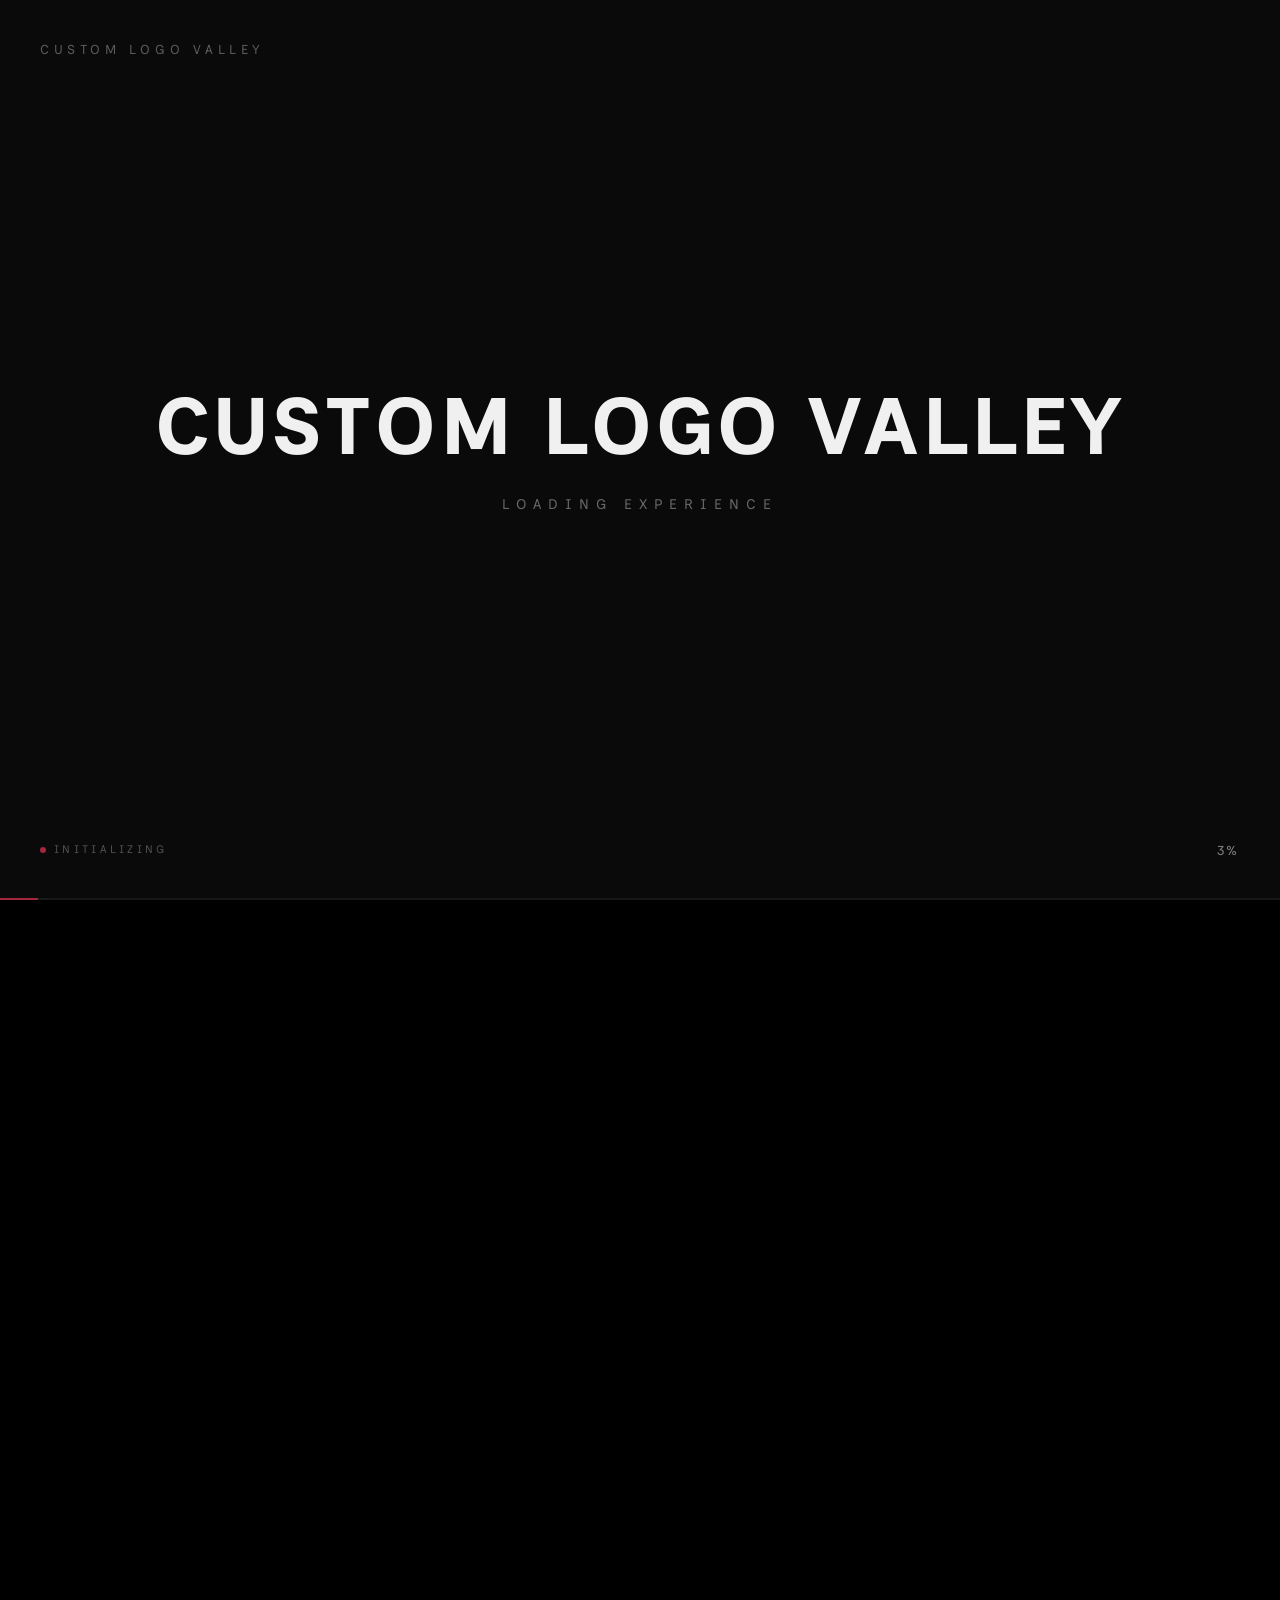
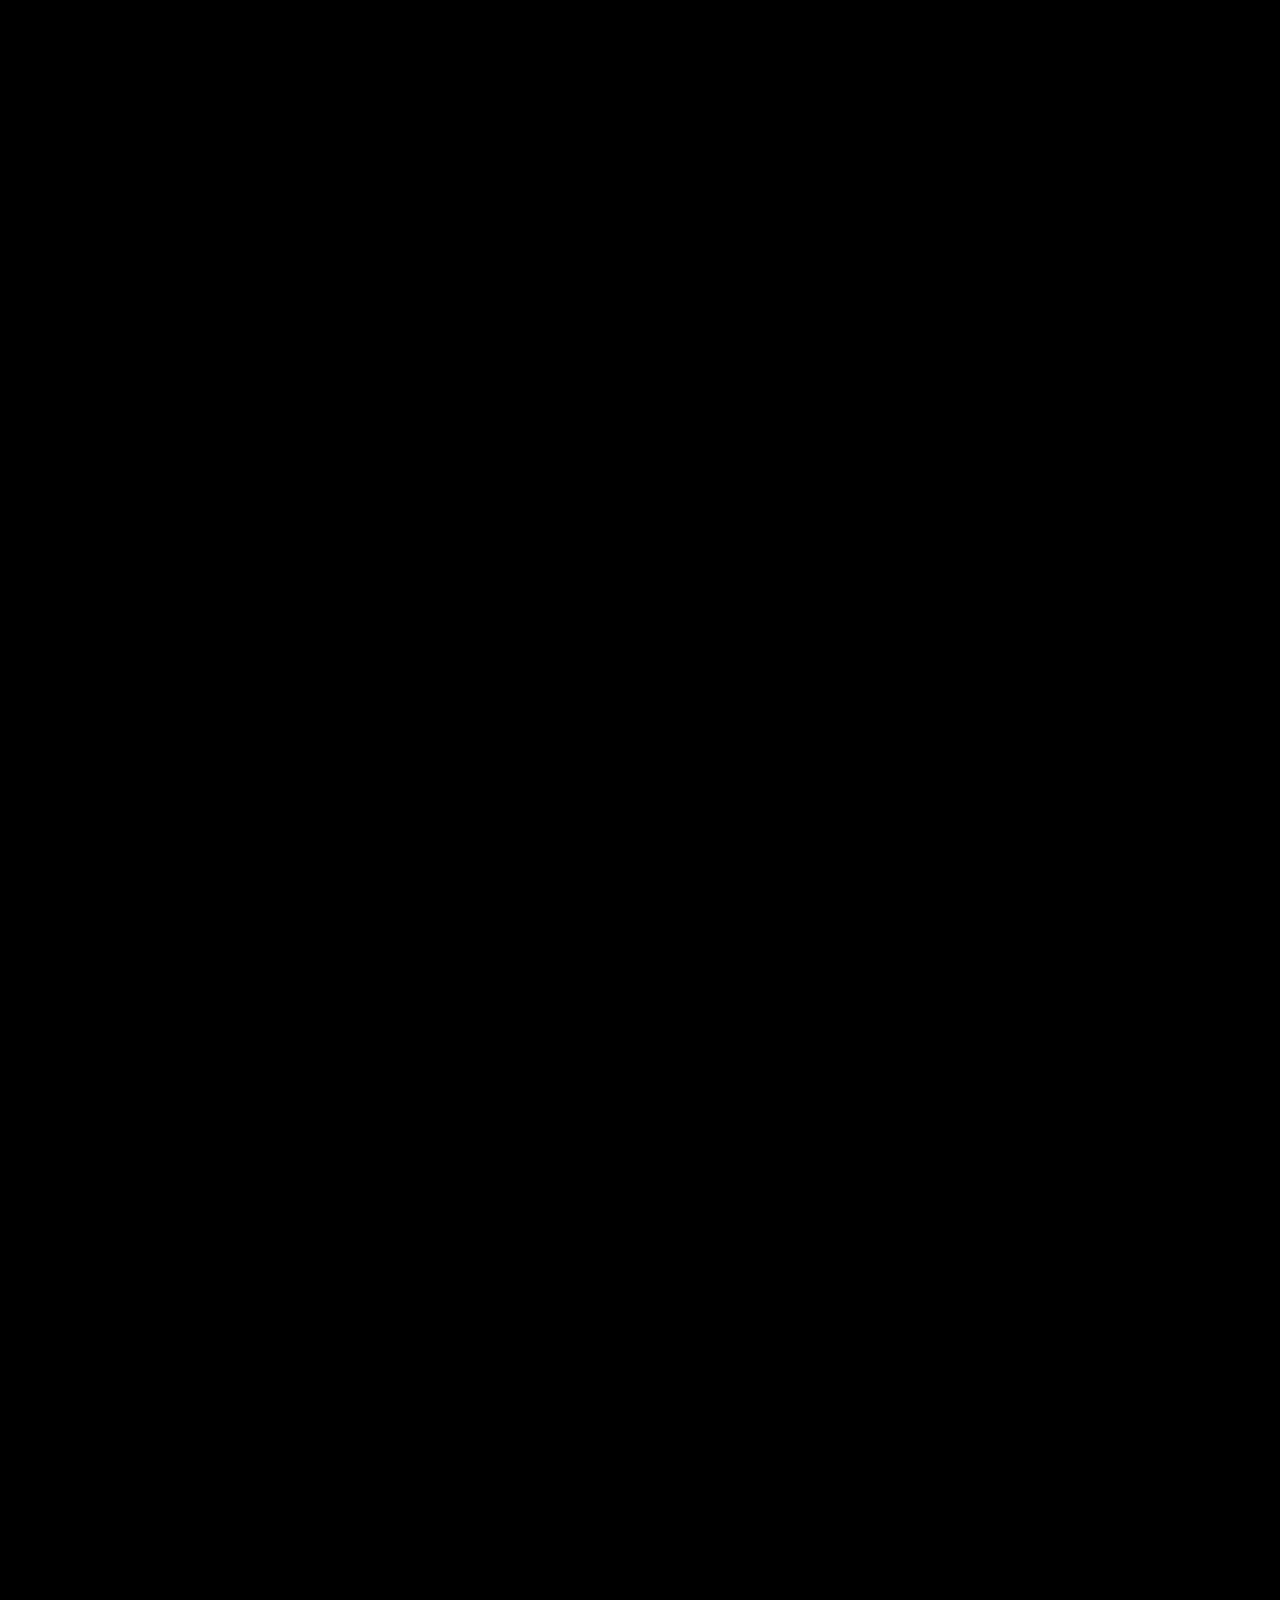
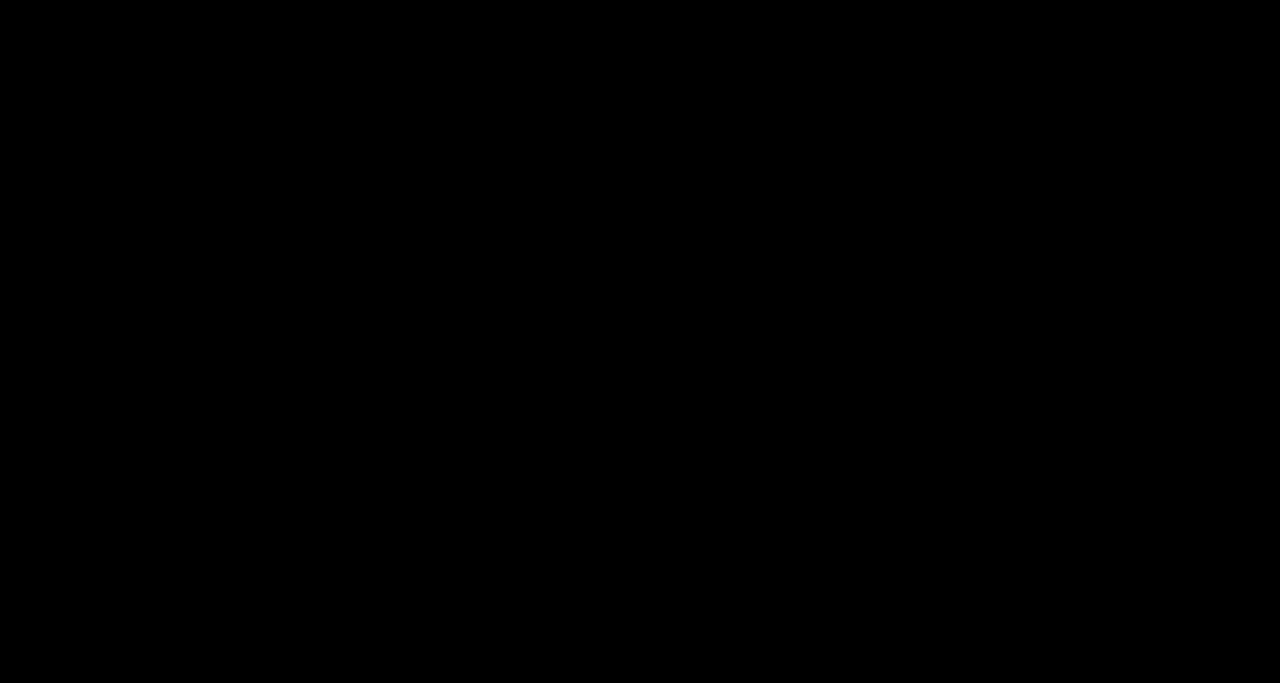
<file: agency.html>
<!doctype html>
<html lang="en-GB" prefix="og: https://ogp.me/ns#">

<head>
    <meta charset="UTF-8">
    <meta name="viewport" content="width=device-width, initial-scale=1.0">
    <title>Custom Logo Valley</title>
    <link rel="icon" type="image/png" sizes="32x32" href="assets/images/favicon-32.png">
    <link rel="icon" type="image/png" sizes="48x48" href="assets/images/favicon.png">
    <link rel="apple-touch-icon" href="assets/images/apple-touch-icon.png">
    <link rel="stylesheet" href="assets/css/bootstrap.min.css">
    <link rel="stylesheet" href="assets/css/all.min.css">
    <link rel="stylesheet" href="assets/css/aos.css">
    <link rel="stylesheet" href="assets/css/responcive-menu.css">
    <link rel="stylesheet" href="assets/css/master.min.css">
    <link rel="stylesheet" href="assets/css/loader.css">
    <link rel="stylesheet" href="assets/css/style.css">
</head>

<body>
    <button id="scroll_top" class="scroll-top">
        <i class="fa-solid fa-arrow-up"></i>
    </button>
    <div class="scroll-progress-container">
        <div class="scroll-progress-bar" id="scrollProgressBar"></div>
    </div>
    <!-- LOADER -->
    <div id="loader">
        <div class="loader-brand">Custom Logo Valley</div>

        <div class="loader-name">
            <span class="loader-name-inner">CUSTOM LOGO VALLEY</span>
        </div>

        <div class="loader-tagline">loading experience</div>

        <div class="loader-bottom">
            <div class="loader-label">
                <span class="dot"></span>Initializing
            </div>
            <div class="loader-counter">0%</div>
        </div>

        <div class="loader-progress-wrap">
            <div class="loader-progress-bar" id="progressBar"></div>
        </div>
    </div>
    <div class="wrapper">
        <div class="cursor1"></div>
        <div class="cursor2"></div>
        <div class="cursor" id="client_cursor">Play</div>
        <div class="offcanvas__area">
            <div class="offcanvas__body">
                <div class="offcanvas__left">
                    <div class="offcanvas__logo">
                        <a href="/">
                            <img class="CanvasLogo" src="assets/images/logo/customlogovalley.png" alt="Custom Logo Valley" fetchpriority="high" decoding="async">
                        </a>
                    </div>
                    <div class="offcanvas__links">
                        <ul>
                            <li>
                                <a href="/faqs" class="menu_hover">FAQs</a>
                            </li>
                            <li>
                                <a href="/privacy-policy" class="menu_hover">Privacy Policy</a>
                            </li>
                            <li>
                                <a href="/terms-conditions" class="menu_hover">Term & Conditions</a>
                            </li>
                        </ul>
                    </div>
                    <!-- <div class="offcanvas__search">
                        <a href="javascript:;">
                            <img src="assets/images/Responcive/220x220.png" width="100" height="100" decoding="async" loading="lazy" alt="Best UX Award">
                            <img src="assets/images/Responcive/220x2201.png" width="100" height="100" decoding="async" loading="lazy" alt="Best UI Award">
                            <img src="assets/images/Responcive/220x2202.png" width="100" height="100" decoding="async" loading="lazy" alt="Best Innovation Award">
                        </a>
                    </div> -->
                </div>
                <div class="offcanvas__mid">
                    <div class="offcanvas__menu-wrapper mean-container">
                        <nav class="resp-menu-item offcanvas__menu">
                            <ul class="">
                                <li>
                                    <a href="/work" class="menu_hover">Work</a>
                                </li>
                                <li>
                                    <a href="/services" class="menu_hover">Services</a>
                                </li>
                                <li>
                                    <a href="/agency" class="menu_hover">Agency</a>
                                </li>
                                <li>
                                    <a href="/packages" class="menu_hover">Packages</a>
                                </li>
                                <li>
                                    <a href="/reviews" class="menu_hover">Reviews</a>
                                </li>
                                <li>
                                    <a href="/contact" class="menu_hover">Contact</a>
                                </li>
                            </ul>
                        </nav>
                        <img src="assets/images/Responcive/responcive-bg.png" class="bg-icon" loading="lazy">
                    </div>
                </div>
                <div class="offcanvas__right">
                    <div class="offcanvas__contact">
                        <h3>Get in touch</h3>
                        <div class="info-item">
                            <div class="location-item">
                                <span>Company number</span>
                                <p>17154310</p>
                            </div>
                            <div class="location-item">
                                <span>Call/Text:</span>
                                <a href="tel:+447446846907" class="menu_hover">07446 846907</a>
                                <a href="tel:+447472146427" class="menu_hover">07472 146427</a>
                            </div>
                            <div class="location-item">
                                <span>WhatsApp:</span>
                                <a href="tel:+447737136914" class="menu_hover">07737 136914</a>
                            </div>
                            <div class="location-item">
                                <span>Email:</span>
                                <a href="mailto:info@customlogovalley.com">info@customlogovalley.com</a>
                            </div>
                            <div class="location-item">
                                <span>Sales Office:</span>
                                <p>128 City Road, London, United Kingdom, EC1V 2NX.</p>
                            </div>
                        </div>
                    </div>
                    <!-- <div class="offcanvas__social">
                        <h2 class="web-title">Follow Us</h2>
                        <div class="foot-socials">
                            <ul>
                                <li><a href="Javascript:void(0)" target="_blank"><i class="fab fa-facebook-f"></i></a></li>
                                <li><a href="Javascript:void(0)" target="_blank"><i class="fab fa-instagram"></i></a></li>
                                <li><a href="Javascript:void(0)" target="_blank"><i class="fab fa-linkedin-in"></i></a></li>
                                <li><a href="Javascript:void(0)" target="_blank"><i class="fab fa-twitter"></i></a></li>
                            </ul>
                        </div>
                    </div> -->
                </div>
                <div class="offcanvas__close">
                    <button type="button" id="close_offcanvas">
                        <i class="fa-solid fa-xmark"></i>
                    </button>
                </div>
            </div>
        </div>
        <header class="header">
            <div class="container">
                <div class="row align-items-center">
                    <div class="col-auto header-left">
                        <div class="ham-menu-btn" id="open_offcanvas">
                            <a href="javascript:;">
                                <span></span>
                                <span></span>
                                <span></span>
                            </a>
                        </div>
                    </div>
                    <div class="col header-center">
                        <div class="site-logo text-center">
                            <a href="/">
                                <img loading="lazy" decoding="async" src="assets/images/logo/customlogovalley.png" alt="Custom Logo Valley">
                            </a>
                        </div>
                    </div>
                    <div class="col-auto header-right d-none d-lg-flex">
                        <div class="header-info">
                            <div class="item text-right">
                                <a href="mailto:info@customlogovalley.com">info@customlogovalley.com</a>
                            </div>
                            <div class="item text-right">
                                <a href="tel:+447446846907" class="menu_hover">07446 846907</a>
                            </div>
                        </div>
                    </div>
                </div>
            </div>
        </header>

        <div id="smooth-wrapper">
            <div id="smooth-content">
                <main><section class="hero__about">
  <div class="container g-0 line">
    <span class="line-3"></span>
    <div class="row">
      <div class="col-xxl-12">
        <div class="hero__about-content">
          <h1 class="hero-title animation__word_come">Agency</h1>
          <div class="hero__about-info">
            <div class="hero__about-btn">
              <div class="btn_wrapper">
                <a href="/work" class="wc-btn-primary btn-hover btn-item">
                  <span></span>Our Work <i class="fa-solid fa-arrow-right"></i>
                </a>
              </div>
            </div>
            <div class="hero__about-text title-anim">
              <p>Whatever vision you may have for your company's online presence, we have the talent needed to make it a reality. From initial project design and deployment to search engine optimisation and content strategy, we're a results-driven agency that's helped numerous businesses achieve the online success that other agencies only promise.</p>
            </div>
            
          </div>
        </div>
      </div>
    </div>
    <div class="row hero__about-row story__area ">
      <div class="col-xxl-12">
        <div class="hero__about-video">
          <video loop="" muted="" autoplay="" playsinline="">
            <source src="assets/video/inner-pages-video.mp4" type="video/mp4">
          </video>
        </div>
      </div>
    </div>
  </div>
</section>
<section class="story__area" style="position: relative;">
  <div class="line-shape-img one">
    <img loading="lazy" decoding="async" src="assets/images/line-shape.png" alt="Shape Image">
  </div>
  <div class="line-shape-img two">
    <img loading="lazy" decoding="async" src="assets/images/line-shape.png" alt="Shape Image">
  </div>
  <div class="container g-0 line pt-140">
    <div class="sec-title-wrapper">
      <!-- <div class="from-text">from <span>2019</span></div> -->
      <div class="row">
        <div class="col-xxl-5 col-xl-5 col-lg-5 col-md-5">
          <h2 class="sec-sub-title title-anim">Creative company</h2>
          <h3 class="sec-title title-anim">Our story</h3>
        </div>
        <div class="col-xxl-7 col-xl-7 col-lg-7 col-md-7">
          <div class="story__text">
            <p>We're a company founded on distinct principles of fairness and transparency. We're committed to openness and honesty from our project process to our dealings with clients. We like to speak plainly and never blind you with technical jargon or buzzwords. </p>
          </div>
        </div>
      </div>
    </div>
    <div class="row">
      <div class="col-xxl-3 col-xl-3 col-lg-3 col-md-3">
        <div class="story__img-wrapper">
          <img loading="lazy" decoding="async" src="assets/images/Agency/who1.jpg" alt="Team photo of Project Managers" class="w-100">
        </div>
      </div>
      <div class="col-xxl-5 col-xl-5 col-lg-5 col-md-5">
        <div class="story__img-wrapper img-anim">
          <img loading="lazy" decoding="async" src="assets/images/Agency/who2.jpg" alt="Team photo of Project SEO Managers" data-speed="auto">
        </div>
      </div>
      <div class="col-xxl-4 col-xl-4 col-lg-4 col-md-4">
        <div class="story__img-wrapper">
          <img loading="lazy" decoding="async" src="assets/images/Agency/who3.jpg" alt="Team photo of Web Developer">
          <img loading="lazy" decoding="async" src="assets/images/Agency/who4.webp" alt="Team photo of Project Meeting">
        </div>
      </div>
    </div>
  </div>
</section>
<!-- WORK SECTION START -->
<section class="work-about">
  <div class="container-fluid">
    <div class="row justify-content-center align-items-center counter_animation">
      <div class="col-lg-6 col-sm-4 col-6">
        <div class="counter-item counter__anim">
          <h2><span class="count-numb">500</span>+</h2>
          <h3>Projects Completed</h3>
        </div>
      </div>
      <div class="col-lg-6 col-sm-4 col-6">
        <div class="counter-item counter__anim">
          <h2><span class="count-numb">350</span>+</h2>
          <h3>Happy Customers</h3>
        </div>
      </div>
      <!-- <div class="col-lg-4 col-sm-4 col-6">
        <div class="counter-item counter__anim">
          <h2><span class="">7</span></h2>
          <h3>Years of Experience</h3>
        </div>
      </div> -->
    </div>
  </div>
</section>
<!-- <section class="brand__area">
  <div class="container g-0 line pt-140 pb-140">
    <span class="line-3"></span>
    <div class="row g-0">
      <div class="col-xxl-12">
        <div class="sec-title-wrapper">
          <h3 class="sec-sub-title title-anim">Realise your potential</h3>
          <h2 class="sec-title title-anim">Our Partners</h2>
        </div>
      </div>
      <div class="brand__list">
        <div class="brand__item fade_bottom">
          <img src="web/images/logos/affinity-home.svg" width="90" height="23" alt="Affinity Designer Logo" decoding="async" loading="lazy">
        </div>
        <div class="brand__item fade_bottom">
          <img src="web/images/logos/axure-home.svg" width="90" height="25" alt="Axure Logo" decoding="async" loading="lazy">
        </div>
        <div class="brand__item fade_bottom">
          <img src="web/images/logos/figma-home.svg" width="90" height="24" alt="Figma Logo" decoding="async" loading="lazy">
        </div>
        <div class="brand__item fade_bottom">
          <img src="web/images/logos/InVision-home.svg" width="40" height="40" alt="InVision Logo" decoding="async" loading="lazy">
        </div>
        <div class="brand__item fade_bottom">
          <img src="web/images/logos/sketch-home.svg" width="90" height="20" alt="Sketch Logo" decoding="async" loading="lazy">
        </div>
        <div class="brand__item fade_bottom">
          <img src="web/images/logos/webflow-home.svg" width="100" height="17" alt="Webflow Logo" decoding="async" loading="lazy">
        </div>
        <div class="brand__item fade_bottom">
          <img src="assets/images/tech/bootstrap-5.svg" width="90" height="18" alt="Bootstrap Logo" decoding="async" loading="lazy">
        </div>
        <div class="brand__item fade_bottom">
          <img src="assets/images/tech/jquery-2.svg" width="90" height="25" alt="jQuery Logo" decoding="async" loading="lazy">
        </div>
        <div class="brand__item fade_bottom">
          <img src="assets/images/tech/laravel-wordmark-1.svg" width="90" height="22" alt="Laravel Logo" decoding="async" loading="lazy">
        </div>
        <div class="brand__item fade_bottom">
          <img src="assets/images/tech/less.svg" width="90" height="38" alt="LESS Logo" decoding="async" loading="lazy">
        </div>
        <div class="brand__item fade_bottom">
          <img src="assets/images/tech/tailwind-css-wordmark.svg" width="90" height="31" alt="Tailwind CSS Logo" decoding="async" loading="lazy">
        </div>
        <div class="brand__item fade_bottom">
          <img src="assets/images/tech/nextjs-13.svg" width="90" height="18" alt="Next.js Logo" decoding="async" loading="lazy">
        </div>
        <div class="brand__item fade_bottom">
          <img src="seo/images/logos/semrush-logo.svg" width="133" height="35" alt="Semrush Logo" decoding="async" loading="lazy">
        </div>
        <div class="brand__item fade_bottom">
          <img src="seo/images/logos/Ahrefs_logo.svg" width="110" height="28" alt="Ahrefs Logo" decoding="async" loading="lazy">
        </div>
        <div class="brand__item fade_bottom">
          <img src="seo/images/logos/majestic-logo.webp" width="140" height="31" alt="Majestic SEO Logo" decoding="async" loading="lazy">
        </div>
        <div class="brand__item fade_bottom">
          <img src="seo/images/logos/google-logo.svg" width="110" height="34" alt="Google Logo" decoding="async" loading="lazy">
        </div>
        <div class="brand__item fade_bottom">
          <img src="seo/images/logos/google-analytics-logo.svg" width="140" height="23" alt="Google analytics Logo" decoding="async" loading="lazy">
        </div>
        <div class="brand__item fade_bottom">
          <img src="seo/images/logos/bing.svg" width="110" height="44" alt="Bing Search Logo" decoding="async" loading="lazy">
        </div>
      </div>
    </div>
  </div>
</section> -->
<!-- <section class="award__area pt-130 pb-140">
  <div class="container">
    <div class="row">
      <div class="col-xxl-6 col-xl-6 col-lg-6 col-md-6">
        <div class="award__left">
          <h2 class="award__text-2">awards</h2>
          <h3 class="award__text">awards</h3>
          <img loading="lazy" decoding="async" src="assets/imgs/shape/3.png" alt="Web Design Awards" data-speed="1" data-lag="0.2">
        </div>
      </div>
      <div class="col-xxl-6 col-xl-6 col-lg-6 col-md-6">
        <div class="award__right">
          <p>Our dedication lies in delivering the finest digital innovation and stretching the boundaries of new technology to their utmost. We take pride in achieving results that surpass expectations and extend well beyond the ordinary.</p>
          <div class="award__list">
            <div class="award__item">
              <p>
                <a href="#" rel="nofollow" target="_blank" class="text-white" aria-label="External Link will open in a new tab">CSSDA Best UI Design</a>
              </p>
              <p>Award</p>
              <p>2024</p>
            </div>
            <div class="award__item">
              <p>
                <a href="#" rel="nofollow" target="_blank" class="text-white" aria-label="External Link will open in a new tab">CSSDA Best UX Design</a>
              </p>
              <p>Award</p>
              <p>2024</p>
            </div>
            <div class="award__item">
              <p>
                <a href="#" rel="nofollow" target="_blank" class="text-white" aria-label="External Link will open in a new tab">CSSDA Best Innovation</a>
              </p>
              <p>Award</p>
              <p>2024</p>
            </div>
            <div class="award__item">
              <p>
                <a href="#" rel="nofollow" target="_blank" class="text-white" aria-label="External Link will open in a new tab">CSS Winner</a>
              </p>
              <p>Nominee</p>
              <p>2024</p>
            </div>
            <div class="award__item">
              <p>
                <a href="#" rel="nofollow" target="_blank" class="text-white" aria-label="External Link will open in a new tab">CSS Light</a>
              </p>
              <p>Featured</p>
              <p>2024</p>
            </div>
            <div class="award__item">
              <p>
                <a href="#" rel="nofollow" target="_blank" class="text-white" aria-label="External Link will open in a new tab">CSS Nectar</a>
              </p>
              <p>Nominee</p>
              <p>2024</p>
            </div>
            <div class="award__item">
              <p>
                <a href="#" rel="nofollow" target="_blank" class="text-white" aria-label="External Link will open in a new tab">Awwwards</a>
              </p>
              <p>Nominee</p>
              <p>2024</p>
            </div>
            <div class="award__item">
              <p>
                <a href="#" rel="nofollow" target="_blank" class="text-white" aria-label="External Link will open in a new tab">Best CSS</a>
              </p>
              <p>Nominee</p>
              <p>2024</p>
            </div>
            <div class="award__item">
              <p>
                <a href="#" rel="nofollow" target="_blank" class="text-white" aria-label="External Link will open in a new tab">CSS Reel</a>
              </p>
              <p>Nominee</p>
              <p>2024</p>
            </div>
          </div>
        </div>
      </div>
    </div>
  </div>
</section> -->
<section class="cta__area  pt-130">
  <div class="container line pb-110 dark-p">
    <div class="line-3"></div>
    <div class="row">
      <div class="col-xxl-12">
        <div class="cta__content">
          <p class="cta__sub-title">Work with us</p>
          <h3 class="cta__title title-anim">We would love to hear more about your project</h3>
          <div class="btn_wrapper">
            <a href="/contact" class="wc-btn-primary btn-hover btn-item">
              <span></span>Let�s talk <i class="fa-solid fa-arrow-right"></i>
            </a>
          </div>
        </div>
      </div>
    </div>
  </div>
</section>
</main>
<!-- Start Footer -->

<footer class="footer">

    <div class="suppor-center">
        <span>SUPPORT CENTER</span>
    </div>
    <div class="bg-img footer__top">
        <img loading="lazy" decoding="async" src="assets/images/Landing/Rectangle%2050.png" alt="">
    </div>
    <div class="container">
        <div class="row">
            <div class="col-lg-5 col-md-8 col-12">
                <div class="site-logo">
                    <a href="/">
                        <img loading="lazy" decoding="async" src="assets/images/logo/customlogovalley.png" alt="Custom Logo Valley">
                    </a>
                    <p>Our team specialises in various services, including website design and development, branding, and digital marketing. We create responsive, search engine-friendly websites that make an immediate impact, engage users, and effectively position your brand.</p>
                </div>
                <div class="trusted-by">
                    <div class="img"><a href="https://maps.app.goo.gl/zXF4bQwkRv3yxSp9A" target="_blank" rel="noopener noreferrer"><img loading="lazy" decoding="async" src="assets/images/Landing/Group2.png" alt="Google Partner"></a></div>
                    <div class="img img--designrush"><img loading="lazy" decoding="async" src="assets/images/footericon.png" alt="DesignRush Accredited Agency"></div>
                    <div class="img"><a href="https://www.bark.com/en/us/company/custom-logo-valley/vn1eqV/" target="_blank" rel="noopener noreferrer"><img loading="lazy" decoding="async" src="assets/images/Landing/image3.png" alt="Bark"></a></div>
                    <div class="img img--trustpilot"><a href="https://www.trustpilot.com/review/customlogovalley.com" target="_blank" rel="noopener noreferrer"><img loading="lazy" decoding="async" src="assets/images/trustpilot.png" alt="Trustpilot"></a></div>
                </div>
            </div>
            <div class="col-lg-3 col-md-6 col-12">
                <div class="info-item">
                    <span>Information</span>
                    <ul>
                        <li><a href="/" class="menu_hover">Home</a></li>
                        <li>
                            <a href="/work" class="menu_hover">Work</a>
                        </li>
                        <li>
                            <a href="/services" class="menu_hover">Services</a>
                        </li>
                        <li>
                            <a href="/agency" class="menu_hover">Agency</a>
                        </li>
                        <li>
                            <a href="/packages" class="menu_hover">Packages</a>
                        </li>
                        <li>
                            <a href="/reviews" class="menu_hover">Reviews</a>
                        </li>
                        <li>
                            <a href="/contact" class="menu_hover">Contact</a>
                        </li>
                    </ul>
                </div>
            </div>
            <div class="col-lg-4 col-md-6 col-12">
                <div class="info-item">
                    <span>Contact Us</span>
                    <div class="location-item">
                        <span>Company number</span>
                        <p>17154310</p>
                    </div>
                    <div class="location-item">
                        <span>Call/Text:</span>
                        <a href="tel:+447446846907" class="menu_hover">07446 846907</a>
                        <a href="tel:+447472146427" class="menu_hover">07472 146427</a>
                    </div>
                    <div class="location-item">
                        <span>WhatsApp:</span>
                        <a href="tel:+447737136914" class="menu_hover">07737 136914</a>
                    </div>
                    <div class="location-item">
                        <span>Email:</span>
                        <a href="mailto:info@customlogovalley.com">info@customlogovalley.com</a>
                    </div>
                    <div class="location-item">
                        <span>Sales Office:</span>
                        <p>128 City Road, London, United Kingdom, EC1V 2NX</p>
                    </div>
                </div>
            </div>
        </div>
    </div>
    <div class="footer-bottom">
        <div class="container">
            <div class="col-lg-12">
                <span>2026 Custom Logo Valley.<br>All Rights Reserved.</span>
            </div>
        </div>
    </div>
</footer>
</div>
</div>
<!-- End Footer -->
</div>

<!-- Modal 1 -->
<div class="modal__testimonial" id="modal_testimonial">
    <div class="modal__testimonial-content">
        <span class="modal__close" id="modal_close">
            <i class="fa-solid fa-xmark"></i>
        </span>
        <div class="container padding-50">
            <p>Our special thanks go out to Custom Logo Valley for their fantastic work in building our new website. The team of DESIGN WONDERS, known for their quick and effective efforts, has delivered a project that exceeded our expectations. Their devotion and professionalism were on display over the eight-week course, where they thoroughly redesigned our website, refurbished our logo, and incorporated top of the line CRM software. </p>
        </div>
    </div>
</div>
<!-- Modal 2 -->
<div class="modal__testimonial" id="modal_testimonial2">
    <div class="modal__testimonial-content">
        <span class="modal__close" id="modal_close2"><i class="fa-solid fa-xmark"></i>
        </span>
        <div class="container padding-50">
            <p>We approached Custom Logo Valley for the proposal of re-doing our website. Our requirements were specific: we aimed for a modern, mobile-compatible design that would enable us to update our content easily. Custom Logo Valley team met the challenge and provided a solution that ideally met the requirements established by our need for creativity and functionality. We are delighted with the outcomes and highly recommend DESIGN WONDERS, particularly for their web design and development specialisation.</p>
        </div>
    </div>
</div>
<!-- Modal 3 -->
<div class="modal__testimonial" id="modal_testimonial3">
    <div class="modal__testimonial-content">
        <span class="modal__close" id="modal_close3">
            <i class="fa-solid fa-xmark"></i>
        </span>
        <div class="container padding-50">
            <p>I would like to share my experience with this company. We were looking for a company who could build for us a bespoke website for a long time. We are impressed with the outcome and professional team who made this a reality. Thank you very much for that! We would recommend Custom Logo Valley for everyone.</p>
        </div>
    </div>
</div>
<!-- Modal 4 -->
<div class="modal__testimonial" id="modal_testimonial4">
    <div class="modal__testimonial-content">
        <span class="modal__close" id="modal_close4">
            <i class="fa-solid fa-xmark"></i>
        </span>
        <div class="container padding-50">
            <p>Custom Logo Valley delivered exactly what we were looking for. The website is sleek, fast, and perfectly aligned with our brand. The whole process was smooth and professional.</p>
        </div>
    </div>
</div>



<script src="assets/js/jquery-3.6.0.min.js"></script>
<script src="assets/js/gsap.min.js"></script>
<script src="assets/js/ScrollTrigger.min.js"></script>
<script src="assets/js/ScrollToPlugin.min.js"></script>
<script src="assets/js/ScrollSmoother.min.js"></script>
<script src="assets/js/SplitText.min.js"></script>
<script src="assets/js/chroma.min.js"></script>
<script src="assets/js/loader.js"></script>
<script src="assets/js/bootstrap.bundle.min.js" defer></script>
<script src="assets/js/counter.js" defer></script>
<script src="assets/js/theme.js" defer></script>
<script src="assets/js/main.min.js" defer></script>
<script src="assets/js/aos.js" defer></script>
</body></html>
</file>
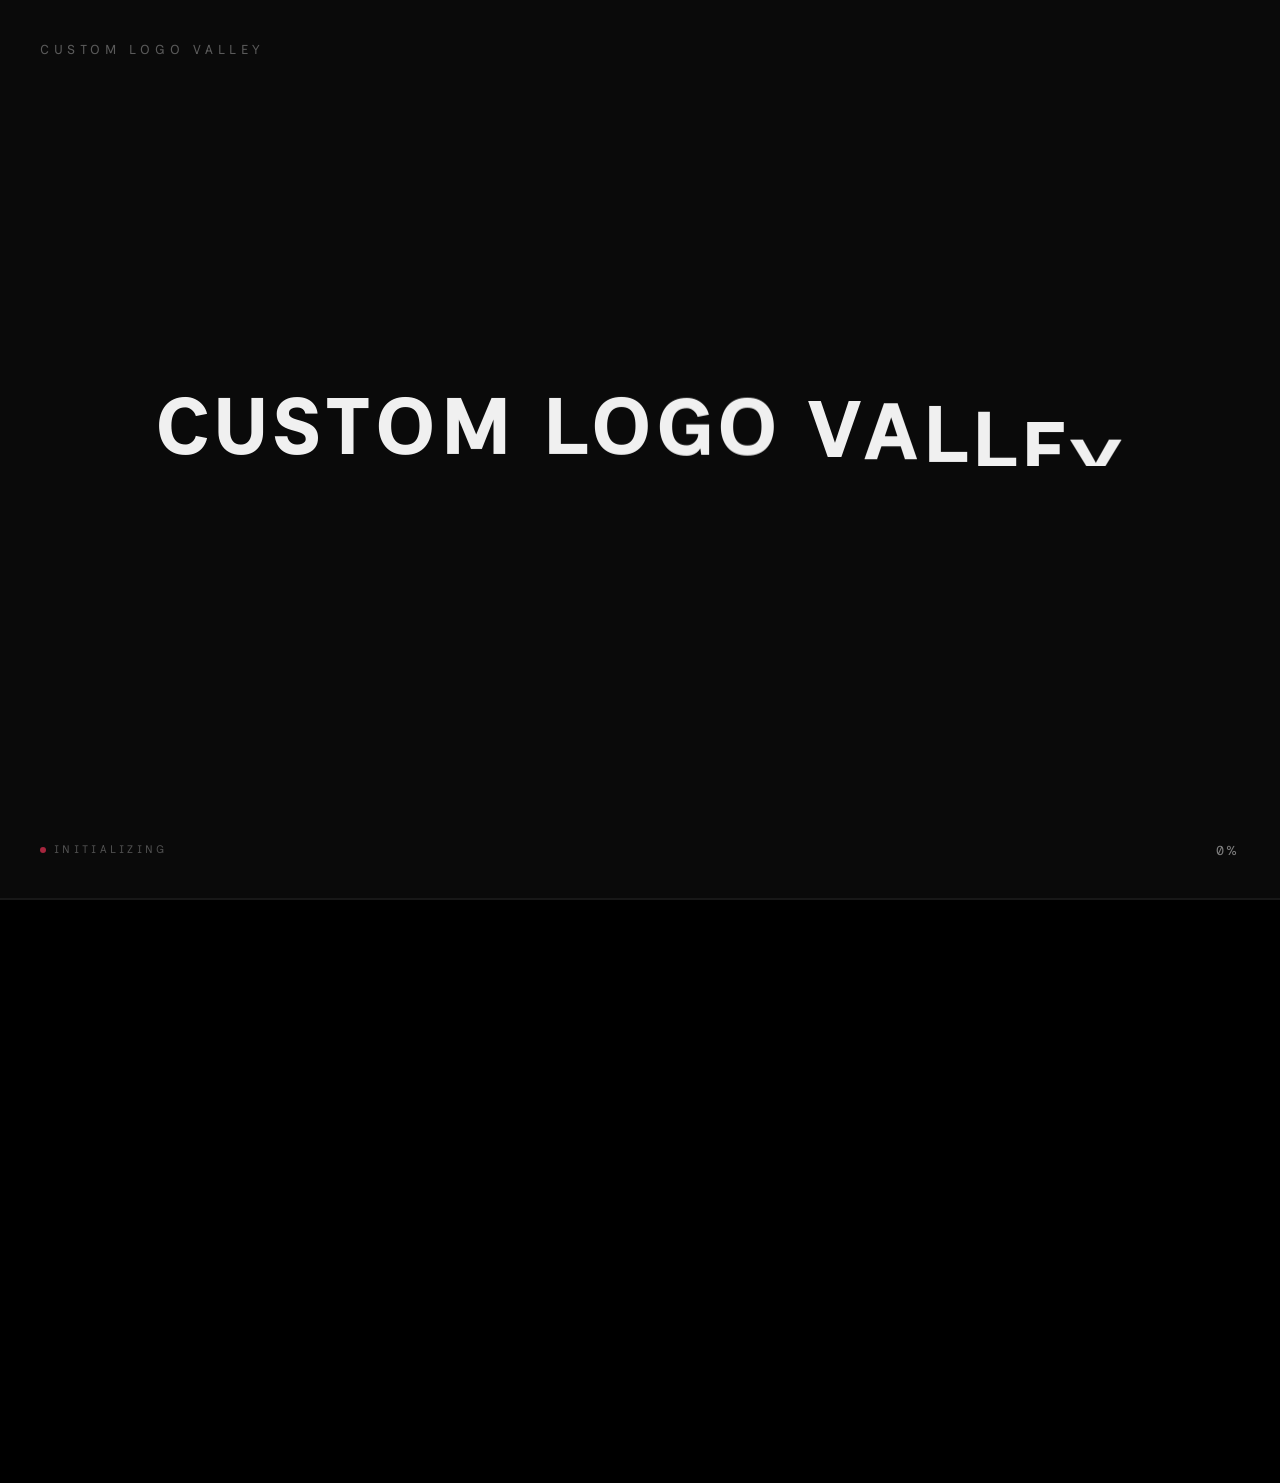
<file: contact.html>
<!doctype html>
<html lang="en-GB" prefix="og: https://ogp.me/ns#">

<head>
    <meta charset="UTF-8">
    <meta name="viewport" content="width=device-width, initial-scale=1.0">
    <title>Contact | Custom Logo Valley</title>
    <link rel="icon" type="image/png" sizes="32x32" href="assets/images/favicon-32.png">
    <link rel="icon" type="image/png" sizes="48x48" href="assets/images/favicon.png">
    <link rel="apple-touch-icon" href="assets/images/apple-touch-icon.png">
    <link rel="stylesheet" href="assets/css/bootstrap.min.css">
    <link rel="stylesheet" href="assets/css/all.min.css">
    <link rel="stylesheet" href="assets/css/aos.css">
    <link rel="stylesheet" href="assets/css/responcive-menu.css">
    <link rel="stylesheet" href="assets/css/master.min.css">
    <link rel="stylesheet" href="assets/css/loader.css">
    <link rel="stylesheet" href="assets/css/style.css">
</head>

<body>
    <button id="scroll_top" class="scroll-top">
        <i class="fa-solid fa-arrow-up"></i>
    </button>
    <div class="scroll-progress-container">
        <div class="scroll-progress-bar" id="scrollProgressBar"></div>
    </div>
    <!-- LOADER -->
    <div id="loader">
        <div class="loader-brand">Custom Logo Valley</div>

        <div class="loader-name">
            <span class="loader-name-inner">CUSTOM LOGO VALLEY</span>
        </div>

        <div class="loader-tagline">loading experience</div>

        <div class="loader-bottom">
            <div class="loader-label">
                <span class="dot"></span>Initializing
            </div>
            <div class="loader-counter">0%</div>
        </div>

        <div class="loader-progress-wrap">
            <div class="loader-progress-bar" id="progressBar"></div>
        </div>
    </div>
    <div class="wrapper">
        <div class="cursor1"></div>
        <div class="cursor2"></div>
        <div class="cursor" id="client_cursor">Play</div>
        <div class="offcanvas__area">
            <div class="offcanvas__body">
                <div class="offcanvas__left">
                    <div class="offcanvas__logo">
                        <a href="/">
                            <img class="CanvasLogo" src="assets/images/logo/customlogovalley.png" alt="Custom Logo Valley" fetchpriority="high" decoding="async">
                        </a>
                    </div>
                    <div class="offcanvas__links">
                        <ul>
                            <li>
                                <a href="/faqs" class="menu_hover">FAQs</a>
                            </li>
                            <li>
                                <a href="/privacy-policy" class="menu_hover">Privacy Policy</a>
                            </li>
                            <li>
                                <a href="/terms-conditions" class="menu_hover">Term & Conditions</a>
                            </li>
                        </ul>
                    </div>
                    <!-- <div class="offcanvas__search">
                        <a href="javascript:;">
                            <img src="assets/images/Responcive/220x220.png" width="100" height="100" decoding="async" loading="lazy" alt="Best UX Award">
                            <img src="assets/images/Responcive/220x2201.png" width="100" height="100" decoding="async" loading="lazy" alt="Best UI Award">
                            <img src="assets/images/Responcive/220x2202.png" width="100" height="100" decoding="async" loading="lazy" alt="Best Innovation Award">
                        </a>
                    </div> -->
                </div>
                <div class="offcanvas__mid">
                    <div class="offcanvas__menu-wrapper mean-container">
                        <nav class="resp-menu-item offcanvas__menu">
                            <ul class="">
                                <li>
                                    <a href="/work" class="menu_hover">Work</a>
                                </li>
                                <li>
                                    <a href="/services" class="menu_hover">Services</a>
                                </li>
                                <li>
                                    <a href="/agency" class="menu_hover">Agency</a>
                                </li>
                                <li>
                                    <a href="/packages" class="menu_hover">Packages</a>
                                </li>
                                <li>
                                    <a href="/reviews" class="menu_hover">Reviews</a>
                                </li>
                                <li>
                                    <a href="/contact" class="menu_hover">Contact</a>
                                </li>
                            </ul>
                        </nav>
                        <img src="assets/images/Responcive/responcive-bg.png" class="bg-icon" loading="lazy">
                    </div>
                </div>
                <div class="offcanvas__right">
                    <div class="offcanvas__contact">
                        <h3>Get in touch</h3>
                        <div class="info-item">
                            <div class="location-item">
                                <span>Company number</span>
                                <p>17154310</p>
                            </div>
                            <div class="location-item">
                                <span>Call/Text:</span>
                                <a href="tel:+447446846907" class="menu_hover">07446 846907</a>
                                <a href="tel:+447472146427" class="menu_hover">07472 146427</a>
                            </div>
                            <div class="location-item">
                                <span>WhatsApp:</span>
                                <a href="tel:+447737136914" class="menu_hover">07737 136914</a>
                            </div>
                            <div class="location-item">
                                <span>Email:</span>
                                <a href="mailto:info@customlogovalley.com">info@customlogovalley.com</a>
                            </div>
                            <div class="location-item">
                                <span>Sales Office:</span>
                                <p>128 City Road, London, United Kingdom, EC1V 2NX.</p>
                            </div>
                        </div>
                    </div>
                    <!-- <div class="offcanvas__social">
                        <h2 class="web-title">Follow Us</h2>
                        <div class="foot-socials">
                            <ul>
                                <li><a href="Javascript:void(0)" target="_blank"><i class="fab fa-facebook-f"></i></a></li>
                                <li><a href="Javascript:void(0)" target="_blank"><i class="fab fa-instagram"></i></a></li>
                                <li><a href="Javascript:void(0)" target="_blank"><i class="fab fa-linkedin-in"></i></a></li>
                                <li><a href="Javascript:void(0)" target="_blank"><i class="fab fa-twitter"></i></a></li>
                            </ul>
                        </div>
                    </div> -->
                </div>
                <div class="offcanvas__close">
                    <button type="button" id="close_offcanvas">
                        <i class="fa-solid fa-xmark"></i>
                    </button>
                </div>
            </div>
        </div>
        <header class="header">
            <div class="container">
                <div class="row align-items-center">
                    <div class="col-auto header-left">
                        <div class="ham-menu-btn" id="open_offcanvas">
                            <a href="javascript:;">
                                <span></span>
                                <span></span>
                                <span></span>
                            </a>
                        </div>
                    </div>
                    <div class="col header-center">
                        <div class="site-logo text-center">
                            <a href="/">
                                <img loading="lazy" decoding="async" src="assets/images/logo/customlogovalley.png" alt="Custom Logo Valley">
                            </a>
                        </div>
                    </div>
                    <div class="col-auto header-right d-none d-lg-flex">
                        <div class="header-info">
                            <div class="item text-right">
                                <a href="mailto:info@customlogovalley.com">info@customlogovalley.com</a>
                            </div>
                            <div class="item text-right">
                                <a href="tel:+447446846907" class="menu_hover">07446 846907</a>
                            </div>
                        </div>
                    </div>
                </div>
            </div>
        </header>

        <div id="smooth-wrapper">
            <div id="smooth-content">
                                <main>
<section class="contact spacing pt-150 pb-140">
  <div class="container">
    <div class="row">
      <div class="col-lg-7">
        <div class="contact-head">
          <h1 class="web-title title-anim">Contact Us</h1>
          <div class="text-anim">
            <p>Have a specific idea in mind or need something tailored to your brand? Fill out the form and our team will get back to you promptly.</p>
          </div>
        </div>
        <div class="contact-form with-us-item-main">
          <form action="javascript:;" method="post">
            <div class="row">
              <div class="col-lg-6" data-aos="fade-up" data-aos-delay="100">
                <div class="with-us-item">
                  <input type="text" placeholder="First Name" name="cfname">
                </div>
              </div>
              <div class="col-lg-6" data-aos="fade-up" data-aos-delay="150">
                <div class="with-us-item">
                  <input type="text" placeholder="Last Name" name="clname">
                </div>
              </div>
              <div class="col-lg-6" data-aos="fade-up" data-aos-delay="200">
                <div class="with-us-item">
                  <input type="email" placeholder="Email Address" name="cemail">
                </div>
              </div>
              <div class="col-lg-6" data-aos="fade-up" data-aos-delay="250">
                <div class="with-us-item">
                  <input type="text" placeholder="Phone Number" name="cnumber">
                </div>
              </div>
              <div class="col-lg-12" data-aos="fade-up" data-aos-delay="300">
                <div class="with-us-item">
                  <textarea placeholder="Message" name="cmessage"></textarea>
                </div>
              </div>
              <div class="col-lg-12" data-aos="fade-up" data-aos-delay="350">
                <div class="with-us-btn text-lg-end text-center">
                  <button type="submit" name="csubmit">SEND MESSAGE</button>
                </div>
              </div>
            </div>
          </form>
        </div>
      </div>
      <div class="col-lg-5">
        <div class="info-item" style="padding-top: 20px;">
          <span>Contact Us</span>
          <div class="location-item">
            <span>Call/Text:</span>
            <a href="tel:+447446846907" class="menu_hover">07446 846907</a>
            <a href="tel:+447472146427" class="menu_hover">07472 146427</a>
          </div>
          <div class="location-item">
            <span>WhatsApp:</span>
            <a href="tel:+447737136914" class="menu_hover">07737 136914</a>
          </div>
          <div class="location-item">
            <span>Email:</span>
            <a href="mailto:info@customlogovalley.com">info@customlogovalley.com</a>
          </div>
          <div class="location-item">
            <span>Sales Office:</span>
            <p>128 City Road, London, United Kingdom, EC1V 2NX</p>
          </div>
        </div>
      </div>
    </div>
  </div>
</section>
</main>
<!-- Start Footer -->

<footer class="footer">

    <div class="suppor-center">
        <span>SUPPORT CENTER</span>
    </div>
    <div class="bg-img footer__top">
        <img loading="lazy" decoding="async" src="assets/images/Landing/Rectangle%2050.png" alt="">
    </div>
    <div class="container">
        <div class="row">
            <div class="col-lg-5 col-md-8 col-12">
                <div class="site-logo">
                    <a href="/">
                        <img loading="lazy" decoding="async" src="assets/images/logo/customlogovalley.png" alt="Custom Logo Valley">
                    </a>
                    <p>Our team specialises in various services, including website design and development, branding, and digital marketing. We create responsive, search engine-friendly websites that make an immediate impact, engage users, and effectively position your brand.</p>
                </div>
                <div class="trusted-by">
                    <div class="img"><a href="https://maps.app.goo.gl/zXF4bQwkRv3yxSp9A" target="_blank" rel="noopener noreferrer"><img loading="lazy" decoding="async" src="assets/images/Landing/Group2.png" alt="Google Partner"></a></div>
                    <div class="img img--designrush"><img loading="lazy" decoding="async" src="assets/images/footericon.png" alt="DesignRush Accredited Agency"></div>
                    <div class="img"><a href="https://www.bark.com/en/us/company/custom-logo-valley/vn1eqV/" target="_blank" rel="noopener noreferrer"><img loading="lazy" decoding="async" src="assets/images/Landing/image3.png" alt="Bark"></a></div>
                    <div class="img img--trustpilot"><a href="https://www.trustpilot.com/review/customlogovalley.com" target="_blank" rel="noopener noreferrer"><img loading="lazy" decoding="async" src="assets/images/trustpilot.png" alt="Trustpilot"></a></div>
                </div>
            </div>
            <div class="col-lg-3 col-md-6 col-12">
                <div class="info-item">
                    <span>Information</span>
                    <ul>
                        <li><a href="/" class="menu_hover">Home</a></li>
                        <li>
                            <a href="/work" class="menu_hover">Work</a>
                        </li>
                        <li>
                            <a href="/services" class="menu_hover">Services</a>
                        </li>
                        <li>
                            <a href="/agency" class="menu_hover">Agency</a>
                        </li>
                        <li>
                            <a href="/packages" class="menu_hover">Packages</a>
                        </li>
                        <li>
                            <a href="/reviews" class="menu_hover">Reviews</a>
                        </li>
                        <li>
                            <a href="/contact" class="menu_hover">Contact</a>
                        </li>
                    </ul>
                </div>
            </div>
            <div class="col-lg-4 col-md-6 col-12">
                <div class="info-item">
                    <span>Contact Us</span>
                    <div class="location-item">
                        <span>Company number</span>
                        <p>17154310</p>
                    </div>
                    <div class="location-item">
                        <span>Call/Text:</span>
                        <a href="tel:+447446846907" class="menu_hover">07446 846907</a>
                        <a href="tel:+447472146427" class="menu_hover">07472 146427</a>
                    </div>
                    <div class="location-item">
                        <span>WhatsApp:</span>
                        <a href="tel:+447737136914" class="menu_hover">07737 136914</a>
                    </div>
                    <div class="location-item">
                        <span>Email:</span>
                        <a href="mailto:info@customlogovalley.com">info@customlogovalley.com</a>
                    </div>
                    <div class="location-item">
                        <span>Sales Office:</span>
                        <p>128 City Road, London, United Kingdom, EC1V 2NX</p>
                    </div>
                </div>
            </div>
        </div>
    </div>
    <div class="footer-bottom">
        <div class="container">
            <div class="col-lg-12">
                <span>2026 Custom Logo Valley.<br>All Rights Reserved.</span>
            </div>
        </div>
    </div>
</footer>
</div>
</div>
<!-- End Footer -->
</div>

<!-- Modal 1 -->
<div class="modal__testimonial" id="modal_testimonial">
    <div class="modal__testimonial-content">
        <span class="modal__close" id="modal_close">
            <i class="fa-solid fa-xmark"></i>
        </span>
        <div class="container padding-50">
            <p>Our special thanks go out to Custom Logo Valley for their fantastic work in building our new website. The team of DESIGN WONDERS, known for their quick and effective efforts, has delivered a project that exceeded our expectations. Their devotion and professionalism were on display over the eight-week course, where they thoroughly redesigned our website, refurbished our logo, and incorporated top of the line CRM software. </p>
        </div>
    </div>
</div>
<!-- Modal 2 -->
<div class="modal__testimonial" id="modal_testimonial2">
    <div class="modal__testimonial-content">
        <span class="modal__close" id="modal_close2"><i class="fa-solid fa-xmark"></i>
        </span>
        <div class="container padding-50">
            <p>We approached Custom Logo Valley for the proposal of re-doing our website. Our requirements were specific: we aimed for a modern, mobile-compatible design that would enable us to update our content easily. Custom Logo Valley team met the challenge and provided a solution that ideally met the requirements established by our need for creativity and functionality. We are delighted with the outcomes and highly recommend DESIGN WONDERS, particularly for their web design and development specialisation.</p>
        </div>
    </div>
</div>
<!-- Modal 3 -->
<div class="modal__testimonial" id="modal_testimonial3">
    <div class="modal__testimonial-content">
        <span class="modal__close" id="modal_close3">
            <i class="fa-solid fa-xmark"></i>
        </span>
        <div class="container padding-50">
            <p>I would like to share my experience with this company. We were looking for a company who could build for us a bespoke website for a long time. We are impressed with the outcome and professional team who made this a reality. Thank you very much for that! We would recommend Custom Logo Valley for everyone.</p>
        </div>
    </div>
</div>
<!-- Modal 4 -->
<div class="modal__testimonial" id="modal_testimonial4">
    <div class="modal__testimonial-content">
        <span class="modal__close" id="modal_close4">
            <i class="fa-solid fa-xmark"></i>
        </span>
        <div class="container padding-50">
            <p>Custom Logo Valley delivered exactly what we were looking for. The website is sleek, fast, and perfectly aligned with our brand. The whole process was smooth and professional.</p>
        </div>
    </div>
</div>



<script src="assets/js/jquery-3.6.0.min.js"></script>
<script src="assets/js/gsap.min.js"></script>
<script src="assets/js/ScrollTrigger.min.js"></script>
<script src="assets/js/ScrollToPlugin.min.js"></script>
<script src="assets/js/ScrollSmoother.min.js"></script>
<script src="assets/js/SplitText.min.js"></script>
<script src="assets/js/chroma.min.js"></script>
<script src="assets/js/loader.js"></script>
<script src="assets/js/bootstrap.bundle.min.js" defer></script>
<script src="assets/js/theme.js" defer></script>
<script src="assets/js/main.min.js" defer></script>
<script src="assets/js/aos.js" defer></script>
</body></html>
</file>
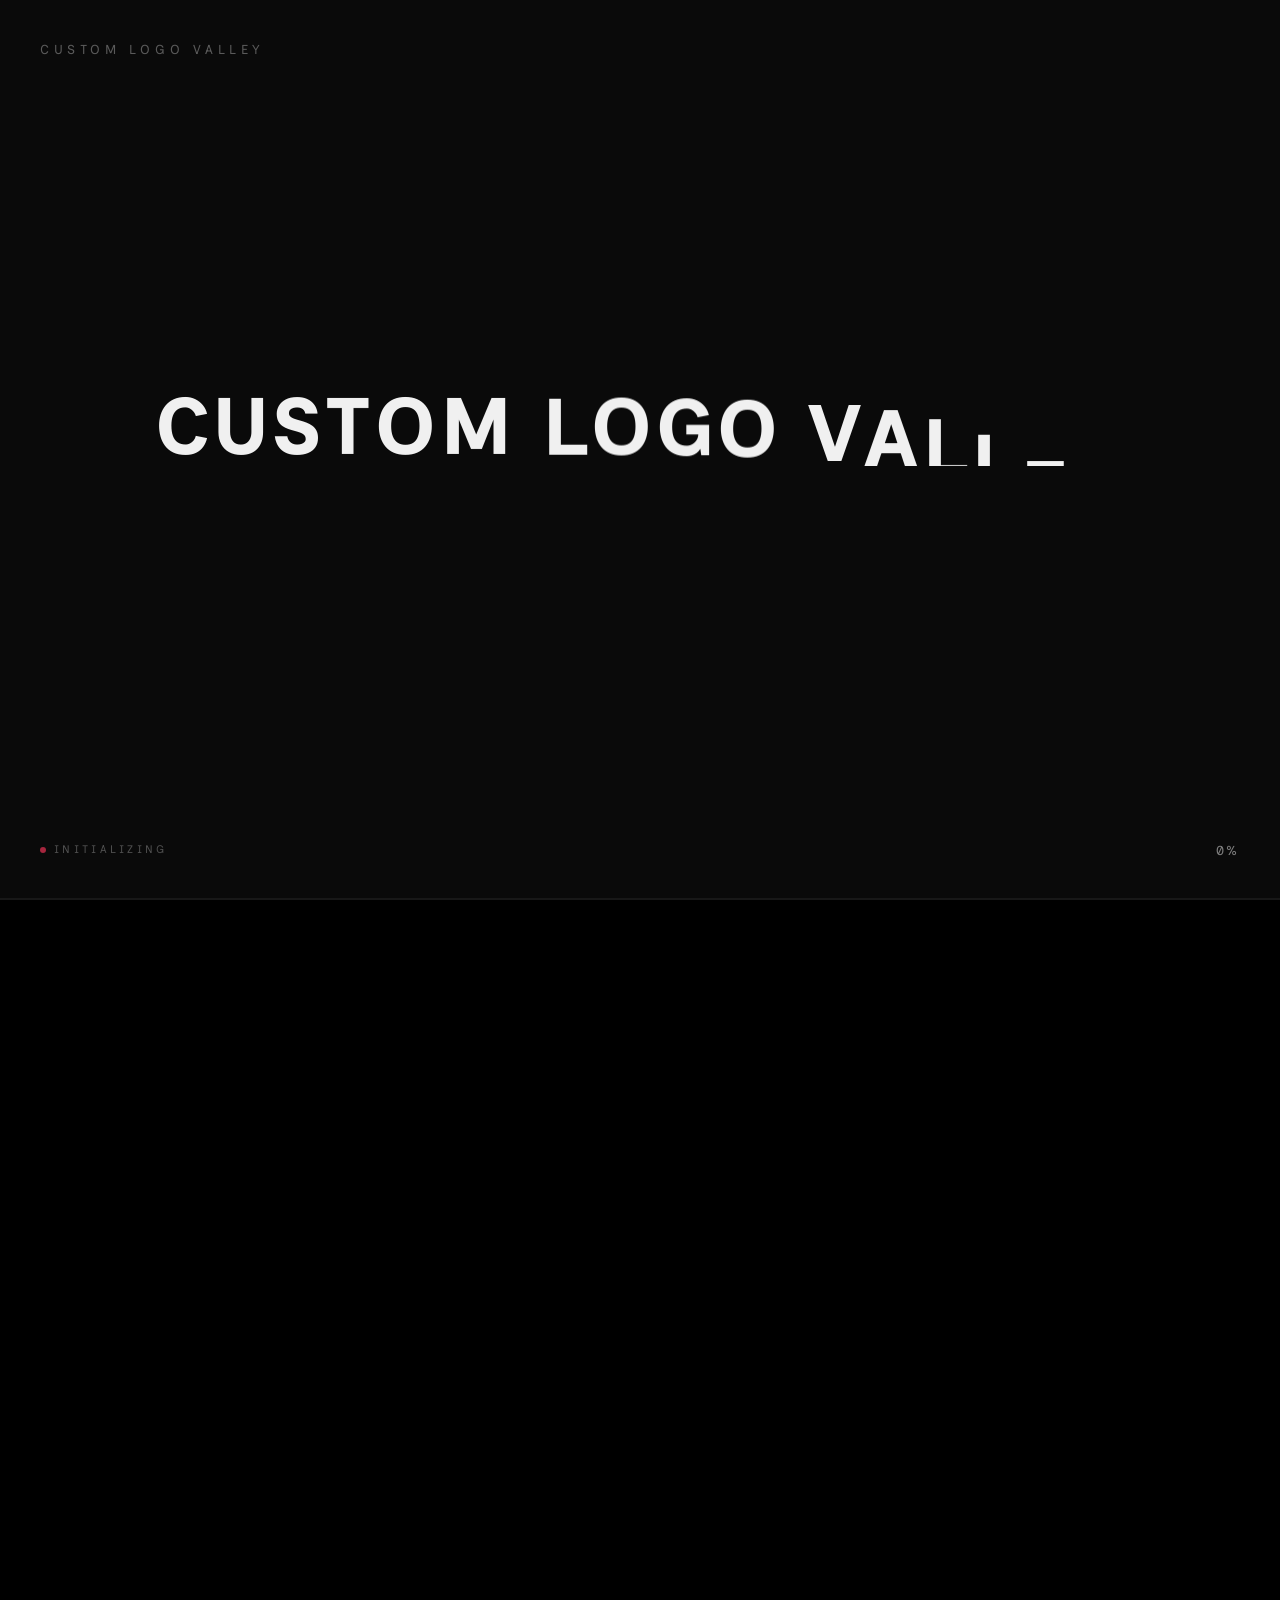
<file: faqs.html>
<!doctype html>
<html lang="en-GB" prefix="og: https://ogp.me/ns#">

<head>
    <meta charset="UTF-8">
    <meta name="viewport" content="width=device-width, initial-scale=1.0">
    <title>Custom Logo Valley</title>
    <link rel="icon" type="image/png" sizes="32x32" href="assets/images/favicon-32.png">
    <link rel="icon" type="image/png" sizes="48x48" href="assets/images/favicon.png">
    <link rel="apple-touch-icon" href="assets/images/apple-touch-icon.png">
    <link rel="stylesheet" href="assets/css/bootstrap.min.css">
    <link rel="stylesheet" href="assets/css/all.min.css">
    <link rel="stylesheet" href="assets/css/aos.css">
    <link rel="stylesheet" href="assets/css/responcive-menu.css">
    <link rel="stylesheet" href="assets/css/master.min.css">
    <link rel="stylesheet" href="assets/css/loader.css">
    <link rel="stylesheet" href="assets/css/style.css">
</head>

<body>
    <button id="scroll_top" class="scroll-top">
        <i class="fa-solid fa-arrow-up"></i>
    </button>
    <div class="scroll-progress-container">
        <div class="scroll-progress-bar" id="scrollProgressBar"></div>
    </div>
    <!-- LOADER -->
    <div id="loader">
        <div class="loader-brand">Custom Logo Valley</div>

        <div class="loader-name">
            <span class="loader-name-inner">CUSTOM LOGO VALLEY</span>
        </div>

        <div class="loader-tagline">loading experience</div>

        <div class="loader-bottom">
            <div class="loader-label">
                <span class="dot"></span>Initializing
            </div>
            <div class="loader-counter">0%</div>
        </div>

        <div class="loader-progress-wrap">
            <div class="loader-progress-bar" id="progressBar"></div>
        </div>
    </div>
    <div class="wrapper">
        <div class="cursor1"></div>
        <div class="cursor2"></div>
        <div class="cursor" id="client_cursor">Play</div>
        <div class="offcanvas__area">
            <div class="offcanvas__body">
                <div class="offcanvas__left">
                    <div class="offcanvas__logo">
                        <a href="/">
                            <img class="CanvasLogo" src="assets/images/logo/customlogovalley.png" alt="Custom Logo Valley" fetchpriority="high" decoding="async">
                        </a>
                    </div>
                    <div class="offcanvas__links">
                        <ul>
                            <li>
                                <a href="/faqs" class="menu_hover">FAQs</a>
                            </li>
                            <li>
                                <a href="/privacy-policy" class="menu_hover">Privacy Policy</a>
                            </li>
                            <li>
                                <a href="/terms-conditions" class="menu_hover">Term & Conditions</a>
                            </li>
                        </ul>
                    </div>
                    <!-- <div class="offcanvas__search">
                        <a href="javascript:;">
                            <img src="assets/images/Responcive/220x220.png" width="100" height="100" decoding="async" loading="lazy" alt="Best UX Award">
                            <img src="assets/images/Responcive/220x2201.png" width="100" height="100" decoding="async" loading="lazy" alt="Best UI Award">
                            <img src="assets/images/Responcive/220x2202.png" width="100" height="100" decoding="async" loading="lazy" alt="Best Innovation Award">
                        </a>
                    </div> -->
                </div>
                <div class="offcanvas__mid">
                    <div class="offcanvas__menu-wrapper mean-container">
                        <nav class="resp-menu-item offcanvas__menu">
                            <ul class="">
                                <li>
                                    <a href="/work" class="menu_hover">Work</a>
                                </li>
                                <li>
                                    <a href="/services" class="menu_hover">Services</a>
                                </li>
                                <li>
                                    <a href="/agency" class="menu_hover">Agency</a>
                                </li>
                                <li>
                                    <a href="/packages" class="menu_hover">Packages</a>
                                </li>
                                <li>
                                    <a href="/reviews" class="menu_hover">Reviews</a>
                                </li>
                                <li>
                                    <a href="/contact" class="menu_hover">Contact</a>
                                </li>
                            </ul>
                        </nav>
                        <img src="assets/images/Responcive/responcive-bg.png" class="bg-icon" loading="lazy">
                    </div>
                </div>
                <div class="offcanvas__right">
                    <div class="offcanvas__contact">
                        <h3>Get in touch</h3>
                        <div class="info-item">
                            <div class="location-item">
                                <span>Company number</span>
                                <p>17154310</p>
                            </div>
                            <div class="location-item">
                                <span>Call/Text:</span>
                                <a href="tel:+447446846907" class="menu_hover">07446 846907</a>
                                <a href="tel:+447472146427" class="menu_hover">07472 146427</a>
                            </div>
                            <div class="location-item">
                                <span>WhatsApp:</span>
                                <a href="tel:+447737136914" class="menu_hover">07737 136914</a>
                            </div>
                            <div class="location-item">
                                <span>Email:</span>
                                <a href="mailto:info@customlogovalley.com">info@customlogovalley.com</a>
                            </div>
                            <div class="location-item">
                                <span>Sales Office:</span>
                                <p>128 City Road, London, United Kingdom, EC1V 2NX.</p>
                            </div>
                        </div>
                    </div>
                    <!-- <div class="offcanvas__social">
                        <h2 class="web-title">Follow Us</h2>
                        <div class="foot-socials">
                            <ul>
                                <li><a href="Javascript:void(0)" target="_blank"><i class="fab fa-facebook-f"></i></a></li>
                                <li><a href="Javascript:void(0)" target="_blank"><i class="fab fa-instagram"></i></a></li>
                                <li><a href="Javascript:void(0)" target="_blank"><i class="fab fa-linkedin-in"></i></a></li>
                                <li><a href="Javascript:void(0)" target="_blank"><i class="fab fa-twitter"></i></a></li>
                            </ul>
                        </div>
                    </div> -->
                </div>
                <div class="offcanvas__close">
                    <button type="button" id="close_offcanvas">
                        <i class="fa-solid fa-xmark"></i>
                    </button>
                </div>
            </div>
        </div>
        <header class="header">
            <div class="container">
                <div class="row align-items-center">
                    <div class="col-auto header-left">
                        <div class="ham-menu-btn" id="open_offcanvas">
                            <a href="javascript:;">
                                <span></span>
                                <span></span>
                                <span></span>
                            </a>
                        </div>
                    </div>
                    <div class="col header-center">
                        <div class="site-logo text-center">
                            <a href="/">
                                <img loading="lazy" decoding="async" src="assets/images/logo/customlogovalley.png" alt="Custom Logo Valley">
                            </a>
                        </div>
                    </div>
                    <div class="col-auto header-right d-none d-lg-flex">
                        <div class="header-info">
                            <div class="item text-right">
                                <a href="mailto:info@customlogovalley.com">info@customlogovalley.com</a>
                            </div>
                            <div class="item text-right">
                                <a href="tel:+447446846907" class="menu_hover">07446 846907</a>
                            </div>
                        </div>
                    </div>
                </div>
            </div>
        </header>

        <div id="smooth-wrapper">
            <div id="smooth-content">
                <main><section class="faq__area-6 pt-150 pb-140">
    <div class="container">
        <div class="row">
            <div class="col-xxl-12">
                <div class="sec-title-wrapper">
                    <h1 class="sec-title-2 animation__char_come">FAQs</h1>
                    <h2 class="sec-title-1">Working with DESIGN WONDERS</h2>
                    <p>Below, we offer helpful advice to save you time in determining whether we are a suitable match for you or your project.</p>
                    <p>Frequently asked question (FAQ) <br> pages to find answars.</p>
                </div>
            </div>
        </div>
        <div class="row">
            <div class="col-xxl-12">
                <div class="faq__list-6">
                    <div class="accordion" id="accordionExample">
                        <div class="accordion-item">
                            <div class="accordion-header" id="headingone">
                                <button class="accordion-button" type="button" data-bs-toggle="collapse" data-bs-target="#collapseone" aria-expanded="true" aria-controls="collapseone">1. How will Custom Logo Valley service make sure it can deliver a one-of-a-kind design idea for each client?</button>
                            </div>
                            <div id="collapseone" class="accordion-collapse collapse show" aria-labelledby="headingone" data-bs-parent="#accordionExample">
                                <div class="accordion-body">
                                    <p>At Custom Logo Valley, we believe in creating one-of-a-kind experiences for every brand. Here, in this process, a detailed consultation helps to understand the brand's identity, goal, and target audience. Then, we avoid general templates and strive to produce exclusive designs to embody�from visual languages of uniqueness�brand core messages in a way that the target audiences will relate to.</p>
                                    <br>
                                </div>
                            </div>
                        </div>
                        <div class="accordion-item">
                            <div class="accordion-header" id="headingtwo">
                                <button class="accordion-button collapsed" type="button" data-bs-toggle="collapse" data-bs-target="#collapsetwo" aria-expanded="false" aria-controls="collapsetwo"> 2. Can Custom Logo Valley handle complex web development needs such as e-commerce or custom integrations?</button>
                            </div>
                            <div id="collapsetwo" class="accordion-collapse collapse" aria-labelledby="headingtwo" data-bs-parent="#accordionExample">
                                <div class="accordion-body">
                                    <p>Our core team specialises in e-commerce, advanced web development, and fully customised integrations; creates new-age solutions that focus on incorporating the latest technologies, such as Next.js on the frontend with potent backend technologies like Laravel, and manages legacy solutions built using WordPress.</p>
                                </div>
                            </div>
                        </div>
                        <div class="accordion-item">
                            <div class="accordion-header" id="headingthree">
                                <button class="accordion-button collapsed" type="button" data-bs-toggle="collapse" data-bs-target="#collapsethree" aria-expanded="false" aria-controls="collapsethree">3. Explain the process a web design project would generally go through by working with Custom Logo Valley</button>
                            </div>
                            <div id="collapsethree" class="accordion-collapse collapse" aria-labelledby="headingthree" data-bs-parent="#accordionExample">
                                <div class="accordion-body">
                                    <p>We take a very comprehensive and collaborative approach to design the website. It begins with the consultation on the website vision and goal, in writing, and the sitemap. We move more into wireframes, prototypes, design advanced and then into front-end and back-end development. We finally test the website and launch it.</p>
                                </div>
                            </div>
                        </div>
                        <div class="accordion-item">
                            <div class="accordion-header" id="headingfour">
                                <button class="accordion-button collapsed" type="button" data-bs-toggle="collapse" data-bs-target="#collapsefour" aria-expanded="false" aria-controls="collapsefour">4. How does Custom Logo Valley work its way around mobile-friendly design? </button>
                            </div>
                            <div id="collapsefour" class="accordion-collapse collapse" aria-labelledby="headingfour" data-bs-parent="#accordionExample">
                                <div class="accordion-body">
                                    <p>We do value the crucial role that mobile accessibility plays in today's digital landscape. We design mobile-friendly websites to ensure a coherent and pleasant user experience on all devices. We optimise layouts for touchscreen use and test extensively for performance with different mobile platforms.</p>
                                </div>
                            </div>
                        </div>
                        <div class="accordion-item">
                            <div class="accordion-header" id="headingfive">
                                <button class="accordion-button collapsed" type="button" data-bs-toggle="collapse" data-bs-target="#collapsefive" aria-expanded="false" aria-controls="collapsefive">5. After launching a project, what kind of support does Custom Logo Valley provide to its client?</button>
                            </div>
                            <div id="collapsefive" class="accordion-collapse collapse" aria-labelledby="headingfive" data-bs-parent="#accordionExample">
                                <div class="accordion-body">
                                    <p>Even after we take the site live, we continue to support your business by maintaining, updating, and optimising the site. Our support consists of performance monitoring, security updates, and the ability to have ongoing design and marketing enhancements that will keep your site at its best.</p>
                                </div>
                            </div>
                        </div>
                        <div class="accordion-item">
                            <div class="accordion-header" id="headingsix">
                                <button class="accordion-button collapsed" type="button" data-bs-toggle="collapse" data-bs-target="#collapsesix" aria-expanded="false" aria-controls="collapsesix"> 6. Can Custom Logo Valley help provide branding and logo design as needed with our web development project? </button>
                            </div>
                            <div id="collapsesix" class="accordion-collapse collapse" aria-labelledby="headingsix" data-bs-parent="#accordionExample">
                                <div class="accordion-body">
                                    <p>We create full branding, including logo design, color schemes, and the overall strategy for your brand. We make sure that the visual identity will be coherent with your website and other marketing efforts to highlight the brand in a busy market.</p>
                                </div>
                            </div>
                        </div>
                        <div class="accordion-item">
                            <div class="accordion-header" id="headingseven">
                                <button class="accordion-button collapsed" type="button" data-bs-toggle="collapse" data-bs-target="#collapseseven" aria-expanded="false" aria-controls="collapseseven"> 7. How does Custom Logo Valley ensure that the website will do really well in search engines? </button>
                            </div>
                            <div id="collapseseven" class="accordion-collapse collapse" aria-labelledby="headingseven" data-bs-parent="#accordionExample">
                                <div class="accordion-body">
                                    <p>We incorporate SEO best practices into every step of the web development process. That includes in-depth keyword research, optimisation of on-page elements, compliance with search engine standards related to the technical end of a website and a holistic plan of making a website visible and well in rankings.</p>
                                </div>
                            </div>
                        </div>
                        <div class="accordion-item">
                            <div class="accordion-header" id="headingeight">
                                <button class="accordion-button collapsed" type="button" data-bs-toggle="collapse" data-bs-target="#collapseeight" aria-expanded="false" aria-controls="collapseeight">8. How is Custom Logo Valley different from other web designing agencies? </button>
                            </div>
                            <div id="collapseeight" class="accordion-collapse collapse" aria-labelledby="headingeight" data-bs-parent="#accordionExample">
                                <div class="accordion-body">
                                    <p>What stands Custom Logo Valley out is its attention to innovative, attention to detail, and a completely customer-centric approach. We merge creativity with the latest technologies for design in the delivery of websites and experiences driven by business goals. Our custom solutions grow with the brand, building long-term value. </p>
                                </div>
                            </div>
                        </div>
                    </div>
                </div>
            </div>
        </div>
    </div>
</section>
</main>
<!-- Start Footer -->

<footer class="footer">

    <div class="suppor-center">
        <span>SUPPORT CENTER</span>
    </div>
    <div class="bg-img footer__top">
        <img loading="lazy" decoding="async" src="assets/images/Landing/Rectangle%2050.png" alt="">
    </div>
    <div class="container">
        <div class="row">
            <div class="col-lg-5 col-md-8 col-12">
                <div class="site-logo">
                    <a href="/">
                        <img loading="lazy" decoding="async" src="assets/images/logo/customlogovalley.png" alt="Custom Logo Valley">
                    </a>
                    <p>Our team specialises in various services, including website design and development, branding, and digital marketing. We create responsive, search engine-friendly websites that make an immediate impact, engage users, and effectively position your brand.</p>
                </div>
                <div class="trusted-by">
                    <div class="img"><a href="https://maps.app.goo.gl/zXF4bQwkRv3yxSp9A" target="_blank" rel="noopener noreferrer"><img loading="lazy" decoding="async" src="assets/images/Landing/Group2.png" alt="Google Partner"></a></div>
                    <div class="img img--designrush"><img loading="lazy" decoding="async" src="assets/images/footericon.png" alt="DesignRush Accredited Agency"></div>
                    <div class="img"><a href="https://www.bark.com/en/us/company/custom-logo-valley/vn1eqV/" target="_blank" rel="noopener noreferrer"><img loading="lazy" decoding="async" src="assets/images/Landing/image3.png" alt="Bark"></a></div>
                    <div class="img img--trustpilot"><a href="https://www.trustpilot.com/review/customlogovalley.com" target="_blank" rel="noopener noreferrer"><img loading="lazy" decoding="async" src="assets/images/trustpilot.png" alt="Trustpilot"></a></div>
                </div>
            </div>
            <div class="col-lg-3 col-md-6 col-12">
                <div class="info-item">
                    <span>Information</span>
                    <ul>
                        <li><a href="/" class="menu_hover">Home</a></li>
                        <li>
                            <a href="/work" class="menu_hover">Work</a>
                        </li>
                        <li>
                            <a href="/services" class="menu_hover">Services</a>
                        </li>
                        <li>
                            <a href="/agency" class="menu_hover">Agency</a>
                        </li>
                        <li>
                            <a href="/packages" class="menu_hover">Packages</a>
                        </li>
                        <li>
                            <a href="/reviews" class="menu_hover">Reviews</a>
                        </li>
                        <li>
                            <a href="/contact" class="menu_hover">Contact</a>
                        </li>
                    </ul>
                </div>
            </div>
            <div class="col-lg-4 col-md-6 col-12">
                <div class="info-item">
                    <span>Contact Us</span>
                    <div class="location-item">
                        <span>Company number</span>
                        <p>17154310</p>
                    </div>
                    <div class="location-item">
                        <span>Call/Text:</span>
                        <a href="tel:+447446846907" class="menu_hover">07446 846907</a>
                        <a href="tel:+447472146427" class="menu_hover">07472 146427</a>
                    </div>
                    <div class="location-item">
                        <span>WhatsApp:</span>
                        <a href="tel:+447737136914" class="menu_hover">07737 136914</a>
                    </div>
                    <div class="location-item">
                        <span>Email:</span>
                        <a href="mailto:info@customlogovalley.com">info@customlogovalley.com</a>
                    </div>
                    <div class="location-item">
                        <span>Sales Office:</span>
                        <p>128 City Road, London, United Kingdom, EC1V 2NX</p>
                    </div>
                </div>
            </div>
        </div>
    </div>
    <div class="footer-bottom">
        <div class="container">
            <div class="col-lg-12">
                <span>2026 Custom Logo Valley.<br>All Rights Reserved.</span>
            </div>
        </div>
    </div>
</footer>
</div>
</div>
<!-- End Footer -->
</div>

<!-- Modal 1 -->
<div class="modal__testimonial" id="modal_testimonial">
    <div class="modal__testimonial-content">
        <span class="modal__close" id="modal_close">
            <i class="fa-solid fa-xmark"></i>
        </span>
        <div class="container padding-50">
            <p>Our special thanks go out to Custom Logo Valley for their fantastic work in building our new website. The team of DESIGN WONDERS, known for their quick and effective efforts, has delivered a project that exceeded our expectations. Their devotion and professionalism were on display over the eight-week course, where they thoroughly redesigned our website, refurbished our logo, and incorporated top of the line CRM software. </p>
        </div>
    </div>
</div>
<!-- Modal 2 -->
<div class="modal__testimonial" id="modal_testimonial2">
    <div class="modal__testimonial-content">
        <span class="modal__close" id="modal_close2"><i class="fa-solid fa-xmark"></i>
        </span>
        <div class="container padding-50">
            <p>We approached Custom Logo Valley for the proposal of re-doing our website. Our requirements were specific: we aimed for a modern, mobile-compatible design that would enable us to update our content easily. Custom Logo Valley team met the challenge and provided a solution that ideally met the requirements established by our need for creativity and functionality. We are delighted with the outcomes and highly recommend DESIGN WONDERS, particularly for their web design and development specialisation.</p>
        </div>
    </div>
</div>
<!-- Modal 3 -->
<div class="modal__testimonial" id="modal_testimonial3">
    <div class="modal__testimonial-content">
        <span class="modal__close" id="modal_close3">
            <i class="fa-solid fa-xmark"></i>
        </span>
        <div class="container padding-50">
            <p>I would like to share my experience with this company. We were looking for a company who could build for us a bespoke website for a long time. We are impressed with the outcome and professional team who made this a reality. Thank you very much for that! We would recommend Custom Logo Valley for everyone.</p>
        </div>
    </div>
</div>
<!-- Modal 4 -->
<div class="modal__testimonial" id="modal_testimonial4">
    <div class="modal__testimonial-content">
        <span class="modal__close" id="modal_close4">
            <i class="fa-solid fa-xmark"></i>
        </span>
        <div class="container padding-50">
            <p>Custom Logo Valley delivered exactly what we were looking for. The website is sleek, fast, and perfectly aligned with our brand. The whole process was smooth and professional.</p>
        </div>
    </div>
</div>



<script src="assets/js/jquery-3.6.0.min.js"></script>
<script src="assets/js/gsap.min.js"></script>
<script src="assets/js/ScrollTrigger.min.js"></script>
<script src="assets/js/ScrollToPlugin.min.js"></script>
<script src="assets/js/ScrollSmoother.min.js"></script>
<script src="assets/js/SplitText.min.js"></script>
<script src="assets/js/chroma.min.js"></script>
<script src="assets/js/loader.js"></script>
<script src="assets/js/bootstrap.bundle.min.js" defer></script>
<script src="assets/js/theme.js" defer></script>
<script src="assets/js/main.min.js" defer></script>
<script src="assets/js/aos.js" defer></script>
</body></html>
</file>
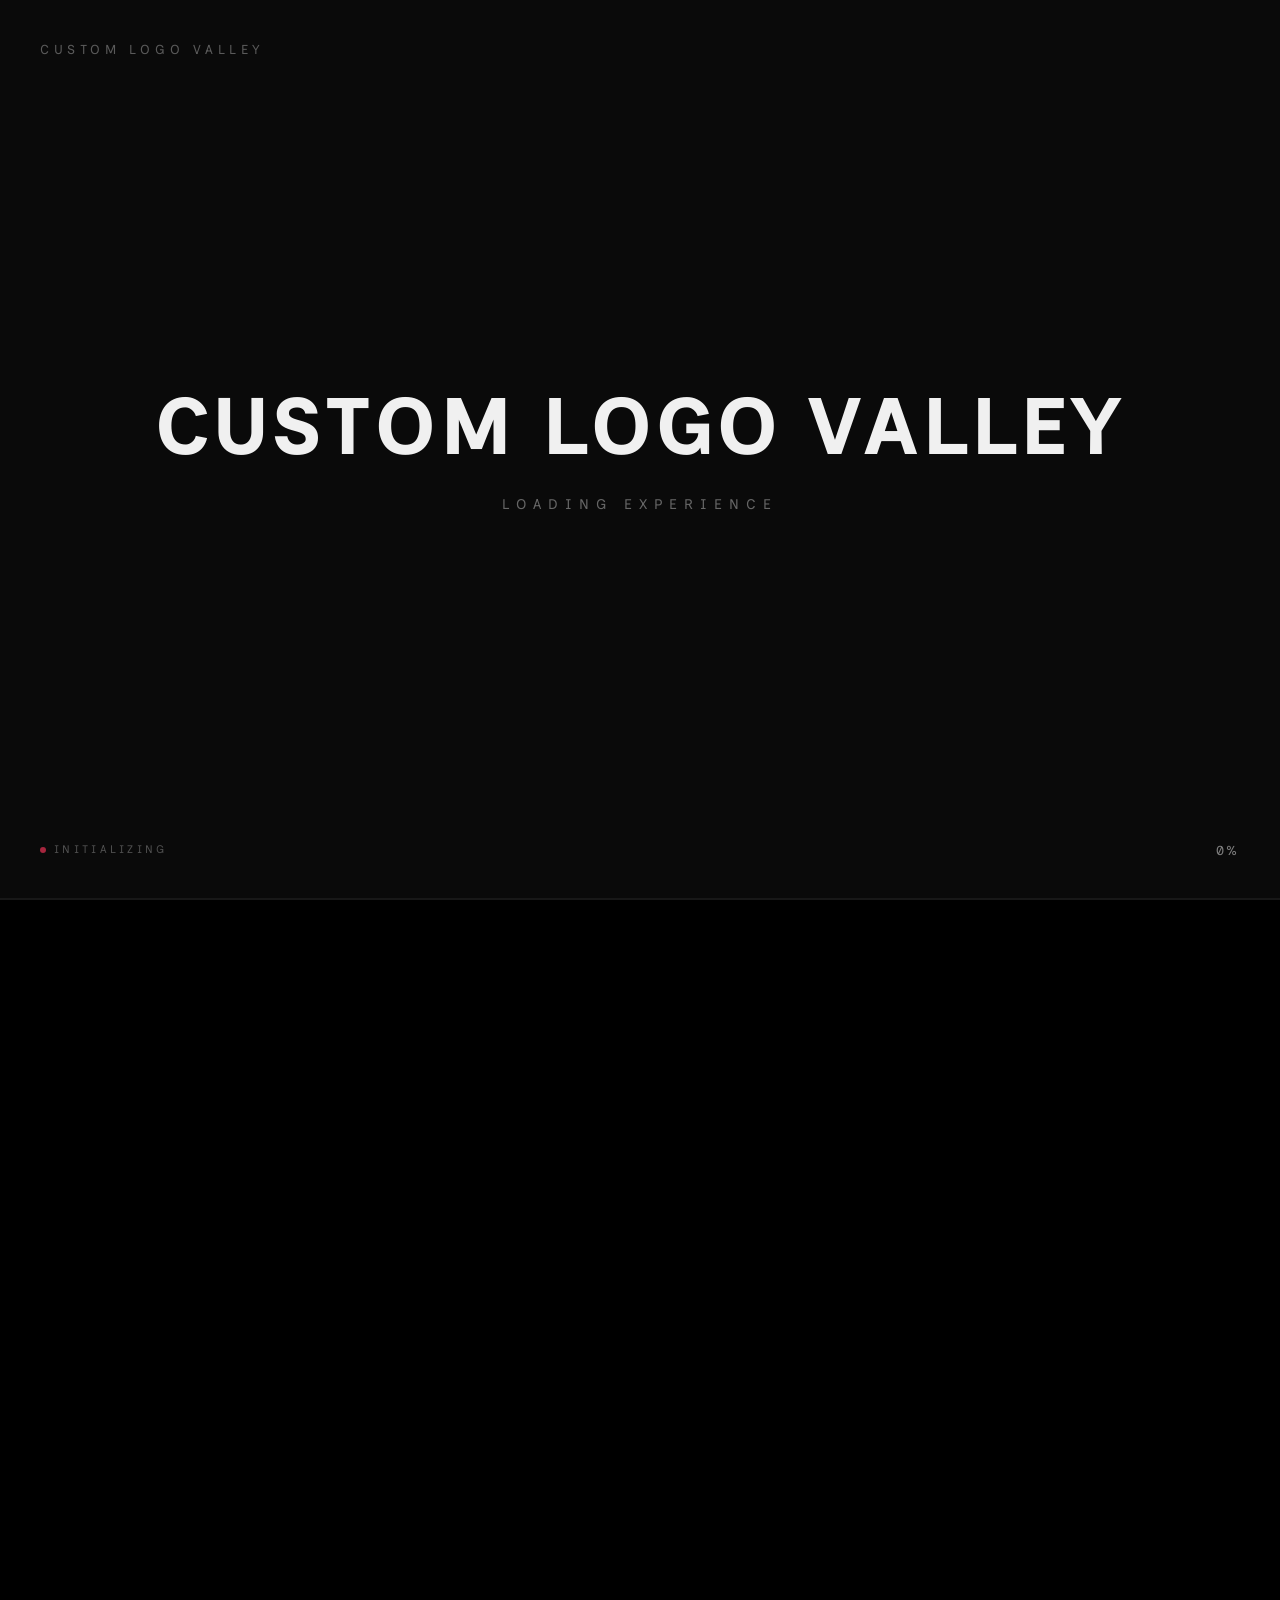
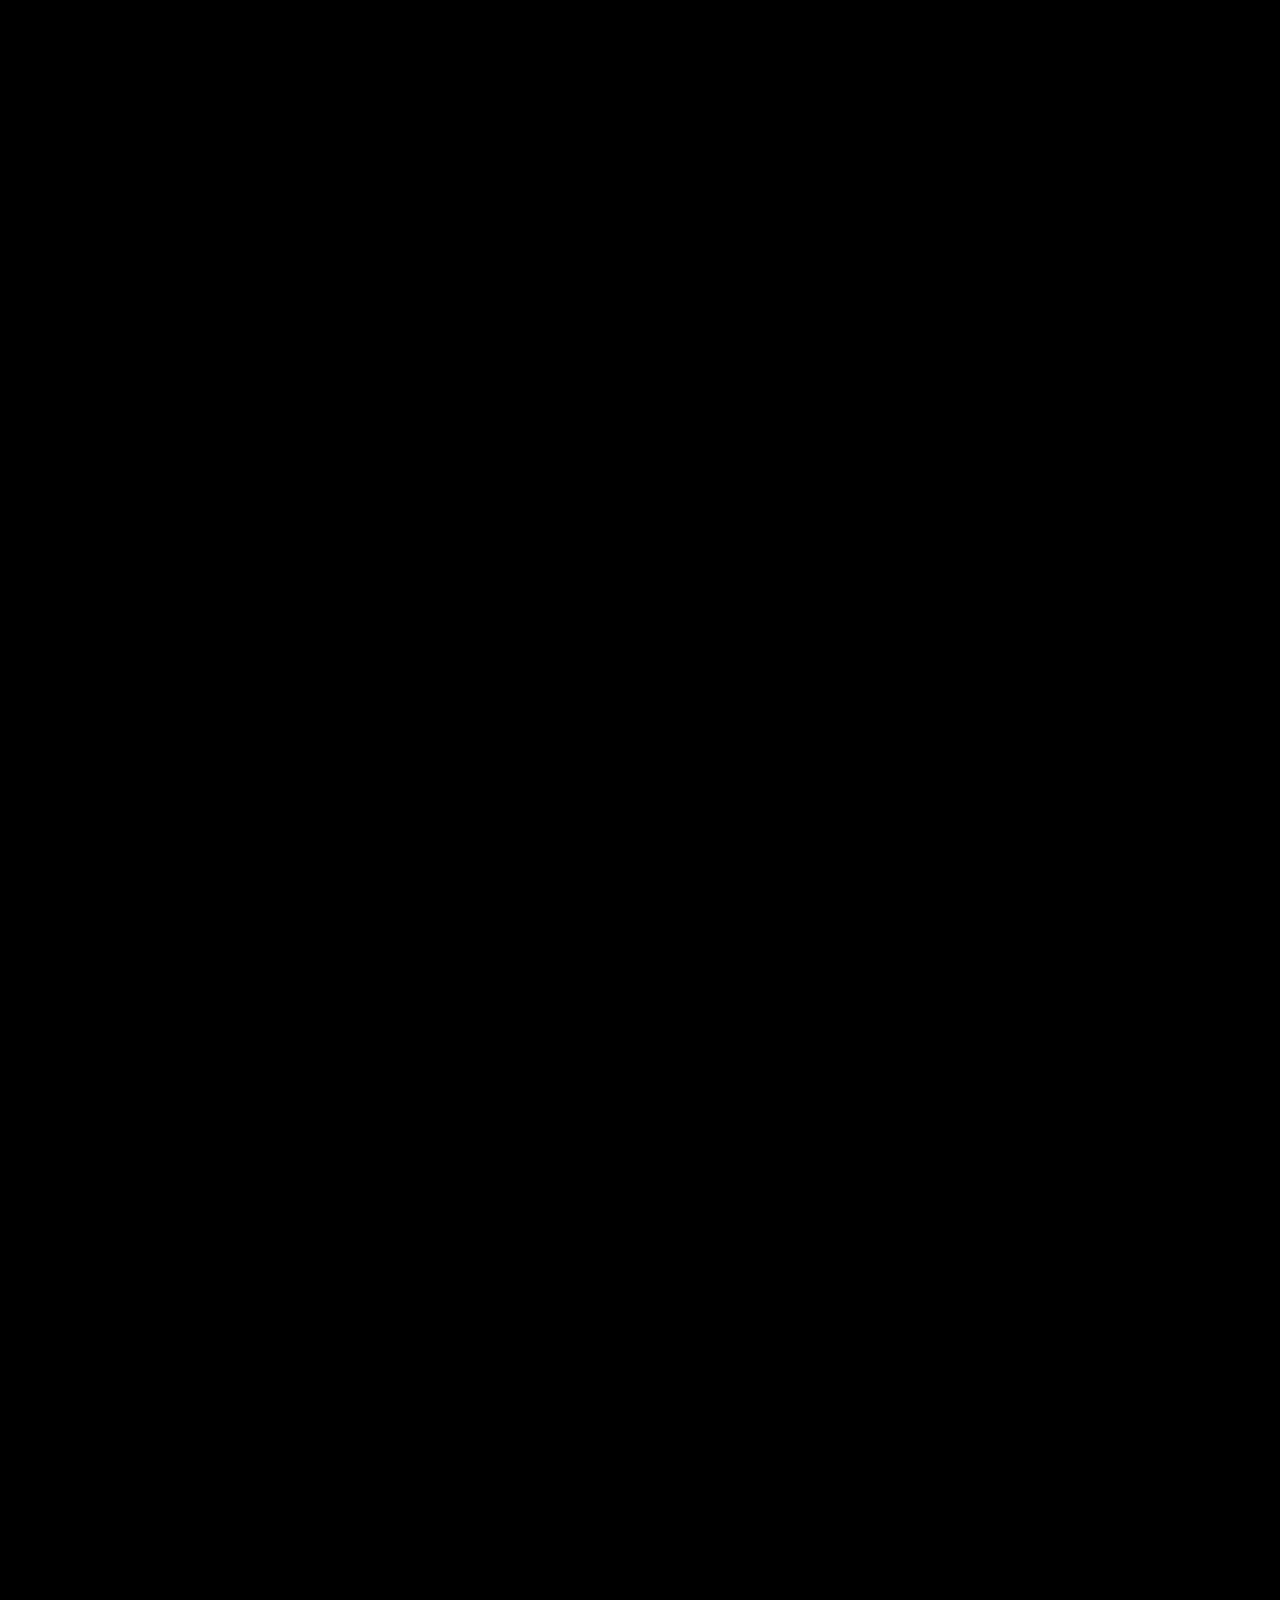
<file: packages.html>
<!doctype html>
<html lang="en-GB" prefix="og: https://ogp.me/ns#">

<head>
    <meta charset="UTF-8">
    <meta name="viewport" content="width=device-width, initial-scale=1.0">
    <title>Custom Logo Valley</title>
    <link rel="icon" type="image/png" sizes="32x32" href="assets/images/favicon-32.png">
    <link rel="icon" type="image/png" sizes="48x48" href="assets/images/favicon.png">
    <link rel="apple-touch-icon" href="assets/images/apple-touch-icon.png">
    <link rel="stylesheet" href="assets/css/bootstrap.min.css">
    <link rel="stylesheet" href="assets/css/all.min.css">
    <link rel="stylesheet" href="assets/css/swiper-bundle.min.css">
    <link rel="stylesheet" href="assets/css/aos.css">
    <link rel="stylesheet" href="assets/css/responcive-menu.css">
    <link rel="stylesheet" href="assets/css/master.min.css">
    <link rel="stylesheet" href="assets/css/loader.css">
    <link rel="stylesheet" href="assets/css/style.css">
</head>

<body>
    <button id="scroll_top" class="scroll-top">
        <i class="fa-solid fa-arrow-up"></i>
    </button>
    <div class="scroll-progress-container">
        <div class="scroll-progress-bar" id="scrollProgressBar"></div>
    </div>
    <!-- LOADER -->
    <div id="loader">
        <div class="loader-brand">Custom Logo Valley</div>

        <div class="loader-name">
            <span class="loader-name-inner">CUSTOM LOGO VALLEY</span>
        </div>

        <div class="loader-tagline">loading experience</div>

        <div class="loader-bottom">
            <div class="loader-label">
                <span class="dot"></span>Initializing
            </div>
            <div class="loader-counter">0%</div>
        </div>

        <div class="loader-progress-wrap">
            <div class="loader-progress-bar" id="progressBar"></div>
        </div>
    </div>
    <div class="wrapper">
        <div class="cursor1"></div>
        <div class="cursor2"></div>
        <div class="cursor" id="client_cursor">Play</div>
        <div class="offcanvas__area">
            <div class="offcanvas__body">
                <div class="offcanvas__left">
                    <div class="offcanvas__logo">
                        <a href="/">
                            <img class="CanvasLogo" src="assets/images/logo/customlogovalley.png" alt="Custom Logo Valley" fetchpriority="high" decoding="async">
                        </a>
                    </div>
                    <div class="offcanvas__links">
                        <ul>
                            <li>
                                <a href="/faqs" class="menu_hover">FAQs</a>
                            </li>
                            <li>
                                <a href="/privacy-policy" class="menu_hover">Privacy Policy</a>
                            </li>
                            <li>
                                <a href="/terms-conditions" class="menu_hover">Term & Conditions</a>
                            </li>
                        </ul>
                    </div>
                    <!-- <div class="offcanvas__search">
                        <a href="javascript:;">
                            <img src="assets/images/Responcive/220x220.png" width="100" height="100" decoding="async" loading="lazy" alt="Best UX Award">
                            <img src="assets/images/Responcive/220x2201.png" width="100" height="100" decoding="async" loading="lazy" alt="Best UI Award">
                            <img src="assets/images/Responcive/220x2202.png" width="100" height="100" decoding="async" loading="lazy" alt="Best Innovation Award">
                        </a>
                    </div> -->
                </div>
                <div class="offcanvas__mid">
                    <div class="offcanvas__menu-wrapper mean-container">
                        <nav class="resp-menu-item offcanvas__menu">
                            <ul class="">
                                <li>
                                    <a href="/work" class="menu_hover">Work</a>
                                </li>
                                <li>
                                    <a href="/services" class="menu_hover">Services</a>
                                </li>
                                <li>
                                    <a href="/agency" class="menu_hover">Agency</a>
                                </li>
                                <li>
                                    <a href="/packages" class="menu_hover">Packages</a>
                                </li>
                                <li>
                                    <a href="/reviews" class="menu_hover">Reviews</a>
                                </li>
                                <li>
                                    <a href="/contact" class="menu_hover">Contact</a>
                                </li>
                            </ul>
                        </nav>
                        <img src="assets/images/Responcive/responcive-bg.png" class="bg-icon" loading="lazy">
                    </div>
                </div>
                <div class="offcanvas__right">
                    <div class="offcanvas__contact">
                        <h3>Get in touch</h3>
                        <div class="info-item">
                            <div class="location-item">
                                <span>Company number</span>
                                <p>17154310</p>
                            </div>
                            <div class="location-item">
                                <span>Call/Text:</span>
                                <a href="tel:+447446846907" class="menu_hover">07446 846907</a>
                                <a href="tel:+447472146427" class="menu_hover">07472 146427</a>
                            </div>
                            <div class="location-item">
                                <span>WhatsApp:</span>
                                <a href="tel:+447737136914" class="menu_hover">07737 136914</a>
                            </div>
                            <div class="location-item">
                                <span>Email:</span>
                                <a href="mailto:info@customlogovalley.com">info@customlogovalley.com</a>
                            </div>
                            <div class="location-item">
                                <span>Sales Office:</span>
                                <p>128 City Road, London, United Kingdom, EC1V 2NX.</p>
                            </div>
                        </div>
                    </div>
                    <!-- <div class="offcanvas__social">
                        <h2 class="web-title">Follow Us</h2>
                        <div class="foot-socials">
                            <ul>
                                <li><a href="Javascript:void(0)" target="_blank"><i class="fab fa-facebook-f"></i></a></li>
                                <li><a href="Javascript:void(0)" target="_blank"><i class="fab fa-instagram"></i></a></li>
                                <li><a href="Javascript:void(0)" target="_blank"><i class="fab fa-linkedin-in"></i></a></li>
                                <li><a href="Javascript:void(0)" target="_blank"><i class="fab fa-twitter"></i></a></li>
                            </ul>
                        </div>
                    </div> -->
                </div>
                <div class="offcanvas__close">
                    <button type="button" id="close_offcanvas">
                        <i class="fa-solid fa-xmark"></i>
                    </button>
                </div>
            </div>
        </div>
        <header class="header">
            <div class="container">
                <div class="row align-items-center">
                    <div class="col-auto header-left">
                        <div class="ham-menu-btn" id="open_offcanvas">
                            <a href="javascript:;">
                                <span></span>
                                <span></span>
                                <span></span>
                            </a>
                        </div>
                    </div>
                    <div class="col header-center">
                        <div class="site-logo text-center">
                            <a href="/">
                                <img loading="lazy" decoding="async" src="assets/images/logo/customlogovalley.png" alt="Custom Logo Valley">
                            </a>
                        </div>
                    </div>
                    <div class="col-auto header-right d-none d-lg-flex">
                        <div class="header-info">
                            <div class="item text-right">
                                <a href="mailto:info@customlogovalley.com">info@customlogovalley.com</a>
                            </div>
                            <div class="item text-right">
                                <a href="tel:+447446846907" class="menu_hover">07446 846907</a>
                            </div>
                        </div>
                    </div>
                </div>
            </div>
        </header>

        <div id="smooth-wrapper">
            <div id="smooth-content">
                <main>
<section class="solution__area pt-150">
  <div class="container hero-line"></div>
  <div class="solution__wrapper">
    <div class="solution__left">
      <div class="solution__img-1">
        <img loading="lazy" decoding="async" src="assets/images/Agency/who2.jpg" width="435" height="472" alt="Reaserch image">
      </div>
    </div>
    <div class="solution__mid">
      <h1 class="solution__title animation__char_come">Packages</h1>
      <p>Whether you have an abstract idea or nowhere to start, our website experts know how to bring about the most elegant visuals based on their expertise and your thought process.</p>
    </div>
    <div class="solution__right">
      <div class="solution__img-3">
        <img loading="lazy" decoding="async" src="assets/images/Agency/who3.jpg" width="459" height="414" alt="Meeting room image">
      </div>
    </div>
  </div>
  <div class="container pb-130">
    <div class="row">
      <div class="col-xxl-12">
        <div class="solution__btm">
          <ul>
            <li>Beauty</li>
            <li>Thought</li>
            <li>Impact</li>
          </ul>
        </div>
      </div>
    </div>
  </div>
  <div class="solution__shape">
    <img src="assets/imgs/icon/web-green-circle.webp" alt="Services Green Circle icon" width="41" height="23" class="shape-1" decoding="async" loading="lazy">
    <img src="assets/imgs/icon/black-plus.webp" alt="Services Black Plus icon" width="22" height="20" class="shape-2" decoding="async" loading="lazy">
    <img src="assets/imgs/icon/green-star.webp" alt="Services Green Star icon" width="38" height="38" class="shape-3" decoding="async" loading="lazy">
    <img src="assets/imgs/icon/arrow-white.webp" alt="Services Arrow White icon" width="62" height="110" class="shape-4" decoding="async" loading="lazy">
    <img src="assets/imgs/icon/boxes.webp" alt="Services Boxes icon" width="94" height="93" class="shape-5" decoding="async" loading="lazy">
  </div>
</section>

<!-- PRICING SECTION START -->
<section class="pricing">
  <div class="container">
    <div class="row justify-content-center">
      <div class="col-lg-6">
        <div class="services-head text-center">
          <h2 class="web-title title-anim" style="margin: 0;">PRICING</h2>
          <div class="text-anim">
            <p>Flexible pricing packages for your projects.</p>
          </div>
        </div>
      </div>
    </div>
  </div>
  <div class="container-fluid spacing about-image">
    <div class="container">
      <div class="row align-items-center gx-0">
        <div class="col-lg-2">
          <div class="portfolio-btns">
            <ul class="nav nav-tabs" id="myTab" role="tablist">
              <li class="nav-item" role="presentation" data-aos="fade-right" data-aos-delay="100">
                <button class="nav-link active" id="one-tab" data-bs-toggle="tab" data-bs-target="#one" type="button">Logo Design</button>
              </li>
              <li class="nav-item" role="presentation" data-aos="fade-right" data-aos-delay="150">
                <button class="nav-link" id="two-tab" data-bs-toggle="tab" data-bs-target="#two" type="button">Website Design</button>
              </li>
              <li class="nav-item" role="presentation" data-aos="fade-right" data-aos-delay="200">
                <button class="nav-link" id="three-tab" data-bs-toggle="tab" data-bs-target="#three" type="button">Ecommerce</button>
              </li>
              <li class="nav-item" role="presentation" data-aos="fade-right" data-aos-delay="250">
                <button class="nav-link" id="four-tab" data-bs-toggle="tab" data-bs-target="#four" type="button">Branding</button>
              </li>
              <li class="nav-item" role="presentation" data-aos="fade-right" data-aos-delay="300">
                <button class="nav-link" id="five-tab" data-bs-toggle="tab" data-bs-target="#five" type="button">SEO</button>
              </li>
              <li class="nav-item" role="presentation" data-aos="fade-right" data-aos-delay="350">
                <button class="nav-link" id="six-tab" data-bs-toggle="tab" data-bs-target="#six" type="button">Video Animation</button>
              </li>
              <li class="nav-item" role="presentation" data-aos="fade-right" data-aos-delay="400">
                <button class="nav-link" id="seven-tab" data-bs-toggle="tab" data-bs-target="#seven" type="button">Combo Packages</button>
              </li>
              <li class="nav-item" role="presentation" data-aos="fade-right" data-aos-delay="450">
                <button class="nav-link" id="eight-tab" data-bs-toggle="tab" data-bs-target="#eight" type="button">Content Writing</button>
              </li>
              <li class="nav-item" role="presentation" data-aos="fade-right" data-aos-delay="500">
                <button class="nav-link" id="nine-tab" data-bs-toggle="tab" data-bs-target="#nine" type="button">Social Media</button>
              </li>
              <li class="nav-item" role="presentation" data-aos="fade-right" data-aos-delay="600">
                <button class="nav-link" id="ten-tab" data-bs-toggle="tab" data-bs-target="#ten" type="button">Cv Writing</button>
              </li>
            </ul>
          </div>
        </div>
        <div class="col-lg-10">
          <div class="tab-content port-items-main" id="myTabContent">

            <!-- ========== TAB 1: LOGO DESIGN (already correct) ========== -->
            <div class="tab-pane fade active show" id="one" role="tabpanel" aria-labelledby="one-tab">
              <div class="packages-slider swiper">
                <div class="swiper-wrapper">
                  <!-- SLIDE 1: Bronze -->
                  <div class="swiper-slide" data-aos="fade-up" data-aos-delay="100">
                    <div class="package-item">
                      <div class="pack-batch">Bronze</div>
                      <div class="package-header">
                        <div class="icon"><img loading="lazy" decoding="async" src="assets/images/Landing/packages.png" alt=""></div>
                        <span class="basic">BASIC</span>
                        <span class="statup">STARTUP</span>
                        <div class="pricing">
                          <span>£</span>
                          <div class="item">
                            <h5>25</h5>
                            <del>£50</del>
                          </div>
                        </div>
                        <span class="bottom-slogan">Add on: £50 for 24 Hours Rush Delivery</span>
                      </div>
                      <div class="package-list">
                        <ul>
                          <li>3 Logo Concepts</li>
                          <li>3 Revisions</li>
                          <li>By 2 Dedicated Designers</li>
                          <li>24 - 48 Hours Turn Around Time</li>
                          <li>Final Files Format (PNG, JPG)</li>
                        </ul>
                      </div>
                      <div class="package-btn"><a href="/contact" class="web-btn02">Order Now</a></div>
                    </div>
                  </div>

                  <!-- SLIDE 2: Silver -->
                  <div class="swiper-slide" data-aos="fade-up" data-aos-delay="200">
                    <div class="package-item">
                      <div class="pack-batch">Silver</div>
                      <div class="package-header">
                        <div class="icon"><img loading="lazy" decoding="async" src="assets/images/Landing/packages.png" alt=""></div>
                        <span class="basic">BASIC</span>
                        <span class="statup">STARTUP</span>
                        <div class="pricing">
                          <span>£</span>
                          <div class="item">
                            <h5>65</h5>
                            <del>£130</del>
                          </div>
                        </div>
                        <span class="bottom-slogan">Add on: £50 for 24 Hours Rush Delivery</span>
                      </div>
                      <div class="package-list">
                        <ul>
                          <li>5 Logo Concepts</li>
                          <li>5 Revisions</li>
                          <li>By 4 Dedicated Designers</li>
                          <li>Business Card Design</li>
                          <li>Fav Icon</li>
                          <li>24 - 48 Hours Turn Around Time</li>
                          <li>All Final Files Format (AI, PSD, EPS, PNG, GIF, JPG, PDF)</li>
                          <li>100% Ownership Rights</li>
                          <li>100% Satisfaction Guarantee</li>
                          <li>100% Unique Design Guarantee</li>
                          <li>100% Money Back Guarantee*</li>
                        </ul>
                      </div>
                      <div class="package-btn"><a href="/contact" class="web-btn02">Order Now</a></div>
                    </div>
                  </div>

                  <!-- SLIDE 3: Gold -->
                  <div class="swiper-slide" data-aos="fade-up" data-aos-delay="300">
                    <div class="package-item">
                      <div class="pack-batch">Gold</div>
                      <div class="package-header">
                        <div class="icon"><img loading="lazy" decoding="async" src="assets/images/Landing/packages.png" alt=""></div>
                        <span class="basic">BASIC</span>
                        <span class="statup">STARTUP</span>
                        <div class="pricing">
                          <span>£</span>
                          <div class="item">
                            <h5>125</h5>
                            <del>£250</del>
                          </div>
                        </div>
                        <span class="bottom-slogan">Add on: £90 for 24-48 Hours Rush Delivery</span>
                      </div>
                      <div class="package-list">
                        <ul>
                          <li>UNLIMITED Logo Design Concepts</li>
                          <li>By 4 Industry Based Designers</li>
                          <li>UNLIMITED Revisions</li>
                          <li>FREE MS Electronic Letterhead</li>
                          <li>FREE Custom Stationery Design (Letterhead, Business Card, Envelope)</li>
                          <li>All Final Files Format (AI, PSD, EPS, PNG, GIF, JPG, PDF)</li>
                          <li>100% Ownership Rights</li>
                          <li>100% Satisfaction Guarantee</li>
                          <li>100% Unique Design Guarantee</li>
                          <li>100% Money Back Guarantee*</li>
                        </ul>
                      </div>
                      <div class="package-btn"><a href="/contact" class="web-btn02">Order Now</a></div>
                    </div>
                  </div>

                  <!-- SLIDE 4: Platinum -->
                  <div class="swiper-slide" data-aos="fade-up" data-aos-delay="400">
                    <div class="package-item">
                      <div class="pack-batch">Platinum</div>
                      <div class="package-header">
                        <div class="icon"><img loading="lazy" decoding="async" src="assets/images/Landing/packages.png" alt=""></div>
                        <span class="basic">BASIC</span>
                        <span class="statup">STARTUP</span>
                        <div class="pricing">
                          <span>£</span>
                          <div class="item">
                            <h5>175</h5>
                            <del>£350</del>
                          </div>
                        </div>
                        <span class="bottom-slogan">Add on: £90 for 24-48 Hours Rush Delivery</span>
                      </div>
                      <div class="package-list">
                        <ul>
                          <li>UNLIMITED Logo Design Concepts</li>
                          <li>By 5 Award Winning Designers</li>
                          <li>Free Icon Design</li>
                          <li>FREE Custom Stationery Design (Letterhead, Business Card, Envelope, Invoice)</li>
                          <li>UNLIMITED Revisions</li>
                          <li>All Final Files Format (AI, PSD, EPS, PNG, GIF, JPG, PDF)</li>
                          <li>100% Ownership Rights</li>
                          <li>100% Satisfaction Guarantee</li>
                          <li>100% Unique Design Guarantee</li>
                          <li>100% Money Back Guarantee*</li>
                        </ul>
                      </div>
                      <div class="package-btn"><a href="/contact" class="web-btn02">Order Now</a></div>
                    </div>
                  </div>

                  <!-- SLIDE 5: Diamond -->
                  <div class="swiper-slide" data-aos="fade-up" data-aos-delay="500">
                    <div class="package-item">
                      <div class="pack-batch">Diamond</div>
                      <div class="package-header">
                        <div class="icon"><img loading="lazy" decoding="async" src="assets/images/Landing/packages.png" alt=""></div>
                        <span class="basic">BASIC</span>
                        <span class="statup">STARTUP</span>
                        <div class="pricing">
                          <span>£</span>
                          <div class="item">
                            <h5>245</h5>
                            <del>£490</del>
                          </div>
                        </div>
                        <span class="bottom-slogan">Add on: £90 for 24-48 Hours Rush Delivery</span>
                      </div>
                      <div class="package-list">
                        <ul>
                          <li>Unlimited Logo Concepts</li>
                          <li>Unlimited Revisions</li>
                          <li>By 2 Dedicated Team Of Designers</li>
                          <li>Social Media Design (Facebook, LinkedIn, Twitter)</li>
                          <li>2 No's Flyer or Bi-Fold Brochures</li>
                          <li>All Final Files Format (AI, PSD, EPS, PNG, GIF, JPG, PDF)</li>
                          <li>100% Ownership Rights</li>
                          <li>100% Satisfaction Guarantee</li>
                          <li>100% Unique Design Guarantee</li>
                          <li>100% Money Back Guarantee*</li>
                        </ul>
                      </div>
                      <div class="package-btn"><a href="/contact" class="web-btn02">Order Now</a></div>
                    </div>
                  </div>

                  <!-- SLIDE 6: Infinite -->
                  <div class="swiper-slide" data-aos="fade-up" data-aos-delay="600">
                    <div class="package-item">
                      <div class="pack-batch">Infinite</div>
                      <div class="package-header">
                        <div class="icon"><img loading="lazy" decoding="async" src="assets/images/Landing/packages.png" alt=""></div>
                        <span class="basic">BASIC</span>
                        <span class="statup">STARTUP</span>
                        <div class="pricing">
                          <span>£</span>
                          <div class="item">
                            <h5>495</h5>
                            <del>£990</del>
                          </div>
                        </div>
                        <span class="bottom-slogan">Add on: £90 for 24-48 Hours Rush Delivery</span>
                      </div>
                      <div class="package-list">
                        <ul>
                          <li>Unlimited Logo Concepts</li>
                          <li>Unlimited Revisions</li>
                          <li>By 2 Dedicated Team Of Designers</li>
                          <li>3 Page Custom Website</li>
                          <li>Social Media Integration</li>
                          <li>Google Map Integration</li>
                          <li>All Final Files Format (AI, PSD, EPS, PNG, GIF, JPG, PDF)</li>
                          <li>100% Ownership Rights</li>
                          <li>100% Satisfaction Guarantee</li>
                          <li>100% Unique Design Guarantee</li>
                          <li>100% Money Back Guarantee*</li>
                        </ul>
                      </div>
                      <div class="package-btn"><a href="/contact" class="web-btn02">Order Now</a></div>
                    </div>
                  </div>

                  <!-- SLIDE 7: Basic (Illustrative) -->
                  <div class="swiper-slide" data-aos="fade-up" data-aos-delay="700">
                    <div class="package-item">
                      <div class="pack-batch">Basic</div>
                      <div class="package-header">
                        <div class="icon"><img loading="lazy" decoding="async" src="assets/images/Landing/packages.png" alt=""></div>
                        <span class="basic">BASIC</span>
                        <span class="statup">STARTUP</span>
                        <div class="pricing">
                          <span>£</span>
                          <div class="item">
                            <h5>255</h5>
                            <del>£210</del>
                          </div>
                        </div>
                        <span class="bottom-slogan">Add on: £90 for 24-48 Hours Rush Delivery</span>
                      </div>
                      <div class="package-list">
                        <ul>
                          <li>3 Custom Logo Design Concepts</li>
                          <li>By 2 Designers</li>
                          <li>UNLIMITED Revisions</li>
                          <li>48 Hours Turn Around Time</li>
                          <li>All Final Files Format (AI, PSD, EPS, PNG, GIF, JPG, PDF)</li>
                          <li>100% Ownership Rights</li>
                          <li>100% Satisfaction Guarantee</li>
                          <li>100% Unique Design Guarantee</li>
                          <li>100% Money Back Guarantee*</li>
                        </ul>
                      </div>
                      <div class="package-btn"><a href="/contact" class="web-btn02">Order Now</a></div>
                    </div>
                  </div>

                  <!-- SLIDE 8: Startup (Illustrative) -->
                  <div class="swiper-slide" data-aos="fade-up" data-aos-delay="800">
                    <div class="package-item">
                      <div class="pack-batch">Startup</div>
                      <div class="package-header">
                        <div class="icon"><img loading="lazy" decoding="async" src="assets/images/Landing/packages.png" alt=""></div>
                        <span class="basic">BASIC</span>
                        <span class="statup">STARTUP</span>
                        <div class="pricing">
                          <span>£</span>
                          <div class="item">
                            <h5>355</h5>
                            <del>£710</del>
                          </div>
                        </div>
                        <span class="bottom-slogan">Add on: £90 for 24-48 Hours Rush Delivery</span>
                      </div>
                      <div class="package-list">
                        <ul>
                          <li>4 Custom Logo Design Concepts</li>
                          <li>By 3 Designers</li>
                          <li>48 Hours Turn Around Time</li>
                          <li>UNLIMITED Revisions</li>
                          <li>All Final Files Format (AI, PSD, EPS, PNG, GIF, JPG, PDF)</li>
                          <li>100% Ownership Rights</li>
                          <li>100% Satisfaction Guarantee</li>
                          <li>100% Unique Design Guarantee</li>
                          <li>100% Money Back Guarantee*</li>
                        </ul>
                      </div>
                      <div class="package-btn"><a href="/contact" class="web-btn02">Order Now</a></div>
                    </div>
                  </div>

                  <!-- SLIDE 9: Standard (Illustrative) -->
                  <div class="swiper-slide" data-aos="fade-up" data-aos-delay="900">
                    <div class="package-item">
                      <div class="pack-batch">Standard</div>
                      <div class="package-header">
                        <div class="icon"><img loading="lazy" decoding="async" src="assets/images/Landing/packages.png" alt=""></div>
                        <span class="basic">BASIC</span>
                        <span class="statup">STARTUP</span>
                        <div class="pricing">
                          <span>£</span>
                          <div class="item">
                            <h5>555</h5>
                            <del>£1110</del>
                          </div>
                        </div>
                        <span class="bottom-slogan">Add on: £90 for 24-48 Hours Rush Delivery</span>
                      </div>
                      <div class="package-list">
                        <ul>
                          <li>UNLIMITED Logo Design Concepts</li>
                          <li>By 4 Designers</li>
                          <li>UNLIMITED Revisions</li>
                          <li>48 Hours Turn Around Time</li>
                          <li>All Final Files Format (AI, PSD, EPS, PNG, GIF, JPG, PDF)</li>
                          <li>100% Ownership Rights</li>
                          <li>100% Satisfaction Guarantee</li>
                          <li>100% Unique Design Guarantee</li>
                          <li>100% Money Back Guarantee*</li>
                        </ul>
                      </div>
                      <div class="package-btn"><a href="/contact" class="web-btn02">Order Now</a></div>
                    </div>
                  </div>

                  <!-- SLIDE 10: 3D Logo Package -->
                  <div class="swiper-slide" data-aos="fade-up" data-aos-delay="1000">
                    <div class="package-item">
                      <div class="pack-batch">3D</div>
                      <div class="package-header">
                        <div class="icon"><img loading="lazy" decoding="async" src="assets/images/Landing/packages.png" alt=""></div>
                        <span class="basic">BASIC</span>
                        <span class="statup">STARTUP</span>
                        <div class="pricing">
                          <span>£</span>
                          <div class="item">
                            <h5>555</h5>
                            <del>£1110</del>
                          </div>
                        </div>
                        <span class="bottom-slogan">Add on: £90 for 24-48 Hours Rush Delivery</span>
                      </div>
                      <div class="package-list">
                        <ul>
                          <li>3 Unique 3D Logo Concepts</li>
                          <li>Light Effects and VFX</li>
                          <li>Fully Rendered</li>
                          <li>Multiple 3D Angles</li>
                          <li>By 3 Award Winning Designers</li>
                          <li>48 Hours Turn Around Time</li>
                          <li>UNLIMITED Revisions</li>
                          <li>All Final Files Format (AI, PSD, EPS, PNG, GIF, JPG, PDF)</li>
                          <li>100% Ownership Rights</li>
                          <li>100% Satisfaction Guarantee</li>
                          <li>100% Unique Design Guarantee</li>
                          <li>100% Money Back Guarantee*</li>
                        </ul>
                      </div>
                      <div class="package-btn"><a href="/contact" class="web-btn02">Order Now</a></div>
                    </div>
                  </div>
                </div>
                <div class="swiper-nav">
                  <div class="swiper-button-prev"><i class="fa-solid fa-arrow-left"></i></div>
                  <div class="swiper-button-next"><i class="fa-solid fa-arrow-right"></i></div>
                </div>
              </div>
            </div>

            <!-- ========== TAB 2: WEBSITE DESIGN ========== -->
            <div class="tab-pane fade" id="two" role="tabpanel" aria-labelledby="two-tab">
              <div class="packages-slider swiper">
                <div class="swiper-wrapper">
                  <!-- Slide 1: Startup Website Package -->
                  <div class="swiper-slide" data-aos="fade-up" data-aos-delay="100">
                    <div class="package-item">
                      <div class="pack-batch">Startup</div>
                      <div class="package-header">
                        <div class="icon"><img loading="lazy" decoding="async" src="assets/images/Landing/packages.png" alt=""></div>
                        <span class="basic">BASIC</span>
                        <span class="statup">STARTUP</span>
                        <div class="pricing"><span>£</span>
                          <div class="item">
                            <h5>249</h5><del>£400</del>
                          </div>
                        </div>
                        <span class="bottom-slogan">Add on: £30 for 24-48 Hours Rush Delivery</span>
                      </div>
                      <div class="package-list">
                        <ul>
                          <li>5 Stock Photos</li>
                          <li>5 Page Website</li>
                          <li>3 Banner Design</li>
                          <li>1 jQuery Slider Banner</li>
                          <li>FREE Google Friendly Sitemap</li>
                          <li>Complete W3C Certified HTML</li>
                          <li>48 to 72 hours TAT</li>
                          <li>Facebook Page Design</li>
                          <li>Twitter Page Design</li>
                          <li>YouTube Page Design</li>
                          <li>Mobile Responsive will be Additional £99*</li>
                          <li>CMS will be Additional £149*</li>
                        </ul>
                      </div>
                      <div class="package-btn"><a href="/contact" class="web-btn02">Order Now</a></div>
                    </div>
                  </div>
                  <!-- Slide 2: Professional Website Package -->
                  <div class="swiper-slide" data-aos="fade-up" data-aos-delay="200">
                    <div class="package-item">
                      <div class="pack-batch">Professional</div>
                      <div class="package-header">
                        <div class="icon"><img loading="lazy" decoding="async" src="assets/images/Landing/packages.png" alt=""></div>
                        <span class="basic">BASIC</span>
                        <span class="statup">STARTUP</span>
                        <div class="pricing"><span>£</span>
                          <div class="item">
                            <h5>599</h5><del>£1199</del>
                          </div>
                        </div>
                        <span class="bottom-slogan">Add on: £60 for 24-48 Hours Rush Delivery</span>
                      </div>
                      <div class="package-list">
                        <ul>
                          <li>10 Unique Pages Website</li>
                          <li>CMS / Admin Panel Support</li>
                          <li>8 Stock images</li>
                          <li>5 Banner Designs</li>
                          <li>1 jQuery Slider Banner</li>
                          <li>FREE Google Friendly Sitemap</li>
                          <li>Complete W3C Certified HTML</li>
                          <li>48 to 72 hours TAT</li>
                          <li>Facebook Page Design</li>
                          <li>Twitter Page Design</li>
                          <li>Youtube Channel Setup</li>
                          <li>100% Satisfaction Guarantee</li>
                          <li>100% Unique Design Guarantee</li>
                          <li>100% Money Back Guarantee *</li>
                          <li>Mobile Responsive will be Additional $99*</li>
                        </ul>
                      </div>
                      <div class="package-btn"><a href="/contact" class="web-btn02">Order Now</a></div>
                    </div>
                  </div>
                  <!-- Slide 3: Elite Website Package -->
                  <div class="swiper-slide" data-aos="fade-up" data-aos-delay="300">
                    <div class="package-item">
                      <div class="pack-batch">Elite</div>
                      <div class="package-header">
                        <div class="icon"><img loading="lazy" decoding="async" src="assets/images/Landing/packages.png" alt=""></div>
                        <span class="basic">BASIC</span>
                        <span class="statup">STARTUP</span>
                        <div class="pricing"><span>£</span>
                          <div class="item">
                            <h5>999</h5><del>£1999</del>
                          </div>
                        </div>
                        <span class="bottom-slogan">Add on: £90 for 24-48 Hours Rush Delivery</span>
                      </div>
                      <div class="package-list">
                        <ul>
                          <li>Upto 15 Unique Pages Website</li>
                          <li>Conceptual and Dynamic Website</li>
                          <li>Mobile Responsive</li>
                          <li>Online Reservation/Appointment Tool (Optional)</li>
                          <li>Online Payment Integration (Optional)</li>
                          <li>Custom Forms</li>
                          <li>Lead Capturing Forms (Optional)</li>
                          <li>Striking Hover Effects</li>
                          <li>Newsletter Subscription (Optional)</li>
                          <li>Newsfeed Integration</li>
                          <li>Social Media Integration</li>
                          <li>Search Engine Submission</li>
                          <li>5 Stock Photos</li>
                          <li>3 Unique Banner Design</li>
                          <li>1 jQuery Slider Banner</li>
                          <li>Complete W3C Certified HTML</li>
                          <li>48 to 72 hours TAT</li>
                          <li>Facebook Page Design</li>
                          <li>Twitter Page Design</li>
                          <li>Youtube Channel Setup</li>
                          <li>100% Satisfaction Guarantee</li>
                          <li>100% Unique Design Guarantee</li>
                          <li>100% Money Back Guarantee *</li>
                        </ul>
                      </div>
                      <div class="package-btn"><a href="/contact" class="web-btn02">Order Now</a></div>
                    </div>
                  </div>
                  <!-- Slide 4: Silver Website Package -->
                  <div class="swiper-slide" data-aos="fade-up" data-aos-delay="400">
                    <div class="package-item">
                      <div class="pack-batch">Silver</div>
                      <div class="package-header">
                        <div class="icon"><img loading="lazy" decoding="async" src="assets/images/Landing/packages.png" alt=""></div>
                        <span class="basic">BASIC</span>
                        <span class="statup">STARTUP</span>
                        <div class="pricing"><span>£</span>
                          <div class="item">
                            <h5>1599</h5><del>£3199</del>
                          </div>
                        </div>
                        <span class="bottom-slogan">Add on: £90 for 24-48 Hours Rush Delivery</span>
                      </div>
                      <div class="package-list">
                        <ul>
                          <li>15 to 20 Pages Website</li>
                          <li>Custom Made, Interactive, Dynamic & High End Design</li>
                          <li>Custom WP (or) Custom PHP Development</li>
                          <li>1 jQuery Slider Banner</li>
                          <li>Up to 10 Custom Made Banner Designs</li>
                          <li>10 Stock images</li>
                          <li>Unlimited Revisions</li>
                          <li>Special Hoover Effects</li>
                          <li>Content Management System (CMS)</li>
                          <li>Online Appointment/Scheduling/Online Ordering Integration (Optional)</li>
                          <li>Online Payment Integration (Optional)</li>
                          <li>Multi Lingual (Optional)</li>
                          <li>Custom Dynamic Forms (Optional)</li>
                          <li>Signup Area (For Newsletters, Offers etc.)</li>
                          <li>Search Bar</li>
                          <li>Live Feeds of Social Networks integration (Optional)</li>
                          <li>Mobile Responsive</li>
                          <li>FREE 5 Years Domain Name</li>
                          <li>Free Google Friendly Sitemap</li>
                          <li>Search Engine Submission</li>
                          <li>Complete W3C Certified HTML</li>
                          <li>Industry Specified Team of Expert Designers and Developers</li>
                          <li>Dedicated Account Manager</li>
                          <li>Facebook Page Design</li>
                          <li>Twitter Page Design</li>
                          <li>Youtube Channel Setup</li>
                          <li>100% Ownership Rights</li>
                          <li>100% Satisfaction Guarantee</li>
                          <li>100% Unique Design Guarantee</li>
                          <li>100% Money Back Guarantee *</li>
                        </ul>
                      </div>
                      <div class="package-btn"><a href="/contact" class="web-btn02">Order Now</a></div>
                    </div>
                  </div>
                  <!-- Slide 5: Business Website Package -->
                  <div class="swiper-slide" data-aos="fade-up" data-aos-delay="500">
                    <div class="package-item">
                      <div class="pack-batch">Business</div>
                      <div class="package-header">
                        <div class="icon"><img loading="lazy" decoding="async" src="assets/images/Landing/packages.png" alt=""></div>
                        <span class="basic">BASIC</span>
                        <span class="statup">STARTUP</span>
                        <div class="pricing"><span>£</span>
                          <div class="item">
                            <h5>2499</h5><del>£4999</del>
                          </div>
                        </div>
                        <span class="bottom-slogan">Add on: £90 for 24-48 Hours Rush Delivery</span>
                      </div>
                      <div class="package-list">
                        <ul>
                          <li>15 to 20 Pages Website</li>
                          <li>Custom Made, Interactive, Dynamic & High End Design</li>
                          <li>Custom WP (or) Custom PHP Development</li>
                          <li>1 jQuery Slider Banner</li>
                          <li>Up to 10 Custom Made Banner Designs</li>
                          <li>10 Stock images</li>
                          <li>Unlimited Revisions</li>
                          <li>Special Hoover Effects</li>
                          <li>Content Management System (CMS)</li>
                          <li>Online Appointment/Scheduling/Online Ordering Integration (Optional)</li>
                          <li>Online Payment Integration (Optional)</li>
                          <li>Multi Lingual (Optional)</li>
                          <li>Custom Dynamic Forms (Optional)</li>
                          <li>Signup Area (For Newsletters, Offers etc.)</li>
                          <li>Search Bar</li>
                          <li>Live Feeds of Social Networks integration (Optional)</li>
                          <li>Mobile Responsive</li>
                          <li>15 Seconds 2D Explainer Video</li>
                          <li>Voice - Over & Sound Effects</li>
                          <li>Professional Script Writing</li>
                          <li>Storyboard</li>
                          <li>SEO Meta Tags</li>
                          <li>FREE 5 Years Domain Name</li>
                          <li>Free Google Friendly Sitemap</li>
                          <li>Search Engine Submission</li>
                          <li>Complete W3C Certified HTML</li>
                          <li>Industry Specified Team of Expert Designers and Developers</li>
                          <li>Dedicated Account Manager</li>
                          <li>100% Ownership Rights</li>
                          <li>100% Satisfaction Guarantee</li>
                          <li>100% Unique Design Guarantee</li>
                          <li>100% Money Back Guarantee *</li>
                        </ul>
                      </div>
                      <div class="package-btn"><a href="/contact" class="web-btn02">Order Now</a></div>
                    </div>
                  </div>
                  <!-- Slide 6: Automated-Interactive Conferencing Portal -->
                  <div class="swiper-slide" data-aos="fade-up" data-aos-delay="600">
                    <div class="package-item">
                      <div class="pack-batch">Automated-Interactive</div>
                      <div class="package-header">
                        <div class="icon"><img loading="lazy" decoding="async" src="assets/images/Landing/packages.png" alt=""></div>
                        <span class="basic">BASIC</span>
                        <span class="statup">STARTUP</span>
                        <div class="pricing"><span>£</span>
                          <div class="item">
                            <h5>4999</h5><del>£9999</del>
                          </div>
                        </div>
                        <span class="bottom-slogan">Add on: £90 for 24-48 Hours Rush Delivery</span>
                      </div>
                      <div class="package-list">
                        <ul>
                          <li>Unlimited Pages Website</li>
                          <li>Custom Content Management System (CMS)</li>
                          <li>Unique Pages and UI Design</li>
                          <li>Complete Custom Development</li>
                          <li>Process Automation Tools</li>
                          <li>Newsfeed Integration</li>
                          <li>Social Media Plugins Integration</li>
                          <li>Upto 40 Stock images</li>
                          <li>10 Unique Banner Designs</li>
                          <li>JQuery Slider</li>
                          <li>Search Engine Submission</li>
                          <li>Free Google Friendly Sitemap</li>
                          <li>FREE 5 Years Hosting</li>
                          <li>Custom Email Addresses</li>
                          <li>Social Media Page Designs (Facebook, Twitter, Instagram)</li>
                          <li>Complete W3C Certified HTML</li>
                          <li>100% Satisfaction Guarantee</li>
                          <li>100% Unique Design Guarantee</li>
                          <li>Money Back Guarantee</li>
                          <li><strong>Key features</strong></li>
                          <li>Automated Course Creation</li>
                          <li>Video Conferencing</li>
                          <li>Skills/Certification Tracking</li>
                          <li>Mobile Learning</li>
                          <li>Asynchronous Learning</li>
                          <li>CRM Features</li>
                          <li>Gamification</li>
                          <li>Social Learning/Message Boards</li>
                          <li>Motivational Triggers</li>
                          <li>Forums And Webinars</li>
                          <li>E-commerce And Subscriptions</li>
                          <li>Online Course Booking</li>
                          <li>Excellent Reporting</li>
                          <li>Invoicing Integration</li>
                          <li>Financial Integrations</li>
                          <li>Student Information management</li>
                          <li>Automated communications</li>
                          <li>Learning Management System</li>
                          <li>Quick And Easy Course Scheduling</li>
                          <li>Reporting And Data Analysis</li>
                          <li>Assessment Management & Live Feedback</li>
                          <li>Gradebooks</li>
                          <li>Quick User Integration</li>
                          <li>Easy Payment Methods</li>
                          <li>Online Communities & Social Engagement</li>
                          <li>Curation of Resources And Adding Own Resources</li>
                        </ul>
                      </div>
                      <div class="package-btn"><a href="/contact" class="web-btn02">Order Now</a></div>
                    </div>
                  </div>
                  <!-- Slide 7: Custom CRM Portal Website -->
                  <div class="swiper-slide" data-aos="fade-up" data-aos-delay="700">
                    <div class="package-item">
                      <div class="pack-batch">Custom CRM</div>
                      <div class="package-header">
                        <div class="icon"><img loading="lazy" decoding="async" src="assets/images/Landing/packages.png" alt=""></div>
                        <span class="basic">BASIC</span>
                        <span class="statup">STARTUP</span>
                        <div class="pricing"><span>£</span>
                          <div class="item">
                            <h5>6999</h5><del>£13999</del>
                          </div>
                        </div>
                        <span class="bottom-slogan">Add on: £90 for 24-48 Hours Rush Delivery</span>
                      </div>
                      <div class="package-list">
                        <ul>
                          <li>Unlimited Page Website</li>
                          <li>Unique Pages and UI Design</li>
                          <li>Complete Custom Development</li>
                          <li>Newsfeed Integration</li>
                          <li>CRM (Customer Relation Management System)</li>
                          <li>Performance and analytics</li>
                          <li>Customization of Personal Details</li>
                          <li>Process management</li>
                          <li>Sales Automation</li>
                          <li>Team Collaboration</li>
                          <li>Marketing Automation</li>
                          <li>Security</li>
                          <li>Integrations</li>
                          <li>Sales Reports</li>
                          <li>Trend Analytics</li>
                          <li>Forecasting</li>
                          <li>Territory Management</li>
                          <li>Account Management</li>
                          <li>Event Integration</li>
                          <li>Advanced Data Security</li>
                          <li>Account Management</li>
                          <li>Opportunity Management</li>
                          <li>Sales Forecasting</li>
                          <li>Quotes</li>
                          <li>Contracts</li>
                          <li>Document Library</li>
                          <li>Case Management</li>
                          <li>Analytics and Dashboards</li>
                          <li>Lead Management</li>
                          <li>Resource Management</li>
                          <li>Analytics</li>
                          <li>Web Intelligence</li>
                          <li>Automated Emails, Invoices & Estimates</li>
                          <li>Automated Split invoicing</li>
                          <li>Automated Combine invoices</li>
                          <li>Invoice templates</li>
                          <li>Financial Reports</li>
                          <li>Generate automated sales reports</li>
                          <li>Core Features</li>
                          <li>Reporting</li>
                          <li>Accounting</li>
                          <li>Tracking and Visibility</li>
                          <li>Centralized Modules</li>
                          <li>Human Resources Management</li>
                          <li>Business Process Management</li>
                          <li>Enterprise Analytics</li>
                          <li>Business Intelligence</li>
                          <li>Centralized Modules</li>
                          <li>Accounting</li>
                          <li>Distribution</li>
                          <li>Business Intelligence</li>
                          <li>Insights</li>
                          <li>Standardization</li>
                          <li>Procurement</li>
                          <li>Reporting and Analytics</li>
                          <li>Projection</li>
                          <li>Enterprise-wide integration</li>
                          <li>Real-Time Operations</li>
                          <li>Problem definition</li>
                          <li>Description of the program£s objectives and scope</li>
                          <li>Assumptions</li>
                          <li>Implementation costs</li>
                          <li>Implementation schedule</li>
                          <li>Development and operational risks</li>
                          <li>Projected benefits</li>
                          <li>Team Members</li>
                          <li>Contracts</li>
                          <li>Infrastructure Upgrades</li>
                          <li>Create work plans and timelines</li>
                          <li>Analyze gaps</li>
                          <li>Configure parameters</li>
                          <li>Migrate data</li>
                          <li>Test system</li>
                          <li>Document system</li>
                          <li>Online Payment Solutions (optional)</li>
                          <li>Advanced Admin Features 2.0</li>
                          <li>User Signup/Login Functionalities</li>
                          <li>Advanced User Features</li>
                          <li>User Profile Management</li>
                          <li>General Configuration Features</li>
                          <li>Complete W3C Certified HTML</li>
                          <li>100% Satisfaction Guarantee</li>
                          <li>100% Unique Design Guarantee</li>
                          <li>Money Back Guarantee</li>
                        </ul>
                      </div>
                      <div class="package-btn"><a href="/contact" class="web-btn02">Order Now</a></div>
                    </div>
                  </div>
                </div>
                <div class="swiper-nav">
                  <div class="swiper-button-prev"><i class="fa-solid fa-arrow-left"></i></div>
                  <div class="swiper-button-next"><i class="fa-solid fa-arrow-right"></i></div>
                </div>
              </div>
            </div>

            <!-- ========== TAB 3: ECOMMERCE ========== -->
            <div class="tab-pane fade" id="three" role="tabpanel" aria-labelledby="three-tab">
              <div class="packages-slider swiper">
                <div class="swiper-wrapper">
                  <!-- Slide 1: Brand E-Commerce For Startups -->
                  <div class="swiper-slide" data-aos="fade-up" data-aos-delay="100">
                    <div class="package-item">
                      <div class="pack-batch">Brand E-Commerce</div>
                      <div class="package-header">
                        <div class="icon"><img loading="lazy" decoding="async" src="assets/images/Landing/packages.png" alt=""></div>
                        <span class="basic">BASIC</span><span class="statup">STARTUP</span>
                        <div class="pricing"><span>£</span>
                          <div class="item">
                            <h5>499</h5><del>£999</del>
                          </div>
                          Add on: £30 for 24-48 Hours Rush Delivery
                        </div>
                      </div>
                      <div class="package-list">
                        <ul>
                          <li>Customized & Conceptual Design</li>
                          <li>Up-to 50 Products</li>
                          <li>Content Management System (CMS)</li>
                          <li>Mini Shopping Cart Integration</li>
                          <li>Payment Module Integration</li>
                          <li>Easy Product Search</li>
                          <li>Dedicated Account Manager</li>
                          <li>Free Google Friendly Sitemap</li>
                          <li>100% Ownership Rights</li>
                          <li>100% Satisfaction Guarantee</li>
                          <li>100% Unique Design Guarantee</li>
                          <li>100% Money Back Guarantee*</li>
                        </ul>
                      </div>
                      <div class="package-btn"><a href="/contact" class="web-btn02">Order Now</a></div>
                    </div>
                  </div>
                  <!-- Slide 2: Beginner E-Commerce -->
                  <div class="swiper-slide" data-aos="fade-up" data-aos-delay="200">
                    <div class="package-item">
                      <div class="pack-batch">Beginner</div>
                      <div class="package-header">
                        <div class="icon"><img loading="lazy" decoding="async" src="assets/images/Landing/packages.png" alt=""></div>
                        <span class="basic">BASIC</span><span class="statup">STARTUP</span>
                        <div class="pricing"><span>£</span>
                          <div class="item">
                            <h5>999</h5><del>£1999</del>
                          </div>
                          Add on: £30 for 24-48 Hours Rush Delivery
                        </div>
                      </div>
                      <div class="package-list">
                        <ul>
                          <li>Upto 15 Unique Pages Website</li>
                          <li>Conceptual and Dynamic Website</li>
                          <li>Content Management System (CMS)</li>
                          <li>Mobile Responsive</li>
                          <li>Easy Product Search</li>
                          <li>Product Reviews</li>
                          <li>Up To 100 Products</li>
                          <li>Up To 7 Categories</li>
                          <li>Full Shopping Cart Integration</li>
                          <li>Payment Module Integration</li>
                          <li>Sales & Inventory Management</li>
                          <li>Jquery Slider</li>
                          <li>Free Google Friendly Sitemap</li>
                          <li>FREE 1 Years Hosting</li>
                          <li>Custom Email Addresses</li>
                          <li>Complete W3C Certified HTML</li>
                          <li>Facebook Page Design</li>
                          <li>Twitter Page Design</li>
                          <li>Youtube Channel Setup</li>
                          <li>Instagram Page Design</li>
                          <li>Dedicated Account Manager</li>
                          <li>100% Ownership Rights</li>
                          <li>100% Satisfaction Guarantee</li>
                          <li>100% Unique Design Guarantee</li>
                          <li>100% Money Back Guarantee</li>
                        </ul>
                      </div>
                      <div class="package-btn"><a href="/contact" class="web-btn02">Order Now</a></div>
                    </div>
                  </div>
                  <!-- Slide 3: Corporate E-Commerce -->
                  <div class="swiper-slide" data-aos="fade-up" data-aos-delay="300">
                    <div class="package-item">
                      <div class="pack-batch">Corporate</div>
                      <div class="package-header">
                        <div class="icon"><img loading="lazy" decoding="async" src="assets/images/Landing/packages.png" alt=""></div>
                        <span class="basic">BASIC</span><span class="statup">STARTUP</span>
                        <div class="pricing"><span>£</span>
                          <div class="item">
                            <h5>1799</h5><del>£3599</del>
                          </div>
                          Add on: £30 for 24-48 Hours Rush Delivery
                        </div>
                      </div>
                      <div class="package-list">
                        <ul>
                          <li>Unlimited Unique Pages Website</li>
                          <li>Conceptual and Dynamic Website</li>
                          <li>Content Management System (CMS)</li>
                          <li>Mobile Responsive</li>
                          <li>Easy Product Search</li>
                          <li>Product Reviews</li>
                          <li>Unlimited Products</li>
                          <li>Unlimited Categories</li>
                          <li>Full Shopping Cart Integration</li>
                          <li>Payment Module Integration</li>
                          <li>Sales & Inventory Management</li>
                          <li>Jquery Slider</li>
                          <li>Free Google Friendly Sitemap</li>
                          <li>FREE 3 Years Hosting</li>
                          <li>Custom Email Addresses</li>
                          <li>Complete W3C Certified HTML</li>
                          <li>Facebook Page Design</li>
                          <li>Twitter Page Design</li>
                          <li>Youtube Channel Setup</li>
                          <li>Instagram Page Design</li>
                          <li>Dedicated Account Manager</li>
                          <li>100% Ownership Rights</li>
                          <li>100% Satisfaction Guarantee</li>
                          <li>100% Unique Design Guarantee</li>
                          <li>100% Money Back Guarantee</li>
                        </ul>
                      </div>
                      <div class="package-btn"><a href="/contact" class="web-btn02">Order Now</a></div>
                    </div>
                  </div>
                  <!-- Slide 4: Elite Ecommerce -->
                  <div class="swiper-slide" data-aos="fade-up" data-aos-delay="400">
                    <div class="package-item">
                      <div class="pack-batch">Elite</div>
                      <div class="package-header">
                        <div class="icon"><img loading="lazy" decoding="async" src="assets/images/Landing/packages.png" alt=""></div>
                        <span class="basic">BASIC</span><span class="statup">STARTUP</span>
                        <div class="pricing"><span>£</span>
                          <div class="item">
                            <h5>3694</h5><del>£7388</del>
                          </div>
                          Add on: £30 for 24-48 Hours Rush Delivery
                        </div>
                      </div>
                      <div class="package-list">
                        <ul>
                          <li>UNLIMITED Logo Design Concepts</li>
                          <li>By 6 Award Winning Designers</li>
                          <li>Icon Design</li>
                          <li>UNLIMITED Revisions</li>
                          <li>Print Media</li>
                          <li>Stationary Design (BusinessCard,Letterhead & Envelope)</li>
                          <li>Invoice Design, Email Signature</li>
                          <li>Bi-Fold Brochure (OR) 2 Sided Flyer Design</li>
                          <li>Product Catalog Design</li>
                          <li>Sign age Design (OR) Label Design</li>
                          <li>T-Shirt Design (OR) Car Wrap Design</li>
                          <li>Website</li>
                          <li>E-Commerce Store Design</li>
                          <li>Product Detail Page Design</li>
                          <li>Unique Banner Slider</li>
                          <li>Featured Products Showcase</li>
                          <li>Full Shopping Cart Integration</li>
                          <li>Unlimited Products</li>
                          <li>Unlimited Categories</li>
                          <li>Product Rating & Reviews</li>
                          <li>Easy Product Search</li>
                          <li>Payment Gateway Integration</li>
                          <li>Multi-currency Support</li>
                          <li>Content Management System</li>
                          <li>Cutomer Log-in Area</li>
                          <li>Mobile Responsive</li>
                          <li>Social Media Plugins Integration</li>
                          <li>Tell a Friend Feature</li>
                          <li>Social Media Pages</li>
                          <li>Facebook , Twitter, YouTube, Google+ & Pinterest Page Designs</li>
                          <li>Value Added Services</li>
                          <li>Dedicated Account Manager</li>
                          <li>Unlimited Revisions</li>
                          <li>All Final File Formats</li>
                          <li>100% Ownership Rights</li>
                          <li>100% Satisfaction Guarantee</li>
                          <li>100% Unique Design Guarantee</li>
                          <li>100% Money Back Guarantee *</li>
                        </ul>
                      </div>
                      <div class="package-btn"><a href="/contact" class="web-btn02">Order Now</a></div>
                    </div>
                  </div>
                  <!-- Slide 5: Custom Ecommerce Marketplace -->
                  <div class="swiper-slide" data-aos="fade-up" data-aos-delay="500">
                    <div class="package-item">
                      <div class="pack-batch">Custom Marketplace</div>
                      <div class="package-header">
                        <div class="icon"><img loading="lazy" decoding="async" src="assets/images/Landing/packages.png" alt=""></div>
                        <span class="basic">BASIC</span><span class="statup">STARTUP</span>
                        <div class="pricing"><span>£</span>
                          <div class="item">
                            <h5>6999</h5><del>£14000</del>
                          </div>
                          Add on: £30 for 24-48 Hours Rush Delivery
                        </div>
                      </div>
                      <div class="package-list">
                        <ul>
                          <li>Unlimited Page Website</li>
                          <li>Unique Pages and UI Design</li>
                          <li>Complete Custom Development</li>
                          <li>Newsfeed Integration</li>
                          <li>Social Media Plugins Integration</li>
                          <li>Advanced Ecommerce Marketplace Features</li>
                          <li>Inventory Management</li>
                          <li>CRM (Customer Relation Management System)</li>
                          <li>Advanced Admin Features 2.0</li>
                          <li>Advanced User Features</li>
                          <li>Dashboard and Analytics</li>
                          <li>Seller/Shipping Distribution</li>
                          <li>Seller Profile Management</li>
                          <li>User Profile Management</li>
                          <li>General Configuration Features</li>
                          <li>Revenue Models</li>
                          <li>Featured products</li>
                          <li>Google advertisements</li>
                          <li>Flash sales Module</li>
                          <li>Loyalty Rewards Module</li>
                          <li>Upto 40 Stock images</li>
                          <li>10 Unique Banner Designs</li>
                          <li>JQuery Slider</li>
                          <li>Search Engine Submission</li>
                          <li>Free Google Friendly Sitemap</li>
                          <li>Social Media Page Designs (Facebook, Twitter, Instagram)</li>
                          <li>Complete W3C Certified HTML</li>
                          <li>100% Satisfaction Guarantee</li>
                          <li>100% Unique Design Guarantee</li>
                          <li>Money Back Guarantee</li>
                        </ul>
                      </div>
                      <div class="package-btn"><a href="/contact" class="web-btn02">Order Now</a></div>
                    </div>
                  </div>
                  <!-- Slide 6: Automated-Interactive Ecommerce -->
                  <div class="swiper-slide" data-aos="fade-up" data-aos-delay="600">
                    <div class="package-item">
                      <div class="pack-batch">Automated-Interactive</div>
                      <div class="package-header">
                        <div class="icon"><img loading="lazy" decoding="async" src="assets/images/Landing/packages.png" alt=""></div>
                        <span class="basic">BASIC</span><span class="statup">STARTUP</span>
                        <div class="pricing"><span>£</span>
                          <div class="item">
                            <h5>9999</h5><del>£19998</del>
                          </div>
                          Add on: £30 for 24-48 Hours Rush Delivery
                        </div>
                      </div>
                      <div class="package-list">
                        <ul>
                          <li>Unlimited Page Website</li>
                          <li>Custom Content Management System (CMS)</li>
                          <li>Unique Pages and UI Design</li>
                          <li>Complete Custom Development</li>
                          <li>Process Automation Tools</li>
                          <li>Newsfeed Integration</li>
                          <li>Social Media Plugins Integration</li>
                          <li>Upto 40 Stock images</li>
                          <li>10 Unique Banner Designs</li>
                          <li>JQuery Slider</li>
                          <li>Search Engine Submission</li>
                          <li>Free Google Friendly Sitemap</li>
                          <li>FREE 5 Years Hosting</li>
                          <li>Custom Email Addresses</li>
                          <li>Social Media Page Designs (Facebook, Twitter, Instagram)</li>
                          <li>Complete W3C Certified HTML</li>
                          <li>100% Satisfaction Guarantee</li>
                          <li>100% Unique Design Guarantee</li>
                          <li>Money Back Guarantee</li>
                          <li><strong>Automated Inventory/Shipping/Supplier Module:</strong></li>
                          <li>Manage thousands to millions of inventory with ease and check stock levels in real-time. Receive low inventory notifications and generate purchase orders to replenish your stock.</li>
                          <li>Suppliers Integration (API NEEDED)</li>
                          <li>Shipper Integration (API NEEDED)</li>
                          <li>Order management</li>
                          <li>LOT numbers and expire date tracking</li>
                          <li>Transfer stock between warehouses (If Warehouse - API NEEDED)</li>
                          <li>Receive stock into a specific warehouse (If Warehouse - API NEEDED)</li>
                          <li>Fulfill orders from a particular warehouse (If Warehouse - API NEEDED)</li>
                          <li>Stock Management</li>
                          <li>Actionable Insights</li>
                          <li>Real- Time Visibility</li>
                          <li>Inventory Opportunities</li>
                          <li><strong>Advanced Features: (API Needed For Suppliers/Warehouse)</strong></li>
                          <li>Speak to suppliers during trivial conversations.</li>
                          <li>Set and send actions to suppliers regarding governance and compliance materials. Place purchasing requests.</li>
                          <li>Research and answer internal questions regarding procurement functionalities or a supplier/supplier set.</li>
                          <li>Receiving/filing/documentation of invoices and payments/order requests</li>
                          <li>Machine Learning (ML) for Supply Chain Planning (SCP)</li>
                          <li>Machine Learning for Warehouse Management</li>
                          <li>Natural Language Processing (NLP) for Data Cleansing and Building Data Robustness</li>
                          <li><strong>Automated Invoices & Estimates</strong></li>
                          <li>Create beautiful, professional invoices & estimates in just a few seconds and then instantly email them as PDF's directly to your customers or prospects.</li>
                          <li>Automated Split invoicing</li>
                          <li>Automated Combine invoices</li>
                          <li>Invoice templates</li>
                          <li><strong>Automated Barcode Scanning</strong></li>
                          <li>Scan inventory into your orders, generate barcodes for your documents, and search for inventory or documents by scanning barcodes.</li>
                          <li><strong>Locations and Zones</strong></li>
                          <li>Have multiple warehouses, offices, or retail stores? No problem. Easily track where all your inventory is by organizing everything into locations and zones. Organize inventory items using custom attributes such as size, color, and location. View how many you have globally or at each location.</li>
                          <li><strong>Customer Accounts</strong></li>
                          <li>Performance and analytics</li>
                          <li>Customization of Personal Details</li>
                          <li>Process management</li>
                          <li>Sales Automation</li>
                          <li>Team Collaboration</li>
                          <li>Marketing Automation</li>
                          <li>Security</li>
                          <li>Integrations</li>
                          <li>Mobile Notifications</li>
                          <li>Sales Reports</li>
                          <li>Trend Analytics</li>
                          <li>Forecasting</li>
                          <li>Territory Management</li>
                          <li>Account Management</li>
                          <li>Event Integration</li>
                          <li>Advanced Data Security</li>
                          <li><strong>Purchase Orders</strong></li>
                          <li>With integrated purchase orders, you can easily replenish your inventory levels by ordering more stock and even track when those new items will arrive.</li>
                          <li>Partial orders fulfill</li>
                          <li>Backordering</li>
                          <li><strong>Financial Reports</strong></li>
                          <li>Generate extremely detailed reports for your inventory, sales and services. Filter your reports by date-range and category to see what's making you the most money.</li>
                        </ul>
                      </div>
                      <div class="package-btn"><a href="/contact" class="web-btn02">Order Now</a></div>
                    </div>
                  </div>
                  <!-- Slide 7: Custom CRM-ERP Portal Website -->
                  <div class="swiper-slide" data-aos="fade-up" data-aos-delay="700">
                    <div class="package-item">
                      <div class="pack-batch">Custom CRM-ERP</div>
                      <div class="package-header">
                        <div class="icon"><img loading="lazy" decoding="async" src="assets/images/Landing/packages.png" alt=""></div>
                        <span class="basic">BASIC</span><span class="statup">STARTUP</span>
                        <div class="pricing"><span>£</span>
                          <div class="item">
                            <h5>15000</h5><del>£30000</del>
                          </div>
                          Add on: £30 for 24-48 Hours Rush Delivery
                        </div>
                      </div>
                      <div class="package-list">
                        <ul>
                          <li>Unlimited Page Website</li>
                          <li>Unique Pages and UI Design</li>
                          <li>Complete Custom Development</li>
                          <li>Newsfeed Integration</li>
                          <li>CRM (Customer Relation Management System)</li>
                          <li>Performance and analytics</li>
                          <li>Customization of Personal Details</li>
                          <li>Process management</li>
                          <li>Sales Automation</li>
                          <li>Team Collaboration</li>
                          <li>Marketing Automation</li>
                          <li>Security</li>
                          <li>Integrations</li>
                          <li>Mobile Notifications</li>
                          <li>Sales Reports</li>
                          <li>Trend Analytics</li>
                          <li>Forecasting</li>
                          <li>Territory Management</li>
                          <li>Account Management</li>
                          <li>Event Integration</li>
                          <li>Advanced Data Security</li>
                          <li>Opportunity Management</li>
                          <li>Sales Forecasting</li>
                          <li>Call/Video Logging</li>
                          <li>Quotes</li>
                          <li>Contracts</li>
                          <li>Document Library</li>
                          <li>Case Management</li>
                          <li>Analytics and Dashboards</li>
                          <li>Lead Management</li>
                          <li>Resource Management</li>
                          <li>Analytics</li>
                          <li>Web Intelligence</li>
                          <li>Automated Emails, Invoices & Estimates</li>
                          <li>Automated Split invoicing</li>
                          <li>Automated Combine invoices</li>
                          <li>Invoice templates</li>
                          <li>Financial Reports</li>
                          <li>Generate extremely detailed reports for your sales and services. Filter your reports by date-range and category to see what's making you the most money.</li>
                          <li>Generate automated sales reports</li>
                          <li>Core Modules</li>
                          <li>Human Resources</li>
                          <li>Integration</li>
                          <li>Business Intelligence</li>
                          <li>Sales/Marketing</li>
                          <li>Finance</li>
                          <li>Core Features</li>
                          <li>Reporting</li>
                          <li>Accounting</li>
                          <li>Tracking and Visibility</li>
                          <li>Centralized Modules</li>
                          <li>ERP Database</li>
                          <li>Human Resources Management</li>
                          <li>Business Process Management</li>
                          <li>Enterprise Analytics</li>
                          <li>Business Intelligence</li>
                          <li>Centralized Modules</li>
                          <li>ERP Database</li>
                          <li>Integrations</li>
                          <li>If (Manufacturing) (Optional)</li>
                          <li>Accounting</li>
                          <li>Distribution</li>
                          <li>Business Intelligence</li>
                          <li>Insights</li>
                          <li>Standardization</li>
                          <li>Procurement</li>
                          <li>Reporting and Analytics</li>
                          <li>Forecasting</li>
                          <li>Projection</li>
                          <li>Enterprise-wide integration</li>
                          <li>Real-Time Operations</li>
                          <li>Problem definition</li>
                          <li>Description of the program£s objectives and scope</li>
                          <li>Assumptions</li>
                          <li>Implementation costs</li>
                          <li>Implementation schedule</li>
                          <li>Development and operational risks</li>
                          <li>Projected benefits</li>
                          <li>Team Members</li>
                          <li>Contracts</li>
                          <li>Infrastructure Upgrades</li>
                          <li>Create work plans and timelines</li>
                          <li>Analyze gaps</li>
                          <li>Configure parameters</li>
                          <li>Migrate data</li>
                          <li>Test system</li>
                          <li>Document system</li>
                          <li>Advanced Admin Features 2.0</li>
                          <li>User Signup/Login Functionalities</li>
                          <li>Advanced User Features</li>
                          <li>User Profile Management</li>
                          <li>General Configuration Features</li>
                          <li>Complete W3C Certified HTML</li>
                          <li>100% Satisfaction Guarantee</li>
                          <li>100% Unique Design Guarantee</li>
                          <li>Money Back Guarantee</li>
                        </ul>
                      </div>
                      <div class="package-btn"><a href="/contact" class="web-btn02">Order Now</a></div>
                    </div>
                  </div>
                </div>
                <div class="swiper-nav">
                  <div class="swiper-button-prev"><i class="fa-solid fa-arrow-left"></i></div>
                  <div class="swiper-button-next"><i class="fa-solid fa-arrow-right"></i></div>
                </div>
              </div>
            </div>

            <!-- ========== TAB 4: BRANDING ========== -->
            <div class="tab-pane fade" id="four" role="tabpanel" aria-labelledby="four-tab">
              <div class="packages-slider swiper">
                <div class="swiper-wrapper">
                  <!-- Slide 1: Startup Collateral Package -->
                  <div class="swiper-slide" data-aos="fade-up" data-aos-delay="100">
                    <div class="package-item">
                      <div class="pack-batch">Startup</div>
                      <div class="package-header">
                        <div class="icon"><img loading="lazy" decoding="async" src="assets/images/Landing/packages.png" alt=""></div>
                        <span class="basic">BASIC</span><span class="statup">STARTUP</span>
                        <div class="pricing"><span>£</span>
                          <div class="item">
                            <h5>49</h5><del>£99</del>
                          </div>
                          <span class="bottom-slogan">Add on: £30 for 24-48 Hours Rush Delivery</span>
                        </div>
                      </div>
                      <div class="package-list">
                        <ul>
                          <li>2 Stationery Design Set</li>
                          <li>Fax Template</li>
                          <li>Print Ready Formats</li>
                          <li>UNLIMITED Revisions</li>
                          <li>100% Satisfaction Guarantee</li>
                          <li>100% Money Back Guarantee *</li>
                        </ul>
                      </div>
                      <div class="package-btn"><a href="/contact" class="web-btn02">Order Now</a></div>
                    </div>
                  </div>
                  <!-- Slide 2: Collateral Classic Package -->
                  <div class="swiper-slide" data-aos="fade-up" data-aos-delay="200">
                    <div class="package-item">
                      <div class="pack-batch">Classic</div>
                      <div class="package-header">
                        <div class="icon"><img loading="lazy" decoding="async" src="assets/images/Landing/packages.png" alt=""></div>
                        <span class="basic">BASIC</span><span class="statup">STARTUP</span>
                        <div class="pricing"><span>£</span>
                          <div class="item">
                            <h5>129</h5><del>£259</del>
                          </div>
                        </div>
                        <span class="bottom-slogan">Add on: £60 for 24-48 Hours Rush Delivery</span>
                      </div>
                      <div class="package-list">
                        <ul>
                          <li>2 Stationery Design Set</li>
                          <li>UNLIMITED Revisions</li>
                          <li>Flyer Design</li>
                          <li>Brochure Design (Bi-fold/Tri-fold)</li>
                          <li>100% Satisfaction Guarantee</li>
                          <li>100% Money Back Guarantee *</li>
                        </ul>
                      </div>
                      <div class="package-btn"><a href="/contact" class="web-btn02">Order Now</a></div>
                    </div>
                  </div>
                  <!-- Slide 3: Premium Collateral Package -->
                  <div class="swiper-slide" data-aos="fade-up" data-aos-delay="300">
                    <div class="package-item">
                      <div class="pack-batch">Premium</div>
                      <div class="package-header">
                        <div class="icon"><img loading="lazy" decoding="async" src="assets/images/Landing/packages.png" alt=""></div>
                        <span class="basic">BASIC</span><span class="statup">STARTUP</span>
                        <div class="pricing"><span>£</span>
                          <div class="item">
                            <h5>199</h5><del>£399</del>
                          </div>
                        </div>
                        <span class="bottom-slogan">Add on: £90 for 24-48 Hours Rush Delivery</span>
                      </div>
                      <div class="package-list">
                        <ul>
                          <li>2 Stationery Design Set</li>
                          <li>Packaging Design</li>
                          <li>UNLIMITED Revisions</li>
                          <li>T-Shirt Design</li>
                          <li>100% Satisfaction Guarantee</li>
                          <li>100% Money Back Guarantee *</li>
                        </ul>
                      </div>
                      <div class="package-btn"><a href="/contact" class="web-btn02">Order Now</a></div>
                    </div>
                  </div>
                  <!-- Slide 4: Unlimited Collateral Package -->
                  <div class="swiper-slide" data-aos="fade-up" data-aos-delay="400">
                    <div class="package-item">
                      <div class="pack-batch">Unlimited</div>
                      <div class="package-header">
                        <div class="icon"><img loading="lazy" decoding="async" src="assets/images/Landing/packages.png" alt=""></div>
                        <span class="basic">BASIC</span><span class="statup">STARTUP</span>
                        <div class="pricing"><span>£</span>
                          <div class="item">
                            <h5>294</h5><del>£499</del>
                          </div>
                        </div>
                        <span class="bottom-slogan">Add on: £90 for 24-48 Hours Rush Delivery</span>
                      </div>
                      <div class="package-list">
                        <ul>
                          <li>2 Stationery Design Set</li>
                          <li>Menu Card Design</li>
                          <li>T-Shirt Design</li>
                          <li>1 Banner Design</li>
                          <li>100% Satisfaction Guarantee</li>
                          <li>100% Money Back Guarantee *</li>
                        </ul>
                      </div>
                      <div class="package-btn"><a href="/contact" class="web-btn02">Order Now</a></div>
                    </div>
                  </div>
                  <!-- Slide 5: Complete Branding Solution -->
                  <div class="swiper-slide" data-aos="fade-up" data-aos-delay="500">
                    <div class="package-item">
                      <div class="pack-batch">Complete Branding</div>
                      <div class="package-header">
                        <div class="icon"><img loading="lazy" decoding="async" src="assets/images/Landing/packages.png" alt=""></div>
                        <span class="basic">BASIC</span><span class="statup">STARTUP</span>
                        <div class="pricing"><span>£</span>
                          <div class="item">
                            <h5>999</h5><del>£1989</del>
                          </div>
                        </div>
                        <span class="bottom-slogan">Add on: £90 for 24-48 Hours Rush Delivery</span>
                      </div>
                      <div class="package-list">
                        <ul>
                          <li>Unlimited Custom Logo Design Concepts</li>
                          <li>6 Dedicated Designers</li>
                          <li>UNLIMITED Pages Website</li>
                          <li>Mobile Responsive</li>
                          <li>Icon Design</li>
                          <li>Business Card, Letterhead, Envelope</li>
                          <li>MS Word Letterhead</li>
                          <li>5 Stock Photos + 3 Banner Designs</li>
                          <li>Complete W3C Certified HTML</li>
                          <li>Facebook Page Design</li>
                          <li>All Final File Formats</li>
                          <li>Dedicated Account Manager</li>
                          <li>100% Ownership Rights</li>
                          <li>100% Satisfaction Guarantee</li>
                          <li>100% Unique Design Guarantee</li>
                          <li>100% Money Back Guarantee</li>
                        </ul>
                      </div>
                      <div class="package-btn"><a href="/contact" class="web-btn02">Order Now</a></div>
                    </div>
                  </div>
                </div>
                <div class="swiper-nav">
                  <div class="swiper-button-prev"><i class="fa-solid fa-arrow-left"></i></div>
                  <div class="swiper-button-next"><i class="fa-solid fa-arrow-right"></i></div>
                </div>
              </div>
            </div>

            <!-- ========== TAB 5: SEO ========== -->
            <div class="tab-pane fade" id="five" role="tabpanel" aria-labelledby="five-tab">
              <div class="packages-slider swiper">
                <div class="swiper-wrapper">
                  <!-- Slide 1: Startup SEO Package -->
                  <div class="swiper-slide" data-aos="fade-up" data-aos-delay="100">
                    <div class="package-item">
                      <div class="pack-batch">Startup</div>
                      <div class="package-header">
                        <div class="icon"><img loading="lazy" decoding="async" src="assets/images/Landing/packages.png" alt=""></div>
                        <span class="basic">BASIC</span><span class="statup">STARTUP</span>
                        <div class="pricing"><span>£</span>
                          <div class="item">
                            <h5>499</h5><del>£898</del>
                          </div>
                        </div>
                        <span class="bottom-slogan">Add on: £90 for 24-48 Hours Rush Delivery</span>
                      </div>
                      <div class="package-list">
                        <ul>
                          <li>5 Keywords</li>
                          <li>Guaranteed Ranking on Google</li>
                          <li>Off-site Optimization</li>
                          <li>Link Building</li>
                          <li>Social Bookmarking</li>
                          <li>Basic Analytical Report</li>
                          <li>In-depth Site Analysis</li>
                          <li>Content Duplicity Check</li>
                          <li>Initial Backlinks analysis</li>
                          <li>Google Penalty Check</li>
                          <li>Mobile Usability Check</li>
                          <li>Competition Analysis</li>
                          <li>Keyword Research</li>
                          <li>Informational Content Writing & Sharing (2 - Per Month)</li>
                          <li>Blog Writing (1 - Per Month)</li>
                          <li>Press Release Social Bookmarking (5 - Per Month)</li>
                          <li>NAP Syndication</li>
                          <li>Google My Business / Bing Local Listing</li>
                          <li>Citation Building</li>
                          <li>Classified Submissions</li>
                          <li>Google Analytics Analysis Report</li>
                          <li>SEO Reports</li>
                          <li>Search Engine Rank Report</li>
                          <li>Dedicated Accounts Manager</li>
                          <li>Monthly Action Plan</li>
                          <li>Activity Report</li>
                        </ul>
                      </div>
                      <div class="package-btn"><a href="/contact" class="web-btn02">Order Now</a></div>
                    </div>
                  </div>
                  <!-- Slide 2: Identity SEO Package -->
                  <div class="swiper-slide" data-aos="fade-up" data-aos-delay="200">
                    <div class="package-item">
                      <div class="pack-batch">Identity</div>
                      <div class="package-header">
                        <div class="icon"><img loading="lazy" decoding="async" src="assets/images/Landing/packages.png" alt=""></div>
                        <span class="basic">BASIC</span><span class="statup">STARTUP</span>
                        <div class="pricing"><span>£</span>
                          <div class="item">
                            <h5>849</h5><del>£1698</del>
                          </div>
                        </div>
                        <span class="bottom-slogan">Add on: £90 for 24-48 Hours Rush Delivery</span>
                      </div>
                      <div class="package-list">
                        <ul>
                          <li>10 Keywords</li>
                          <li>Guaranteed Ranking on Google</li>
                          <li>Off-site Optimization</li>
                          <li>On-site Optimization</li>
                          <li>Link Building</li>
                          <li>Social Bookmarking</li>
                          <li>In-depth Site Analysis</li>
                          <li>Content Duplicacy Check</li>
                          <li>Initial Backlinks analysis</li>
                          <li>Google Penalty Check</li>
                          <li>Mobile Usability Check</li>
                          <li>Competition Analysis</li>
                          <li>Keyword Research</li>
                          <li>Title & Meta Tags Optimization</li>
                          <li>Content Optimization</li>
                          <li>Page Speed Analysis & Optimization</li>
                          <li>HTML Code Cleanup & Optimization</li>
                          <li>Internal Link Structuring & Optimization</li>
                          <li>Pages H tags Optimization</li>
                          <li>Canonicalization/301 Redirect</li>
                          <li>Website Page Load Optimization</li>
                          <li>Schema Markup Implementation</li>
                          <li>Image & Hyperlink Optimization</li>
                          <li>Robots.txt Creation/Analysis</li>
                          <li>Blog Writing (2 - Per Month)</li>
                          <li>Informational Content Writing & Sharing (1 Per Month)</li>
                          <li>Press Release Writing & Distribution</li>
                          <li>Press Release Social Bookmarking</li>
                          <li>Google Webmaster Tools Setup</li>
                          <li>Google Analytics Setup & Integration</li>
                        </ul>
                      </div>
                      <div class="package-btn"><a href="/contact" class="web-btn02">Order Now</a></div>
                    </div>
                  </div>
                  <!-- Slide 3: Elite SEO Package -->
                  <div class="swiper-slide" data-aos="fade-up" data-aos-delay="300">
                    <div class="package-item">
                      <div class="pack-batch">Elite</div>
                      <div class="package-header">
                        <div class="icon"><img loading="lazy" decoding="async" src="assets/images/Landing/packages.png" alt=""></div>
                        <span class="basic">BASIC</span><span class="statup">STARTUP</span>
                        <div class="pricing"><span>£</span>
                          <div class="item">
                            <h5>1549</h5><del>£3098</del>
                          </div>
                        </div>
                        <span class="bottom-slogan">Add on: £90 for 24-48 Hours Rush Delivery</span>
                      </div>
                      <div class="package-list">
                        <ul>
                          <li>20 Keywords</li>
                          <li>Guaranteed Ranking on Google</li>
                          <li>Off-site Optimization</li>
                          <li>On-site Optimization</li>
                          <li>Link Building</li>
                          <li>Social Bookmarking</li>
                          <li>In-depth Site Analysis</li>
                          <li>Content Duplicacy Check</li>
                          <li>Initial Backlinks analysis</li>
                          <li>Google Penalty Check</li>
                          <li>Mobile Usability Check</li>
                          <li>Competition Analysis</li>
                          <li>Keyword Research</li>
                          <li>Page Speed Analysis & Optimization</li>
                          <li>Title & Meta Tags Optimization</li>
                          <li>Content Optimization</li>
                          <li>HTML Code Cleanup & Optimization</li>
                          <li>Internal Link Structuring & Optimization</li>
                          <li>Pages H tags Optimization</li>
                          <li>Canonicalization/301 Redirect</li>
                          <li>Website Page Load Optimization</li>
                          <li>Robots.txt Creation/Analysis</li>
                          <li>Press Release Writing & Distribution</li>
                          <li>Press Release Social Bookmarking</li>
                          <li>Schema Markup Implementation</li>
                          <li>Image & Hyperlink Optimization</li>
                          <li>Google Webmaster Tools Setup</li>
                          <li>Google Analytics Setup & Integration</li>
                          <li>Blog Writing (2 - Per Month)</li>
                          <li>Informational Content Writing & Sharing (1 Per Month)</li>
                        </ul>
                      </div>
                      <div class="package-btn"><a href="/contact" class="web-btn02">Order Now</a></div>
                    </div>
                  </div>
                  <!-- Slide 4: Professional SEO Package -->
                  <div class="swiper-slide" data-aos="fade-up" data-aos-delay="400">
                    <div class="package-item">
                      <div class="pack-batch">Professional</div>
                      <div class="package-header">
                        <div class="icon"><img loading="lazy" decoding="async" src="assets/images/Landing/packages.png" alt=""></div>
                        <span class="basic">BASIC</span><span class="statup">STARTUP</span>
                        <div class="pricing"><span>£</span>
                          <div class="item">
                            <h5>2149</h5><del>£4298</del>
                          </div>
                        </div>
                        <span class="bottom-slogan">Add on: £90 for 24-48 Hours Rush Delivery</span>
                      </div>
                      <div class="package-list">
                        <ul>
                          <li>30 Keywords</li>
                          <li>Guaranteed Ranking on Google</li>
                          <li>Off-site Optimization</li>
                          <li>On-site Optimization</li>
                          <li>Link Building</li>
                          <li>Social Bookmarking</li>
                          <li>In-depth Site Analysis</li>
                          <li>Content Duplicacy Check</li>
                          <li>Initial Backlinks analysis</li>
                          <li>Google Penalty Check</li>
                          <li>Mobile Usability Check</li>
                          <li>Competition Analysis</li>
                          <li>Keyword Research</li>
                          <li>Page Speed Analysis & Optimization</li>
                          <li>Title & Meta Tags Optimization</li>
                          <li>Content Optimization</li>
                          <li>HTML Code Cleanup & Optimization</li>
                          <li>Internal Link Structuring & Optimization</li>
                          <li>Pages H tags Optimization</li>
                          <li>Canonicalization/301 Redirect</li>
                          <li>Website Page Load Optimization</li>
                          <li>Robots.txt Creation/Analysis</li>
                          <li>Press Release Writing & Distribution</li>
                          <li>Press Release Social Bookmarking</li>
                          <li>Schema Markup Implementation</li>
                          <li>Image & Hyperlink Optimization</li>
                          <li>Google Webmaster Tools Setup</li>
                          <li>Google Analytics Setup & Integration</li>
                          <li>Blog Writing (2 - Per Month)</li>
                          <li>Informational Content Writing & Sharing (1 Per Month)</li>
                        </ul>
                      </div>
                      <div class="package-btn"><a href="/contact" class="web-btn02">Order Now</a></div>
                    </div>
                  </div>
                </div>
                <div class="swiper-nav">
                  <div class="swiper-button-prev"><i class="fa-solid fa-arrow-left"></i></div>
                  <div class="swiper-button-next"><i class="fa-solid fa-arrow-right"></i></div>
                </div>
              </div>
            </div>

            <!-- ========== TAB 6: VIDEO ANIMATION ========== -->
            <div class="tab-pane fade" id="six" role="tabpanel" aria-labelledby="six-tab">
              <div class="packages-slider swiper">
                <div class="swiper-wrapper">
                  <!-- Slide 1: Startup Video Package -->
                  <div class="swiper-slide" data-aos="fade-up" data-aos-delay="100">
                    <div class="package-item">
                      <div class="pack-batch">Startup</div>
                      <div class="package-header">
                        <div class="icon"><img loading="lazy" decoding="async" src="assets/images/Landing/packages.png" alt=""></div>
                        <span class="basic">BASIC</span><span class="statup">STARTUP</span>
                        <div class="pricing"><span>£</span>
                          <div class="item">
                            <h5>499</h5><del>£998</del>
                          </div>
                        </div>
                        <span class="bottom-slogan">Add on: £90 for 24-48 Hours Rush Delivery</span>
                      </div>
                      <div class="package-list">
                        <ul>
                          <li>30s Duration</li>
                          <li>Premium Script Writer</li>
                          <li>Storyboard Design</li>
                          <li>Hand drawn illustrations</li>
                          <li>Animation effects & visualization</li>
                          <li>Music And Foley</li>
                          <li>Voice Over All Accents</li>
                          <li>Unlimited Revisions</li>
                          <li>4 weeks delivery</li>
                          <li>Sample themes</li>
                          <li>Dedicated account manager</li>
                        </ul>
                      </div>
                      <div class="package-btn"><a href="/contact" class="web-btn02">Order Now</a></div>
                    </div>
                  </div>
                  <!-- Slide 2: Delux Video Package -->
                  <div class="swiper-slide" data-aos="fade-up" data-aos-delay="200">
                    <div class="package-item">
                      <div class="pack-batch">Delux</div>
                      <div class="package-header">
                        <div class="icon"><img loading="lazy" decoding="async" src="assets/images/Landing/packages.png" alt=""></div>
                        <span class="basic">BASIC</span><span class="statup">STARTUP</span>
                        <div class="pricing"><span>£</span>
                          <div class="item">
                            <h5>899</h5><del>£1798</del>
                          </div>
                        </div>
                        <span class="bottom-slogan">Add on: £90 for 24-48 Hours Rush Delivery</span>
                      </div>
                      <div class="package-list">
                        <ul>
                          <li>60s Duration - HD 1080</li>
                          <li>Premium Script Writer</li>
                          <li>Storyboard Design</li>
                          <li>Hand drawn illustrations</li>
                          <li>Animation effects & visualization</li>
                          <li>Music And Foley</li>
                          <li>Voice Over All Accents</li>
                          <li>Unlimited Revisions</li>
                          <li>4 weeks delivery</li>
                          <li>Sample themes</li>
                          <li>Dedicated account manager</li>
                        </ul>
                      </div>
                      <div class="package-btn"><a href="/contact" class="web-btn02">Order Now</a></div>
                    </div>
                  </div>
                  <!-- Slide 3: Platinum Video Package -->
                  <div class="swiper-slide" data-aos="fade-up" data-aos-delay="300">
                    <div class="package-item">
                      <div class="pack-batch">Platinum</div>
                      <div class="package-header">
                        <div class="icon"><img loading="lazy" decoding="async" src="assets/images/Landing/packages.png" alt=""></div>
                        <span class="basic">BASIC</span><span class="statup">STARTUP</span>
                        <div class="pricing"><span>£</span>
                          <div class="item">
                            <h5>1199</h5><del>£2398</del>
                          </div>
                        </div>
                        <span class="bottom-slogan">Add on: £90 for 24-48 Hours Rush Delivery</span>
                      </div>
                      <div class="package-list">
                        <ul>
                          <li>90s Duration - HD 1080</li>
                          <li>Premium Script Writer</li>
                          <li>Storyboard Design</li>
                          <li>Hand drawn illustrations</li>
                          <li>Animation effects & visualization</li>
                          <li>Music And Foley</li>
                          <li>Voice Over All Accents</li>
                          <li>Unlimited Revisions</li>
                          <li>4 weeks delivery</li>
                          <li>Sample themes</li>
                          <li>Dedicated account manager</li>
                        </ul>
                      </div>
                      <div class="package-btn"><a href="/contact" class="web-btn02">Order Now</a></div>
                    </div>
                  </div>
                  <!-- Slide 4: Diamond Video Package -->
                  <div class="swiper-slide" data-aos="fade-up" data-aos-delay="400">
                    <div class="package-item">
                      <div class="pack-batch">Diamond</div>
                      <div class="package-header">
                        <div class="icon"><img loading="lazy" decoding="async" src="assets/images/Landing/packages.png" alt=""></div>
                        <span class="basic">BASIC</span><span class="statup">STARTUP</span>
                        <div class="pricing"><span>£</span>
                          <div class="item">
                            <h5>1399</h5><del>£2798</del>
                          </div>
                        </div>
                        <span class="bottom-slogan">Add on: £90 for 24-48 Hours Rush Delivery</span>
                      </div>
                      <div class="package-list">
                        <ul>
                          <li>120s Duration - HD 1080</li>
                          <li>Premium Script Writer</li>
                          <li>Storyboard Design</li>
                          <li>Hand drawn illustrations</li>
                          <li>Character Animation</li>
                          <li>2D/3D Design Elements</li>
                          <li>Animation effects & visualization</li>
                          <li>Music And Foley</li>
                          <li>Voice Over All Accents</li>
                          <li>Unlimited Revisions</li>
                          <li>4 weeks delivery</li>
                          <li>Sample themes</li>
                          <li>Dedicated account manager</li>
                        </ul>
                      </div>
                      <div class="package-btn"><a href="/contact" class="web-btn02">Order Now</a></div>
                    </div>
                  </div>
                  <!-- Slide 5: Startup 3D Animation Video Package -->
                  <div class="swiper-slide" data-aos="fade-up" data-aos-delay="500">
                    <div class="package-item">
                      <div class="pack-batch">Startup 3D</div>
                      <div class="package-header">
                        <div class="icon"><img loading="lazy" decoding="async" src="assets/images/Landing/packages.png" alt=""></div>
                        <span class="basic">BASIC</span><span class="statup">STARTUP</span>
                        <div class="pricing"><span>£</span>
                          <div class="item">
                            <h5>1799</h5><del>£3598</del>
                          </div>
                        </div>
                        <span class="bottom-slogan">Add on: £90 for 24-48 Hours Rush Delivery</span>
                      </div>
                      <div class="package-list">
                        <ul>
                          <li>30s Duration - HD 1080</li>
                          <li>Unlimited Edits/Revisions & Concepts</li>
                          <li>Premium Script Writer</li>
                          <li>Custom visuals concept storyboard</li>
                          <li>3D Modeling</li>
                          <li>Rigging/Texturing</li>
                          <li>Animation</li>
                          <li>Lighting</li>
                          <li>Camera Setting</li>
                          <li>Rendering</li>
                          <li>Compositing and Special VFX</li>
                          <li>Music and Foley</li>
                          <li>Custom Setting, Character & Graphics</li>
                          <li>Animation Effects & Visualization</li>
                          <li>Voice Over - All accents (M/F)</li>
                          <li>Editing and Final Output</li>
                          <li>Dedicated account manager</li>
                        </ul>
                      </div>
                      <div class="package-btn"><a href="/contact" class="web-btn02">Order Now</a></div>
                    </div>
                  </div>
                  <!-- Slide 6: Advance 3D Animation Video Package -->
                  <div class="swiper-slide" data-aos="fade-up" data-aos-delay="600">
                    <div class="package-item">
                      <div class="pack-batch">Advance 3D</div>
                      <div class="package-header">
                        <div class="icon"><img loading="lazy" decoding="async" src="assets/images/Landing/packages.png" alt=""></div>
                        <span class="basic">BASIC</span><span class="statup">STARTUP</span>
                        <div class="pricing"><span>£</span>
                          <div class="item">
                            <h5>2199</h5><del>£4398</del>
                          </div>
                        </div>
                        <span class="bottom-slogan">Add on: £90 for 24-48 Hours Rush Delivery</span>
                      </div>
                      <div class="package-list">
                        <ul>
                          <li>60s Duration - HD 1080</li>
                          <li>Unlimited Edits/Revisions & Concepts</li>
                          <li>Professional Script</li>
                          <li>Custom visuals concept storyboard</li>
                          <li>3D Modeling</li>
                          <li>Broadcast quality production values</li>
                          <li>Rigging/Texturing</li>
                          <li>Animation</li>
                          <li>Lighting</li>
                          <li>Camera Setting</li>
                          <li>Rendering</li>
                          <li>Compositing and Special VFX</li>
                          <li>Music and Foley</li>
                          <li>Custom Setting, 2 Characters & Graphics</li>
                          <li>Animation Effects & Visualization</li>
                          <li>Voice Over - All accents (M/F)</li>
                          <li>Editing and Final Output</li>
                          <li>Dedicated account manager</li>
                        </ul>
                      </div>
                      <div class="package-btn"><a href="/contact" class="web-btn02">Order Now</a></div>
                    </div>
                  </div>
                </div>
                <div class="swiper-nav">
                  <div class="swiper-button-prev"><i class="fa-solid fa-arrow-left"></i></div>
                  <div class="swiper-button-next"><i class="fa-solid fa-arrow-right"></i></div>
                </div>
              </div>
            </div>

            <!-- ========== TAB 7: COMBO PACKAGES ========== -->
            <div class="tab-pane fade" id="seven" role="tabpanel" aria-labelledby="seven-tab">
              <div class="packages-slider swiper">
                <div class="swiper-wrapper">
                  <!-- Slide 1: Basic Combo Package -->
                  <div class="swiper-slide" data-aos="fade-up" data-aos-delay="100">
                    <div class="package-item">
                      <div class="pack-batch">Basic</div>
                      <div class="package-header">
                        <div class="icon"><img loading="lazy" decoding="async" src="assets/images/Landing/packages.png" alt=""></div>
                        <span class="basic">BASIC</span><span class="statup">STARTUP</span>
                        <div class="pricing"><span>£</span>
                          <div class="item">
                            <h5>499</h5><del>£998</del>
                          </div>
                        </div>
                        <span class="bottom-slogan">Add on: £90 for 24-48 Hours Rush Delivery</span>
                      </div>
                      <div class="package-list">
                        <ul>
                          <li>5 Custom Logo Design Concepts</li>
                          <li>By 2 Designers</li>
                          <li>Icon Design</li>
                          <li>Business Card, Letterhead, Envelope, Fax Template</li>
                          <li>MS Word Letterhead</li>
                          <li>5 Page Website</li>
                          <li>Mobile Responsive</li>
                          <li>Team of Expert Designers & Developers</li>
                          <li>8 Stock images</li>
                          <li>5 Banner Designs</li>
                          <li>jQuery Sliders</li>
                          <li>Free Google Friendly Sitemap</li>
                          <li>Complete W3C Certified HTML</li>
                          <li>Complete Deployment</li>
                          <li>Facebook Page Design</li>
                          <li>Twitter Page Design</li>
                          <li>YouTube Page Design</li>
                          <li>All Final File Formats</li>
                          <li>Dedicated Account Manager</li>
                        </ul>
                      </div>
                      <div class="package-btn"><a href="/contact" class="web-btn02">Order Now</a></div>
                    </div>
                  </div>
                  <!-- Slide 2: Startup Combo Package -->
                  <div class="swiper-slide" data-aos="fade-up" data-aos-delay="200">
                    <div class="package-item">
                      <div class="pack-batch">Startup</div>
                      <div class="package-header">
                        <div class="icon"><img loading="lazy" decoding="async" src="assets/images/Landing/packages.png" alt=""></div>
                        <span class="basic">BASIC</span><span class="statup">STARTUP</span>
                        <div class="pricing"><span>£</span>
                          <div class="item">
                            <h5>449</h5><del>£898</del>
                          </div>
                        </div>
                        <span class="bottom-slogan">Add on: £90 for 24-48 Hours Rush Delivery</span>
                      </div>
                      <div class="package-list">
                        <ul>
                          <li>5 Custom Logo Design Concepts</li>
                          <li>By 2 Designers</li>
                          <li>Icon Design</li>
                          <li>Business Card, Letterhead, Envelope, Fax Template</li>
                          <li>MS Word Letterhead</li>
                          <li>5 Page Website</li>
                          <li>Mobile Responsive</li>
                          <li>Team of Expert Designers & Developers</li>
                          <li>8 Stock images</li>
                          <li>5 Banner Designs</li>
                          <li>jQuery Sliders</li>
                          <li>Free Google Friendly Sitemap</li>
                          <li>Complete W3C Certified HTML</li>
                          <li>Complete Deployment</li>
                          <li>Facebook Page Design</li>
                          <li>Twitter Page Design</li>
                          <li>YouTube Page Design</li>
                          <li>All Final File Formats</li>
                          <li>Dedicated Account Manager</li>
                        </ul>
                      </div>
                      <div class="package-btn"><a href="/contact" class="web-btn02">Order Now</a></div>
                    </div>
                  </div>
                  <!-- Slide 3: Professional Combo Package -->
                  <div class="swiper-slide" data-aos="fade-up" data-aos-delay="300">
                    <div class="package-item">
                      <div class="pack-batch">Professional</div>
                      <div class="package-header">
                        <div class="icon"><img loading="lazy" decoding="async" src="assets/images/Landing/packages.png" alt=""></div>
                        <span class="basic">BASIC</span><span class="statup">STARTUP</span>
                        <div class="pricing"><span>£</span>
                          <div class="item">
                            <h5>1399</h5><del>£2799</del>
                          </div>
                        </div>
                        <span class="bottom-slogan">Add on: £90 for 24-48 Hours Rush Delivery</span>
                      </div>
                      <div class="package-list">
                        <ul>
                          <li>Unlimited Logo Concepts</li>
                          <li>8 Dedicated Designers</li>
                          <li>Icon Design</li>
                          <li>2 Free Custom Stationary Designs</li>
                          <li>MS Word Letterhead</li>
                          <li>Trifold Brochure Design</li>
                          <li>Presentation Folder Design</li>
                          <li>Conceptual and Dynamic Liquid Website</li>
                          <li>Team of Expert Designers & Developers</li>
                          <li>Mobile Responsive</li>
                          <li>Online Reservation/Appointment Tool (Optional)</li>
                          <li>Custom Forms</li>
                          <li>Lead Capturing Forms (Optional)</li>
                          <li>Newsfeed Integration</li>
                          <li>Social Media Integration</li>
                          <li>Search Engine Submission</li>
                          <li>15 Stock images</li>
                          <li>8 Unique Banner Designs</li>
                          <li>jQuery Sliders</li>
                          <li>Free Google Friendly Sitemap</li>
                          <li>Complete W3C Certified HTML</li>
                          <li>Facebook Page Design</li>
                          <li>Twitter Page Design</li>
                          <li>YouTube Page Design</li>
                          <li>Google+ Page Design</li>
                          <li>All Final File Formats</li>
                          <li>Dedicated Account Manager</li>
                        </ul>
                      </div>
                      <div class="package-btn"><a href="/contact" class="web-btn02">Order Now</a></div>
                    </div>
                  </div>
                  <!-- Slide 4: Corporate Combo Package -->
                  <div class="swiper-slide" data-aos="fade-up" data-aos-delay="400">
                    <div class="package-item">
                      <div class="pack-batch">Corporate</div>
                      <div class="package-header">
                        <div class="icon"><img loading="lazy" decoding="async" src="assets/images/Landing/packages.png" alt=""></div>
                        <span class="basic">BASIC</span><span class="statup">STARTUP</span>
                        <div class="pricing"><span>£</span>
                          <div class="item">
                            <h5>1999</h5><del>£3999</del>
                          </div>
                        </div>
                        <span class="bottom-slogan">Add on: £90 for 24-48 Hours Rush Delivery</span>
                      </div>
                      <div class="package-list">
                        <ul>
                          <li>Unlimited Logo Concepts</li>
                          <li>8 Dedicated Designers</li>
                          <li>Icon Design</li>
                          <li>2 Free Custom Stationary Designs</li>
                          <li>MS Word Letterhead</li>
                          <li>Invoice Design</li>
                          <li>Product Catalog Design</li>
                          <li>Unlimited Pages Website</li>
                          <li>Conceptual and Dynamic Website</li>
                          <li>Content Management System (CMS)</li>
                          <li>Easy Product Search</li>
                          <li>Product Reviews</li>
                          <li>Unlimited Products</li>
                          <li>Unlimited Categories</li>
                          <li>Promotional Product Showcase</li>
                          <li>New Product Showcase</li>
                          <li>Full Shopping Cart Integration</li>
                          <li>Payment Module Integration</li>
                          <li>Sales & Inventory Management</li>
                          <li>Custom Forms</li>
                          <li>Lead Capturing Forms (Optional)</li>
                          <li>Newsfeed Integration</li>
                          <li>Social Media Integration</li>
                          <li>Search Engine Submission</li>
                          <li>Team of Dedicated Designers, Developers and Brand Experts</li>
                          <li>20 Stock images</li>
                          <li>6 Unique Banner Designs</li>
                          <li>jQuery Slider</li>
                          <li>Free Google Friendly Sitemap</li>
                          <li>Complete W3C Certified HTML</li>
                          <li>Facebook Page Design</li>
                          <li>Twitter Page Design</li>
                          <li>YouTube Page Design</li>
                          <li>Google+ Page Design</li>
                          <li>Pinterest Page Design</li>
                          <li>All Final File Formats</li>
                          <li>Dedicated Account Manager</li>
                        </ul>
                      </div>
                      <div class="package-btn"><a href="/contact" class="web-btn02">Order Now</a></div>
                    </div>
                  </div>
                  <!-- Slide 5: Elite Combo Package -->
                  <div class="swiper-slide" data-aos="fade-up" data-aos-delay="500">
                    <div class="package-item">
                      <div class="pack-batch">Elite</div>
                      <div class="package-header">
                        <div class="icon"><img loading="lazy" decoding="async" src="assets/images/Landing/packages.png" alt=""></div>
                        <span class="basic">BASIC</span><span class="statup">STARTUP</span>
                        <div class="pricing"><span>£</span>
                          <div class="item">
                            <h5>2999</h5><del>£5999</del>
                          </div>
                        </div>
                        <span class="bottom-slogan">Add on: £90 for 24-48 Hours Rush Delivery</span>
                      </div>
                      <div class="package-list">
                        <ul>
                          <li>Complete Custom Design Development</li>
                          <li>Client/User Dashboard Area</li>
                          <li>Custom Coding</li>
                          <li>Custom PHP Development</li>
                          <li>Content Management System (CMS)</li>
                          <li>Online Appointment/Scheduling/Online Ordering Integration (Optional)</li>
                          <li>Online Payment Integration (Optional)</li>
                          <li>Multi Lingual (Optional)</li>
                          <li>Custom Dynamic Forms (Optional)</li>
                          <li>Signup Area (For Newsletters, Offers etc.)</li>
                          <li>Search Bar</li>
                          <li>Live Feeds of Social Networks integration (Optional)</li>
                          <li>Mobile Responsive Web</li>
                          <li>Search Engine Submission</li>
                          <li>Module-wise Architecture</li>
                          <li>Extensive Admin Panel</li>
                          <li>Award Winning Team of Expert Designers and Developers</li>
                          <li>Complete Deployment</li>
                          <li>Facebook Page Design</li>
                          <li>Twitter Page Design</li>
                          <li>YouTube Page Design</li>
                        </ul>
                      </div>
                      <div class="package-btn"><a href="/contact" class="web-btn02">Order Now</a></div>
                    </div>
                  </div>
                </div>
                <div class="swiper-nav">
                  <div class="swiper-button-prev"><i class="fa-solid fa-arrow-left"></i></div>
                  <div class="swiper-button-next"><i class="fa-solid fa-arrow-right"></i></div>
                </div>
              </div>
            </div>

            <!-- ========== TAB 8: CONTENT WRITING ========== -->
            <div class="tab-pane fade" id="eight" role="tabpanel" aria-labelledby="eight-tab">
              <div class="packages-slider swiper">
                <div class="swiper-wrapper">
                  <!-- Slide 1: Article Writing -->
                  <div class="swiper-slide" data-aos="fade-up" data-aos-delay="100">
                    <div class="package-item">
                      <div class="pack-batch">Article</div>
                      <div class="package-header">
                        <div class="icon"><img loading="lazy" decoding="async" src="assets/images/Landing/packages.png" alt=""></div>
                        <span class="basic">BASIC</span><span class="statup">STARTUP</span>
                        <div class="pricing"><span>£</span>
                          <div class="item">
                            <h5>55</h5><del>£220</del>
                          </div>
                        </div>
                        <span class="bottom-slogan">Add on: £30 for 24-48 Hours Rush Delivery</span>
                      </div>
                      <div class="package-list">
                        <ul>
                          <li>300 Words per Page</li>
                          <li>Timely Delivery</li>
                          <li>Superior Standard Content</li>
                          <li>Professional Writers</li>
                          <li>100% Satisfaction Guarantee</li>
                          <li>100% Money Back Guarantee*</li>
                        </ul>
                      </div>
                      <div class="package-btn"><a href="/contact" class="web-btn02">Order Now</a></div>
                    </div>
                  </div>
                  <!-- Slide 2: Creative Writing -->
                  <div class="swiper-slide" data-aos="fade-up" data-aos-delay="200">
                    <div class="package-item">
                      <div class="pack-batch">Creative</div>
                      <div class="package-header">
                        <div class="icon"><img loading="lazy" decoding="async" src="assets/images/Landing/packages.png" alt=""></div>
                        <span class="basic">BASIC</span><span class="statup">STARTUP</span>
                        <div class="pricing"><span>£</span>
                          <div class="item">
                            <h5>55</h5><del>£220</del>
                          </div>
                        </div>
                        <span class="bottom-slogan">Add on: £30 for 24-48 Hours Rush Delivery</span>
                      </div>
                      <div class="package-list">
                        <ul>
                          <li>250 Words per Page</li>
                          <li>Timely Delivery</li>
                          <li>Superior Standard Content</li>
                          <li>Professional Industry Specific Writers</li>
                          <li>100% Satisfaction Guarantee</li>
                          <li>100% Money Back Guarantee*</li>
                        </ul>
                      </div>
                      <div class="package-btn"><a href="/contact" class="web-btn02">Order Now</a></div>
                    </div>
                  </div>
                  <!-- Slide 3: Blog Writing -->
                  <div class="swiper-slide" data-aos="fade-up" data-aos-delay="300">
                    <div class="package-item">
                      <div class="pack-batch">Blog</div>
                      <div class="package-header">
                        <div class="icon"><img loading="lazy" decoding="async" src="assets/images/Landing/packages.png" alt=""></div>
                        <span class="basic">BASIC</span><span class="statup">STARTUP</span>
                        <div class="pricing"><span>£</span>
                          <div class="item">
                            <h5>55</h5><del>£220</del>
                          </div>
                        </div>
                        <span class="bottom-slogan">Add on: £30 for 24-48 Hours Rush Delivery</span>
                      </div>
                      <div class="package-list">
                        <ul>
                          <li>250 Words per Page</li>
                          <li>Timely Delivery</li>
                          <li>Superior Standard Content</li>
                          <li>Professional Writers</li>
                          <li>100% Satisfaction Guarantee</li>
                          <li>100% Money Back Guarantee*</li>
                        </ul>
                      </div>
                      <div class="package-btn"><a href="/contact" class="web-btn02">Order Now</a></div>
                    </div>
                  </div>
                  <!-- Slide 4: Infographics Package -->
                  <div class="swiper-slide" data-aos="fade-up" data-aos-delay="400">
                    <div class="package-item">
                      <div class="pack-batch">Infographics</div>
                      <div class="package-header">
                        <div class="icon"><img loading="lazy" decoding="async" src="assets/images/Landing/packages.png" alt=""></div>
                        <span class="basic">BASIC</span><span class="statup">STARTUP</span>
                        <div class="pricing"><span>£</span>
                          <div class="item">
                            <h5>220</h5><del>£155</del>
                          </div>
                        </div>
                        <span class="bottom-slogan">Add on: £30 for 24-48 Hours Rush Delivery</span>
                      </div>
                      <div class="package-list">
                        <ul>
                          <li>120 Words per Infographic</li>
                          <li>Timely Delivery</li>
                          <li>Superior Standard Content</li>
                          <li>Professional Writers</li>
                          <li>100% Satisfaction Guarantee</li>
                          <li>100% Money Back Guarantee*</li>
                        </ul>
                      </div>
                      <div class="package-btn"><a href="/contact" class="web-btn02">Order Now</a></div>
                    </div>
                  </div>
                </div>
                <div class="swiper-nav">
                  <div class="swiper-button-prev"><i class="fa-solid fa-arrow-left"></i></div>
                  <div class="swiper-button-next"><i class="fa-solid fa-arrow-right"></i></div>
                </div>
              </div>
            </div>

            <!-- ========== TAB 9: SOCIAL MEDIA ========== -->
            <div class="tab-pane fade" id="nine" role="tabpanel" aria-labelledby="nine-tab">
              <div class="packages-slider swiper">
                <div class="swiper-wrapper">
                  <!-- Slide 1: Small Business -->
                  <div class="swiper-slide" data-aos="fade-up" data-aos-delay="100">
                    <div class="package-item">
                      <div class="pack-batch">Small Business</div>
                      <div class="package-header">
                        <div class="icon"><img loading="lazy" decoding="async" src="assets/images/Landing/packages.png" alt=""></div>
                        <span class="basic">BASIC</span><span class="statup">STARTUP</span>
                        <div class="pricing"><span>£</span>
                          <div class="item">
                            <h5>355</h5><del>£1420</del>
                          </div>
                        </div>
                        <span class="bottom-slogan">Add on: £90 for 24-48 Hours Rush Delivery</span>
                      </div>
                      <div class="package-list">
                        <ul>
                          <li>3 postings per week (per network) Facebook + Twitter + Instagram + Google+</li>
                          <li>Content Creation</li>
                          <li>Business Page Optimization</li>
                          <li>Social Media Strategy (Overview)</li>
                          <li>Facebook Likes Campaign</li>
                          <li>Monthly Progress report</li>
                          <li>Copy Writing</li>
                        </ul>
                      </div>
                      <div class="package-btn"><a href="/contact" class="web-btn02">Order Now</a></div>
                    </div>
                  </div>
                  <!-- Slide 2: Medium Business -->
                  <div class="swiper-slide" data-aos="fade-up" data-aos-delay="200">
                    <div class="package-item">
                      <div class="pack-batch">Medium Business</div>
                      <div class="package-header">
                        <div class="icon"><img loading="lazy" decoding="async" src="assets/images/Landing/packages.png" alt=""></div>
                        <span class="basic">BASIC</span><span class="statup">STARTUP</span>
                        <div class="pricing"><span>£</span>
                          <div class="item">
                            <h5>555</h5><del>£2220</del>
                          </div>
                        </div>
                        <span class="bottom-slogan">Add on: £90 for 24-48 Hours Rush Delivery</span>
                      </div>
                      <div class="package-list">
                        <ul>
                          <li>Copywriting & Visual designs</li>
                          <li>Business Page Optimization</li>
                          <li>Ad Campaign Management</li>
                          <li>Spam monitoring</li>
                          <li>Monthly Progress report</li>
                          <li>5 postings per week Facebook + Twitter + Instagram + Google+</li>
                          <li>Reputation Management</li>
                          <li>Social Account Setup</li>
                          <li>Content Creation</li>
                          <li>Social Media Hearing</li>
                          <li>Query and comments reply</li>
                        </ul>
                      </div>
                      <div class="package-btn"><a href="/contact" class="web-btn02">Order Now</a></div>
                    </div>
                  </div>
                </div>
                <div class="swiper-nav">
                  <div class="swiper-button-prev"><i class="fa-solid fa-arrow-left"></i></div>
                  <div class="swiper-button-next"><i class="fa-solid fa-arrow-right"></i></div>
                </div>
              </div>
            </div>

            <!-- ========== TAB 10: Cv WRITING ========== -->
            <div class="tab-pane fade" id="ten" role="tabpanel" aria-labelledby="ten-tab">
              <div class="packages-slider swiper">
                <div class="swiper-wrapper">
                  <div class="swiper-slide" data-aos="fade-up" data-aos-delay="100">
                    <div class="package-item">
                      <div class="pack-batch">Basic</div>

                      <div class="package-header">
                        <div class="icon">
                          <img loading="lazy" decoding="async" src="assets/images/Landing/packages.png" alt="">
                        </div>

                        <span class="basic">CV WRITING</span>
                        <span class="statup">ENTRY LEVEL</span>

                        <div class="pricing">
                          <span>£</span>
                          <div class="item">
                            <h5>35</h5>
                            <del>£49</del>
                          </div>
                        </div>

                        <span class="bottom-slogan">Delivery: 24-48 Hours</span>
                      </div>

                      <div class="package-list">
                        <ul>
                          <li>Professional CV Formatting</li>
                          <li>Basic Content Optimization</li>
                          <li>ATS-Friendly Design</li>
                          <li>1 Revision</li>
                          <li>PDF + Word Format</li>
                        </ul>
                      </div>

                      <div class="package-btn">
                        <a href="/contact" class="web-btn02">Order Now</a>
                      </div>
                    </div>
                  </div>

                  <div class="swiper-slide" data-aos="fade-up" data-aos-delay="200">
                    <div class="package-item">
                      <div class="pack-batch">Standard</div>

                      <div class="package-header">
                        <div class="icon">
                          <img loading="lazy" decoding="async" src="assets/images/Landing/packages.png" alt="">
                        </div>

                        <span class="basic">CV WRITING</span>
                        <span class="statup">PROFESSIONAL</span>

                        <div class="pricing">
                          <span>£</span>
                          <div class="item">
                            <h5>55</h5>
                            <del>£70</del>
                          </div>
                        </div>

                        <span class="bottom-slogan">Delivery: 24 Hours</span>
                      </div>

                      <div class="package-list">
                        <ul>
                          <li>Professional CV Writing</li>
                          <li>Keyword Optimization (ATS)</li>
                          <li>Cover Letter Included</li>
                          <li>2 Revisions</li>
                          <li>Modern Design Layout</li>
                        </ul>
                      </div>

                      <div class="package-btn">
                        <a href="/contact" class="web-btn02">Order Now</a>
                      </div>
                    </div>
                  </div>

                  <div class="swiper-slide" data-aos="fade-up" data-aos-delay="300">
                    <div class="package-item">
                      <div class="pack-batch">Premium</div>

                      <div class="package-header">
                        <div class="icon">
                          <img loading="lazy" decoding="async" src="assets/images/Landing/packages.png" alt="">
                        </div>

                        <span class="basic">CV WRITING</span>
                        <span class="statup">EXECUTIVE LEVEL</span>

                        <div class="pricing">
                          <span>£</span>
                          <div class="item">
                            <h5>90</h5>
                            <del>£120</del>
                          </div>
                        </div>

                        <span class="bottom-slogan">Priority Delivery: 12£24 Hours</span>
                      </div>

                      <div class="package-list">
                        <ul>
                          <li>Executive CV Writing</li>
                          <li>LinkedIn Profile Optimization</li>
                          <li>ATS + HR Optimized Content</li>
                          <li>Unlimited Revisions (48 Hours)</li>
                          <li>Premium Design Template</li>
                        </ul>
                      </div>

                      <div class="package-btn">
                        <a href="/contact" class="web-btn02">Order Now</a>
                      </div>
                    </div>
                  </div>
                </div>
                <div class="swiper-nav">
                  <div class="swiper-button-prev"><i class="fa-solid fa-arrow-left"></i></div>
                  <div class="swiper-button-next"><i class="fa-solid fa-arrow-right"></i></div>
                </div>
              </div>
            </div>

          </div>
        </div>
      </div>
    </div>
  </div>
</section>
<!-- PRICING SECTION END -->

<section class="cta__area">
  <div class="container line pt-100 pb-110 no-p">
    <div class="line-3"></div>
    <div class="row">
      <div class="col-xxl-12">
        <div class="cta__content">
          <p class="cta__sub-title">Work with us</p>
          <h3 class="cta__title title-anim">We would love to hear more about your project</h3>
          <div class="btn_wrapper">
            <a href="/contact" class="wc-btn-primary btn-item btn-hover">
              <span></span>Let£s talk <i class="fa-solid fa-arrow-right"></i>
            </a>
          </div>
        </div>
      </div>
    </div>
  </div>
</section>
</main>
<!-- Start Footer -->

<footer class="footer">

    <div class="suppor-center">
        <span>SUPPORT CENTER</span>
    </div>
    <div class="bg-img footer__top">
        <img loading="lazy" decoding="async" src="assets/images/Landing/Rectangle%2050.png" alt="">
    </div>
    <div class="container">
        <div class="row">
            <div class="col-lg-5 col-md-8 col-12">
                <div class="site-logo">
                    <a href="/">
                        <img loading="lazy" decoding="async" src="assets/images/logo/customlogovalley.png" alt="Custom Logo Valley">
                    </a>
                    <p>Our team specialises in various services, including website design and development, branding, and digital marketing. We create responsive, search engine-friendly websites that make an immediate impact, engage users, and effectively position your brand.</p>
                </div>
                <div class="trusted-by">
                    <div class="img"><a href="https://maps.app.goo.gl/zXF4bQwkRv3yxSp9A" target="_blank" rel="noopener noreferrer"><img loading="lazy" decoding="async" src="assets/images/Landing/Group2.png" alt="Google Partner"></a></div>
                    <div class="img img--designrush"><img loading="lazy" decoding="async" src="assets/images/footericon.png" alt="DesignRush Accredited Agency"></div>
                    <div class="img"><a href="https://www.bark.com/en/us/company/custom-logo-valley/vn1eqV/" target="_blank" rel="noopener noreferrer"><img loading="lazy" decoding="async" src="assets/images/Landing/image3.png" alt="Bark"></a></div>
                    <div class="img img--trustpilot"><a href="https://www.trustpilot.com/review/customlogovalley.com" target="_blank" rel="noopener noreferrer"><img loading="lazy" decoding="async" src="assets/images/trustpilot.png" alt="Trustpilot"></a></div>
                </div>
            </div>
            <div class="col-lg-3 col-md-6 col-12">
                <div class="info-item">
                    <span>Information</span>
                    <ul>
                        <li><a href="/" class="menu_hover">Home</a></li>
                        <li>
                            <a href="/work" class="menu_hover">Work</a>
                        </li>
                        <li>
                            <a href="/services" class="menu_hover">Services</a>
                        </li>
                        <li>
                            <a href="/agency" class="menu_hover">Agency</a>
                        </li>
                        <li>
                            <a href="/packages" class="menu_hover">Packages</a>
                        </li>
                        <li>
                            <a href="/reviews" class="menu_hover">Reviews</a>
                        </li>
                        <li>
                            <a href="/contact" class="menu_hover">Contact</a>
                        </li>
                    </ul>
                </div>
            </div>
            <div class="col-lg-4 col-md-6 col-12">
                <div class="info-item">
                    <span>Contact Us</span>
                    <div class="location-item">
                        <span>Company number</span>
                        <p>17154310</p>
                    </div>
                    <div class="location-item">
                        <span>Call/Text:</span>
                        <a href="tel:+447446846907" class="menu_hover">07446 846907</a>
                        <a href="tel:+447472146427" class="menu_hover">07472 146427</a>
                    </div>
                    <div class="location-item">
                        <span>WhatsApp:</span>
                        <a href="tel:+447737136914" class="menu_hover">07737 136914</a>
                    </div>
                    <div class="location-item">
                        <span>Email:</span>
                        <a href="mailto:info@customlogovalley.com">info@customlogovalley.com</a>
                    </div>
                    <div class="location-item">
                        <span>Sales Office:</span>
                        <p>128 City Road, London, United Kingdom, EC1V 2NX</p>
                    </div>
                </div>
            </div>
        </div>
    </div>
    <div class="footer-bottom">
        <div class="container">
            <div class="col-lg-12">
                <span>2026 Custom Logo Valley.<br>All Rights Reserved.</span>
            </div>
        </div>
    </div>
</footer>
</div>
</div>
<!-- End Footer -->
</div>

<!-- Modal 1 -->
<div class="modal__testimonial" id="modal_testimonial">
    <div class="modal__testimonial-content">
        <span class="modal__close" id="modal_close">
            <i class="fa-solid fa-xmark"></i>
        </span>
        <div class="container padding-50">
            <p>Our special thanks go out to Custom Logo Valley for their fantastic work in building our new website. The team of DESIGN WONDERS, known for their quick and effective efforts, has delivered a project that exceeded our expectations. Their devotion and professionalism were on display over the eight-week course, where they thoroughly redesigned our website, refurbished our logo, and incorporated top of the line CRM software. </p>
        </div>
    </div>
</div>
<!-- Modal 2 -->
<div class="modal__testimonial" id="modal_testimonial2">
    <div class="modal__testimonial-content">
        <span class="modal__close" id="modal_close2"><i class="fa-solid fa-xmark"></i>
        </span>
        <div class="container padding-50">
            <p>We approached Custom Logo Valley for the proposal of re-doing our website. Our requirements were specific: we aimed for a modern, mobile-compatible design that would enable us to update our content easily. Custom Logo Valley team met the challenge and provided a solution that ideally met the requirements established by our need for creativity and functionality. We are delighted with the outcomes and highly recommend DESIGN WONDERS, particularly for their web design and development specialisation.</p>
        </div>
    </div>
</div>
<!-- Modal 3 -->
<div class="modal__testimonial" id="modal_testimonial3">
    <div class="modal__testimonial-content">
        <span class="modal__close" id="modal_close3">
            <i class="fa-solid fa-xmark"></i>
        </span>
        <div class="container padding-50">
            <p>I would like to share my experience with this company. We were looking for a company who could build for us a bespoke website for a long time. We are impressed with the outcome and professional team who made this a reality. Thank you very much for that! We would recommend Custom Logo Valley for everyone.</p>
        </div>
    </div>
</div>
<!-- Modal 4 -->
<div class="modal__testimonial" id="modal_testimonial4">
    <div class="modal__testimonial-content">
        <span class="modal__close" id="modal_close4">
            <i class="fa-solid fa-xmark"></i>
        </span>
        <div class="container padding-50">
            <p>Custom Logo Valley delivered exactly what we were looking for. The website is sleek, fast, and perfectly aligned with our brand. The whole process was smooth and professional.</p>
        </div>
    </div>
</div>



<script src="assets/js/jquery-3.6.0.min.js"></script>
<script src="assets/js/gsap.min.js"></script>
<script src="assets/js/ScrollTrigger.min.js"></script>
<script src="assets/js/ScrollToPlugin.min.js"></script>
<script src="assets/js/ScrollSmoother.min.js"></script>
<script src="assets/js/SplitText.min.js"></script>
<script src="assets/js/chroma.min.js"></script>
<script src="assets/js/loader.js"></script>
<script src="assets/js/bootstrap.bundle.min.js" defer></script>
<script src="assets/js/swiper-bundle.min.js" defer></script>
<script src="assets/js/theme.js" defer></script>
<script src="assets/js/main.min.js" defer></script>
<script src="assets/js/aos.js" defer></script>
</body></html>
</file>
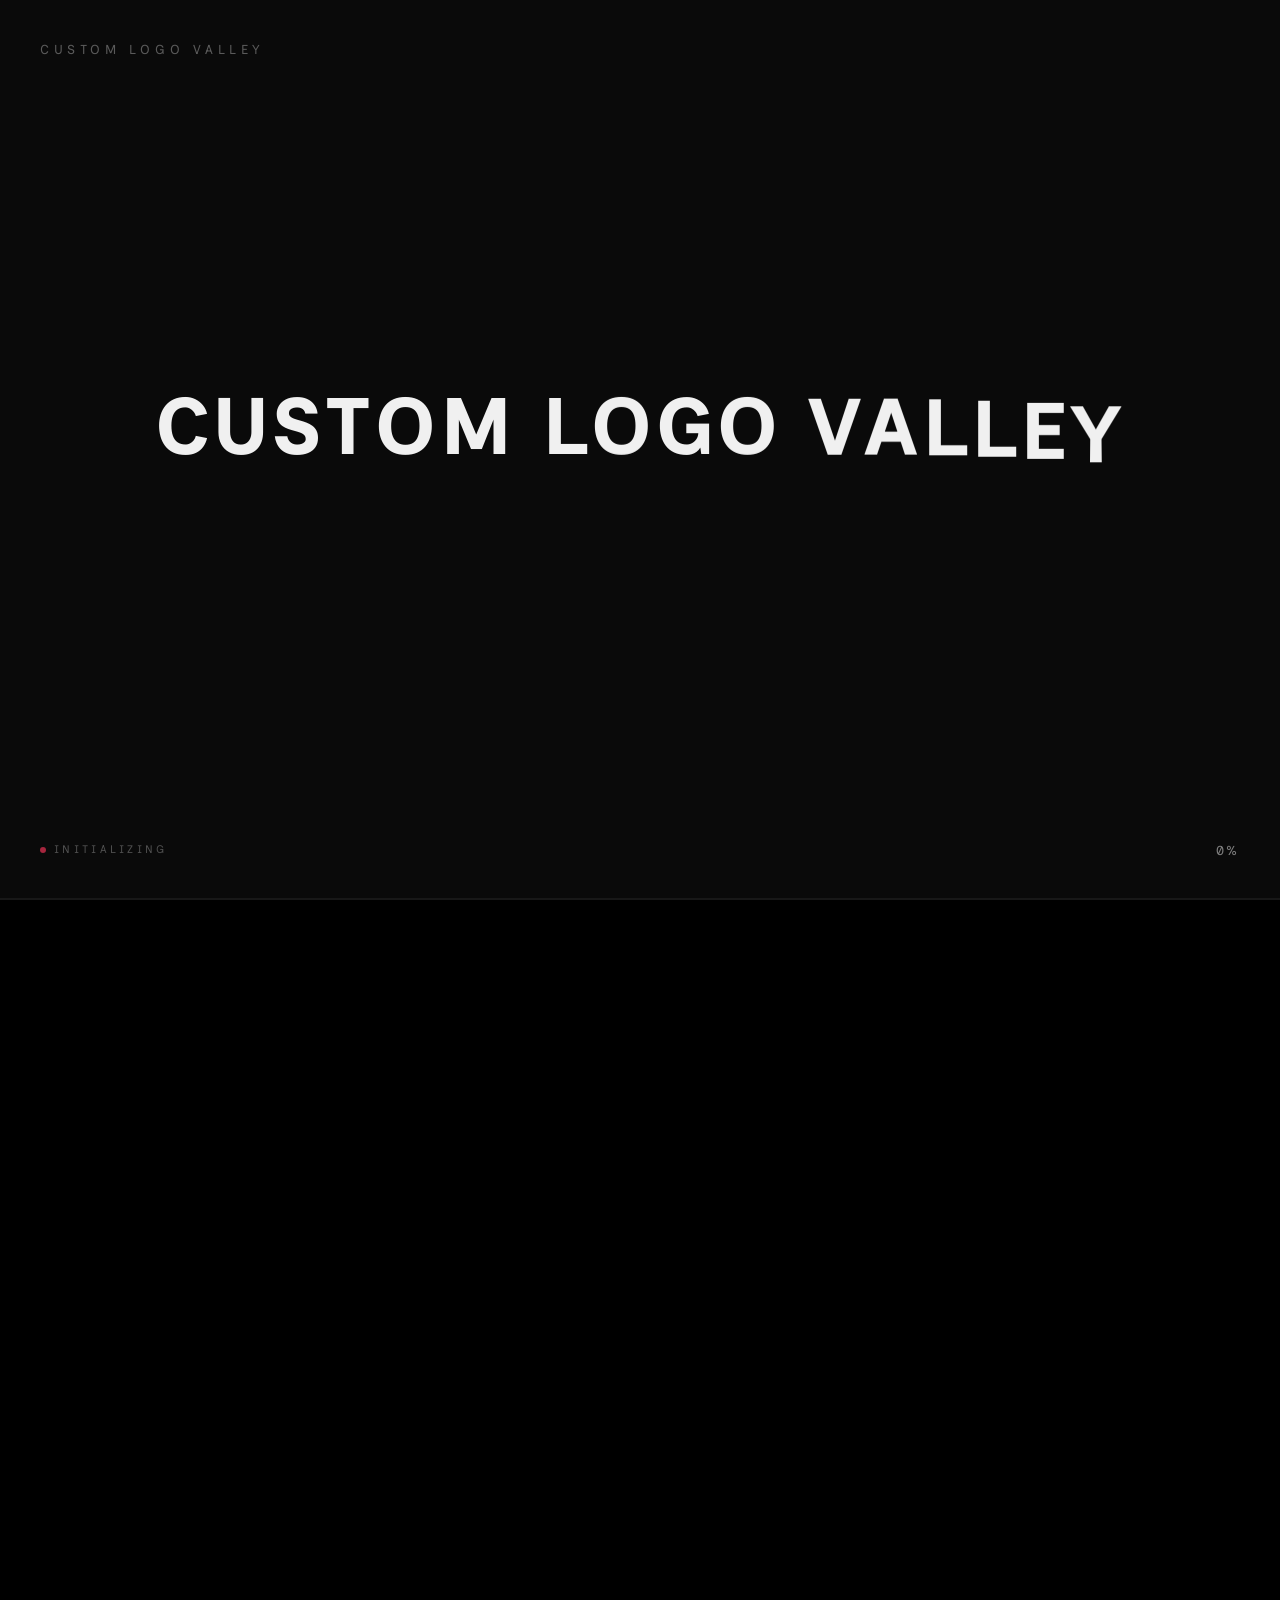
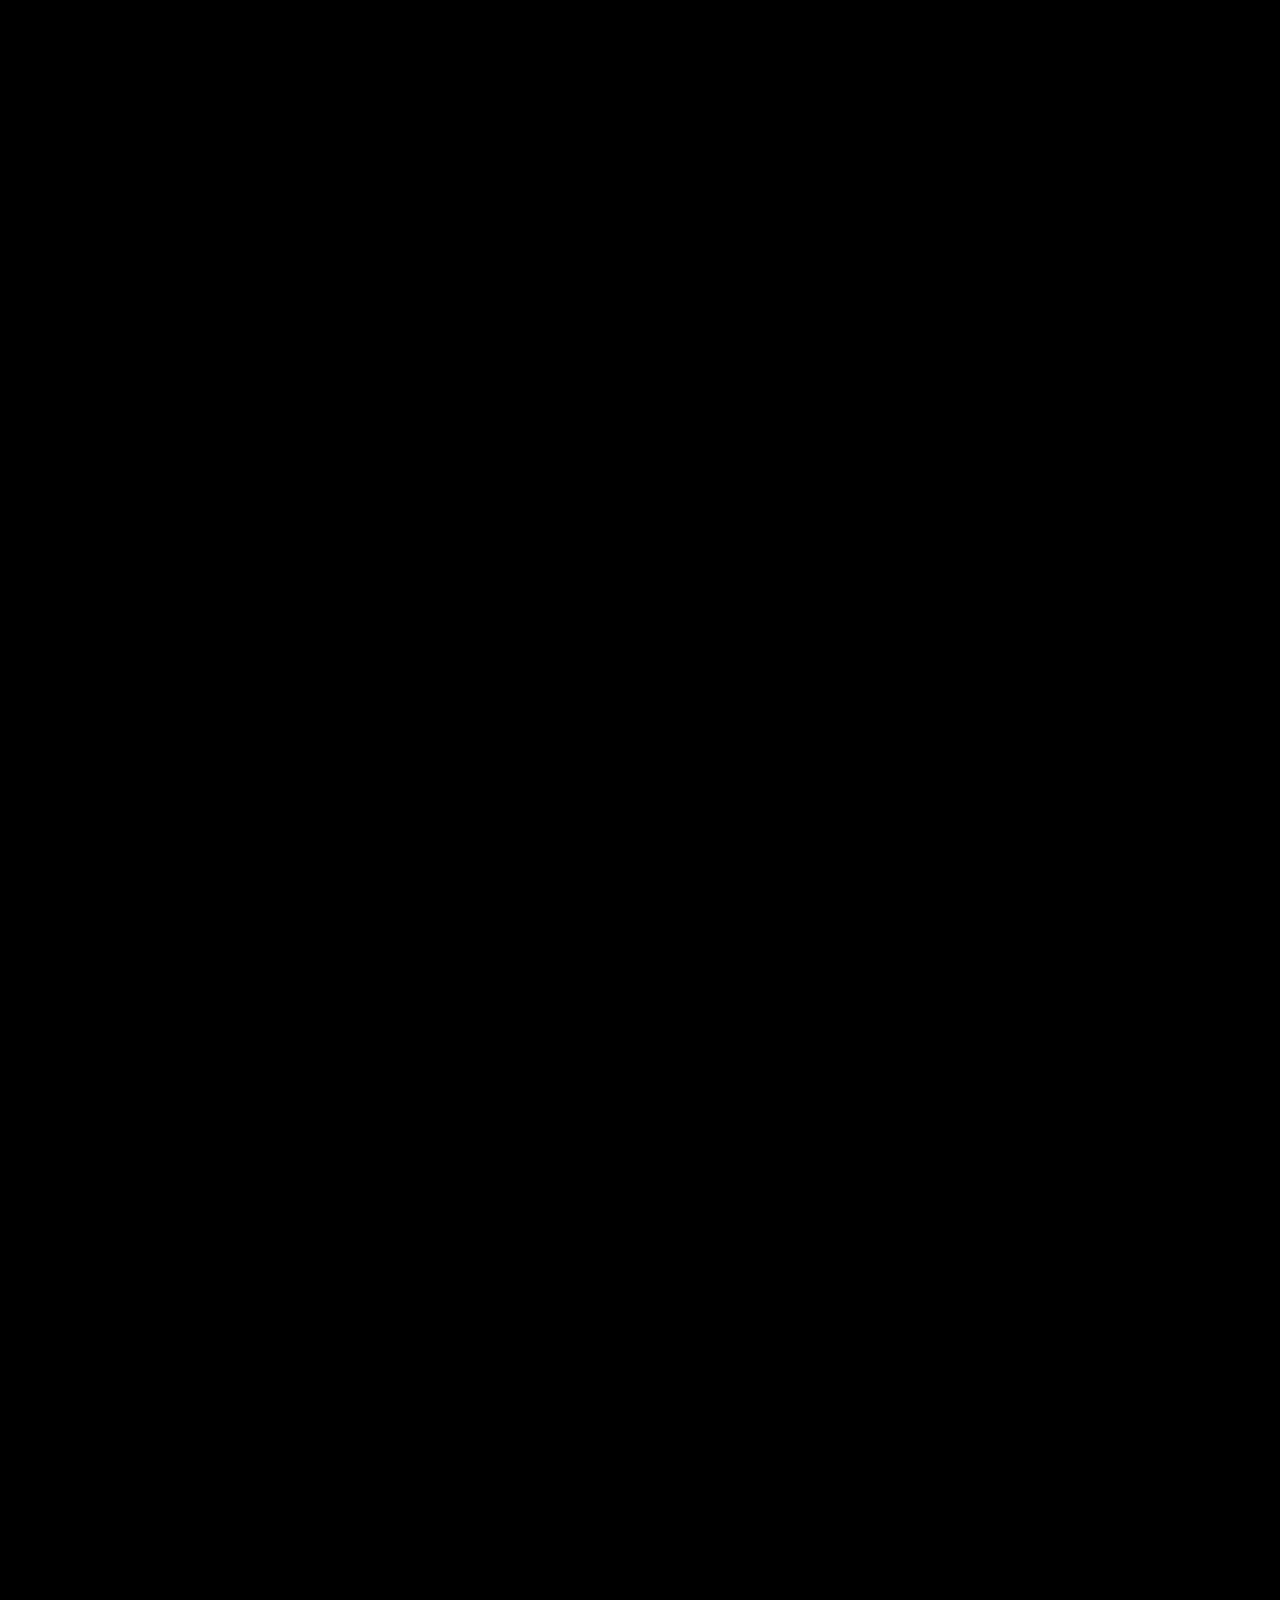
<file: privacy-policy.html>
<!doctype html>
<html lang="en-GB" prefix="og: https://ogp.me/ns#">

<head>
    <meta charset="UTF-8">
    <meta name="viewport" content="width=device-width, initial-scale=1.0">
    <title>Custom Logo Valley</title>
    <link rel="icon" type="image/png" sizes="32x32" href="assets/images/favicon-32.png">
    <link rel="icon" type="image/png" sizes="48x48" href="assets/images/favicon.png">
    <link rel="apple-touch-icon" href="assets/images/apple-touch-icon.png">
    <link rel="stylesheet" href="assets/css/bootstrap.min.css">
    <link rel="stylesheet" href="assets/css/all.min.css">
    <link rel="stylesheet" href="assets/css/aos.css">
    <link rel="stylesheet" href="assets/css/responcive-menu.css">
    <link rel="stylesheet" href="assets/css/master.min.css">
    <link rel="stylesheet" href="assets/css/loader.css">
    <link rel="stylesheet" href="assets/css/style.css">
</head>

<body>
    <button id="scroll_top" class="scroll-top">
        <i class="fa-solid fa-arrow-up"></i>
    </button>
    <div class="scroll-progress-container">
        <div class="scroll-progress-bar" id="scrollProgressBar"></div>
    </div>
    <!-- LOADER -->
    <div id="loader">
        <div class="loader-brand">Custom Logo Valley</div>

        <div class="loader-name">
            <span class="loader-name-inner">CUSTOM LOGO VALLEY</span>
        </div>

        <div class="loader-tagline">loading experience</div>

        <div class="loader-bottom">
            <div class="loader-label">
                <span class="dot"></span>Initializing
            </div>
            <div class="loader-counter">0%</div>
        </div>

        <div class="loader-progress-wrap">
            <div class="loader-progress-bar" id="progressBar"></div>
        </div>
    </div>
    <div class="wrapper">
        <div class="cursor1"></div>
        <div class="cursor2"></div>
        <div class="cursor" id="client_cursor">Play</div>
        <div class="offcanvas__area">
            <div class="offcanvas__body">
                <div class="offcanvas__left">
                    <div class="offcanvas__logo">
                        <a href="/">
                            <img class="CanvasLogo" src="assets/images/logo/customlogovalley.png" alt="Custom Logo Valley" fetchpriority="high" decoding="async">
                        </a>
                    </div>
                    <div class="offcanvas__links">
                        <ul>
                            <li>
                                <a href="/faqs" class="menu_hover">FAQs</a>
                            </li>
                            <li>
                                <a href="/privacy-policy" class="menu_hover">Privacy Policy</a>
                            </li>
                            <li>
                                <a href="/terms-conditions" class="menu_hover">Term & Conditions</a>
                            </li>
                        </ul>
                    </div>
                    <!-- <div class="offcanvas__search">
                        <a href="javascript:;">
                            <img src="assets/images/Responcive/220x220.png" width="100" height="100" decoding="async" loading="lazy" alt="Best UX Award">
                            <img src="assets/images/Responcive/220x2201.png" width="100" height="100" decoding="async" loading="lazy" alt="Best UI Award">
                            <img src="assets/images/Responcive/220x2202.png" width="100" height="100" decoding="async" loading="lazy" alt="Best Innovation Award">
                        </a>
                    </div> -->
                </div>
                <div class="offcanvas__mid">
                    <div class="offcanvas__menu-wrapper mean-container">
                        <nav class="resp-menu-item offcanvas__menu">
                            <ul class="">
                                <li>
                                    <a href="/work" class="menu_hover">Work</a>
                                </li>
                                <li>
                                    <a href="/services" class="menu_hover">Services</a>
                                </li>
                                <li>
                                    <a href="/agency" class="menu_hover">Agency</a>
                                </li>
                                <li>
                                    <a href="/packages" class="menu_hover">Packages</a>
                                </li>
                                <li>
                                    <a href="/reviews" class="menu_hover">Reviews</a>
                                </li>
                                <li>
                                    <a href="/contact" class="menu_hover">Contact</a>
                                </li>
                            </ul>
                        </nav>
                        <img src="assets/images/Responcive/responcive-bg.png" class="bg-icon" loading="lazy">
                    </div>
                </div>
                <div class="offcanvas__right">
                    <div class="offcanvas__contact">
                        <h3>Get in touch</h3>
                        <div class="info-item">
                            <div class="location-item">
                                <span>Company number</span>
                                <p>17154310</p>
                            </div>
                            <div class="location-item">
                                <span>Call/Text:</span>
                                <a href="tel:+447446846907" class="menu_hover">07446 846907</a>
                                <a href="tel:+447472146427" class="menu_hover">07472 146427</a>
                            </div>
                            <div class="location-item">
                                <span>WhatsApp:</span>
                                <a href="tel:+447737136914" class="menu_hover">07737 136914</a>
                            </div>
                            <div class="location-item">
                                <span>Email:</span>
                                <a href="mailto:info@customlogovalley.com">info@customlogovalley.com</a>
                            </div>
                            <div class="location-item">
                                <span>Sales Office:</span>
                                <p>128 City Road, London, United Kingdom, EC1V 2NX.</p>
                            </div>
                        </div>
                    </div>
                    <!-- <div class="offcanvas__social">
                        <h2 class="web-title">Follow Us</h2>
                        <div class="foot-socials">
                            <ul>
                                <li><a href="Javascript:void(0)" target="_blank"><i class="fab fa-facebook-f"></i></a></li>
                                <li><a href="Javascript:void(0)" target="_blank"><i class="fab fa-instagram"></i></a></li>
                                <li><a href="Javascript:void(0)" target="_blank"><i class="fab fa-linkedin-in"></i></a></li>
                                <li><a href="Javascript:void(0)" target="_blank"><i class="fab fa-twitter"></i></a></li>
                            </ul>
                        </div>
                    </div> -->
                </div>
                <div class="offcanvas__close">
                    <button type="button" id="close_offcanvas">
                        <i class="fa-solid fa-xmark"></i>
                    </button>
                </div>
            </div>
        </div>
        <header class="header">
            <div class="container">
                <div class="row align-items-center">
                    <div class="col-auto header-left">
                        <div class="ham-menu-btn" id="open_offcanvas">
                            <a href="javascript:;">
                                <span></span>
                                <span></span>
                                <span></span>
                            </a>
                        </div>
                    </div>
                    <div class="col header-center">
                        <div class="site-logo text-center">
                            <a href="/">
                                <img loading="lazy" decoding="async" src="assets/images/logo/customlogovalley.png" alt="Custom Logo Valley">
                            </a>
                        </div>
                    </div>
                    <div class="col-auto header-right d-none d-lg-flex">
                        <div class="header-info">
                            <div class="item text-right">
                                <a href="mailto:info@customlogovalley.com">info@customlogovalley.com</a>
                            </div>
                            <div class="item text-right">
                                <a href="tel:+447446846907" class="menu_hover">07446 846907</a>
                            </div>
                        </div>
                    </div>
                </div>
            </div>
        </header>

        <div id="smooth-wrapper">
            <div id="smooth-content">
                <main><section class="faq__area-6  pt-150 pb-140">
    <div class="container">
        <div class="row">
            <div class="col-xxl-12">
                <div class="sec-title-wrapper">
                    <h1 class="sec-title-2 animation__char_come">Privacy Policy</h1>
                    <p>Custom Logo Valley respects your privacy and is committed to protecting your personal data.</p>
                </div>
            </div>
        </div>
        <div class="row header-info">
            <div class="col-xxl-12">
                <div class="item">
                    <!--<h3 class=''>Introduction</h3>-->
                    <p class=''> It is Custom Logo Valley's policy to respect your privacy regarding any information we may collect while operating our website. This Privacy Policy applies to <a href="https://customlogovalley.com/">customlogovalley.com</a> (hereinafter, "us", "we", or "<a href="https://customlogovalley.com/">customlogovalley.com</a>"). We respect your privacy and are committed to protecting personally identifiable information you may provide us through the Website. We have adopted this Privacy Policy to explain what information may be collected on our Website, how we use this information, and under what circumstances we may disclose the information to third parties. This Privacy Policy applies only to information we collect through the Website and does not apply to our collection of information from other sources.</p>
                    <p>This Privacy Policy, together with the Terms of service posted on our Website, set forth the general rules and policies governing your use of our Website. Depending on your activities when visiting our Website, you may be required to agree to additional terms of service.</p>
                    <h3 class=''>1. Personally-Identifying Information</h3>
                    <h3 class=''>Purpose of this privacy policy</h3>
                    <p class=''>Certain visitors to Custom Logo Valley's websites choose to interact with Custom Logo Valley in ways that require Custom Logo Valley to gather personally-identifying information. The amount and type of information that Custom Logo Valley gathers depends on the nature of the interaction. For example, we ask visitors who leave a comment at <a href="https://customlogovalley.com/">customlogovalley.com</a> to provide a username and email address. </p>
                    <h3 class=''>2. Security</h3>
                    <p class=''>The security of your Personal Information is important to us, but remember that no method of transmission over the Internet, or method of electronic storage is 100% secure. While we strive to use commercially acceptable means to protect your Personal Information, we cannot guarantee its absolute security.</p>
                    <h3 class=''>3. Advertisements</h3>
                    <p class=''> Ads appearing on our website may be delivered to users by advertising partners, who may set cookies. These cookies allow the ad server to recognise your computer each time they send you an online advertisement to compile information about you or others who use your computer. This information allows ad networks to, among other things, deliver targeted advertisements that they believe will be of most interest to you. This Privacy Policy covers the use of cookies by Custom Logo Valley and does not cover the use of cookies by any advertisers.</p>
                    <h3 class=''>4. Protection of Certain Personally-Identifying Information</h3>
                    <p class=''> Custom Logo Valley discloses potentially personally-identifying and personally-identifying information only to those of its employees, contractors and affiliated organisations that (i) need to know that information in order to process it on Custom Logo Valley's behalf or to provide services available at Custom Logo Valley's website, and (ii) that have agreed not to disclose it to others. Some of those employees, contractors and affiliated organisations may be located outside of your home country; by using Custom Logo Valley's website, you consent to the transfer of such information to them. Custom Logo Valley will not rent or sell potentially personally-identifying and personally-identifying information to anyone. Other than to its employees, contractors and affiliated organisations, as described above, Custom Logo Valley discloses potentially personally-identifying and personally-identifying information only in response to a subpoena, court order or other governmental request, or when Custom Logo Valley believes in good faith that disclosure is reasonably necessary to protect the property or rights of Custom Logo Valley, third parties or the public at large.</p>
                    <p>If you are a registered user of <a href="https://customlogovalley.com/">customlogovalley.com</a> and have supplied your email address, Custom Logo Valley may occasionally send you an email to tell you about new features, solicit your feedback, or just keep you up to date with what's going on with Custom Logo Valley and our products. We primarily use our blog to communicate this type of information, so we expect to keep this type of email to a minimum. If you send us a request (for example via a support email or via one of our feedback mechanisms), we reserve the right to publish it in order to help us clarify or respond to your request or to help us support other users. Custom Logo Valley takes all measures reasonably necessary to protect against the unauthorised access, use, alteration or destruction of potentially personally-identifying and personally-identifying information.</p>
                    <h3 class=''>5. Aggregated Statistics</h3>
                    <p class=''>Custom Logo Valley may collect statistics about the behaviour of visitors to its website. Custom Logo Valley may display this information publicly or provide it to others. However, Custom Logo Valley does not disclose your personally-identifying information. </p>
                    <h3 class=''>6. Cookies</h3>
                    <p class=''>To enrich and perfect your online experience, Custom Logo Valley uses "Cookies", similar technologies and services provided by others to display personalised content, appropriate advertising and store your preferences on your computer.</p>
                    <p>A cookie is a string of information that a website stores on a visitor's computer, and that the visitor's browser provides to the website each time the visitor returns. Custom Logo Valley uses cookies to help Custom Logo Valley identify and track visitors, their usage of <a href="https://customlogovalley.com/">customlogovalley.com</a>, and their website access preferences. Custom Logo Valley visitors who do not wish to have cookies placed on their computers should set their browsers to refuse cookies before using Custom Logo Valley's websites, with the drawback that certain features of Custom Logo Valley's websites may not function properly without the aid of cookies.</p>
                    <p>By continuing to navigate our website without changing your cookie settings, you hereby acknowledge and agree to Custom Logo Valley's use of cookies.</p>
                    <h3 class=''>7. E-commerce</h3>
                    <p class=''>Those who engage in transactions with Custom Logo Valley � by purchasing Custom Logo Valley's services or products, are asked to provide additional information, including as necessary the personal and financial information required to process those transactions. In each case, Custom Logo Valley collects such information only insofar as is necessary or appropriate to fulfil the purpose of the visitor's interaction with Custom Logo Valley. Custom Logo Valley does not disclose personally-identifying information other than as described below. And visitors can always refuse to supply personally-identifying information, with the caveat that it may prevent them from engaging in certain website-related activities.</p>
                    <h3 class=''>8. Privacy Policy Changes</h3>
                    <p class=''>Although most changes are likely to be minor, Custom Logo Valley may change its Privacy Policy from time to time, and in Custom Logo Valley's sole discretion. Custom Logo Valley encourages visitors to frequently check this page for any changes to its Privacy Policy. Your continued use of this site after any change in this Privacy Policy will constitute your acceptance of such change.</p>
                    <h3 class=''>9. Contact Information & Credit</h3>
                    <p class=''>If you have any questions about our Privacy Policy, please contact us via email or phone.</p>

                </div>
            </div>
        </div>
    </div>
</section>
<section class="faq__btm">
    <div class="container line pb-130">
        <div class="line-3"></div>
        <div class="row">
            <div class="col-xxl-12">
                <div class="sec-title-wrapper">
                    <h3 class="sec-title title-anim">Still you have questions?</h3>
                    <p class="sub-title-anim">We would love to hear more about them</p>
                    <div class="btn_wrapper">
                        <a href="/contact" class="wc-btn-primary btn-hover btn-item">
                            <span></span>Contact Us <i class="fa-solid fa-arrow-right"></i>
                        </a>
                    </div>
                </div>
            </div>
        </div>
    </div>
</section>

</main>
<!-- Start Footer -->

<footer class="footer">

    <div class="suppor-center">
        <span>SUPPORT CENTER</span>
    </div>
    <div class="bg-img footer__top">
        <img loading="lazy" decoding="async" src="assets/images/Landing/Rectangle%2050.png" alt="">
    </div>
    <div class="container">
        <div class="row">
            <div class="col-lg-5 col-md-8 col-12">
                <div class="site-logo">
                    <a href="/">
                        <img loading="lazy" decoding="async" src="assets/images/logo/customlogovalley.png" alt="Custom Logo Valley">
                    </a>
                    <p>Our team specialises in various services, including website design and development, branding, and digital marketing. We create responsive, search engine-friendly websites that make an immediate impact, engage users, and effectively position your brand.</p>
                </div>
                <div class="trusted-by">
                    <div class="img"><a href="https://maps.app.goo.gl/zXF4bQwkRv3yxSp9A" target="_blank" rel="noopener noreferrer"><img loading="lazy" decoding="async" src="assets/images/Landing/Group2.png" alt="Google Partner"></a></div>
                    <div class="img img--designrush"><img loading="lazy" decoding="async" src="assets/images/footericon.png" alt="DesignRush Accredited Agency"></div>
                    <div class="img"><a href="https://www.bark.com/en/us/company/custom-logo-valley/vn1eqV/" target="_blank" rel="noopener noreferrer"><img loading="lazy" decoding="async" src="assets/images/Landing/image3.png" alt="Bark"></a></div>
                    <div class="img img--trustpilot"><a href="https://www.trustpilot.com/review/customlogovalley.com" target="_blank" rel="noopener noreferrer"><img loading="lazy" decoding="async" src="assets/images/trustpilot.png" alt="Trustpilot"></a></div>
                </div>
            </div>
            <div class="col-lg-3 col-md-6 col-12">
                <div class="info-item">
                    <span>Information</span>
                    <ul>
                        <li><a href="/" class="menu_hover">Home</a></li>
                        <li>
                            <a href="/work" class="menu_hover">Work</a>
                        </li>
                        <li>
                            <a href="/services" class="menu_hover">Services</a>
                        </li>
                        <li>
                            <a href="/agency" class="menu_hover">Agency</a>
                        </li>
                        <li>
                            <a href="/packages" class="menu_hover">Packages</a>
                        </li>
                        <li>
                            <a href="/reviews" class="menu_hover">Reviews</a>
                        </li>
                        <li>
                            <a href="/contact" class="menu_hover">Contact</a>
                        </li>
                    </ul>
                </div>
            </div>
            <div class="col-lg-4 col-md-6 col-12">
                <div class="info-item">
                    <span>Contact Us</span>
                    <div class="location-item">
                        <span>Company number</span>
                        <p>17154310</p>
                    </div>
                    <div class="location-item">
                        <span>Call/Text:</span>
                        <a href="tel:+447446846907" class="menu_hover">07446 846907</a>
                        <a href="tel:+447472146427" class="menu_hover">07472 146427</a>
                    </div>
                    <div class="location-item">
                        <span>WhatsApp:</span>
                        <a href="tel:+447737136914" class="menu_hover">07737 136914</a>
                    </div>
                    <div class="location-item">
                        <span>Email:</span>
                        <a href="mailto:info@customlogovalley.com">info@customlogovalley.com</a>
                    </div>
                    <div class="location-item">
                        <span>Sales Office:</span>
                        <p>128 City Road, London, United Kingdom, EC1V 2NX</p>
                    </div>
                </div>
            </div>
        </div>
    </div>
    <div class="footer-bottom">
        <div class="container">
            <div class="col-lg-12">
                <span>2026 Custom Logo Valley.<br>All Rights Reserved.</span>
            </div>
        </div>
    </div>
</footer>
</div>
</div>
<!-- End Footer -->
</div>

<!-- Modal 1 -->
<div class="modal__testimonial" id="modal_testimonial">
    <div class="modal__testimonial-content">
        <span class="modal__close" id="modal_close">
            <i class="fa-solid fa-xmark"></i>
        </span>
        <div class="container padding-50">
            <p>Our special thanks go out to Custom Logo Valley for their fantastic work in building our new website. The team of DESIGN WONDERS, known for their quick and effective efforts, has delivered a project that exceeded our expectations. Their devotion and professionalism were on display over the eight-week course, where they thoroughly redesigned our website, refurbished our logo, and incorporated top of the line CRM software. </p>
        </div>
    </div>
</div>
<!-- Modal 2 -->
<div class="modal__testimonial" id="modal_testimonial2">
    <div class="modal__testimonial-content">
        <span class="modal__close" id="modal_close2"><i class="fa-solid fa-xmark"></i>
        </span>
        <div class="container padding-50">
            <p>We approached Custom Logo Valley for the proposal of re-doing our website. Our requirements were specific: we aimed for a modern, mobile-compatible design that would enable us to update our content easily. Custom Logo Valley team met the challenge and provided a solution that ideally met the requirements established by our need for creativity and functionality. We are delighted with the outcomes and highly recommend DESIGN WONDERS, particularly for their web design and development specialisation.</p>
        </div>
    </div>
</div>
<!-- Modal 3 -->
<div class="modal__testimonial" id="modal_testimonial3">
    <div class="modal__testimonial-content">
        <span class="modal__close" id="modal_close3">
            <i class="fa-solid fa-xmark"></i>
        </span>
        <div class="container padding-50">
            <p>I would like to share my experience with this company. We were looking for a company who could build for us a bespoke website for a long time. We are impressed with the outcome and professional team who made this a reality. Thank you very much for that! We would recommend Custom Logo Valley for everyone.</p>
        </div>
    </div>
</div>
<!-- Modal 4 -->
<div class="modal__testimonial" id="modal_testimonial4">
    <div class="modal__testimonial-content">
        <span class="modal__close" id="modal_close4">
            <i class="fa-solid fa-xmark"></i>
        </span>
        <div class="container padding-50">
            <p>Custom Logo Valley delivered exactly what we were looking for. The website is sleek, fast, and perfectly aligned with our brand. The whole process was smooth and professional.</p>
        </div>
    </div>
</div>



<script src="assets/js/jquery-3.6.0.min.js"></script>
<script src="assets/js/gsap.min.js"></script>
<script src="assets/js/ScrollTrigger.min.js"></script>
<script src="assets/js/ScrollToPlugin.min.js"></script>
<script src="assets/js/ScrollSmoother.min.js"></script>
<script src="assets/js/SplitText.min.js"></script>
<script src="assets/js/chroma.min.js"></script>
<script src="assets/js/loader.js"></script>
<script src="assets/js/bootstrap.bundle.min.js" defer></script>
<script src="assets/js/theme.js" defer></script>
<script src="assets/js/main.min.js" defer></script>
<script src="assets/js/aos.js" defer></script>
</body></html>
</file>
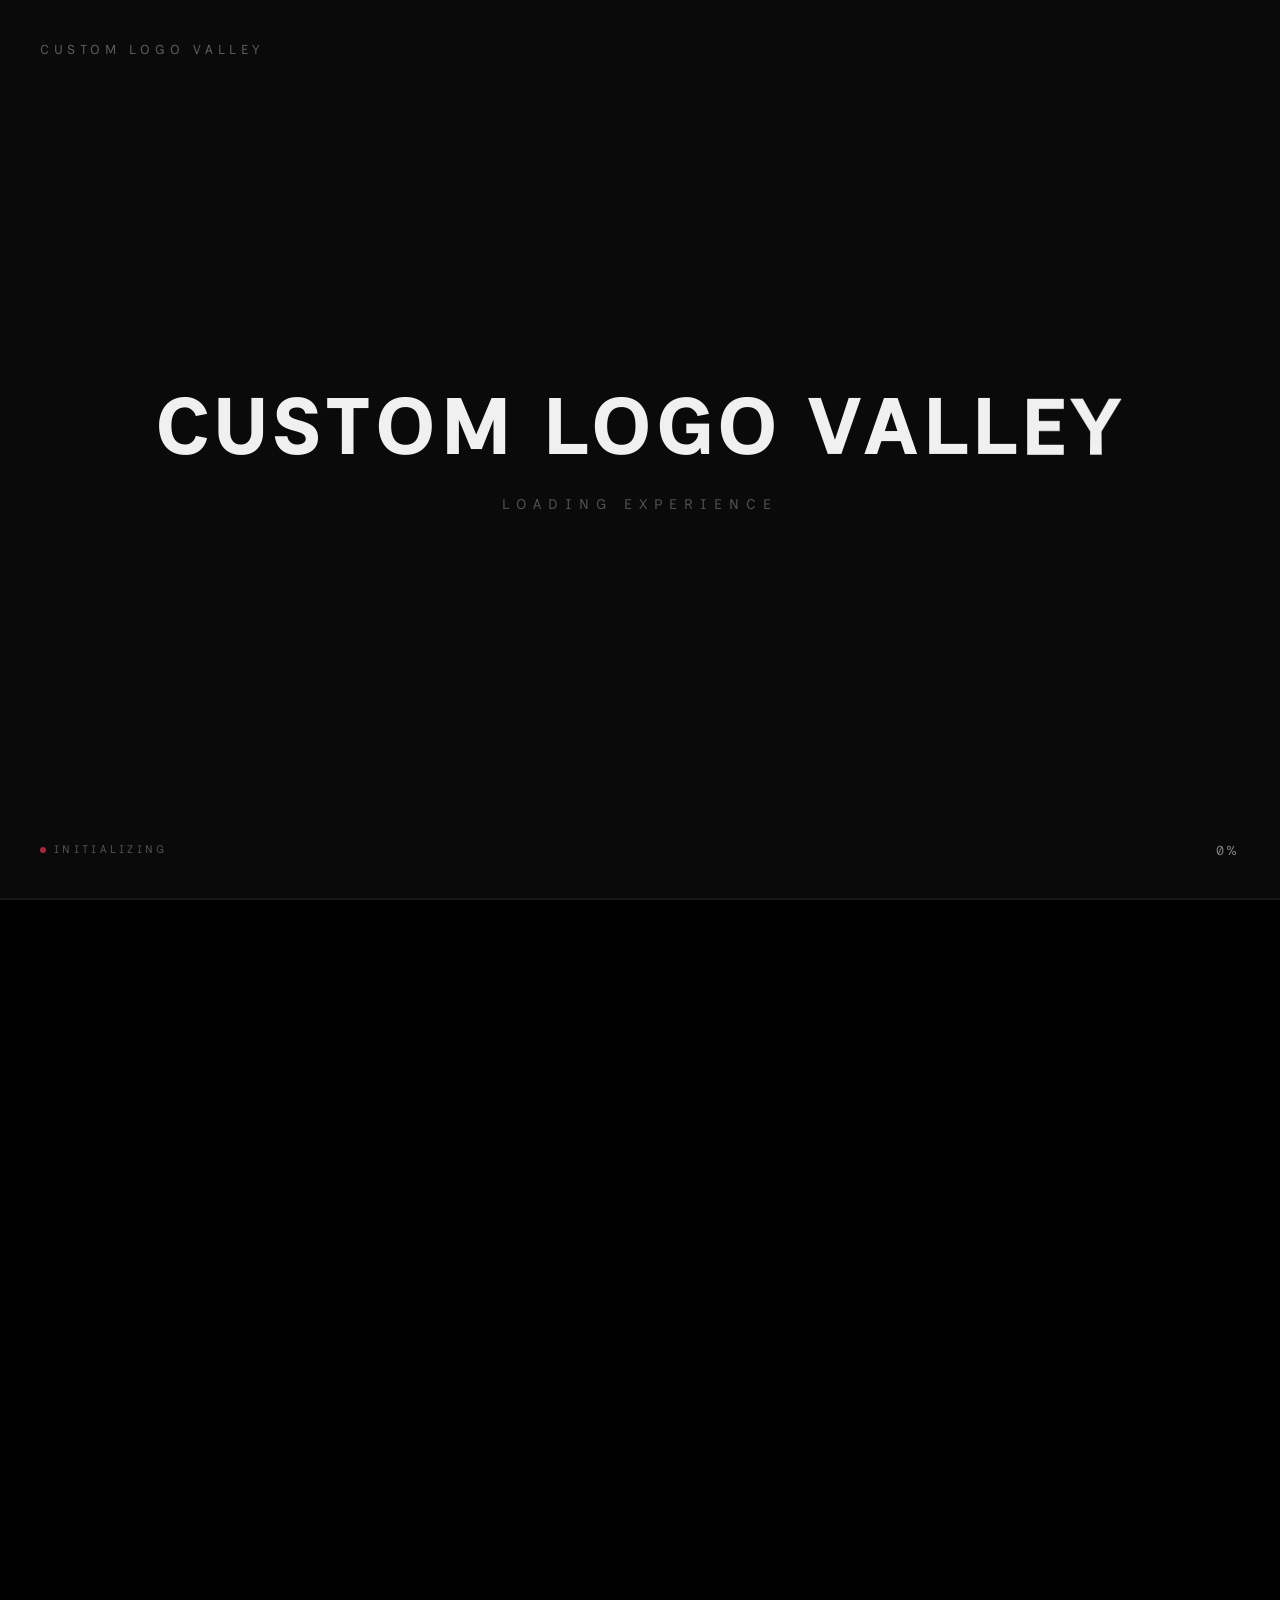
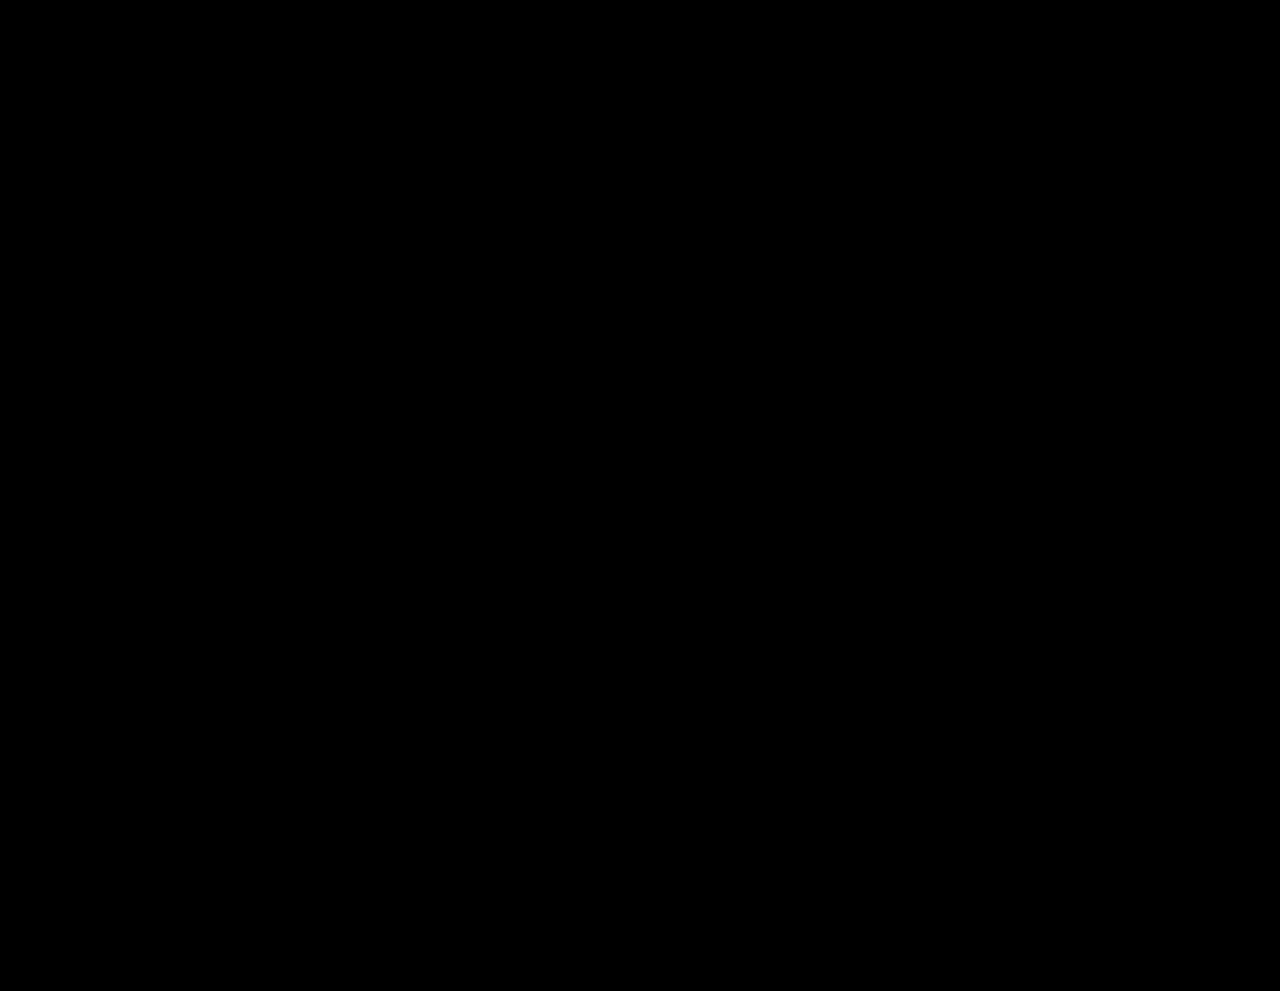
<file: reviews.html>
<!doctype html>
<html lang="en-GB" prefix="og: https://ogp.me/ns#">

<head>
    <meta charset="UTF-8">
    <meta name="viewport" content="width=device-width, initial-scale=1.0">
    <title>Custom Logo Valley</title>
    <link rel="icon" type="image/png" sizes="32x32" href="assets/images/favicon-32.png">
    <link rel="icon" type="image/png" sizes="48x48" href="assets/images/favicon.png">
    <link rel="apple-touch-icon" href="assets/images/apple-touch-icon.png">
    <link rel="stylesheet" href="assets/css/bootstrap.min.css">
    <link rel="stylesheet" href="assets/css/all.min.css">
    <link rel="stylesheet" href="assets/css/aos.css">
    <link rel="stylesheet" href="assets/css/responcive-menu.css">
    <link rel="stylesheet" href="assets/css/master.min.css">
    <link rel="stylesheet" href="assets/css/loader.css">
    <link rel="stylesheet" href="assets/css/style.css">
</head>

<body>
    <button id="scroll_top" class="scroll-top">
        <i class="fa-solid fa-arrow-up"></i>
    </button>
    <div class="scroll-progress-container">
        <div class="scroll-progress-bar" id="scrollProgressBar"></div>
    </div>
    <!-- LOADER -->
    <div id="loader">
        <div class="loader-brand">Custom Logo Valley</div>

        <div class="loader-name">
            <span class="loader-name-inner">CUSTOM LOGO VALLEY</span>
        </div>

        <div class="loader-tagline">loading experience</div>

        <div class="loader-bottom">
            <div class="loader-label">
                <span class="dot"></span>Initializing
            </div>
            <div class="loader-counter">0%</div>
        </div>

        <div class="loader-progress-wrap">
            <div class="loader-progress-bar" id="progressBar"></div>
        </div>
    </div>
    <div class="wrapper">
        <div class="cursor1"></div>
        <div class="cursor2"></div>
        <div class="cursor" id="client_cursor">Play</div>
        <div class="offcanvas__area">
            <div class="offcanvas__body">
                <div class="offcanvas__left">
                    <div class="offcanvas__logo">
                        <a href="/">
                            <img class="CanvasLogo" src="assets/images/logo/customlogovalley.png" alt="Custom Logo Valley" fetchpriority="high" decoding="async">
                        </a>
                    </div>
                    <div class="offcanvas__links">
                        <ul>
                            <li>
                                <a href="/faqs" class="menu_hover">FAQs</a>
                            </li>
                            <li>
                                <a href="/privacy-policy" class="menu_hover">Privacy Policy</a>
                            </li>
                            <li>
                                <a href="/terms-conditions" class="menu_hover">Term & Conditions</a>
                            </li>
                        </ul>
                    </div>
                    <!-- <div class="offcanvas__search">
                        <a href="javascript:;">
                            <img src="assets/images/Responcive/220x220.png" width="100" height="100" decoding="async" loading="lazy" alt="Best UX Award">
                            <img src="assets/images/Responcive/220x2201.png" width="100" height="100" decoding="async" loading="lazy" alt="Best UI Award">
                            <img src="assets/images/Responcive/220x2202.png" width="100" height="100" decoding="async" loading="lazy" alt="Best Innovation Award">
                        </a>
                    </div> -->
                </div>
                <div class="offcanvas__mid">
                    <div class="offcanvas__menu-wrapper mean-container">
                        <nav class="resp-menu-item offcanvas__menu">
                            <ul class="">
                                <li>
                                    <a href="/work" class="menu_hover">Work</a>
                                </li>
                                <li>
                                    <a href="/services" class="menu_hover">Services</a>
                                </li>
                                <li>
                                    <a href="/agency" class="menu_hover">Agency</a>
                                </li>
                                <li>
                                    <a href="/packages" class="menu_hover">Packages</a>
                                </li>
                                <li>
                                    <a href="/reviews" class="menu_hover">Reviews</a>
                                </li>
                                <li>
                                    <a href="/contact" class="menu_hover">Contact</a>
                                </li>
                            </ul>
                        </nav>
                        <img src="assets/images/Responcive/responcive-bg.png" class="bg-icon" loading="lazy">
                    </div>
                </div>
                <div class="offcanvas__right">
                    <div class="offcanvas__contact">
                        <h3>Get in touch</h3>
                        <div class="info-item">
                            <div class="location-item">
                                <span>Company number</span>
                                <p>17154310</p>
                            </div>
                            <div class="location-item">
                                <span>Call/Text:</span>
                                <a href="tel:+447446846907" class="menu_hover">07446 846907</a>
                                <a href="tel:+447472146427" class="menu_hover">07472 146427</a>
                            </div>
                            <div class="location-item">
                                <span>WhatsApp:</span>
                                <a href="tel:+447737136914" class="menu_hover">07737 136914</a>
                            </div>
                            <div class="location-item">
                                <span>Email:</span>
                                <a href="mailto:info@customlogovalley.com">info@customlogovalley.com</a>
                            </div>
                            <div class="location-item">
                                <span>Sales Office:</span>
                                <p>128 City Road, London, United Kingdom, EC1V 2NX.</p>
                            </div>
                        </div>
                    </div>
                    <!-- <div class="offcanvas__social">
                        <h2 class="web-title">Follow Us</h2>
                        <div class="foot-socials">
                            <ul>
                                <li><a href="Javascript:void(0)" target="_blank"><i class="fab fa-facebook-f"></i></a></li>
                                <li><a href="Javascript:void(0)" target="_blank"><i class="fab fa-instagram"></i></a></li>
                                <li><a href="Javascript:void(0)" target="_blank"><i class="fab fa-linkedin-in"></i></a></li>
                                <li><a href="Javascript:void(0)" target="_blank"><i class="fab fa-twitter"></i></a></li>
                            </ul>
                        </div>
                    </div> -->
                </div>
                <div class="offcanvas__close">
                    <button type="button" id="close_offcanvas">
                        <i class="fa-solid fa-xmark"></i>
                    </button>
                </div>
            </div>
        </div>
        <header class="header">
            <div class="container">
                <div class="row align-items-center">
                    <div class="col-auto header-left">
                        <div class="ham-menu-btn" id="open_offcanvas">
                            <a href="javascript:;">
                                <span></span>
                                <span></span>
                                <span></span>
                            </a>
                        </div>
                    </div>
                    <div class="col header-center">
                        <div class="site-logo text-center">
                            <a href="/">
                                <img loading="lazy" decoding="async" src="assets/images/logo/customlogovalley.png" alt="Custom Logo Valley">
                            </a>
                        </div>
                    </div>
                    <div class="col-auto header-right d-none d-lg-flex">
                        <div class="header-info">
                            <div class="item text-right">
                                <a href="mailto:info@customlogovalley.com">info@customlogovalley.com</a>
                            </div>
                            <div class="item text-right">
                                <a href="tel:+447446846907" class="menu_hover">07446 846907</a>
                            </div>
                        </div>
                    </div>
                </div>
            </div>
        </header>

        <div id="smooth-wrapper">
            <div id="smooth-content">
                <main>
<section id="Reviews" class="testimonial__area spacing" style="position: relative;">
  <div class="container">
    <div class="row">
      <div class="col-xxl-8 col-xl-8 col-lg-8 col-md-8">
        <div class="testimonial__wrapper">
          <div class="testimonial__item item-1" data-aos="fade-in" data-aos-delay="200">
            <div class="button modal-trigger">
              <div class="testimonial__img b-right">
                <img src="assets/images/sally.png" decoding="async" loading="lazy" alt="Tomas Jakubkis" style="translate: none; rotate: none; scale: none; transform: translate3d(-15px, 12.6475px, 0px);">
              </div>
              <h3 class="testimonial__title">Sally OSullivan</h3>
              <h4 class="testimonial__role"> 25 March 2026</h4>
            </div>
          </div>
          <div class="sec-title-wrapper text-anim Testimonials-head">
            <h6 class="web-title">Testimonials</h6>
            <h2 class="web-title title-anim">Our clients</h2>
            <h6 class="web-title title-anim">Take a moment to explore the wonderful
              feedback our clients have shared about
              their experiences with us.</h6>
          </div>
        </div>
      </div>
      <div class="col-xxl-4 col-xl-4 col-lg-4 col-md-4" data-aos="fade-in" data-aos-delay="300">
        <div class="button modal-trigger-2">
          <div class="testimonial__img b-left">
            <img src="assets/images/Olivia.jpg" width="220" height="300" decoding="async" loading="lazy" alt="Barry White" style="translate: none; rotate: none; scale: none; transform: translate3d(-15px, 12.6475px, 0px);">
          </div>
          <h3 class="testimonial__title">Olivia Bennett</h3>
          <h4 class="testimonial__role"> 27 March 2026</h4>
        </div>
      </div>
      <div class="col-xxl-6 col-xl-6 col-lg-6 d-none d-lg-block" data-aos="fade-in" data-aos-delay="400">
        <div class="testimonial__item item-3 img-">
          <div class="button modal-trigger-3">
            <div class="testimonial__img b-left">
              <img src="assets/images/james.jpg" width="260" height="360" decoding="async" loading="lazy" alt="Justas Samalionis" style="translate: none; rotate: none; scale: none; transform: translate3d(-15px, 12.6475px, 0px);">
            </div>
            <h3 class="testimonial__title">James Walker</h3>
            <h4 class="testimonial__role">25 April 2026</h4>
          </div>
        </div>
      </div>
      <div class="col-xxl-6 col-xl-6 col-lg-6 col-md-4 d-none d-lg-block" data-aos="fade-in" data-aos-delay="500">
        <div class="testimonial__item item-4 img-">
          <div class="button modal-trigger-4">
            <div class="testimonial__img b-left">
              <img src="assets/images/Daniel.jpg" width="260" height="360" decoding="async" loading="lazy" alt="Justas Samalionis" style="translate: none; rotate: none; scale: none; transform: translate3d(-15px, 12.6475px, 0px);">
            </div>
            <h3 class="testimonial__title">Daniel Hughes</h3>
            <h4 class="testimonial__role">06 May 2026</h4>
          </div>
        </div>
      </div>
    </div>
  </div>
  <div class="line-shape-img one">
    <img loading="lazy" decoding="async" src="assets/images/line-shape.png" alt="Shape Image">
  </div>
  <div class="line-shape-img two">
    <img loading="lazy" decoding="async" src="assets/images/line-shape.png" alt="Shape Image">
  </div>
</section>



<section class="cta__area">
    <div class="container line pt-100 pb-110 no-p">
        <div class="line-3"></div>
        <div class="row">
            <div class="col-xxl-12">
                <div class="cta__content">
                    <p class="cta__sub-title">Work with us</p>
                    <h3 class="cta__title title-anim">We would love to hear more about your project</h3>
                    <div class="btn_wrapper">
                        <a href="/contact" class="wc-btn-primary btn-item btn-hover">
                            <span></span>Let�s talk <i class="fa-solid fa-arrow-right"></i>
                        </a>
                    </div>
                </div>
            </div>
        </div>
    </div>
</section>

</main>
<!-- Start Footer -->

<footer class="footer">

    <div class="suppor-center">
        <span>SUPPORT CENTER</span>
    </div>
    <div class="bg-img footer__top">
        <img loading="lazy" decoding="async" src="assets/images/Landing/Rectangle%2050.png" alt="">
    </div>
    <div class="container">
        <div class="row">
            <div class="col-lg-5 col-md-8 col-12">
                <div class="site-logo">
                    <a href="/">
                        <img loading="lazy" decoding="async" src="assets/images/logo/customlogovalley.png" alt="Custom Logo Valley">
                    </a>
                    <p>Our team specialises in various services, including website design and development, branding, and digital marketing. We create responsive, search engine-friendly websites that make an immediate impact, engage users, and effectively position your brand.</p>
                </div>
                <div class="trusted-by">
                    <div class="img"><a href="https://maps.app.goo.gl/zXF4bQwkRv3yxSp9A" target="_blank" rel="noopener noreferrer"><img loading="lazy" decoding="async" src="assets/images/Landing/Group2.png" alt="Google Partner"></a></div>
                    <div class="img img--designrush"><img loading="lazy" decoding="async" src="assets/images/footericon.png" alt="DesignRush Accredited Agency"></div>
                    <div class="img"><a href="https://www.bark.com/en/us/company/custom-logo-valley/vn1eqV/" target="_blank" rel="noopener noreferrer"><img loading="lazy" decoding="async" src="assets/images/Landing/image3.png" alt="Bark"></a></div>
                    <div class="img img--trustpilot"><a href="https://www.trustpilot.com/review/customlogovalley.com" target="_blank" rel="noopener noreferrer"><img loading="lazy" decoding="async" src="assets/images/trustpilot.png" alt="Trustpilot"></a></div>
                </div>
            </div>
            <div class="col-lg-3 col-md-6 col-12">
                <div class="info-item">
                    <span>Information</span>
                    <ul>
                        <li><a href="/" class="menu_hover">Home</a></li>
                        <li>
                            <a href="/work" class="menu_hover">Work</a>
                        </li>
                        <li>
                            <a href="/services" class="menu_hover">Services</a>
                        </li>
                        <li>
                            <a href="/agency" class="menu_hover">Agency</a>
                        </li>
                        <li>
                            <a href="/packages" class="menu_hover">Packages</a>
                        </li>
                        <li>
                            <a href="/reviews" class="menu_hover">Reviews</a>
                        </li>
                        <li>
                            <a href="/contact" class="menu_hover">Contact</a>
                        </li>
                    </ul>
                </div>
            </div>
            <div class="col-lg-4 col-md-6 col-12">
                <div class="info-item">
                    <span>Contact Us</span>
                    <div class="location-item">
                        <span>Company number</span>
                        <p>17154310</p>
                    </div>
                    <div class="location-item">
                        <span>Call/Text:</span>
                        <a href="tel:+447446846907" class="menu_hover">07446 846907</a>
                        <a href="tel:+447472146427" class="menu_hover">07472 146427</a>
                    </div>
                    <div class="location-item">
                        <span>WhatsApp:</span>
                        <a href="tel:+447737136914" class="menu_hover">07737 136914</a>
                    </div>
                    <div class="location-item">
                        <span>Email:</span>
                        <a href="mailto:info@customlogovalley.com">info@customlogovalley.com</a>
                    </div>
                    <div class="location-item">
                        <span>Sales Office:</span>
                        <p>128 City Road, London, United Kingdom, EC1V 2NX</p>
                    </div>
                </div>
            </div>
        </div>
    </div>
    <div class="footer-bottom">
        <div class="container">
            <div class="col-lg-12">
                <span>2026 Custom Logo Valley.<br>All Rights Reserved.</span>
            </div>
        </div>
    </div>
</footer>
</div>
</div>
<!-- End Footer -->
</div>

<!-- Modal 1 -->
<div class="modal__testimonial" id="modal_testimonial">
    <div class="modal__testimonial-content">
        <span class="modal__close" id="modal_close">
            <i class="fa-solid fa-xmark"></i>
        </span>
        <div class="container padding-50">
            <p>Our special thanks go out to Custom Logo Valley for their fantastic work in building our new website. The team of DESIGN WONDERS, known for their quick and effective efforts, has delivered a project that exceeded our expectations. Their devotion and professionalism were on display over the eight-week course, where they thoroughly redesigned our website, refurbished our logo, and incorporated top of the line CRM software. </p>
        </div>
    </div>
</div>
<!-- Modal 2 -->
<div class="modal__testimonial" id="modal_testimonial2">
    <div class="modal__testimonial-content">
        <span class="modal__close" id="modal_close2"><i class="fa-solid fa-xmark"></i>
        </span>
        <div class="container padding-50">
            <p>We approached Custom Logo Valley for the proposal of re-doing our website. Our requirements were specific: we aimed for a modern, mobile-compatible design that would enable us to update our content easily. Custom Logo Valley team met the challenge and provided a solution that ideally met the requirements established by our need for creativity and functionality. We are delighted with the outcomes and highly recommend DESIGN WONDERS, particularly for their web design and development specialisation.</p>
        </div>
    </div>
</div>
<!-- Modal 3 -->
<div class="modal__testimonial" id="modal_testimonial3">
    <div class="modal__testimonial-content">
        <span class="modal__close" id="modal_close3">
            <i class="fa-solid fa-xmark"></i>
        </span>
        <div class="container padding-50">
            <p>I would like to share my experience with this company. We were looking for a company who could build for us a bespoke website for a long time. We are impressed with the outcome and professional team who made this a reality. Thank you very much for that! We would recommend Custom Logo Valley for everyone.</p>
        </div>
    </div>
</div>
<!-- Modal 4 -->
<div class="modal__testimonial" id="modal_testimonial4">
    <div class="modal__testimonial-content">
        <span class="modal__close" id="modal_close4">
            <i class="fa-solid fa-xmark"></i>
        </span>
        <div class="container padding-50">
            <p>Custom Logo Valley delivered exactly what we were looking for. The website is sleek, fast, and perfectly aligned with our brand. The whole process was smooth and professional.</p>
        </div>
    </div>
</div>



<script src="assets/js/jquery-3.6.0.min.js"></script>
<script src="assets/js/gsap.min.js"></script>
<script src="assets/js/ScrollTrigger.min.js"></script>
<script src="assets/js/ScrollToPlugin.min.js"></script>
<script src="assets/js/ScrollSmoother.min.js"></script>
<script src="assets/js/SplitText.min.js"></script>
<script src="assets/js/chroma.min.js"></script>
<script src="assets/js/loader.js"></script>
<script src="assets/js/bootstrap.bundle.min.js" defer></script>
<script src="assets/js/theme.js" defer></script>
<script src="assets/js/main.min.js" defer></script>
<script src="assets/js/aos.js" defer></script>
</body></html>
</file>
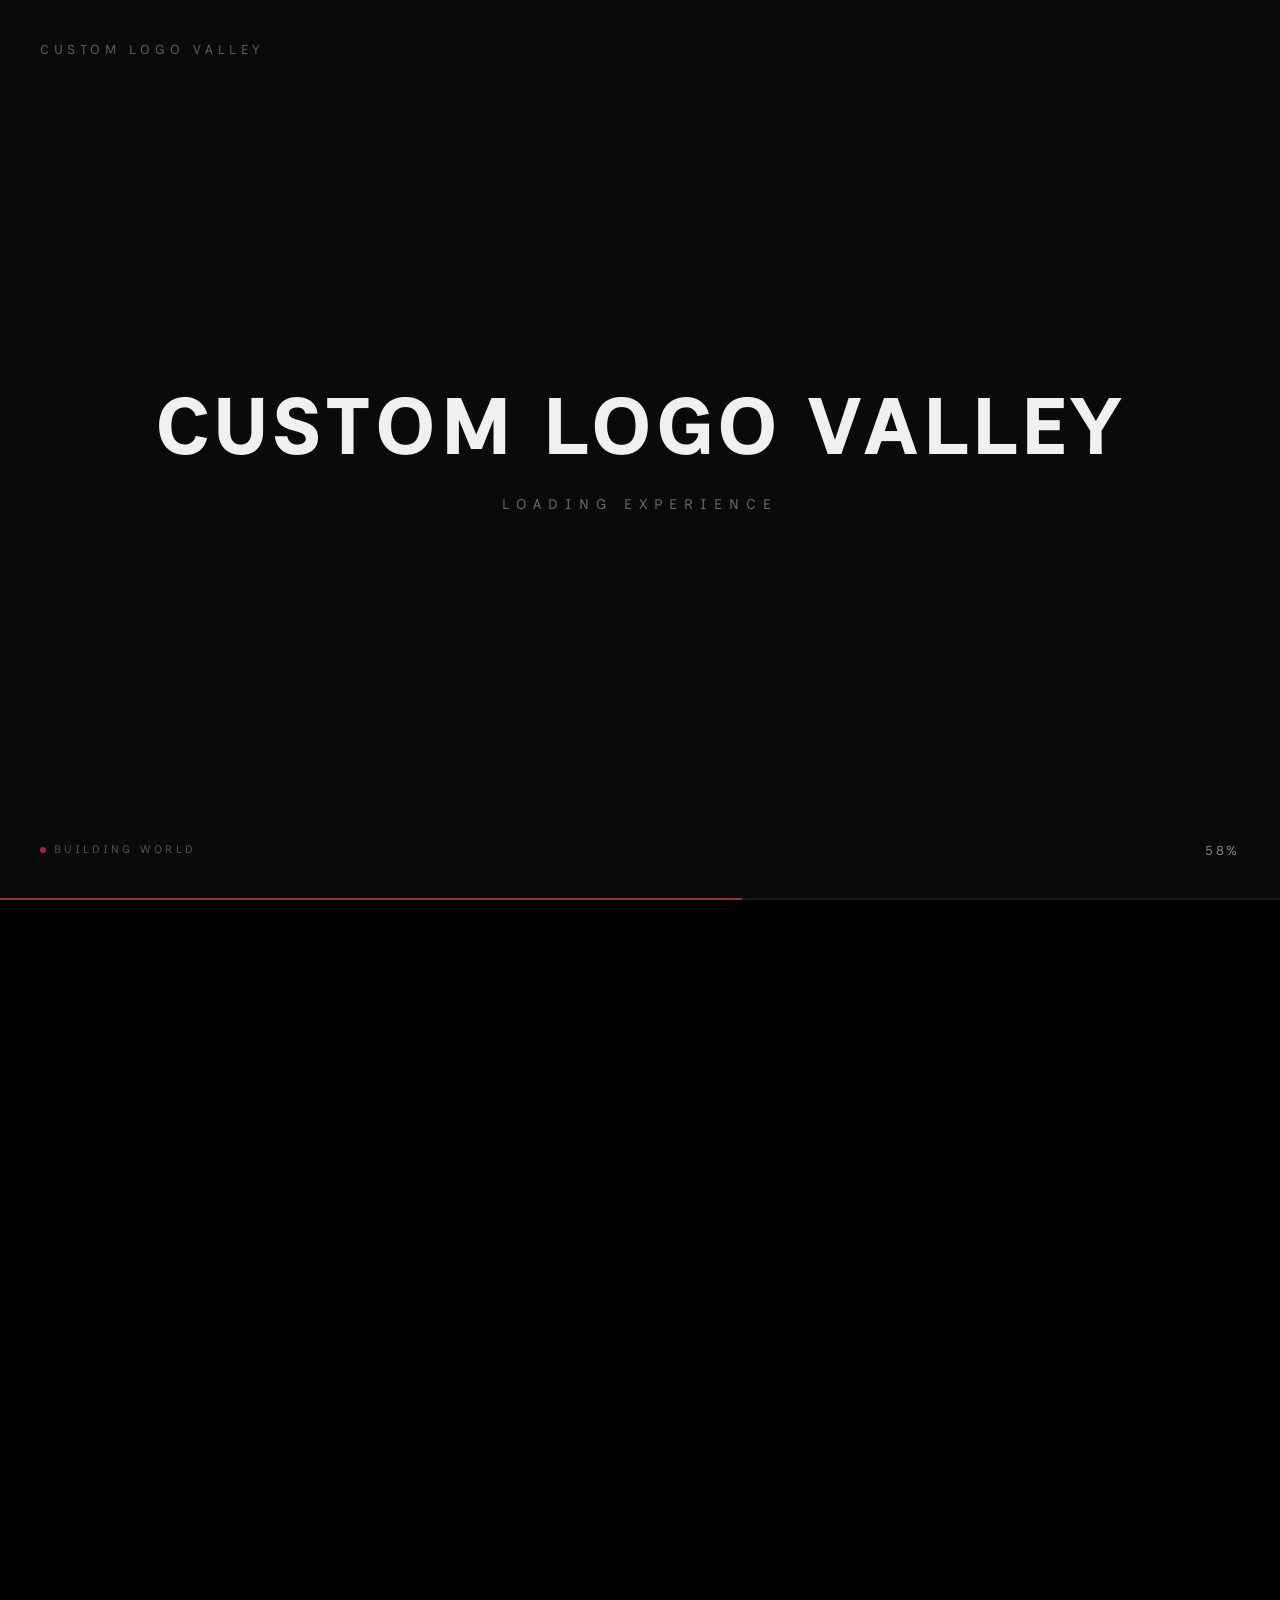
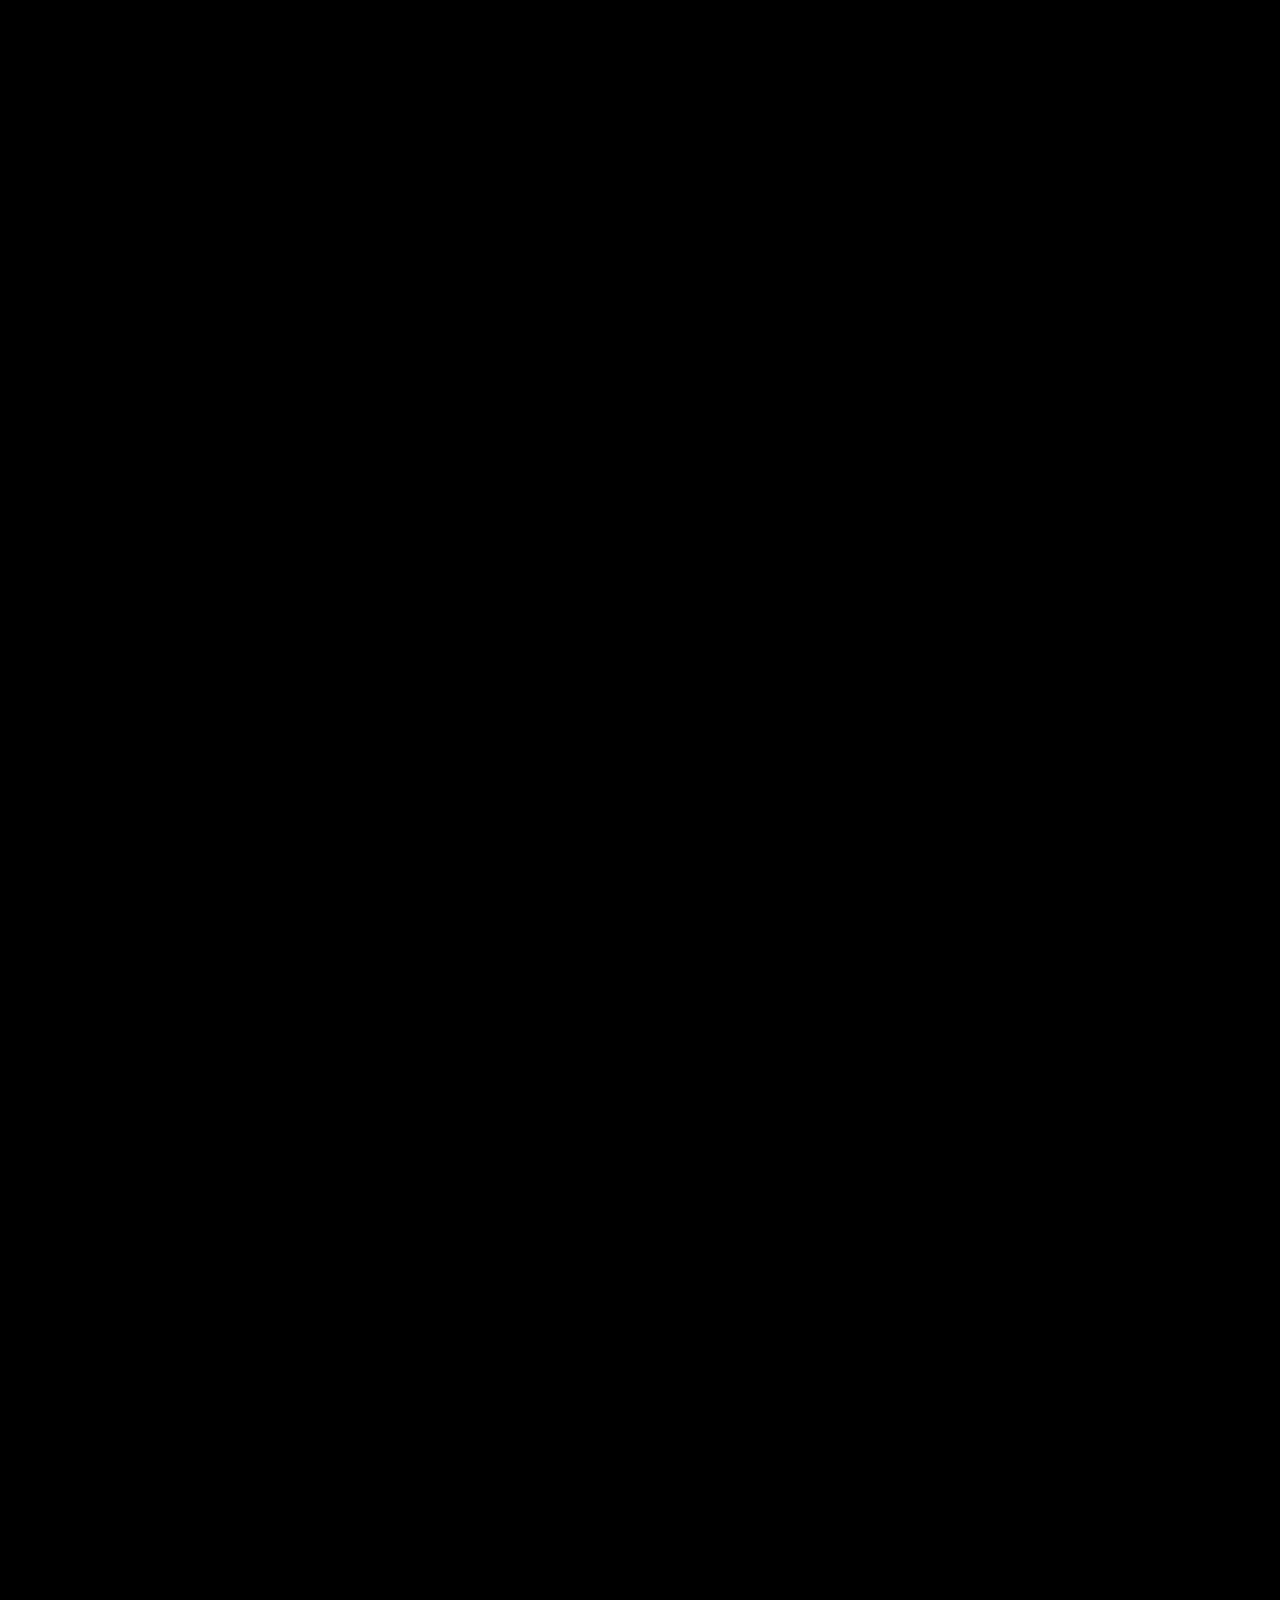
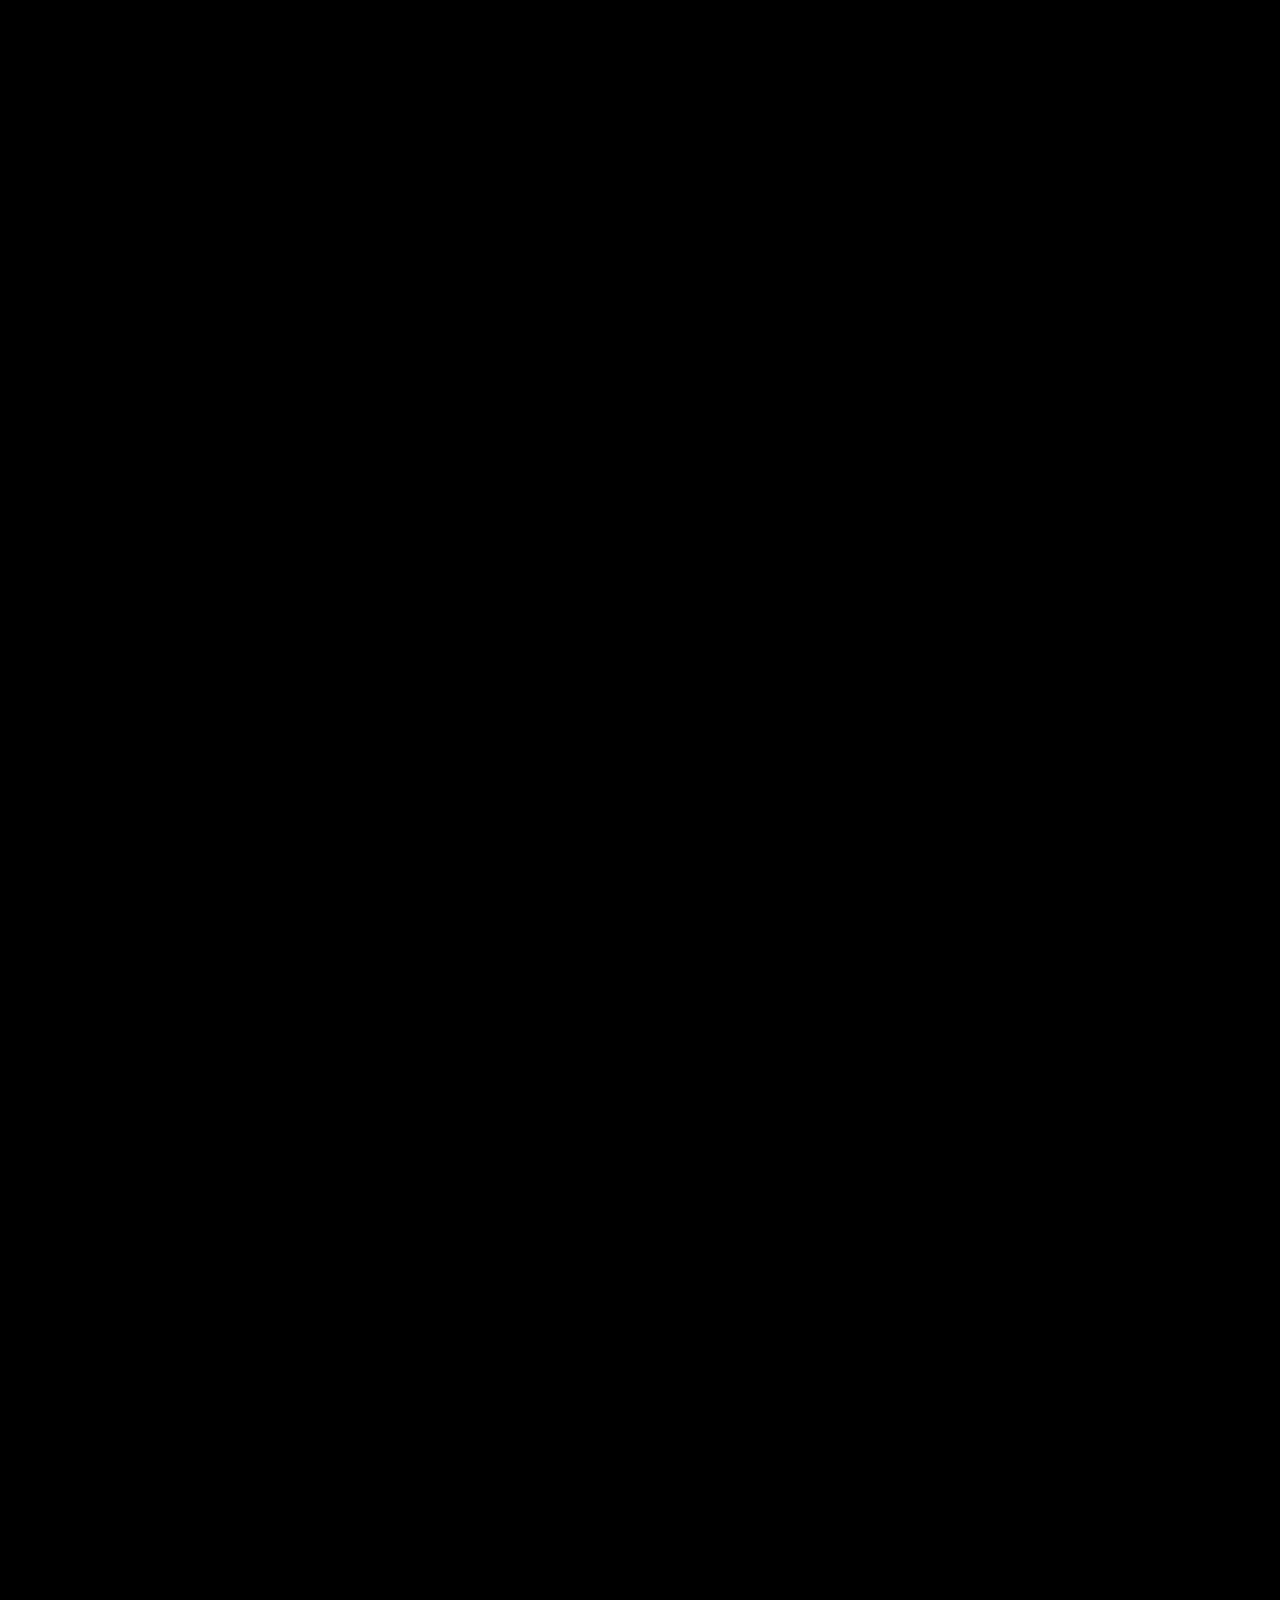
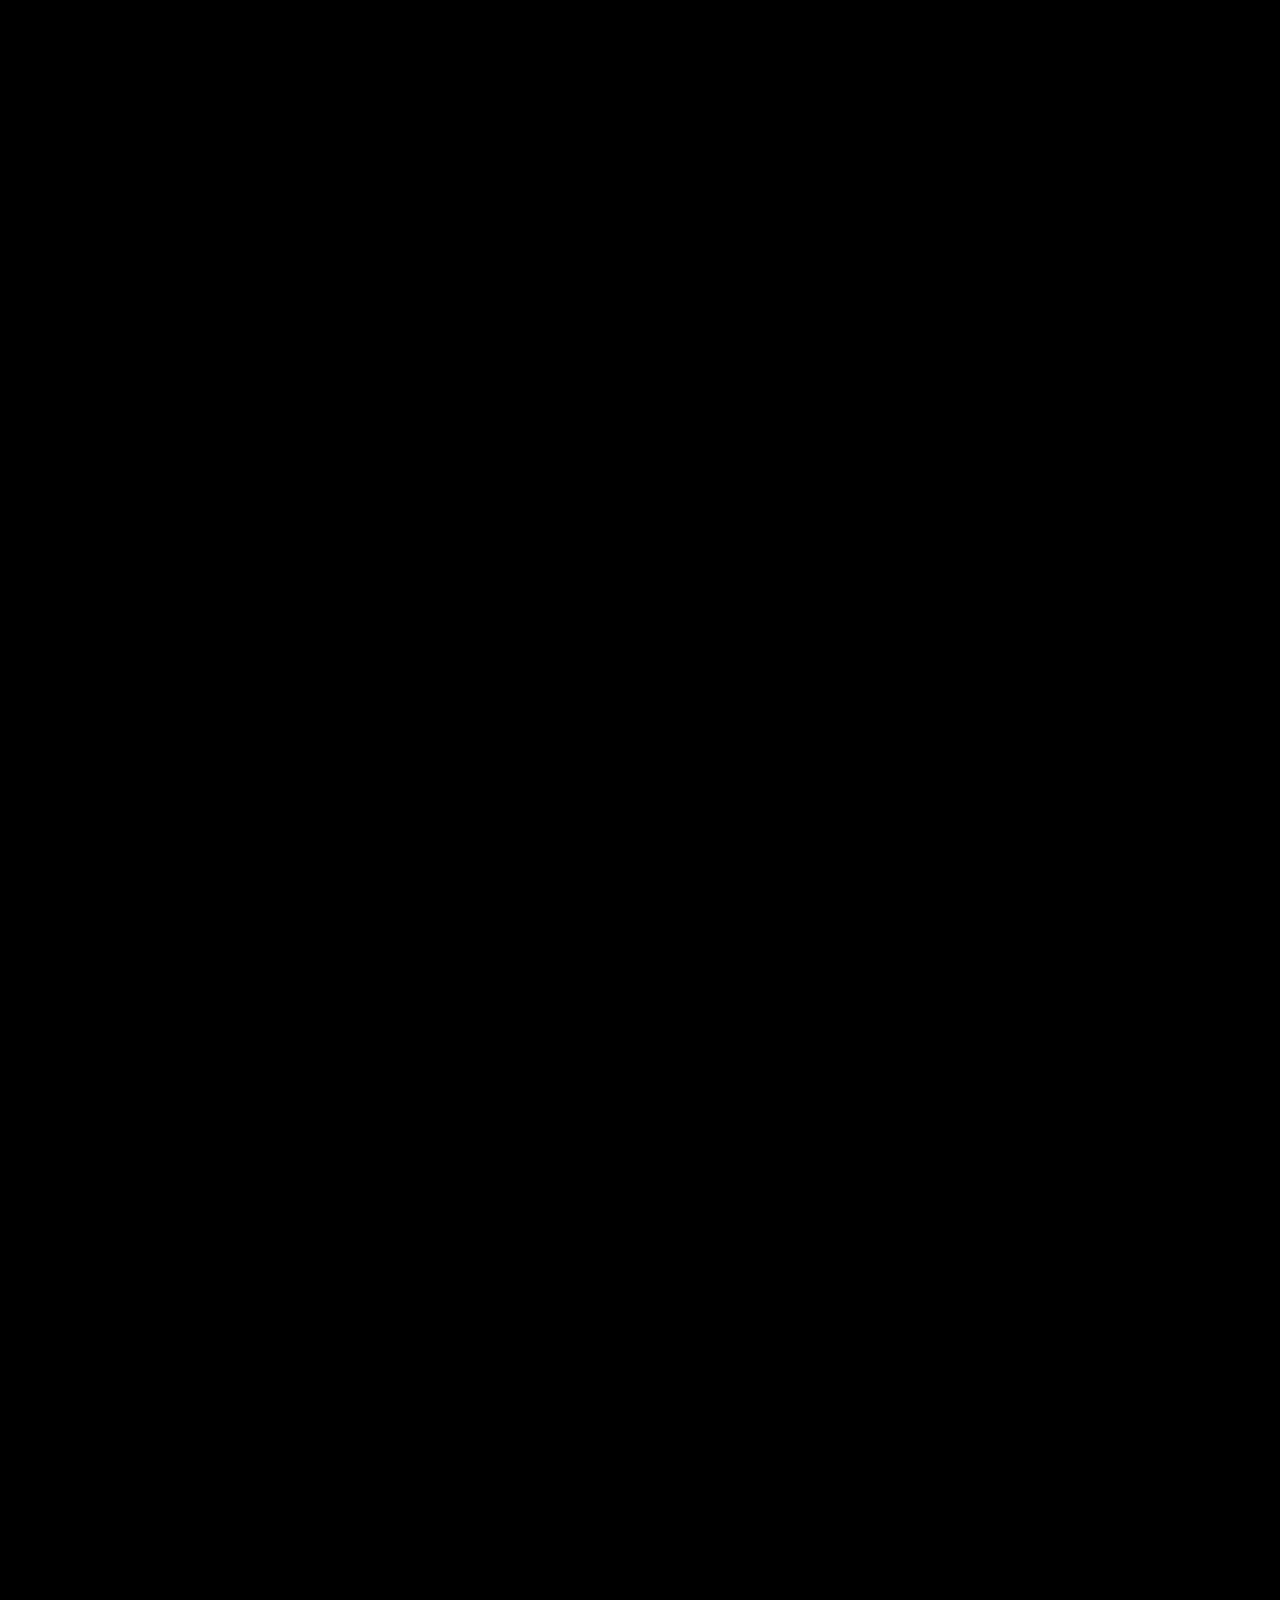
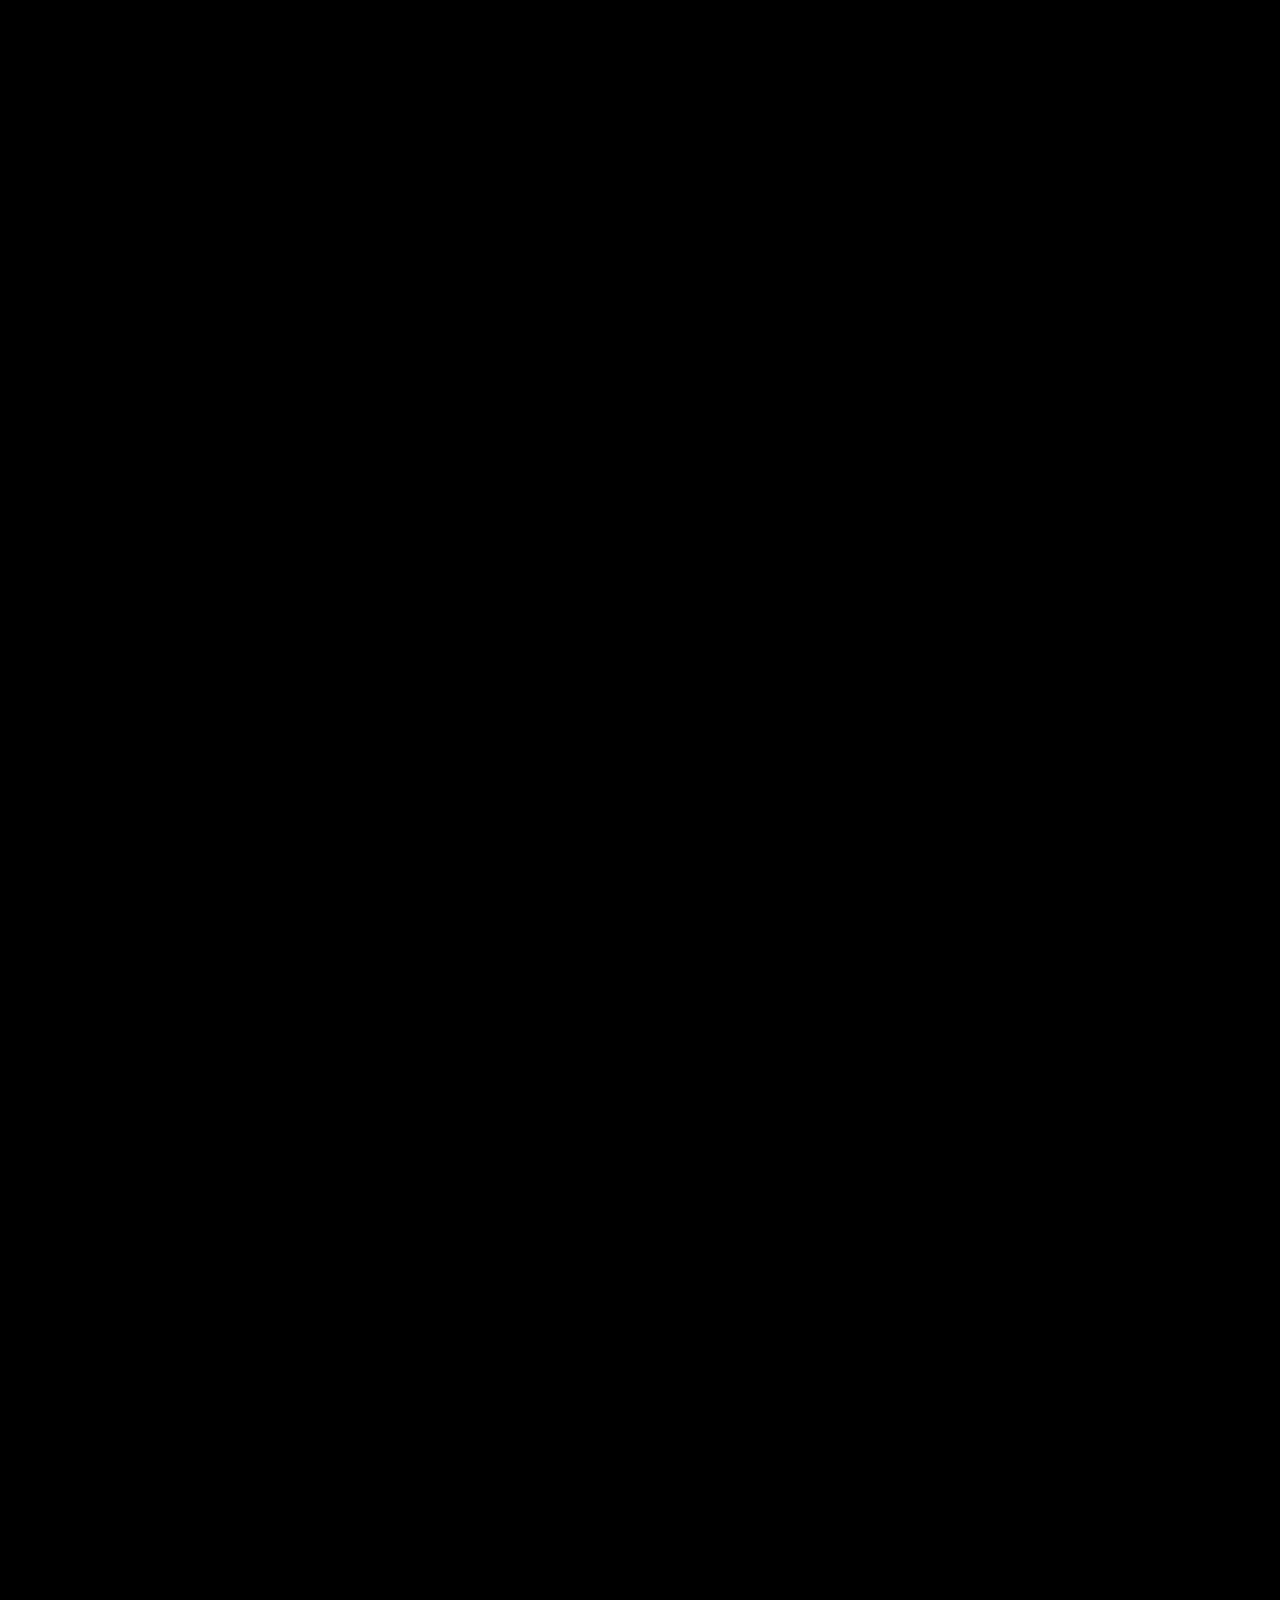
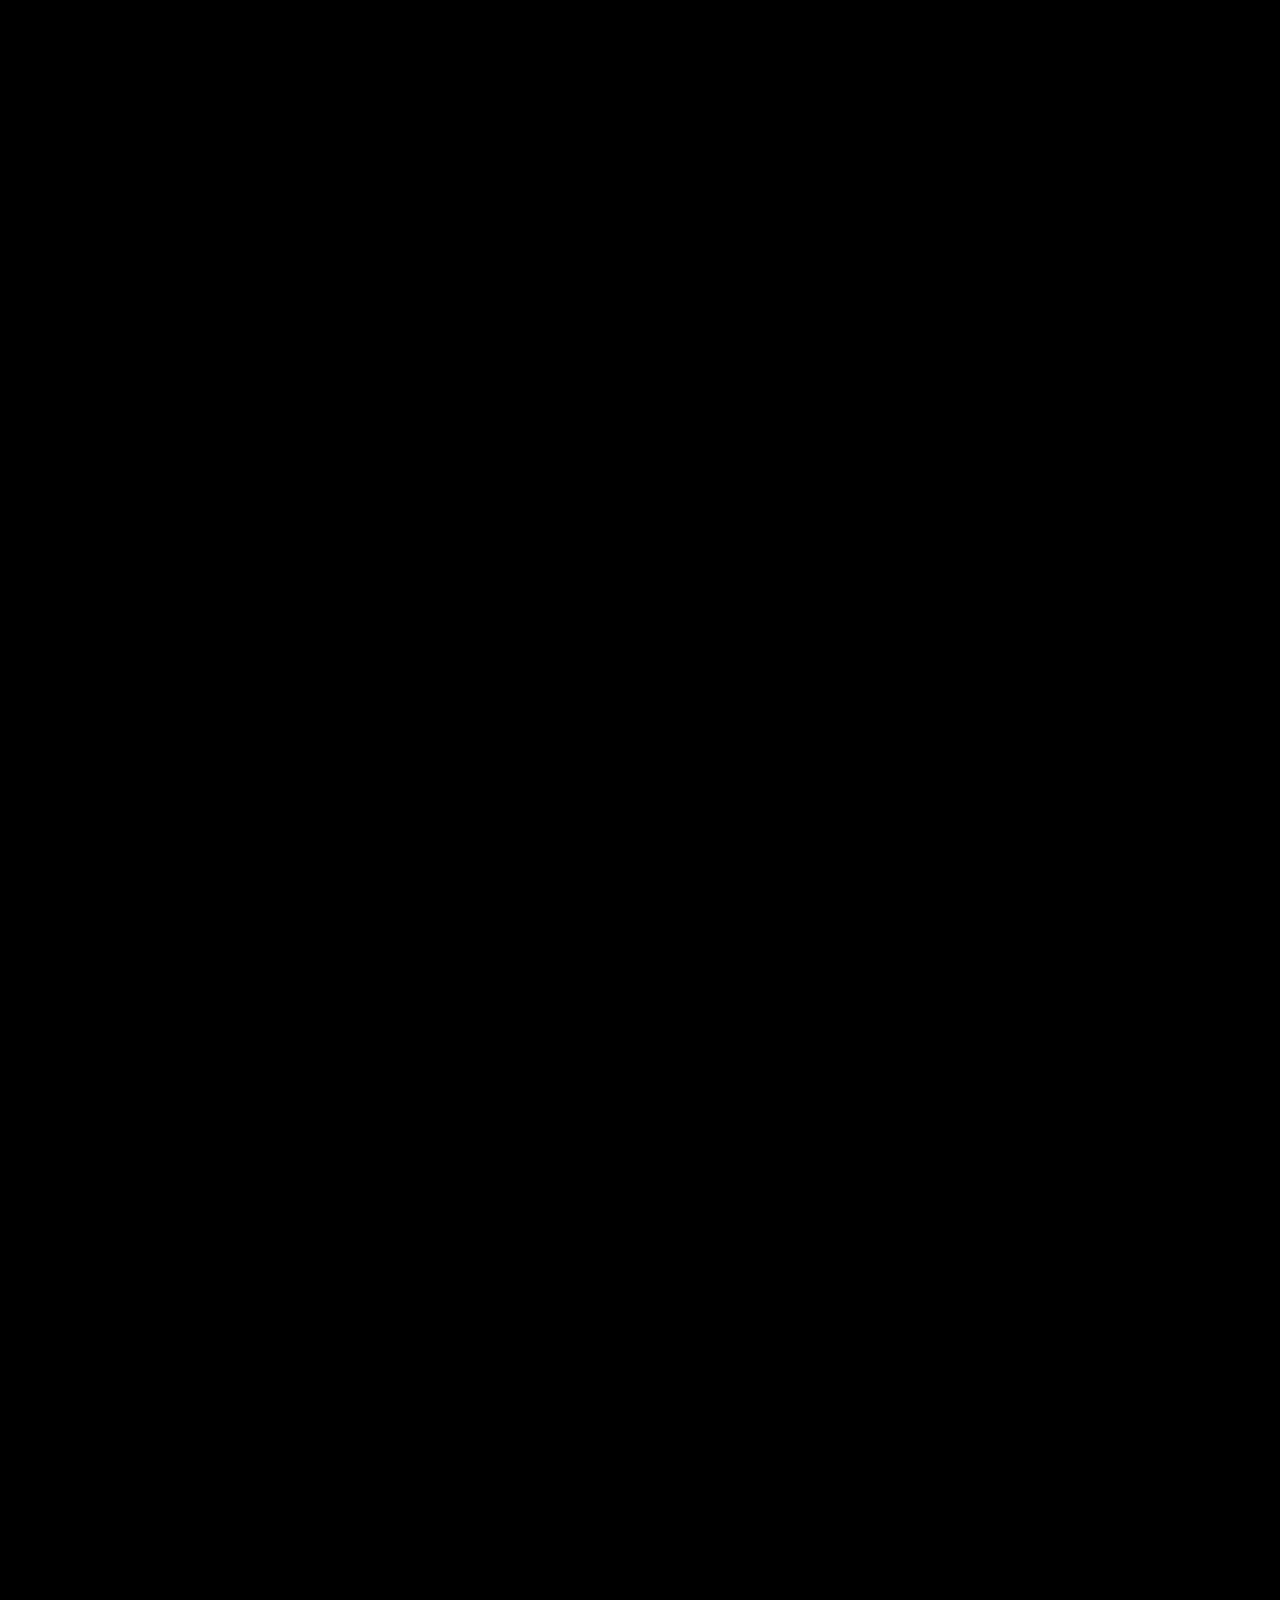
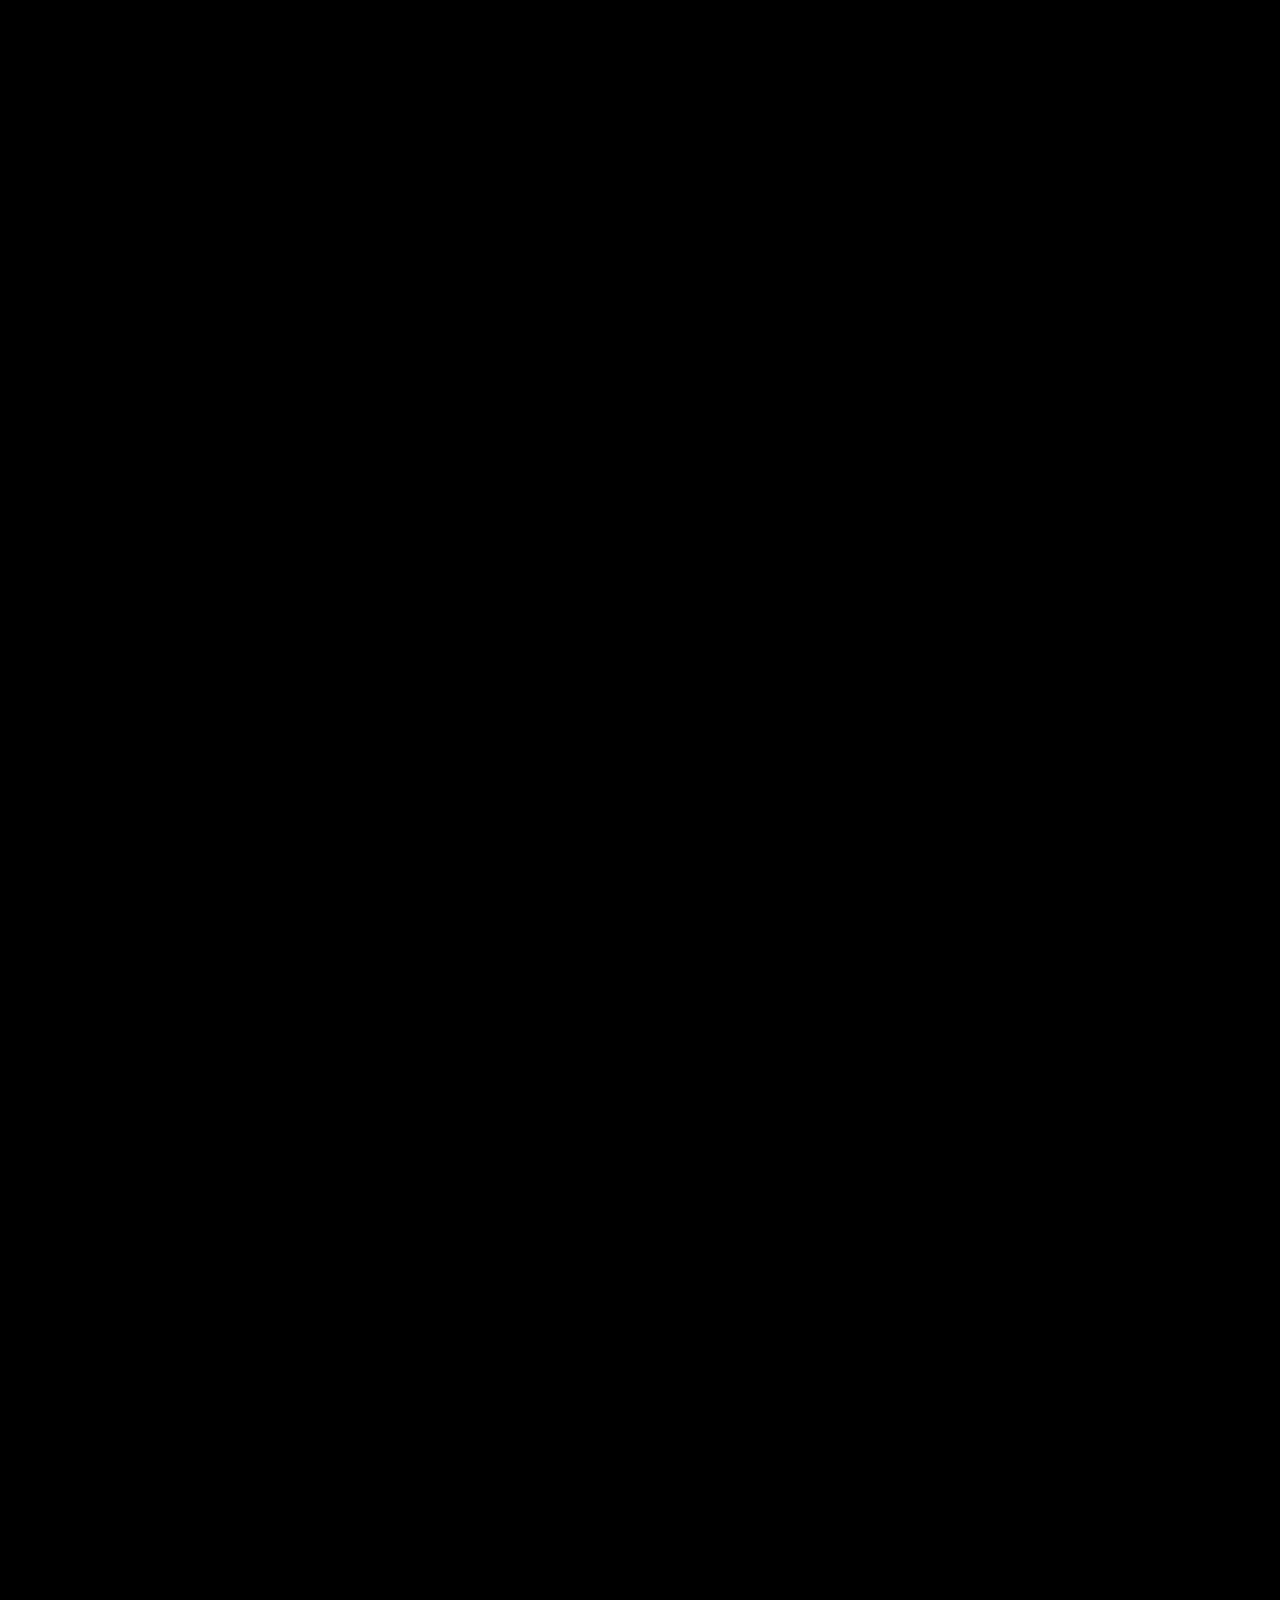
<file: services.html>
<!doctype html>
<html lang="en-GB" prefix="og: https://ogp.me/ns#">

<head>
    <meta charset="UTF-8">
    <meta name="viewport" content="width=device-width, initial-scale=1.0">
    <title>Custom Logo Valley</title>
    <link rel="icon" type="image/png" sizes="32x32" href="assets/images/favicon-32.png">
    <link rel="icon" type="image/png" sizes="48x48" href="assets/images/favicon.png">
    <link rel="apple-touch-icon" href="assets/images/apple-touch-icon.png">
    <link rel="stylesheet" href="assets/css/bootstrap.min.css">
    <link rel="stylesheet" href="assets/css/all.min.css">
    <link rel="stylesheet" href="assets/css/aos.css">
    <link rel="stylesheet" href="assets/css/responcive-menu.css">
    <link rel="stylesheet" href="assets/css/master.min.css">
    <link rel="stylesheet" href="assets/css/loader.css">
    <link rel="stylesheet" href="assets/css/style.css">
</head>

<body>
    <button id="scroll_top" class="scroll-top">
        <i class="fa-solid fa-arrow-up"></i>
    </button>
    <div class="scroll-progress-container">
        <div class="scroll-progress-bar" id="scrollProgressBar"></div>
    </div>
    <!-- LOADER -->
    <div id="loader">
        <div class="loader-brand">Custom Logo Valley</div>

        <div class="loader-name">
            <span class="loader-name-inner">CUSTOM LOGO VALLEY</span>
        </div>

        <div class="loader-tagline">loading experience</div>

        <div class="loader-bottom">
            <div class="loader-label">
                <span class="dot"></span>Initializing
            </div>
            <div class="loader-counter">0%</div>
        </div>

        <div class="loader-progress-wrap">
            <div class="loader-progress-bar" id="progressBar"></div>
        </div>
    </div>
    <div class="wrapper">
        <div class="cursor1"></div>
        <div class="cursor2"></div>
        <div class="cursor" id="client_cursor">Play</div>
        <div class="offcanvas__area">
            <div class="offcanvas__body">
                <div class="offcanvas__left">
                    <div class="offcanvas__logo">
                        <a href="/">
                            <img class="CanvasLogo" src="assets/images/logo/customlogovalley.png" alt="Custom Logo Valley" fetchpriority="high" decoding="async">
                        </a>
                    </div>
                    <div class="offcanvas__links">
                        <ul>
                            <li>
                                <a href="/faqs" class="menu_hover">FAQs</a>
                            </li>
                            <li>
                                <a href="/privacy-policy" class="menu_hover">Privacy Policy</a>
                            </li>
                            <li>
                                <a href="/terms-conditions" class="menu_hover">Term & Conditions</a>
                            </li>
                        </ul>
                    </div>
                    <!-- <div class="offcanvas__search">
                        <a href="javascript:;">
                            <img src="assets/images/Responcive/220x220.png" width="100" height="100" decoding="async" loading="lazy" alt="Best UX Award">
                            <img src="assets/images/Responcive/220x2201.png" width="100" height="100" decoding="async" loading="lazy" alt="Best UI Award">
                            <img src="assets/images/Responcive/220x2202.png" width="100" height="100" decoding="async" loading="lazy" alt="Best Innovation Award">
                        </a>
                    </div> -->
                </div>
                <div class="offcanvas__mid">
                    <div class="offcanvas__menu-wrapper mean-container">
                        <nav class="resp-menu-item offcanvas__menu">
                            <ul class="">
                                <li>
                                    <a href="/work" class="menu_hover">Work</a>
                                </li>
                                <li>
                                    <a href="/services" class="menu_hover">Services</a>
                                </li>
                                <li>
                                    <a href="/agency" class="menu_hover">Agency</a>
                                </li>
                                <li>
                                    <a href="/packages" class="menu_hover">Packages</a>
                                </li>
                                <li>
                                    <a href="/reviews" class="menu_hover">Reviews</a>
                                </li>
                                <li>
                                    <a href="/contact" class="menu_hover">Contact</a>
                                </li>
                            </ul>
                        </nav>
                        <img src="assets/images/Responcive/responcive-bg.png" class="bg-icon" loading="lazy">
                    </div>
                </div>
                <div class="offcanvas__right">
                    <div class="offcanvas__contact">
                        <h3>Get in touch</h3>
                        <div class="info-item">
                            <div class="location-item">
                                <span>Company number</span>
                                <p>17154310</p>
                            </div>
                            <div class="location-item">
                                <span>Call/Text:</span>
                                <a href="tel:+447446846907" class="menu_hover">07446 846907</a>
                                <a href="tel:+447472146427" class="menu_hover">07472 146427</a>
                            </div>
                            <div class="location-item">
                                <span>WhatsApp:</span>
                                <a href="tel:+447737136914" class="menu_hover">07737 136914</a>
                            </div>
                            <div class="location-item">
                                <span>Email:</span>
                                <a href="mailto:info@customlogovalley.com">info@customlogovalley.com</a>
                            </div>
                            <div class="location-item">
                                <span>Sales Office:</span>
                                <p>128 City Road, London, United Kingdom, EC1V 2NX.</p>
                            </div>
                        </div>
                    </div>
                    <!-- <div class="offcanvas__social">
                        <h2 class="web-title">Follow Us</h2>
                        <div class="foot-socials">
                            <ul>
                                <li><a href="Javascript:void(0)" target="_blank"><i class="fab fa-facebook-f"></i></a></li>
                                <li><a href="Javascript:void(0)" target="_blank"><i class="fab fa-instagram"></i></a></li>
                                <li><a href="Javascript:void(0)" target="_blank"><i class="fab fa-linkedin-in"></i></a></li>
                                <li><a href="Javascript:void(0)" target="_blank"><i class="fab fa-twitter"></i></a></li>
                            </ul>
                        </div>
                    </div> -->
                </div>
                <div class="offcanvas__close">
                    <button type="button" id="close_offcanvas">
                        <i class="fa-solid fa-xmark"></i>
                    </button>
                </div>
            </div>
        </div>
        <header class="header">
            <div class="container">
                <div class="row align-items-center">
                    <div class="col-auto header-left">
                        <div class="ham-menu-btn" id="open_offcanvas">
                            <a href="javascript:;">
                                <span></span>
                                <span></span>
                                <span></span>
                            </a>
                        </div>
                    </div>
                    <div class="col header-center">
                        <div class="site-logo text-center">
                            <a href="/">
                                <img loading="lazy" decoding="async" src="assets/images/logo/customlogovalley.png" alt="Custom Logo Valley">
                            </a>
                        </div>
                    </div>
                    <div class="col-auto header-right d-none d-lg-flex">
                        <div class="header-info">
                            <div class="item text-right">
                                <a href="mailto:info@customlogovalley.com">info@customlogovalley.com</a>
                            </div>
                            <div class="item text-right">
                                <a href="tel:+447446846907" class="menu_hover">07446 846907</a>
                            </div>
                        </div>
                    </div>
                </div>
            </div>
        </header>

        <div id="smooth-wrapper">
            <div id="smooth-content">
                <main><section class="solution__area pt-150">
  <div class="container hero-line"></div>
  <div class="solution__wrapper">
    <div class="solution__left">
      <div class="solution__img-1">
        <img loading="lazy" decoding="async" src="assets/images/Agency/who1.jpg" width="435" height="472" alt="Reaserch image">
      </div>
    </div>
    <div class="solution__mid">
      <h1 class="solution__title animation__char_come">Our Services</h1>
      <p>Building exceptional websites and brands with a foundation of strategic insight and visually striking digital design, we aim to make an immediate impression and evoke strong emotions. Explore the comprehensive services offered by our digital creative agency to truly understand our capabilities.</p>
    </div>
    <div class="solution__right">
      <div class="solution__img-3">
        <img loading="lazy" decoding="async" src="assets/images/Agency/who4.webp" width="459" height="414" alt="Meeting room image">
      </div>
    </div>
  </div>
  <div class="container pb-130">
    <div class="row">
      <div class="col-xxl-12">
        <div class="solution__btm">
          <ul>
            <li>Beauty</li>
            <li>Thought</li>
            <li>Impact</li>
          </ul>
        </div>
      </div>
    </div>
  </div>
  <div class="solution__shape">
    <img src="assets/imgs/icon/web-green-circle.webp" alt="Services Green Circle icon" width="41" height="23" class="shape-1" decoding="async" loading="lazy">
    <img src="assets/imgs/icon/black-plus.webp" alt="Services Black Plus icon" width="22" height="20" class="shape-2" decoding="async" loading="lazy">
    <img src="assets/imgs/icon/green-star.webp" alt="Services Green Star icon" width="38" height="38" class="shape-3" decoding="async" loading="lazy">
    <img src="assets/imgs/icon/arrow-white.webp" alt="Services Arrow White icon" width="62" height="110" class="shape-4" decoding="async" loading="lazy">
    <img src="assets/imgs/icon/boxes.webp" alt="Services Boxes icon" width="94" height="93" class="shape-5" decoding="async" loading="lazy">
  </div>
</section>
<section class="service__area-6" style="position: relative;">
  <div class="container">
    <div class="row inherit-row">
      <div class="col-xxl-12">
        <div class="content-wrapper">
          <div class="left-content">
            <ul class="service__list-6">
              <li class="active">
                <a href="#service_1">Creative <br> Web Design </a>
              </li>
              <li>
                <a href="#service_2">Web <br>Development </a>
              </li>
              <li>
                <a href="#service_3">Search <br> Optimisation </a>
              </li>
              <li>
                <a href="#service_4">Logo <br> Design </a>
              </li>
              <li>
                <a href="#service_5">Branding</a>
              </li>
              <li>
                <a href="#service_6">E-Commerce<br> Solutions </a>
              </li>
              <li>
                <a href="#service_7">Motion <br> Graphics </a>
              </li>
              <li>
                <a href="#service_8">Mobile <br> Apps </a>
              </li>
              <li>
                <a href="#service_9">Book <br> Writing And Marketing </a>
              </li>
              <li>
                <a href="#service_10">Web <br> Application </a>
              </li>
            </ul>
          </div>
          <div class="mid-content">
            <div class="service__image">
              <img loading="lazy" decoding="async" src="assets/images/services-images/web%20design.jpg" width="579" height="999" alt="Creative Web design service">
            </div>
            <div class="service__image">
              <img loading="lazy" decoding="async" src="assets/images/services-images/web%20development.jpg" width="579" height="999" alt="Web Development service">
            </div>
            <div class="service__image">
              <img loading="lazy" decoding="async" src="assets/images/services-images/seo.jpg" width="579" height="999" alt="Search Engine Optimisation service">
            </div>
            <div class="service__image">
              <img loading="lazy" decoding="async" src="assets/images/services-images/logo%20design.jpg" width="579" height="999" alt="Search Engine Optimisation service">
            </div>
            <div class="service__image">
              <img loading="lazy" decoding="async" src="assets/images/services-images/branding.jpg" width="579" height="999" alt="Search Engine Optimisation service">
            </div>
            <div class="service__image">
              <img loading="lazy" decoding="async" src="assets/images/services-images/ecommerce.jpg" width="579" height="999" alt="Search Engine Optimisation service">
            </div>
            <div class="service__image">
              <img loading="lazy" decoding="async" src="assets/images/services-images/motion%20graphic.jpg" width="579" height="999" alt="Search Engine Optimisation service">
            </div>
            <div class="service__image">
              <img loading="lazy" decoding="async" src="assets/images/services-images/mobile%20app.jpg" width="579" height="999" alt="Search Engine Optimisation service">
            </div>
            <div class="service__image">
              <img loading="lazy" decoding="async" src="assets/images/services-images/book%20writing.jpg" width="579" height="999" alt="Search Engine Optimisation service">
            </div>
            <div class="service__image">
              <img loading="lazy" decoding="async" src="assets/images/services-images/web-application.jpg" width="579" height="999" alt="Search Engine Optimisation service">
            </div>
          </div>
          <div class="right-content">
            <div class="service__items-6">
              <div class="service__item-6 has__service_animation" id="service_1" data-secid="1">
                <div class="image-tab">
                  <img loading="lazy" decoding="async" src="assets/images/services-images/web%20design.jpg" alt="Creative Web design service">
                </div>
                <div class="animation__service_page">
                  <h2 class="service__title-6">Creative Web design</h2>
                  <p>Elevate your brand's online presence with a Bespoke website that enhances engagement and delivers a creative return on investment.</p>
                  <ul>
                    <li>+ Research</li>
                    <li>+ UI / UX</li>
                    <li>+ Bespoke Design</li>
                    <li>+ Analytics Integration</li>
                    <li>+ Website Training</li>
                  </ul>
                  <div class="btn_wrapper">
                    <a href="javascript:;" class="wc-btn-secondary btn-item btn-hover">
                      <span></span>Learn More <i class="fa-solid fa-arrow-right"></i>
                    </a>
                  </div>
                </div>
              </div>
              <div class="service__item-6" id="service_2" data-secid="2">
                <div class="image-tab">
                  <img loading="lazy" decoding="async" src="assets/images/services-images/web%20development.jpg" alt="Web Development service">
                </div>
                <div class="animation__service_page">
                  <h2 class="service__title-6">Web Development</h2>
                  <p>We'll tailor your website to meet your unique requirements, integrating custom features to enhance its speed and security.</p>
                  <ul>
                    <li>+ Next.js</li>
                    <li>+ Laravel</li>
                    <li>+ WordPress</li>
                    <li>+ Payment Integration </li>
                    <li>+ CRM Integration</li>
                    <li>+ Code Optimisation</li>
                  </ul>
                  <div class="btn_wrapper">
                    <a href="javascript:;" class="wc-btn-secondary btn-item btn-hover">
                      <span></span>Learn More <i class="fa-solid fa-arrow-right"></i>
                    </a>
                  </div>
                </div>
              </div>
              <div class="service__item-6" id="service_3" data-secid="3">
                <div class="image-tab">
                  <img loading="lazy" decoding="async" src="assets/images/services-images/seo.jpg" alt="Search Engine Optimisation service">
                </div>
                <div class="animation__service_page">
                  <h2 class="service__title-6">Search Engine Optimisation ( SEO ) </h2>
                  <p>Boasting a history of transformative outcomes, our marketing specialists craft seo campaigns that engage and persuade with remarkable effectiveness.</p>
                  <ul>
                    <li>+ Reaserch & Analysis</li>
                    <li>+ On-Page SEO Optimisation</li>
                    <li>+ Off-Page SEO Optimisation</li>
                    <li>+ Technical SEO Optimisation</li>
                    <li>+ Local SEO Optimisation</li>
                  </ul>
                  <div class="btn_wrapper">
                    <a href="javascript:;" class="wc-btn-secondary btn-item btn-hover">
                      <span></span>Learn More <i class="fa-solid fa-arrow-right"></i>
                    </a>
                  </div>
                </div>
              </div>
              <div class="service__item-6" id="service_4" data-secid="4">
                <div class="image-tab">
                  <img loading="lazy" decoding="async" src="assets/images/services-images/logo%20design.jpg" alt="Search Engine Optimisation service">
                </div>
                <div class="animation__service_page">
                  <h2 class="service__title-6">Modern Logo Design</h2>
                  <p>Custom Logo Valley can assist you in creating the best logo design for your business. You work alongside professional designers to build a logo that stands for what your business represents.</p>
                  <ul>
                    <li>+ Professional designers�all rated and reviewed</li>
                    <li>+ Dozens of design concepts to explore</li>
                    <li>+ A custom logo in just hours</li>
                    <li>+ 100% money-back guarantee</li>
                  </ul>
                  <div class="btn_wrapper">
                    <a href="javascript:;" class="wc-btn-secondary btn-item btn-hover">
                      <span></span>Learn More <i class="fa-solid fa-arrow-right"></i>
                    </a>
                  </div>
                </div>
              </div>
              <div class="service__item-6" id="service_5" data-secid="5">
                <div class="image-tab">
                  <img loading="lazy" decoding="async" src="assets/images/services-images/branding.jpg" alt="Search Engine Optimisation service">
                </div>
                <div class="animation__service_page">
                  <h2 class="service__title-6">Website Marketing And Branding</h2>
                  <p>Working with a professional designer to codify font, color and style choices can sure make it look good.</p>
                  <ul>
                    <li>+ Review portfolios and request quotes</li>
                    <li>+ Dozens of effective design concepts to choose from</li>
                    <li>+ Full copyrights and production-ready files</li>
                    <li>+ Effective marketing Strategies targeted for ROI generation</li>
                    <li>+ 100% money-back guarantee</li>
                  </ul>
                  <div class="btn_wrapper">
                    <a href="javascript:;" class="wc-btn-secondary btn-item btn-hover">
                      <span></span>Learn More <i class="fa-solid fa-arrow-right"></i>
                    </a>
                  </div>
                </div>
              </div>
              <div class="service__item-6" id="service_6" data-secid="6">
                <div class="image-tab">
                  <img loading="lazy" decoding="async" src="assets/images/services-images/ecommerce.jpg" alt="Search Engine Optimisation service">
                </div>
                <div class="animation__service_page">
                  <h2 class="service__title-6">Ecommerce Shop Development</h2>
                  <p>Our professionally designed e-commerce sites are backed by the latest technological trends, include built-in SEO optimization, are simple to upgrade, and allow your consumers to complete transactions quickly.</p>
                  <ul>
                    <li>+ Increased Conversion Rates</li>
                    <li>+ Protection of Payment</li>
                    <li>+ Excellent user interface and overall experience</li>
                    <li>+ Website compatibility on all smart devices</li>
                  </ul>
                  <div class="btn_wrapper">
                    <a href="javascript:;" class="wc-btn-secondary btn-item btn-hover">
                      <span></span>Learn More <i class="fa-solid fa-arrow-right"></i>
                    </a>
                  </div>
                </div>
              </div>
              <div class="service__item-6" id="service_7" data-secid="7">
                <div class="image-tab">
                  <img loading="lazy" decoding="async" src="assets/images/services-images/motion%20graphic.jpg" alt="Search Engine Optimisation service">
                </div>
                <div class="animation__service_page">
                  <h2 class="service__title-6">Stunning Narrative Video</h2>
                  <p>With our Motion Design services, get your ads, movie title sequences, and short films designed to show your customers what your business stands for</p>
                  <ul>
                    <li>+ 78975+ Seconds Rendered</li>
                    <li>+ 100% Unique Storyboarding</li>
                    <li>+ Full Copyrights and Production-ready Files</li>
                  </ul>
                  <div class="btn_wrapper">
                    <a href="javascript:;" class="wc-btn-secondary btn-item btn-hover">
                      <span></span>Learn More <i class="fa-solid fa-arrow-right"></i>
                    </a>
                  </div>
                </div>
              </div>
              <div class="service__item-6" id="service_8" data-secid="8">
                <div class="image-tab">
                  <img loading="lazy" decoding="async" src="assets/images/services-images/mobile%20app.jpg" alt="Search Engine Optimisation service">
                </div>
                <div class="animation__service_page">
                  <h2 class="service__title-6">Mobile App</h2>
                  <p>Our custom Mobile app development service includes building realistic mobile apps across various platforms, including iOS, Android, Wearables, and many more.</p>
                  <ul>
                    <li>+ Develop MVP for startups</li>
                    <li>+ User-centric app designs</li>
                    <li>+ Full copyright and production-ready files</li>
                  </ul>
                  <div class="btn_wrapper">
                    <a href="javascript:;" class="wc-btn-secondary btn-item btn-hover">
                      <span></span>Learn More <i class="fa-solid fa-arrow-right"></i>
                    </a>
                  </div>
                </div>
              </div>
              <div class="service__item-6" id="service_9" data-secid="9">
                <div class="image-tab">
                  <img loading="lazy" decoding="async" src="assets/images/services-images/book%20writing.jpg" alt="Search Engine Optimisation service">
                </div>
                <div class="animation__service_page">
                  <h2 class="service__title-6">Writing, Editing, Publishing & Marketing Solutions!</h2>
                  <p>We have a track record of delivering thousands of successful publications meticulously written, edited, designed and published. Many of the published works we have done for our clients have created a buzz in the literary sphere and ranked among the best sellers.</p>
                  <ul>
                    <li>+ Award Winning Writers</li>
                    <li>+ Professional Editing Services</li>
                    <li>+ Over 2200+ Happy Customers</li>
                    <li>+ Full copyright and production ready files</li>
                    <li>+ Unique Marketing Strategy</li>
                  </ul>
                  <div class="btn_wrapper">
                    <a href="javascript:;" class="wc-btn-secondary btn-item btn-hover">
                      <span></span>Learn More <i class="fa-solid fa-arrow-right"></i>
                    </a>
                  </div>
                </div>
              </div>
              <div class="service__item-6" id="service_10" data-secid="10">
                <div class="image-tab">
                  <img loading="lazy" decoding="async" src="assets/images/services-images/web-application.jpg" alt="Search Engine Optimisation service">
                </div>
                <div class="animation__service_page">
                  <h2 class="service__title-6">Web Application </h2>
                  <p>We build world-class web application across different platforms including iOS, Android, and wearable.</p>
                  <ul>
                    <li>+ We help startups develop their MVP</li>
                    <li>+ Unique and user centric designs</li>
                    <li>+ Full copyright and production ready files.</li>
                  </ul>
                  <div class="btn_wrapper">
                    <a href="javascript:;" class="wc-btn-secondary btn-item btn-hover">
                      <span></span>Learn More <i class="fa-solid fa-arrow-right"></i>
                    </a>
                  </div>
                </div>
              </div>
            </div>
          </div>
        </div>
      </div>
    </div>
  </div>
  <div class="line-shape-img one">
    <img loading="lazy" decoding="async" src="assets/images/line-shape.png" alt="Shape Image">
  </div>
  <div class="line-shape-img two">
    <img loading="lazy" decoding="async" src="assets/images/line-shape.png" alt="Shape Image">
  </div>
</section>
<section class="cta__area">
  <div class="container line pt-100 pb-110 no-p">
    <div class="line-3"></div>
    <div class="row">
      <div class="col-xxl-12">
        <div class="cta__content">
          <p class="cta__sub-title">Work with us</p>
          <h3 class="cta__title title-anim">We would love to hear more about your project</h3>
          <div class="btn_wrapper">
            <a href="/contact" class="wc-btn-primary btn-item btn-hover">
              <span></span>Let�s talk <i class="fa-solid fa-arrow-right"></i>
            </a>
          </div>
        </div>
      </div>
    </div>
  </div>
</section>
</main>
<!-- Start Footer -->

<footer class="footer">

    <div class="suppor-center">
        <span>SUPPORT CENTER</span>
    </div>
    <div class="bg-img footer__top">
        <img loading="lazy" decoding="async" src="assets/images/Landing/Rectangle%2050.png" alt="">
    </div>
    <div class="container">
        <div class="row">
            <div class="col-lg-5 col-md-8 col-12">
                <div class="site-logo">
                    <a href="/">
                        <img loading="lazy" decoding="async" src="assets/images/logo/customlogovalley.png" alt="Custom Logo Valley">
                    </a>
                    <p>Our team specialises in various services, including website design and development, branding, and digital marketing. We create responsive, search engine-friendly websites that make an immediate impact, engage users, and effectively position your brand.</p>
                </div>
                <div class="trusted-by">
                    <div class="img"><a href="https://maps.app.goo.gl/zXF4bQwkRv3yxSp9A" target="_blank" rel="noopener noreferrer"><img loading="lazy" decoding="async" src="assets/images/Landing/Group2.png" alt="Google Partner"></a></div>
                    <div class="img img--designrush"><img loading="lazy" decoding="async" src="assets/images/footericon.png" alt="DesignRush Accredited Agency"></div>
                    <div class="img"><a href="https://www.bark.com/en/us/company/custom-logo-valley/vn1eqV/" target="_blank" rel="noopener noreferrer"><img loading="lazy" decoding="async" src="assets/images/Landing/image3.png" alt="Bark"></a></div>
                    <div class="img img--trustpilot"><a href="https://www.trustpilot.com/review/customlogovalley.com" target="_blank" rel="noopener noreferrer"><img loading="lazy" decoding="async" src="assets/images/trustpilot.png" alt="Trustpilot"></a></div>
                </div>
            </div>
            <div class="col-lg-3 col-md-6 col-12">
                <div class="info-item">
                    <span>Information</span>
                    <ul>
                        <li><a href="/" class="menu_hover">Home</a></li>
                        <li>
                            <a href="/work" class="menu_hover">Work</a>
                        </li>
                        <li>
                            <a href="/services" class="menu_hover">Services</a>
                        </li>
                        <li>
                            <a href="/agency" class="menu_hover">Agency</a>
                        </li>
                        <li>
                            <a href="/packages" class="menu_hover">Packages</a>
                        </li>
                        <li>
                            <a href="/reviews" class="menu_hover">Reviews</a>
                        </li>
                        <li>
                            <a href="/contact" class="menu_hover">Contact</a>
                        </li>
                    </ul>
                </div>
            </div>
            <div class="col-lg-4 col-md-6 col-12">
                <div class="info-item">
                    <span>Contact Us</span>
                    <div class="location-item">
                        <span>Company number</span>
                        <p>17154310</p>
                    </div>
                    <div class="location-item">
                        <span>Call/Text:</span>
                        <a href="tel:+447446846907" class="menu_hover">07446 846907</a>
                        <a href="tel:+447472146427" class="menu_hover">07472 146427</a>
                    </div>
                    <div class="location-item">
                        <span>WhatsApp:</span>
                        <a href="tel:+447737136914" class="menu_hover">07737 136914</a>
                    </div>
                    <div class="location-item">
                        <span>Email:</span>
                        <a href="mailto:info@customlogovalley.com">info@customlogovalley.com</a>
                    </div>
                    <div class="location-item">
                        <span>Sales Office:</span>
                        <p>128 City Road, London, United Kingdom, EC1V 2NX</p>
                    </div>
                </div>
            </div>
        </div>
    </div>
    <div class="footer-bottom">
        <div class="container">
            <div class="col-lg-12">
                <span>2026 Custom Logo Valley.<br>All Rights Reserved.</span>
            </div>
        </div>
    </div>
</footer>
</div>
</div>
<!-- End Footer -->
</div>

<!-- Modal 1 -->
<div class="modal__testimonial" id="modal_testimonial">
    <div class="modal__testimonial-content">
        <span class="modal__close" id="modal_close">
            <i class="fa-solid fa-xmark"></i>
        </span>
        <div class="container padding-50">
            <p>Our special thanks go out to Custom Logo Valley for their fantastic work in building our new website. The team of DESIGN WONDERS, known for their quick and effective efforts, has delivered a project that exceeded our expectations. Their devotion and professionalism were on display over the eight-week course, where they thoroughly redesigned our website, refurbished our logo, and incorporated top of the line CRM software. </p>
        </div>
    </div>
</div>
<!-- Modal 2 -->
<div class="modal__testimonial" id="modal_testimonial2">
    <div class="modal__testimonial-content">
        <span class="modal__close" id="modal_close2"><i class="fa-solid fa-xmark"></i>
        </span>
        <div class="container padding-50">
            <p>We approached Custom Logo Valley for the proposal of re-doing our website. Our requirements were specific: we aimed for a modern, mobile-compatible design that would enable us to update our content easily. Custom Logo Valley team met the challenge and provided a solution that ideally met the requirements established by our need for creativity and functionality. We are delighted with the outcomes and highly recommend DESIGN WONDERS, particularly for their web design and development specialisation.</p>
        </div>
    </div>
</div>
<!-- Modal 3 -->
<div class="modal__testimonial" id="modal_testimonial3">
    <div class="modal__testimonial-content">
        <span class="modal__close" id="modal_close3">
            <i class="fa-solid fa-xmark"></i>
        </span>
        <div class="container padding-50">
            <p>I would like to share my experience with this company. We were looking for a company who could build for us a bespoke website for a long time. We are impressed with the outcome and professional team who made this a reality. Thank you very much for that! We would recommend Custom Logo Valley for everyone.</p>
        </div>
    </div>
</div>
<!-- Modal 4 -->
<div class="modal__testimonial" id="modal_testimonial4">
    <div class="modal__testimonial-content">
        <span class="modal__close" id="modal_close4">
            <i class="fa-solid fa-xmark"></i>
        </span>
        <div class="container padding-50">
            <p>Custom Logo Valley delivered exactly what we were looking for. The website is sleek, fast, and perfectly aligned with our brand. The whole process was smooth and professional.</p>
        </div>
    </div>
</div>



<script src="assets/js/jquery-3.6.0.min.js"></script>
<script src="assets/js/gsap.min.js"></script>
<script src="assets/js/ScrollTrigger.min.js"></script>
<script src="assets/js/ScrollToPlugin.min.js"></script>
<script src="assets/js/ScrollSmoother.min.js"></script>
<script src="assets/js/SplitText.min.js"></script>
<script src="assets/js/chroma.min.js"></script>
<script src="assets/js/loader.js"></script>
<script src="assets/js/bootstrap.bundle.min.js" defer></script>
<script src="assets/js/theme.js" defer></script>
<script src="assets/js/main.min.js" defer></script>
<script src="assets/js/aos.js" defer></script>
</body></html>
</file>
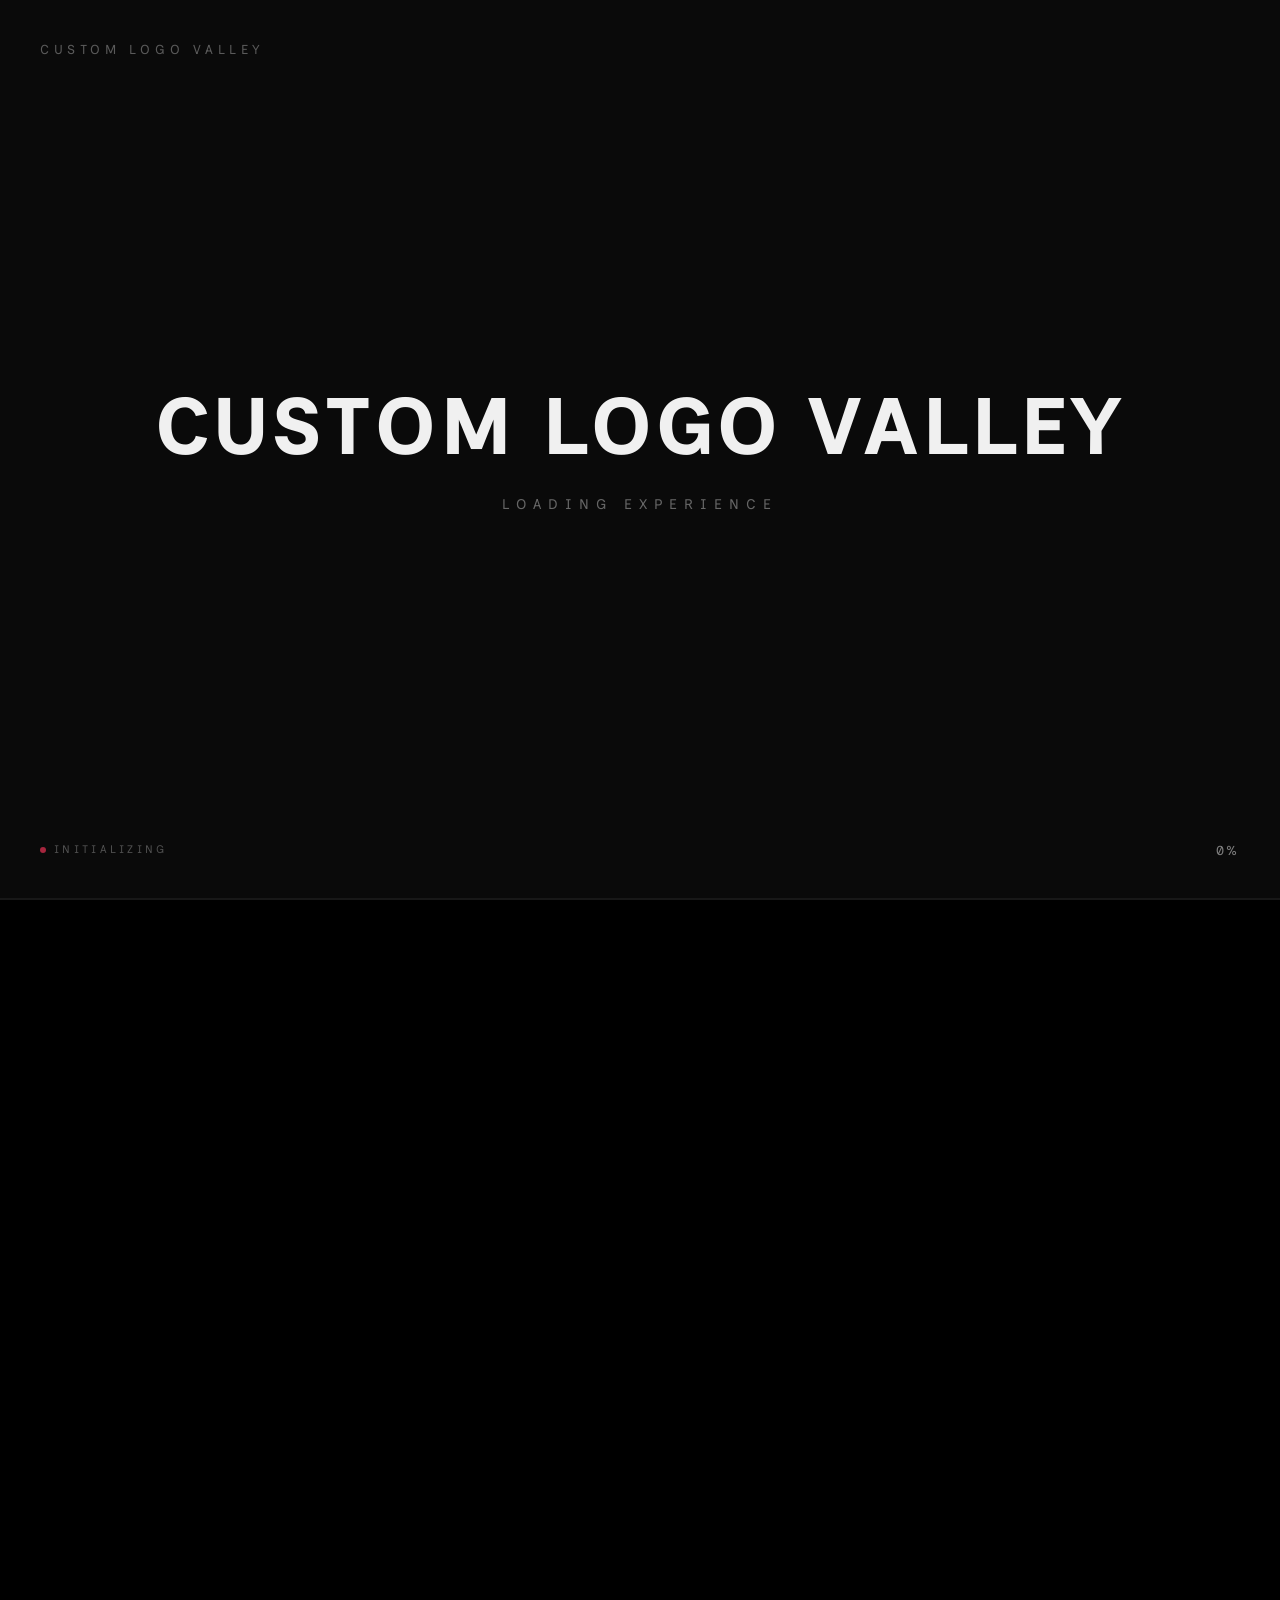
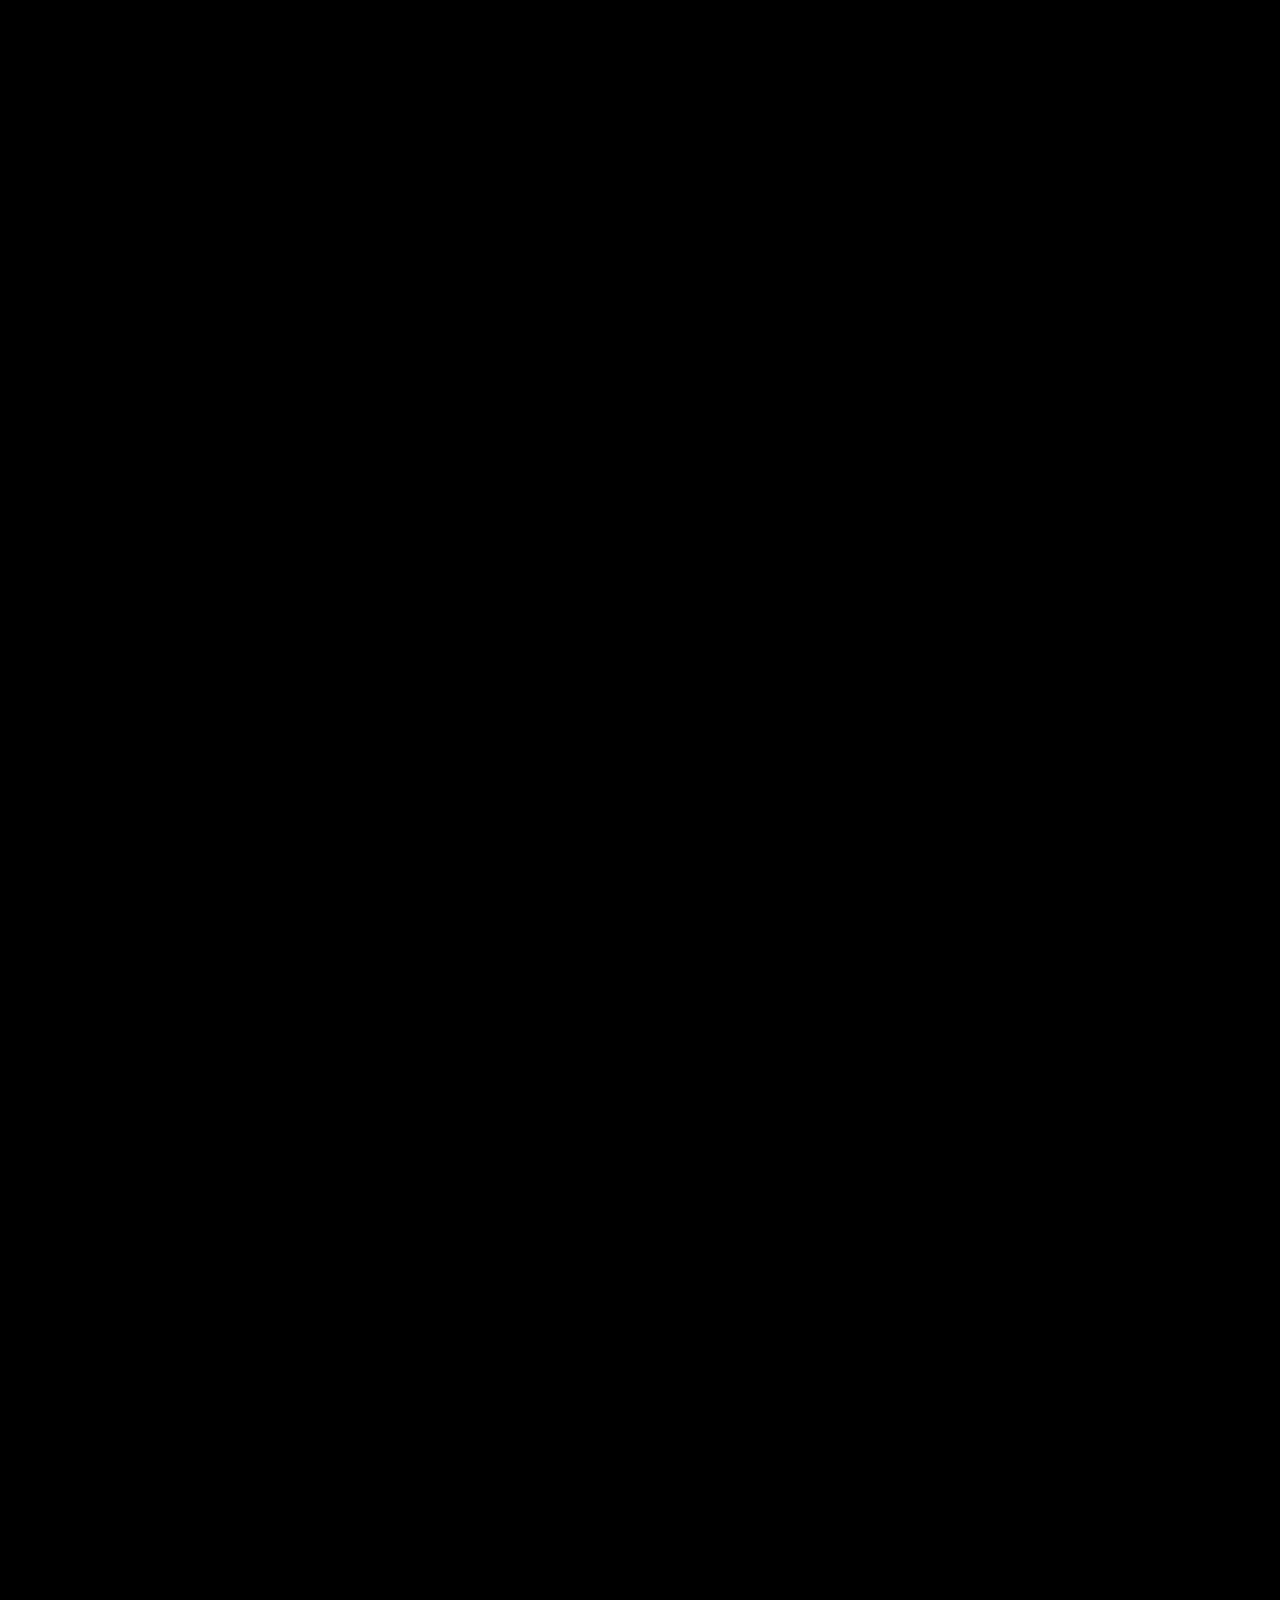
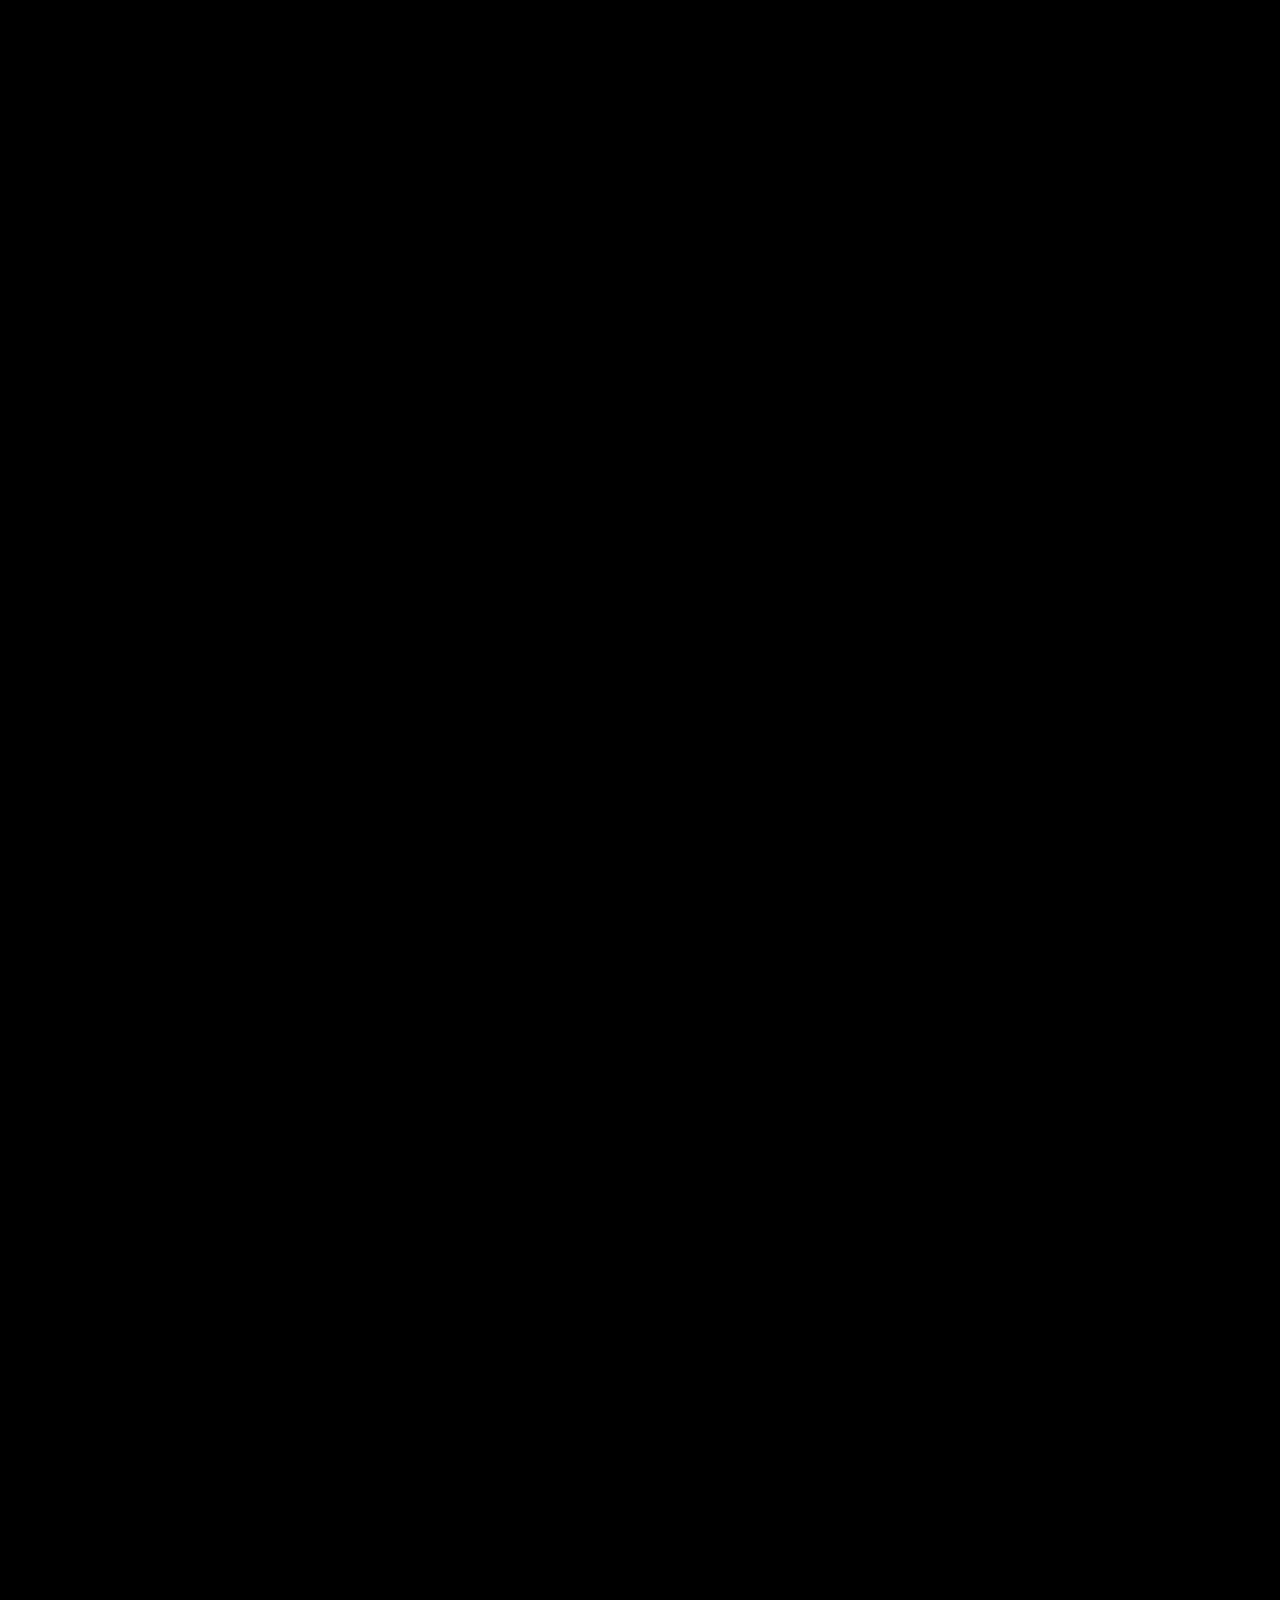
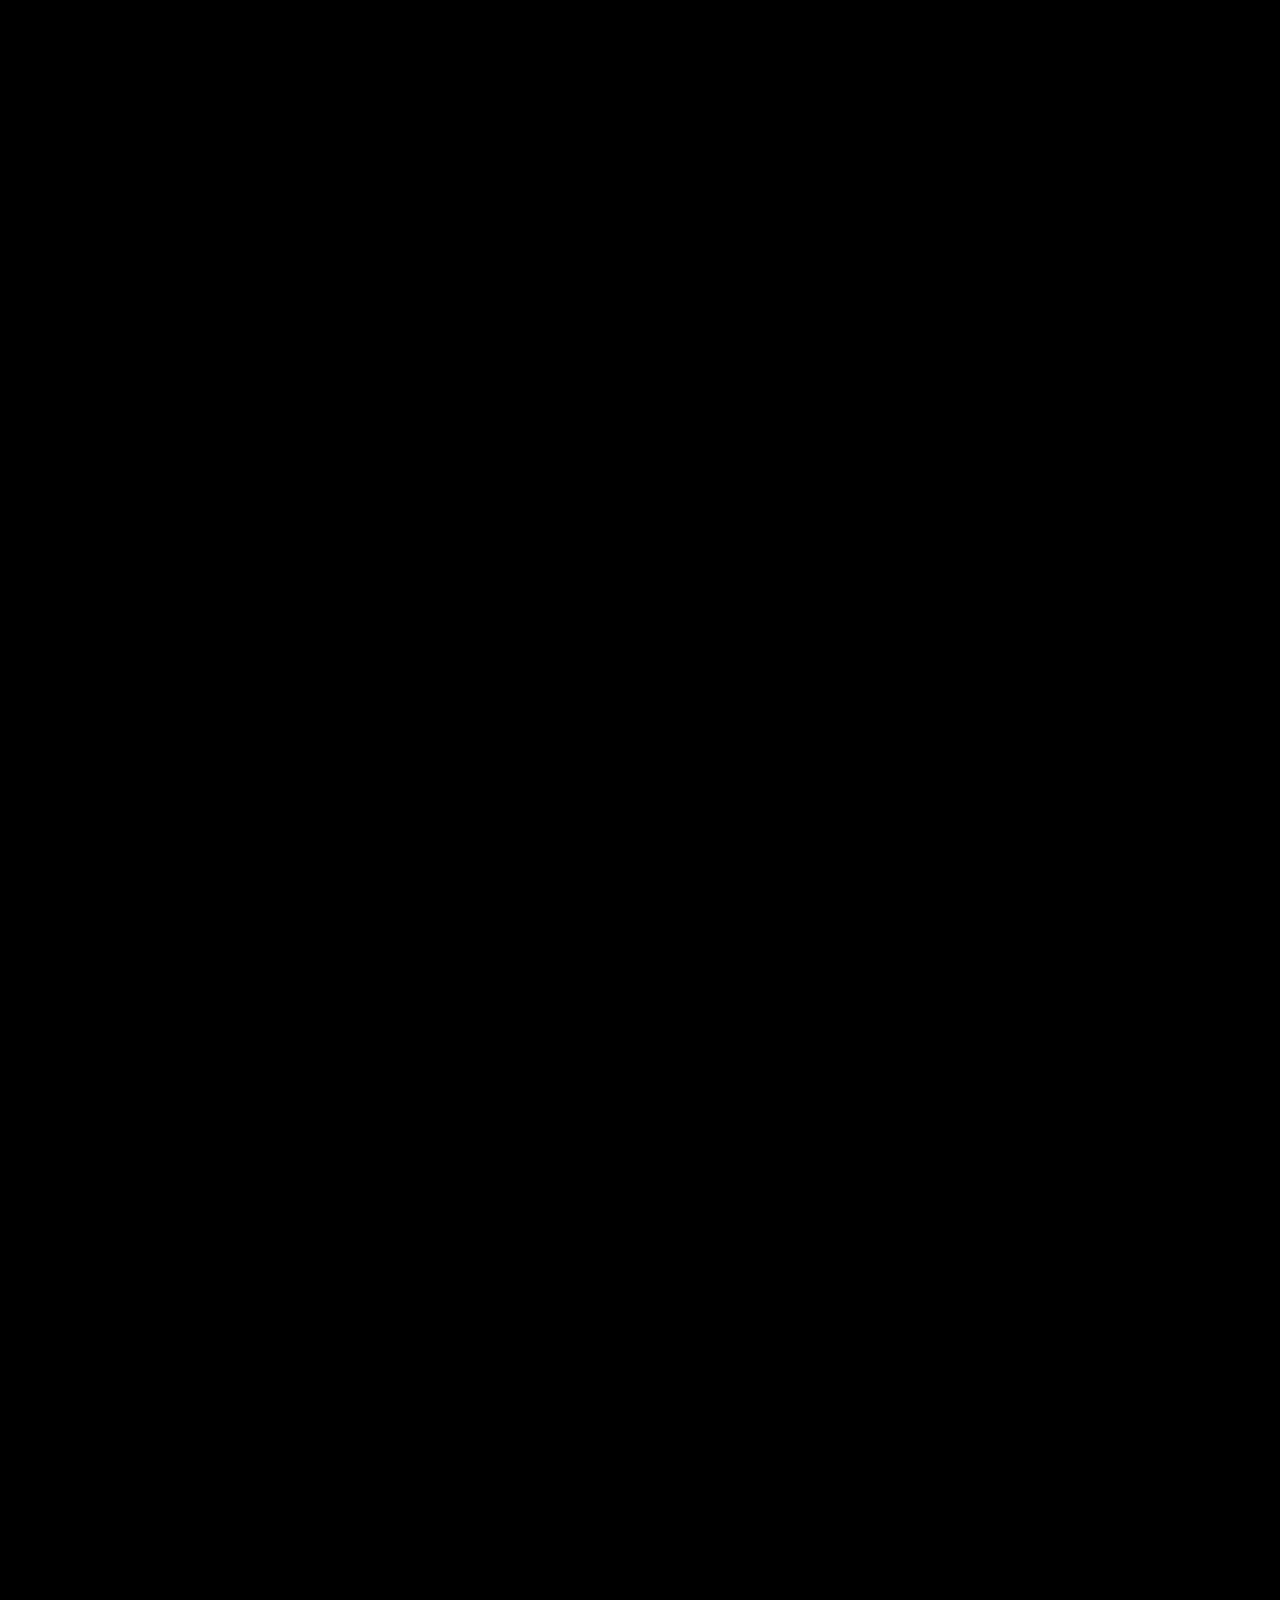
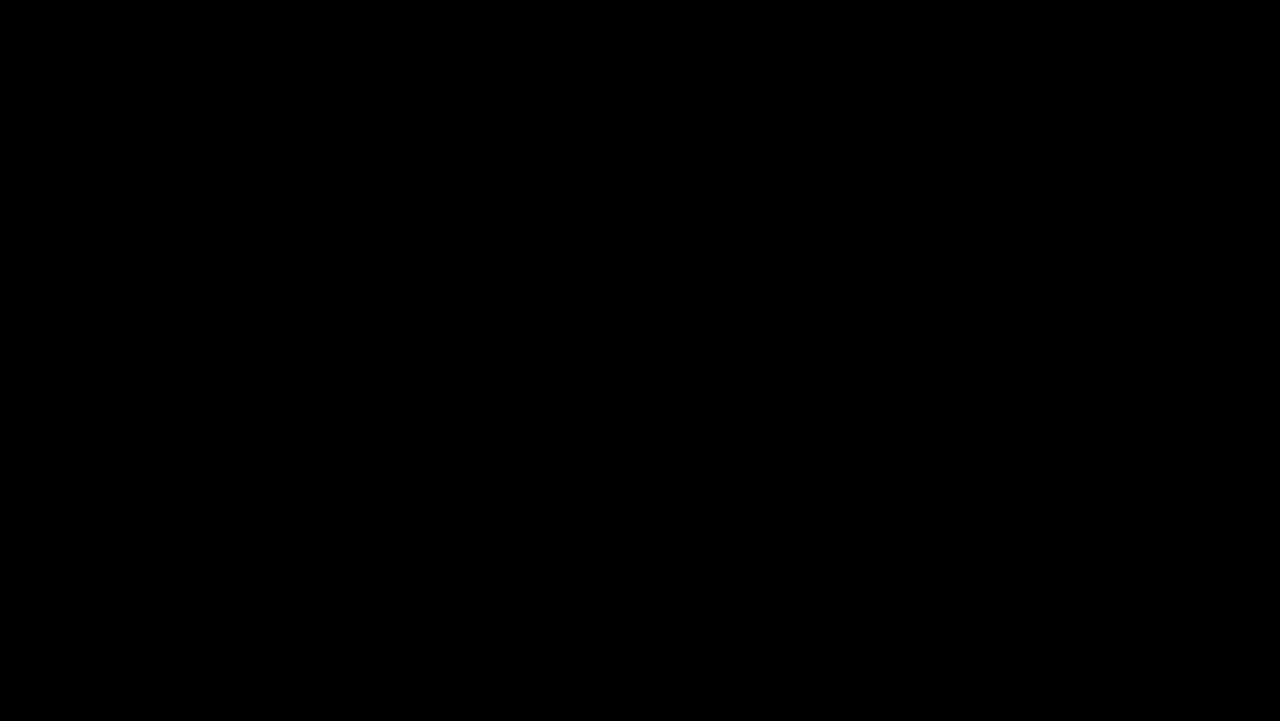
<file: terms-conditions.html>
<!doctype html>
<html lang="en-GB" prefix="og: https://ogp.me/ns#">

<head>
    <meta charset="UTF-8">
    <meta name="viewport" content="width=device-width, initial-scale=1.0">
    <title>Custom Logo Valley</title>
    <link rel="icon" type="image/png" sizes="32x32" href="assets/images/favicon-32.png">
    <link rel="icon" type="image/png" sizes="48x48" href="assets/images/favicon.png">
    <link rel="apple-touch-icon" href="assets/images/apple-touch-icon.png">
    <link rel="stylesheet" href="assets/css/bootstrap.min.css">
    <link rel="stylesheet" href="assets/css/all.min.css">
    <link rel="stylesheet" href="assets/css/aos.css">
    <link rel="stylesheet" href="assets/css/responcive-menu.css">
    <link rel="stylesheet" href="assets/css/master.min.css">
    <link rel="stylesheet" href="assets/css/loader.css">
    <link rel="stylesheet" href="assets/css/style.css">
</head>

<body>
    <button id="scroll_top" class="scroll-top">
        <i class="fa-solid fa-arrow-up"></i>
    </button>
    <div class="scroll-progress-container">
        <div class="scroll-progress-bar" id="scrollProgressBar"></div>
    </div>
    <!-- LOADER -->
    <div id="loader">
        <div class="loader-brand">Custom Logo Valley</div>

        <div class="loader-name">
            <span class="loader-name-inner">CUSTOM LOGO VALLEY</span>
        </div>

        <div class="loader-tagline">loading experience</div>

        <div class="loader-bottom">
            <div class="loader-label">
                <span class="dot"></span>Initializing
            </div>
            <div class="loader-counter">0%</div>
        </div>

        <div class="loader-progress-wrap">
            <div class="loader-progress-bar" id="progressBar"></div>
        </div>
    </div>
    <div class="wrapper">
        <div class="cursor1"></div>
        <div class="cursor2"></div>
        <div class="cursor" id="client_cursor">Play</div>
        <div class="offcanvas__area">
            <div class="offcanvas__body">
                <div class="offcanvas__left">
                    <div class="offcanvas__logo">
                        <a href="/">
                            <img class="CanvasLogo" src="assets/images/logo/customlogovalley.png" alt="Custom Logo Valley" fetchpriority="high" decoding="async">
                        </a>
                    </div>
                    <div class="offcanvas__links">
                        <ul>
                            <li>
                                <a href="/faqs" class="menu_hover">FAQs</a>
                            </li>
                            <li>
                                <a href="/privacy-policy" class="menu_hover">Privacy Policy</a>
                            </li>
                            <li>
                                <a href="/terms-conditions" class="menu_hover">Term & Conditions</a>
                            </li>
                        </ul>
                    </div>
                    <!-- <div class="offcanvas__search">
                        <a href="javascript:;">
                            <img src="assets/images/Responcive/220x220.png" width="100" height="100" decoding="async" loading="lazy" alt="Best UX Award">
                            <img src="assets/images/Responcive/220x2201.png" width="100" height="100" decoding="async" loading="lazy" alt="Best UI Award">
                            <img src="assets/images/Responcive/220x2202.png" width="100" height="100" decoding="async" loading="lazy" alt="Best Innovation Award">
                        </a>
                    </div> -->
                </div>
                <div class="offcanvas__mid">
                    <div class="offcanvas__menu-wrapper mean-container">
                        <nav class="resp-menu-item offcanvas__menu">
                            <ul class="">
                                <li>
                                    <a href="/work" class="menu_hover">Work</a>
                                </li>
                                <li>
                                    <a href="/services" class="menu_hover">Services</a>
                                </li>
                                <li>
                                    <a href="/agency" class="menu_hover">Agency</a>
                                </li>
                                <li>
                                    <a href="/packages" class="menu_hover">Packages</a>
                                </li>
                                <li>
                                    <a href="/reviews" class="menu_hover">Reviews</a>
                                </li>
                                <li>
                                    <a href="/contact" class="menu_hover">Contact</a>
                                </li>
                            </ul>
                        </nav>
                        <img src="assets/images/Responcive/responcive-bg.png" class="bg-icon" loading="lazy">
                    </div>
                </div>
                <div class="offcanvas__right">
                    <div class="offcanvas__contact">
                        <h3>Get in touch</h3>
                        <div class="info-item">
                            <div class="location-item">
                                <span>Company number</span>
                                <p>17154310</p>
                            </div>
                            <div class="location-item">
                                <span>Call/Text:</span>
                                <a href="tel:+447446846907" class="menu_hover">07446 846907</a>
                                <a href="tel:+447472146427" class="menu_hover">07472 146427</a>
                            </div>
                            <div class="location-item">
                                <span>WhatsApp:</span>
                                <a href="tel:+447737136914" class="menu_hover">07737 136914</a>
                            </div>
                            <div class="location-item">
                                <span>Email:</span>
                                <a href="mailto:info@customlogovalley.com">info@customlogovalley.com</a>
                            </div>
                            <div class="location-item">
                                <span>Sales Office:</span>
                                <p>128 City Road, London, United Kingdom, EC1V 2NX.</p>
                            </div>
                        </div>
                    </div>
                    <!-- <div class="offcanvas__social">
                        <h2 class="web-title">Follow Us</h2>
                        <div class="foot-socials">
                            <ul>
                                <li><a href="Javascript:void(0)" target="_blank"><i class="fab fa-facebook-f"></i></a></li>
                                <li><a href="Javascript:void(0)" target="_blank"><i class="fab fa-instagram"></i></a></li>
                                <li><a href="Javascript:void(0)" target="_blank"><i class="fab fa-linkedin-in"></i></a></li>
                                <li><a href="Javascript:void(0)" target="_blank"><i class="fab fa-twitter"></i></a></li>
                            </ul>
                        </div>
                    </div> -->
                </div>
                <div class="offcanvas__close">
                    <button type="button" id="close_offcanvas">
                        <i class="fa-solid fa-xmark"></i>
                    </button>
                </div>
            </div>
        </div>
        <header class="header">
            <div class="container">
                <div class="row align-items-center">
                    <div class="col-auto header-left">
                        <div class="ham-menu-btn" id="open_offcanvas">
                            <a href="javascript:;">
                                <span></span>
                                <span></span>
                                <span></span>
                            </a>
                        </div>
                    </div>
                    <div class="col header-center">
                        <div class="site-logo text-center">
                            <a href="/">
                                <img loading="lazy" decoding="async" src="assets/images/logo/customlogovalley.png" alt="Custom Logo Valley">
                            </a>
                        </div>
                    </div>
                    <div class="col-auto header-right d-none d-lg-flex">
                        <div class="header-info">
                            <div class="item text-right">
                                <a href="mailto:info@customlogovalley.com">info@customlogovalley.com</a>
                            </div>
                            <div class="item text-right">
                                <a href="tel:+447446846907" class="menu_hover">07446 846907</a>
                            </div>
                        </div>
                    </div>
                </div>
            </div>
        </header>

        <div id="smooth-wrapper">
            <div id="smooth-content">
                <main><section class="faq__area-6">
    <div class="container g-0 line pt-130 pb-140">
        <div class="line-3"></div>
        <div class="row">
            <div class="col-xxl-12">
                <div class="sec-title-wrapper">
                    <h1 class="sec-title-2 animation__char_come">Terms & Conditions</h1>
                    <p>These terms of service outline the rules and regulations for the use of Custom Logo Valley's Website.</p>
                </div>
            </div>
        </div>
        <div class="row header-info">
            <div class="col-xxl-12">
                <div class="item">
                    <h3>Custom Logo Valley is located at</h3>
                    <p>128 City Road, London, United Kingdom, EC1V 2NX.</p>
                    <p>By accessing this website, we assume you accept these terms of service in full. Do not continue to use Custom Logo Valley's website if you do not accept all of the terms of service stated on this page.</p>
                    <p>The following terminology applies to these Terms of Service, Privacy Statement and Disclaimer Notice and any or all Agreements: "Client", "You" and "Your" refers to you, the person accessing this website and accepting the Company's terms of service. "The Company", "Ourselves", "We", "Our" and "Us", refers to our Company. "Party", "Parties", or "Us", refers to both the Client and ourselves, or either the Client or ourselves. All terms refer to the offer, acceptance and consideration of payment necessary to undertake the process of our assistance to the Client in the most appropriate manner, whether by formal meetings of a fixed duration, or any other means, for the express purpose of meeting the Client's needs in respect of provision of the Company's stated services/products, in accordance with and subject to, prevailing law of Los Angeles. Any use of the above terminology or other words in the singular, plural, capitalisation and/or he/she or they, are taken as interchangeable and therefore as referring to same.</p>
                    <h3>Cookies</h3>
                    <p>We employ the use of cookies. By using Custom Logo Valley's website you consent to the use of cookies in accordance with Custom Logo Valley's privacy policy.</p>
                    <p>Most of the modern-day interactive web sites use cookies to enable us to retrieve user details for each visit. Cookies are used in some areas of our site to enable the functionality of this area and ease of use for those people visiting. Some of our affiliate / advertising partners may also use cookies.</p>
                    <h3>License</h3>
                    <p>Unless otherwise stated, Custom Logo Valley and/or it's licensors own the intellectual property rights for all material on Custom Logo Valley. All intellectual property rights are reserved. You may view and/or print pages from <a href="https://customlogovalley.com/">customlogovalley.com</a> for your own personal use subject to restrictions set in these terms of service.</p>
                    <p>You must not:</p>
                    <ul>
                        <li>1.Republish material from customlogovalley.com</li>
                        <li>2.Sell, rent or sub-license material from customlogovalley.com</li>
                        <li>3.Reproduce, duplicate or copy material from customlogovalley.com</li>
                    </ul>
                    <p>Redistribute content from Custom Logo Valley (unless content is specifically made for redistribution).</p>
                    <h3>User Comments</h3>
                    <ul>
                        <li>1.This Agreement shall begin on the date hereof.</li>
                        <li>2.Certain parts of this website offer the opportunity for users to post and exchange opinions, information, material and data ('Comments') in areas of the website. Custom Logo Valley does not screen, edit, publish or review Comments prior to their appearance on the website and Comments do not reflect the views or opinions of Custom Logo Valley, its agents or affiliates. Comments reflect the view and opinion of the person who posts such view or opinion. To the extent permitted by applicable laws Custom Logo Valley shall not be responsible or liable for the Comments or for any loss cost, liability, damages or expenses caused and or suffered as a result of any use of and/or posting of and/or appearance of the Comments on this website.</li>
                        <li>3.Custom Logo Valley reserves the right to monitor all Comments and to remove any Comments which it considers in its absolute discretion to be inappropriate, offensive or otherwise in breach of these Terms of Service.</li>
                        <li>4.You warrant and represent that:</li>
                        <ul>
                            <li>1.Republish material from <a href="https://customlogovalley.com/">customlogovalley.com</a></li>
                            <li>2.Sell, rent or sub-license material from <a href="https://customlogovalley.com/">customlogovalley.com</a></li>
                            <li>3.Reproduce, duplicate or copy material from <a href="https://customlogovalley.com/">customlogovalley.com</a></li>
                        </ul>
                        <p>Redistribute content from Custom Logo Valley (unless content is specifically made for redistribution).</p>
                        <h3>User Comments</h3>
                        <ul>
                            <li>1.This Agreement shall begin on the date hereof.</li>
                            <li>2.Certain parts of this website offer the opportunity for users to post and exchange opinions, information, material and data ('Comments') in areas of the website. Custom Logo Valley does not screen, edit, publish or review Comments prior to their appearance on the website and Comments do not reflect the views or opinions of Custom Logo Valley, its agents or affiliates. Comments reflect the view and opinion of the person who posts such view or opinion. To the extent permitted by applicable laws Custom Logo Valley shall not be responsible or liable for the Comments or for any loss cost, liability, damages or expenses caused and or suffered as a result of any use of and/or posting of and/or appearance of the Comments on this website.</li>
                            <li>3.Custom Logo Valley reserves the right to monitor all Comments and to remove any Comments which it considers in its absolute discretion to be inappropriate, offensive or otherwise in breach of these Terms of Service.</li>
                            <li>4.You warrant and represent that:</li>
                            <ul>
                                <li>1.You are entitled to post the Comments on our website and have all necessary licenses and consents to do so;</li>
                                <li>2.The Comments do not infringe any intellectual property right, including without limitation copyright, patent or trademark, or other proprietary right of any third party;</li>
                                <li>3.The Comments do not contain any defamatory, libelous, offensive, indecent or otherwise unlawful material or material which is an invasion of privacy</li>
                                <li>4.The Comments will not be used to solicit or promote business or custom or present commercial activities or unlawful activity.</li>
                            </ul>
                            <li>5.You hereby grant to Custom Logo Valley a non-exclusive royalty-free license to use, reproduce, edit and authorise others to use, reproduce and edit any of your Comments in any and all forms, formats or media.</li>
                        </ul>
                        <h3>Hyperlinking to our Content</h3>
                        <ul>
                            <li>1.The following organisations may link to our Web site without prior written approval:</li>
                            <ul>
                                <li>1.Government agencies;</li>
                                <li>2.Search engines;</li>
                                <li>3.News organisations;</li>
                                <li>4.Online directory distributors when they list us in the directory may link to our Web site in the same manner as they hyperlink to the Web sites of other listed businesses; and</li>
                                <li>5.Systemwide Accredited Businesses except soliciting non-profit organisations, charity shopping malls, and charity fundraising groups which may not hyperlink to our Web site.</li>
                            </ul>
                            <li>2. These organisations may link to our home page, to publications or to other Web site information so long as the link: (a) is not in any way misleading; (b) does not falsely imply sponsorship, endorsement or approval of the linking party and its products or services; and (c) fits within the context of the linking party's site.</li>
                            <li>3. We may consider and approve in our sole discretion other link requests from the following types of organisations:</li>
                            <ul>
                                <li>1.commonly-known consumer and/or business information sources such as Chambers of Commerce, American Automobile Association, AARP and Consumers Union;</li>
                                <li>2.dot.com community sites;</li>
                                <li>3.associations or other groups representing charities, including charity giving sites,</li>
                                <li>4.online directory distributors;</li>
                                <li>5.internet portals;</li>
                                <li>6.accounting, law and consulting firms whose primary clients are businesses; and</li>
                                <li>7.educational institutions and trade associations.</li>
                            </ul>
                        </ul>
                        <p>We will approve link requests from these organisations if we determine that: (a) the link would not reflect unfavorably on us or our accredited businesses (for example, trade associations or other organisations representing inherently suspect types of business, such as work-at-home opportunities, shall not be allowed to link); (b)the organisation does not have an unsatisfactory record with us; (c) the benefit to us from the visibility associated with the hyperlink outweighs the absence of Custom Logo Valley; and (d) where the link is in the context of general resource information or is otherwise consistent with editorial content in a newsletter or similar product furthering the mission of the organisation.</p>
                        <p>These organisations may link to our home page, to publications or to other Web site information so long as the link: (a) is not in any way misleading; (b) does not falsely imply sponsorship, endorsement or approval of the linking party and it products or services; and (c) fits within the context of the linking party's site.</p>
                        <p>If you are among the organisations listed in paragraph 2 above and are interested in linking to our website, you must notify us by sending an e-mail to <a href="mailto:info@customlogovalley.com">info@customlogovalley.com</a> Please include your name, your organisation name, contact information (such as a phone number and/or e-mail address) as well as the URL of your site, a list of any URLs from which you intend to link to our Web site, and a list of the URL(s) on our site to which you would like to link. Allow 2-3 weeks for a response.</p>
                        <p>Approved organisations may hyperlink to our Web site as follows:</p>
                        <ul>
                            <li>1. By use of our corporate name; or</li>
                            <li>2. By use of the uniform resource locator (Web address) being linked to; or</li>
                            <li>3. By use of any other description of our Web site or material being linked to that makes sense within the context and format of content on the linking party's site.</li>
                        </ul>
                        <p>No use of Custom Logo Valley's logo or other artwork will be allowed for linking absent a trademark license agreement.</p>
                        <h3>Iframes</h3>
                        <p>Without prior approval and express written permission, you may not create frames around our Web pages or use other techniques that alter in any way the visual presentation or appearance of our Web site.</p>
                        <h3>Content Liability</h3>
                        <p>We shall have no responsibility or liability for any content appearing on your Web site. You agree to indemnify and defend us against all claims arising out of or based upon your Website. No link(s) may appear on any page on your Web site or within any context containing content or materials that may be interpreted as libelous, obscene or criminal, or which infringes, otherwise violates, or advocates the infringement or other violation of, any third party rights.</p>
                        <h3>Reservation of Rights</h3>
                        <p>We reserve the right at any time and in its sole discretion to request that you remove all links or any particular link to our Web site. You agree to immediately remove all links to our Web site upon such request. We also reserve the right to amend these terms of service and its linking policy at any time. By continuing to link to our Web site, you agree to be bound to and abide by these linking terms of service.</p>
                        <h3>Removal of links from our website</h3>
                        <p>If you find any link on our Web site or any linked web site objectionable for any reason, you may contact us about this. We will consider requests to remove links but will have no obligation to do so or to respond directly to you.
                            Whilst we endeavour to ensure that the information on this website is correct, we do not warrant its completeness or accuracy; nor do we commit to ensuring that the website remains available or that the material on the website is kept up to date.
                        </p>
                        <h3>Disclaimer</h3>
                        <p>To the maximum extent permitted by applicable law, we exclude all representations, warranties and conditions relating to our website and the use of this website (including, without limitation, any warranties implied by law in respect of satisfactory quality, fitness for purpose and/or the use of reasonable care and skill). Nothing in this disclaimer will:</p>
                        <ul>
                            <li>1.limit or exclude our or your liability for death or personal injury resulting from negligence;</li>
                            <li>2.limit or exclude our or your liability for fraud or fraudulent misrepresentation;</li>
                            <li>3.limit any of our or your liabilities in any way that is not permitted under applicable law; or</li>
                            <li>4.exclude any of our or your liabilities that may not be excluded under applicable law.</li>
                        </ul>
                        <p>The limitations and exclusions of liability set out in this Section and elsewhere in this disclaimer: (a) are subject to the preceding paragraph; and (b) govern all liabilities arising under the disclaimer or in relation to the subject matter of this disclaimer, including liabilities arising in contract, in tort (including negligence) and for breach of statutory duty.</p>
                        <p>To the extent that the website and the information and services on the website are provided free of charge, we will not be liable for any loss or damage of any nature.</p>
                        <h3>Credit & Contact Information</h3>
                        <p>If you have any queries regarding any of our terms, please contact us. </p>
                    </ul>
                    <p>We will approve link requests from these organisations if we determine that: (a) the link would not reflect unfavorably on us or our accredited businesses (for example, trade associations or other organisations representing inherently suspect types of business, such as work-at-home opportunities, shall not be allowed to link); (b)the organisation does not have an unsatisfactory record with us; (c) the benefit to us from the visibility associated with the hyperlink outweighs the absence of Custom Logo Valley; and (d) where the link is in the context of general resource information or is otherwise consistent with editorial content in a newsletter or similar product furthering the mission of the organisation.</p>
                    <p>These organisations may link to our home page, to publications or to other Web site information so long as the link: (a) is not in any way misleading; (b) does not falsely imply sponsorship, endorsement or approval of the linking party and it products or services; and (c) fits within the context of the linking party's site.</p>
                    <p>If you are among the organisations listed in paragraph 2 above and are interested in linking to our website, you must notify us by sending an e-mail to <a href="mailto:info@customlogovalley.com">info@customlogovalley.com</a> Please include your name, your organisation name, contact information (such as a phone number and/or e-mail address) as well as the URL of your site, a list of any URLs from which you intend to link to our Web site, and a list of the URL(s) on our site to which you would like to link. Allow 2-3 weeks for a response.</p>
                    <p>Approved organisations may hyperlink to our Web site as follows:</p>
                    <ul>
                        <li>1. By use of our corporate name; or</li>
                        <li>2. By use of the uniform resource locator (Web address) being linked to; or</li>
                        <li>3. By use of any other description of our Web site or material being linked to that makes sense within the context and format of content on the linking party's site.</li>
                    </ul>
                    <p>No use of Custom Logo Valley's logo or other artwork will be allowed for linking absent a trademark license agreement.</p>
                    <h3>Iframes</h3>
                    <p>Without prior approval and express written permission, you may not create frames around our Web pages or use other techniques that alter in any way the visual presentation or appearance of our Web site.</p>
                    <h3>Content Liability</h3>
                    <p>We shall have no responsibility or liability for any content appearing on your Web site. You agree to indemnify and defend us against all claims arising out of or based upon your Website. No link(s) may appear on any page on your Web site or within any context containing content or materials that may be interpreted as libelous, obscene or criminal, or which infringes, otherwise violates, or advocates the infringement or other violation of, any third party rights.</p>
                    <h3>Reservation of Rights</h3>
                    <p>We reserve the right at any time and in its sole discretion to request that you remove all links or any particular link to our Web site. You agree to immediately remove all links to our Web site upon such request. We also reserve the right to amend these terms of service and its linking policy at any time. By continuing to link to our Web site, you agree to be bound to and abide by these linking terms of service.</p>
                    <h3>Removal of links from our website</h3>
                    <p>If you find any link on our Web site or any linked web site objectionable for any reason, you may contact us about this. We will consider requests to remove links but will have no obligation to do so or to respond directly to you.
                        Whilst we endeavour to ensure that the information on this website is correct, we do not warrant its completeness or accuracy; nor do we commit to ensuring that the website remains available or that the material on the website is kept up to date.
                    </p>
                    <h3>Disclaimer</h3>
                    <p>To the maximum extent permitted by applicable law, we exclude all representations, warranties and conditions relating to our website and the use of this website (including, without limitation, any warranties implied by law in respect of satisfactory quality, fitness for purpose and/or the use of reasonable care and skill). Nothing in this disclaimer will:</p>
                    <ul>
                        <li>1.limit or exclude our or your liability for death or personal injury resulting from negligence;</li>
                        <li>2.limit or exclude our or your liability for fraud or fraudulent misrepresentation;</li>
                        <li>3.limit any of our or your liabilities in any way that is not permitted under applicable law; or</li>
                        <li>4.exclude any of our or your liabilities that may not be excluded under applicable law.</li>
                    </ul>
                    <p>The limitations and exclusions of liability set out in this Section and elsewhere in this disclaimer: (a) are subject to the preceding paragraph; and (b) govern all liabilities arising under the disclaimer or in relation to the subject matter of this disclaimer, including liabilities arising in contract, in tort (including negligence) and for breach of statutory duty.</p>
                    <p>To the extent that the website and the information and services on the website are provided free of charge, we will not be liable for any loss or damage of any nature.</p>
                    <h3>Credit & Contact Information</h3>
                    <p>If you have any queries regarding any of our terms, please contact us. </p>
                </div>
            </div>
        </div>
</div></section>
<section class="faq__btm">
    <div class="container line pb-130">
        <div class="line-3"></div>
        <div class="row">
            <div class="col-xxl-12">
                <div class="sec-title-wrapper">
                    <h3 class="sec-title title-anim">Still you have questions?</h3>
                    <p class="sub-title-anim">We would love to hear more about them</p>
                    <div class="btn_wrapper">
                        <a href="/contact" class="wc-btn-primary btn-hover btn-item">
                            <span></span>Contact Us <i class="fa-solid fa-arrow-right"></i>
                        </a>
                    </div>
                </div>
            </div>
        </div>
    </div>
</section>
</main>
<!-- Start Footer -->

<footer class="footer">

    <div class="suppor-center">
        <span>SUPPORT CENTER</span>
    </div>
    <div class="bg-img footer__top">
        <img loading="lazy" decoding="async" src="assets/images/Landing/Rectangle%2050.png" alt="">
    </div>
    <div class="container">
        <div class="row">
            <div class="col-lg-5 col-md-8 col-12">
                <div class="site-logo">
                    <a href="/">
                        <img loading="lazy" decoding="async" src="assets/images/logo/customlogovalley.png" alt="Custom Logo Valley">
                    </a>
                    <p>Our team specialises in various services, including website design and development, branding, and digital marketing. We create responsive, search engine-friendly websites that make an immediate impact, engage users, and effectively position your brand.</p>
                </div>
                <div class="trusted-by">
                    <div class="img"><a href="https://maps.app.goo.gl/zXF4bQwkRv3yxSp9A" target="_blank" rel="noopener noreferrer"><img loading="lazy" decoding="async" src="assets/images/Landing/Group2.png" alt="Google Partner"></a></div>
                    <div class="img img--designrush"><img loading="lazy" decoding="async" src="assets/images/footericon.png" alt="DesignRush Accredited Agency"></div>
                    <div class="img"><a href="https://www.bark.com/en/us/company/custom-logo-valley/vn1eqV/" target="_blank" rel="noopener noreferrer"><img loading="lazy" decoding="async" src="assets/images/Landing/image3.png" alt="Bark"></a></div>
                    <div class="img img--trustpilot"><a href="https://www.trustpilot.com/review/customlogovalley.com" target="_blank" rel="noopener noreferrer"><img loading="lazy" decoding="async" src="assets/images/trustpilot.png" alt="Trustpilot"></a></div>
                </div>
            </div>
            <div class="col-lg-3 col-md-6 col-12">
                <div class="info-item">
                    <span>Information</span>
                    <ul>
                        <li><a href="/" class="menu_hover">Home</a></li>
                        <li>
                            <a href="/work" class="menu_hover">Work</a>
                        </li>
                        <li>
                            <a href="/services" class="menu_hover">Services</a>
                        </li>
                        <li>
                            <a href="/agency" class="menu_hover">Agency</a>
                        </li>
                        <li>
                            <a href="/packages" class="menu_hover">Packages</a>
                        </li>
                        <li>
                            <a href="/reviews" class="menu_hover">Reviews</a>
                        </li>
                        <li>
                            <a href="/contact" class="menu_hover">Contact</a>
                        </li>
                    </ul>
                </div>
            </div>
            <div class="col-lg-4 col-md-6 col-12">
                <div class="info-item">
                    <span>Contact Us</span>
                    <div class="location-item">
                        <span>Company number</span>
                        <p>17154310</p>
                    </div>
                    <div class="location-item">
                        <span>Call/Text:</span>
                        <a href="tel:+447446846907" class="menu_hover">07446 846907</a>
                        <a href="tel:+447472146427" class="menu_hover">07472 146427</a>
                    </div>
                    <div class="location-item">
                        <span>WhatsApp:</span>
                        <a href="tel:+447737136914" class="menu_hover">07737 136914</a>
                    </div>
                    <div class="location-item">
                        <span>Email:</span>
                        <a href="mailto:info@customlogovalley.com">info@customlogovalley.com</a>
                    </div>
                    <div class="location-item">
                        <span>Sales Office:</span>
                        <p>128 City Road, London, United Kingdom, EC1V 2NX</p>
                    </div>
                </div>
            </div>
        </div>
    </div>
    <div class="footer-bottom">
        <div class="container">
            <div class="col-lg-12">
                <span>2026 Custom Logo Valley.<br>All Rights Reserved.</span>
            </div>
        </div>
    </div>
</footer>
</div>
</div>
<!-- End Footer -->
</div>

<!-- Modal 1 -->
<div class="modal__testimonial" id="modal_testimonial">
    <div class="modal__testimonial-content">
        <span class="modal__close" id="modal_close">
            <i class="fa-solid fa-xmark"></i>
        </span>
        <div class="container padding-50">
            <p>Our special thanks go out to Custom Logo Valley for their fantastic work in building our new website. The team of DESIGN WONDERS, known for their quick and effective efforts, has delivered a project that exceeded our expectations. Their devotion and professionalism were on display over the eight-week course, where they thoroughly redesigned our website, refurbished our logo, and incorporated top of the line CRM software. </p>
        </div>
    </div>
</div>
<!-- Modal 2 -->
<div class="modal__testimonial" id="modal_testimonial2">
    <div class="modal__testimonial-content">
        <span class="modal__close" id="modal_close2"><i class="fa-solid fa-xmark"></i>
        </span>
        <div class="container padding-50">
            <p>We approached Custom Logo Valley for the proposal of re-doing our website. Our requirements were specific: we aimed for a modern, mobile-compatible design that would enable us to update our content easily. Custom Logo Valley team met the challenge and provided a solution that ideally met the requirements established by our need for creativity and functionality. We are delighted with the outcomes and highly recommend DESIGN WONDERS, particularly for their web design and development specialisation.</p>
        </div>
    </div>
</div>
<!-- Modal 3 -->
<div class="modal__testimonial" id="modal_testimonial3">
    <div class="modal__testimonial-content">
        <span class="modal__close" id="modal_close3">
            <i class="fa-solid fa-xmark"></i>
        </span>
        <div class="container padding-50">
            <p>I would like to share my experience with this company. We were looking for a company who could build for us a bespoke website for a long time. We are impressed with the outcome and professional team who made this a reality. Thank you very much for that! We would recommend Custom Logo Valley for everyone.</p>
        </div>
    </div>
</div>
<!-- Modal 4 -->
<div class="modal__testimonial" id="modal_testimonial4">
    <div class="modal__testimonial-content">
        <span class="modal__close" id="modal_close4">
            <i class="fa-solid fa-xmark"></i>
        </span>
        <div class="container padding-50">
            <p>Custom Logo Valley delivered exactly what we were looking for. The website is sleek, fast, and perfectly aligned with our brand. The whole process was smooth and professional.</p>
        </div>
    </div>
</div>



<script src="assets/js/jquery-3.6.0.min.js"></script>
<script src="assets/js/gsap.min.js"></script>
<script src="assets/js/ScrollTrigger.min.js"></script>
<script src="assets/js/ScrollToPlugin.min.js"></script>
<script src="assets/js/ScrollSmoother.min.js"></script>
<script src="assets/js/SplitText.min.js"></script>
<script src="assets/js/chroma.min.js"></script>
<script src="assets/js/loader.js"></script>
<script src="assets/js/bootstrap.bundle.min.js" defer></script>
<script src="assets/js/theme.js" defer></script>
<script src="assets/js/main.min.js" defer></script>
<script src="assets/js/aos.js" defer></script>
</body></html>
</file>
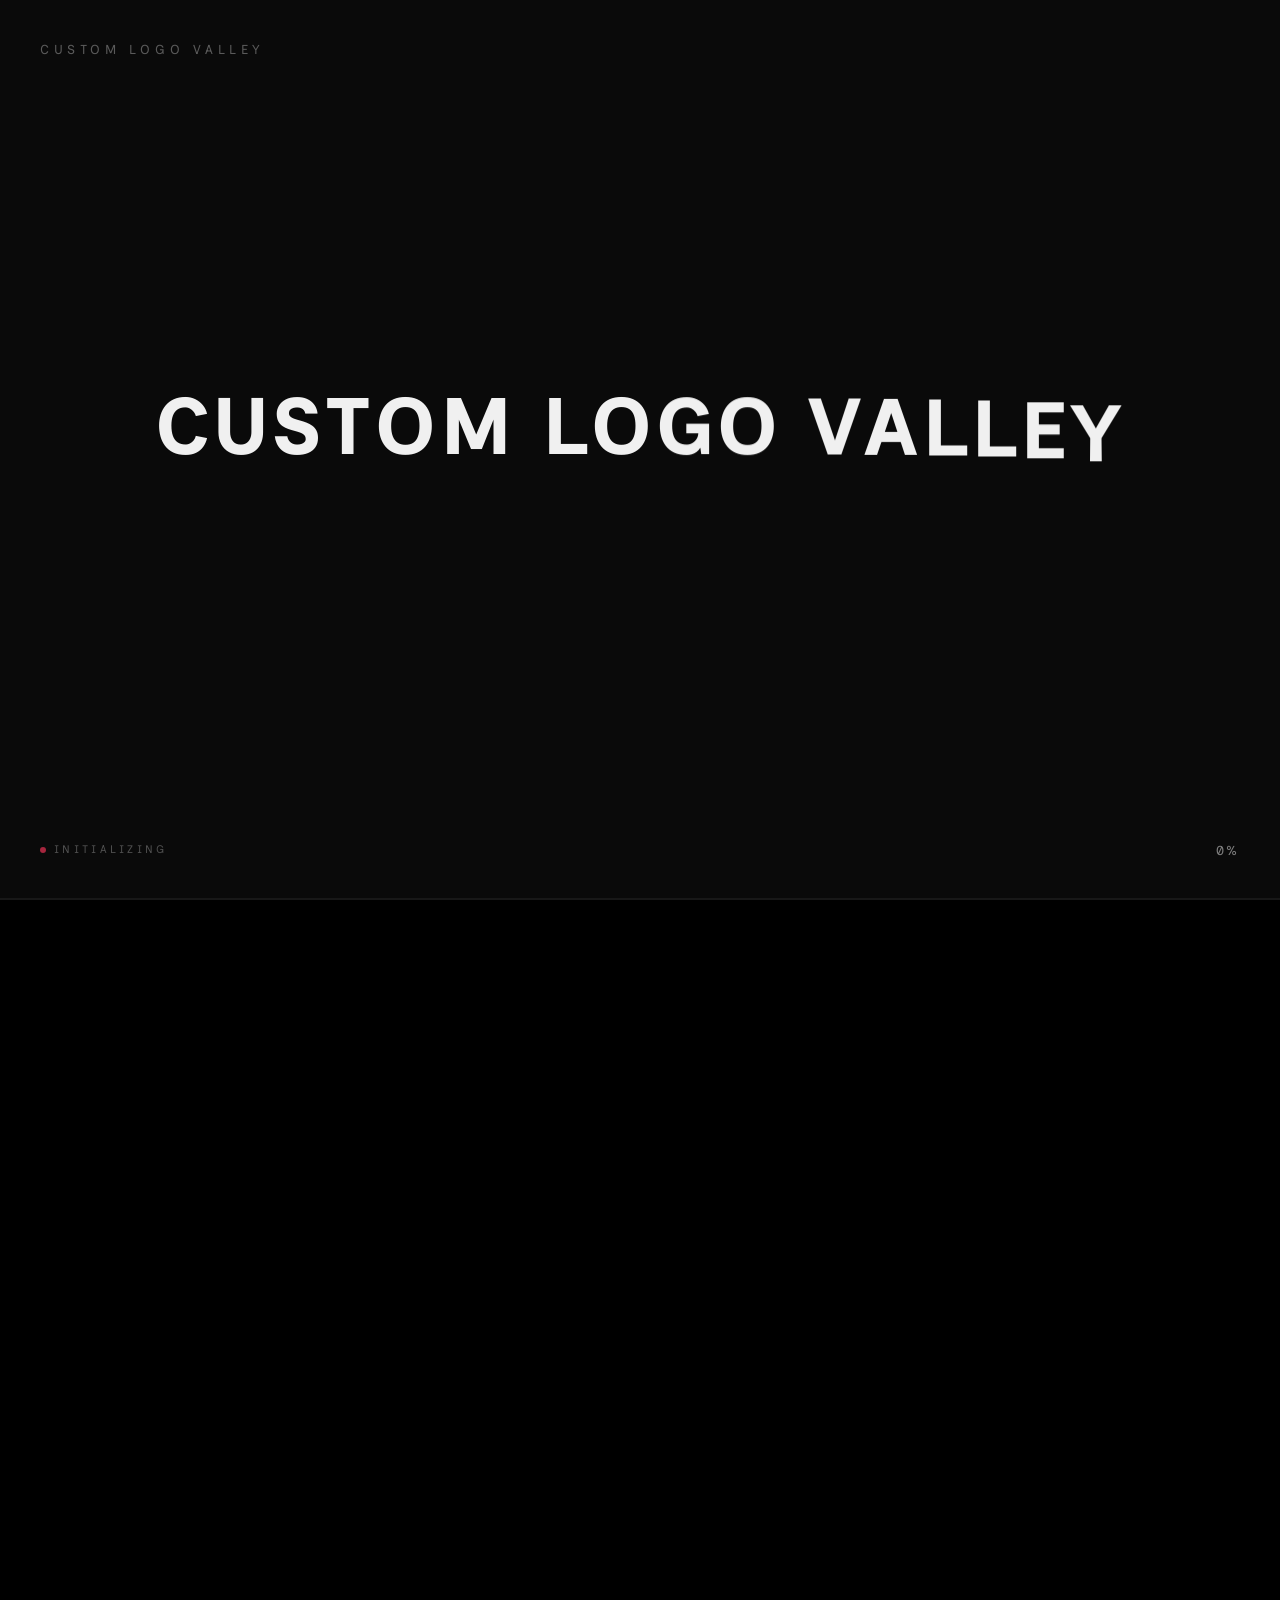
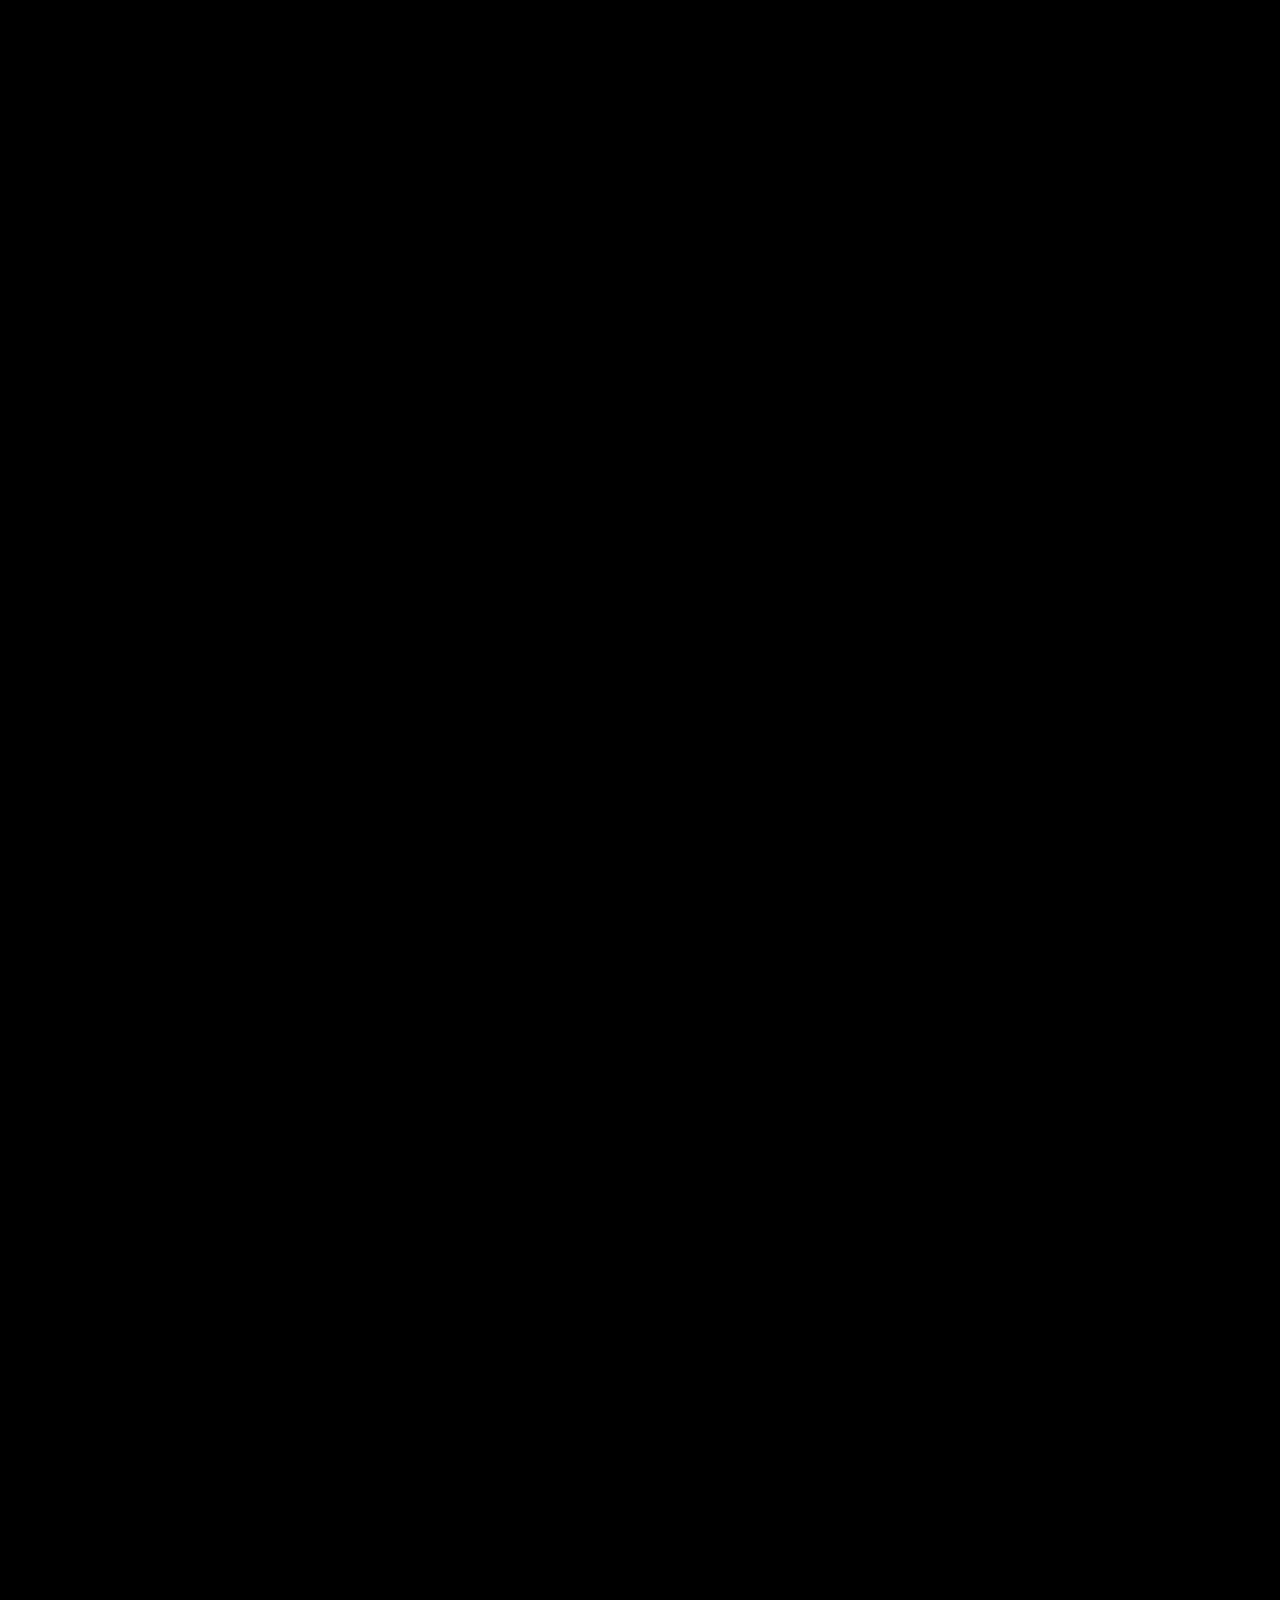
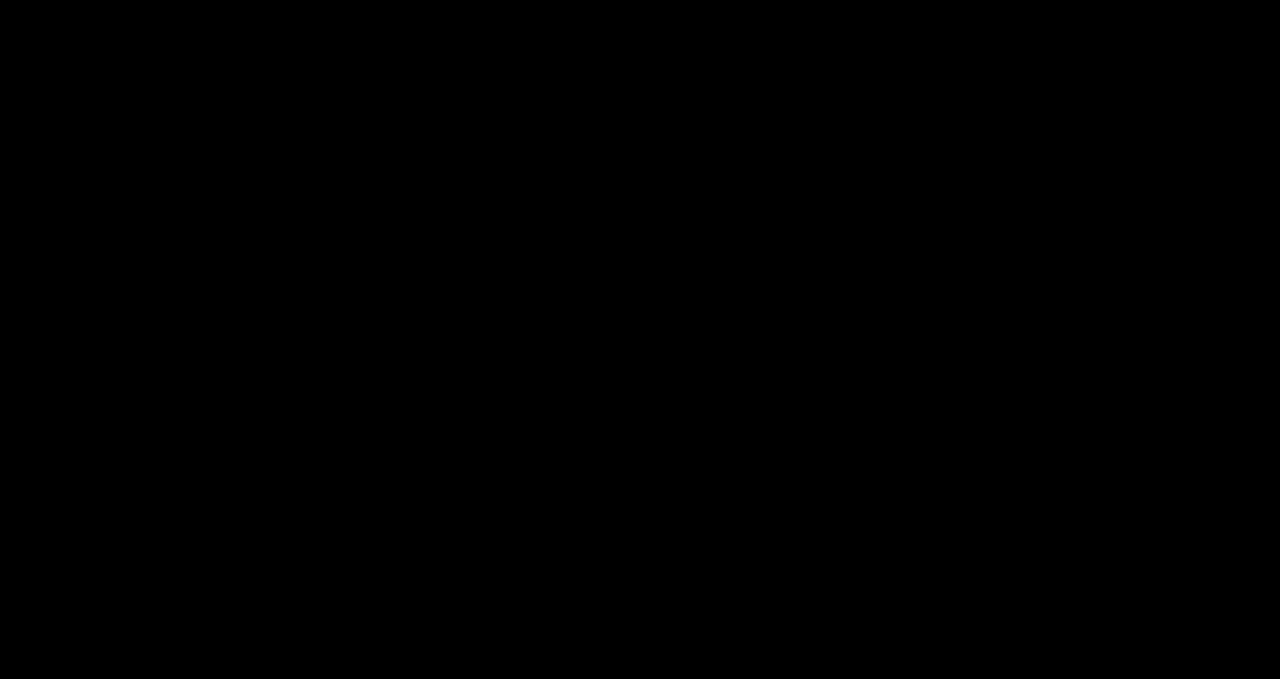
<file: work.html>
<!doctype html>
<html lang="en-GB" prefix="og: https://ogp.me/ns#">

<head>
    <meta charset="UTF-8">
    <meta name="viewport" content="width=device-width, initial-scale=1.0">
    <title>Custom Logo Valley</title>
    <link rel="icon" type="image/png" sizes="32x32" href="assets/images/favicon-32.png">
    <link rel="icon" type="image/png" sizes="48x48" href="assets/images/favicon.png">
    <link rel="apple-touch-icon" href="assets/images/apple-touch-icon.png">
    <link rel="stylesheet" href="assets/css/bootstrap.min.css">
    <link rel="stylesheet" href="assets/css/all.min.css">
    <link rel="stylesheet" href="assets/css/aos.css">
    <link rel="stylesheet" href="assets/css/responcive-menu.css">
    <link rel="stylesheet" href="assets/css/master.min.css">
    <link rel="stylesheet" href="assets/css/loader.css">
    <link rel="stylesheet" href="assets/css/style.css">
</head>

<body>
    <button id="scroll_top" class="scroll-top">
        <i class="fa-solid fa-arrow-up"></i>
    </button>
    <div class="scroll-progress-container">
        <div class="scroll-progress-bar" id="scrollProgressBar"></div>
    </div>
    <!-- LOADER -->
    <div id="loader">
        <div class="loader-brand">Custom Logo Valley</div>

        <div class="loader-name">
            <span class="loader-name-inner">CUSTOM LOGO VALLEY</span>
        </div>

        <div class="loader-tagline">loading experience</div>

        <div class="loader-bottom">
            <div class="loader-label">
                <span class="dot"></span>Initializing
            </div>
            <div class="loader-counter">0%</div>
        </div>

        <div class="loader-progress-wrap">
            <div class="loader-progress-bar" id="progressBar"></div>
        </div>
    </div>
    <div class="wrapper">
        <div class="cursor1"></div>
        <div class="cursor2"></div>
        <div class="cursor" id="client_cursor">Play</div>
        <div class="offcanvas__area">
            <div class="offcanvas__body">
                <div class="offcanvas__left">
                    <div class="offcanvas__logo">
                        <a href="/">
                            <img class="CanvasLogo" src="assets/images/logo/customlogovalley.png" alt="Custom Logo Valley" fetchpriority="high" decoding="async">
                        </a>
                    </div>
                    <div class="offcanvas__links">
                        <ul>
                            <li>
                                <a href="/faqs" class="menu_hover">FAQs</a>
                            </li>
                            <li>
                                <a href="/privacy-policy" class="menu_hover">Privacy Policy</a>
                            </li>
                            <li>
                                <a href="/terms-conditions" class="menu_hover">Term & Conditions</a>
                            </li>
                        </ul>
                    </div>
                    <!-- <div class="offcanvas__search">
                        <a href="javascript:;">
                            <img src="assets/images/Responcive/220x220.png" width="100" height="100" decoding="async" loading="lazy" alt="Best UX Award">
                            <img src="assets/images/Responcive/220x2201.png" width="100" height="100" decoding="async" loading="lazy" alt="Best UI Award">
                            <img src="assets/images/Responcive/220x2202.png" width="100" height="100" decoding="async" loading="lazy" alt="Best Innovation Award">
                        </a>
                    </div> -->
                </div>
                <div class="offcanvas__mid">
                    <div class="offcanvas__menu-wrapper mean-container">
                        <nav class="resp-menu-item offcanvas__menu">
                            <ul class="">
                                <li>
                                    <a href="/work" class="menu_hover">Work</a>
                                </li>
                                <li>
                                    <a href="/services" class="menu_hover">Services</a>
                                </li>
                                <li>
                                    <a href="/agency" class="menu_hover">Agency</a>
                                </li>
                                <li>
                                    <a href="/packages" class="menu_hover">Packages</a>
                                </li>
                                <li>
                                    <a href="/reviews" class="menu_hover">Reviews</a>
                                </li>
                                <li>
                                    <a href="/contact" class="menu_hover">Contact</a>
                                </li>
                            </ul>
                        </nav>
                        <img src="assets/images/Responcive/responcive-bg.png" class="bg-icon" loading="lazy">
                    </div>
                </div>
                <div class="offcanvas__right">
                    <div class="offcanvas__contact">
                        <h3>Get in touch</h3>
                        <div class="info-item">
                            <div class="location-item">
                                <span>Company number</span>
                                <p>17154310</p>
                            </div>
                            <div class="location-item">
                                <span>Call/Text:</span>
                                <a href="tel:+447446846907" class="menu_hover">07446 846907</a>
                                <a href="tel:+447472146427" class="menu_hover">07472 146427</a>
                            </div>
                            <div class="location-item">
                                <span>WhatsApp:</span>
                                <a href="tel:+447737136914" class="menu_hover">07737 136914</a>
                            </div>
                            <div class="location-item">
                                <span>Email:</span>
                                <a href="mailto:info@customlogovalley.com">info@customlogovalley.com</a>
                            </div>
                            <div class="location-item">
                                <span>Sales Office:</span>
                                <p>128 City Road, London, United Kingdom, EC1V 2NX.</p>
                            </div>
                        </div>
                    </div>
                    <!-- <div class="offcanvas__social">
                        <h2 class="web-title">Follow Us</h2>
                        <div class="foot-socials">
                            <ul>
                                <li><a href="Javascript:void(0)" target="_blank"><i class="fab fa-facebook-f"></i></a></li>
                                <li><a href="Javascript:void(0)" target="_blank"><i class="fab fa-instagram"></i></a></li>
                                <li><a href="Javascript:void(0)" target="_blank"><i class="fab fa-linkedin-in"></i></a></li>
                                <li><a href="Javascript:void(0)" target="_blank"><i class="fab fa-twitter"></i></a></li>
                            </ul>
                        </div>
                    </div> -->
                </div>
                <div class="offcanvas__close">
                    <button type="button" id="close_offcanvas">
                        <i class="fa-solid fa-xmark"></i>
                    </button>
                </div>
            </div>
        </div>
        <header class="header">
            <div class="container">
                <div class="row align-items-center">
                    <div class="col-auto header-left">
                        <div class="ham-menu-btn" id="open_offcanvas">
                            <a href="javascript:;">
                                <span></span>
                                <span></span>
                                <span></span>
                            </a>
                        </div>
                    </div>
                    <div class="col header-center">
                        <div class="site-logo text-center">
                            <a href="/">
                                <img loading="lazy" decoding="async" src="assets/images/logo/customlogovalley.png" alt="Custom Logo Valley">
                            </a>
                        </div>
                    </div>
                    <div class="col-auto header-right d-none d-lg-flex">
                        <div class="header-info">
                            <div class="item text-right">
                                <a href="mailto:info@customlogovalley.com">info@customlogovalley.com</a>
                            </div>
                            <div class="item text-right">
                                <a href="tel:+447446846907" class="menu_hover">07446 846907</a>
                            </div>
                        </div>
                    </div>
                </div>
            </div>
        </header>

        <div id="smooth-wrapper">
            <div id="smooth-content">
                <main>
<section class="portfolio__area-6 pt-100 pb-140">
    <div class="container">
        <div class="zi-9">
            <div class="row">
                <div class="col-xxl-4 col-xl-5 col-lg-5">
                    <div class="pin-spacer"></div>
                    <div class="sec-title-wrapper portfolio__title-wrap-6">
                        <div class="">
                            <h2 class="sec-sub-title animation__char_come">Featured</h2>
                            <h1 class="sec-title animation__char_come_long">Works</h1>
                            <p>View our recent portfolio that we created for our clients. </p>
                        </div>
                        <div class="portfolio__pagination-6">
                            <span class="portfolio__current">01</span> <span class="portfolio__tota"></span>
                        </div>
                    </div>
                </div>
                <div class="col-xxl-8 col-xl-7 col-lg-7">
                    <div class="portfolio__wrapper-6">
                        <div class="portfolio__item-6" data-portfitem="Informative Designs">
                            <a href="javascript:;">
                                <img loading="lazy" decoding="async" src="assets/images/mocks/M6.jpg" alt="AT ECO Windows and Doors LTD" data-speed="0.4">
                                <div class="portfolio__content-6">
                                    <h4 class="portfolio__title-6">Informative Designs</h4>
                                    <h5 class="portfolio__date"></h5>
                                </div>
                            </a>
                        </div>
                        <div class="portfolio__item-6" data-portfitem="Ecommerce">
                            <a href="javascript:;">
                                <img loading="lazy" decoding="async" src="assets/images/mocks/M7.jpg" alt="Purelake New Homes Limited" data-speed="0.4">
                                <div class="portfolio__content-6">
                                    <h4 class="portfolio__title-6">Ecommerce</h4>
                                    <h5 class="portfolio__date"></h5>
                                </div>
                            </a>
                        </div>
                        <div class="portfolio__item-6" data-portfitem="Shopify">
                            <a href="javascript:;">
                                <img loading="lazy" decoding="async" src="assets/images/mocks/shopify.jpg" alt="Security Doors Factory LTD" data-speed="0.4">
                                <div class="portfolio__content-6">
                                    <h4 class="portfolio__title-6">Shopify</h4>
                                    <h5 class="portfolio__date"></h5>
                                </div>
                            </a>
                        </div>
                        <div class="portfolio__item-6" data-portfitem="Mobile Application">
                            <a href="javascript:;">
                                <img loading="lazy" decoding="async" src="assets/images/mocks/Mobile-Application.jpg" alt="Smart Aluminum Constructions UAB" data-speed="0.4">
                                <div class="portfolio__content-6">
                                    <h4 class="portfolio__title-6">Mobile Application</h4>
                                    <h5 class="portfolio__date"></h5>
                                </div>
                            </a>
                        </div>
                        <div class="portfolio__item-6" data-portfitem="Web Application">
                            <a href="javascript:;">
                                <img loading="lazy" decoding="async" src="assets/images/mocks/Web-Application.jpg" alt="Smart Aluminum Constructions UAB" data-speed="0.4">
                                <div class="portfolio__content-6">
                                    <h4 class="portfolio__title-6">Web Application</h4>
                                    <h5 class="portfolio__date"></h5>
                                </div>
                            </a>
                        </div>
                        <div class="portfolio__item-6" data-portfitem="Wordpress">
                            <a href="javascript:;">
                                <img loading="lazy" decoding="async" src="assets/images/mocks/Wordpress.jpg" alt="Smart Aluminum Constructions UAB" data-speed="0.4">
                                <div class="portfolio__content-6">
                                    <h4 class="portfolio__title-6">Wordpress</h4>
                                    <h5 class="portfolio__date"></h5>
                                </div>
                            </a>
                        </div>
                    </div>
                </div>
            </div>
        </div>
    </div>
</section>
<section class="cta__area pb-110">
    <div class="container">
        <div class="row">
            <div class="col-xxl-12">
                <div class="cta__content">
                    <p class="cta__sub-title">Work with us</p>
                    <h3 class="cta__title title-anim">We would love to hear more about your project</h3>
                    <div class="btn_wrapper">
                        <a href="/contact" class="wc-btn-primary btn-hover btn-item">
                            <span></span>Let�s talk <i class="fa-solid fa-arrow-right"></i>
                        </a>
                    </div>
                </div>
            </div>
        </div>
    </div>
</section>

</main>
<!-- Start Footer -->

<footer class="footer">

    <div class="suppor-center">
        <span>SUPPORT CENTER</span>
    </div>
    <div class="bg-img footer__top">
        <img loading="lazy" decoding="async" src="assets/images/Landing/Rectangle%2050.png" alt="">
    </div>
    <div class="container">
        <div class="row">
            <div class="col-lg-5 col-md-8 col-12">
                <div class="site-logo">
                    <a href="/">
                        <img loading="lazy" decoding="async" src="assets/images/logo/customlogovalley.png" alt="Custom Logo Valley">
                    </a>
                    <p>Our team specialises in various services, including website design and development, branding, and digital marketing. We create responsive, search engine-friendly websites that make an immediate impact, engage users, and effectively position your brand.</p>
                </div>
                <div class="trusted-by">
                    <div class="img"><a href="https://maps.app.goo.gl/zXF4bQwkRv3yxSp9A" target="_blank" rel="noopener noreferrer"><img loading="lazy" decoding="async" src="assets/images/Landing/Group2.png" alt="Google Partner"></a></div>
                    <div class="img img--designrush"><img loading="lazy" decoding="async" src="assets/images/footericon.png" alt="DesignRush Accredited Agency"></div>
                    <div class="img"><a href="https://www.bark.com/en/us/company/custom-logo-valley/vn1eqV/" target="_blank" rel="noopener noreferrer"><img loading="lazy" decoding="async" src="assets/images/Landing/image3.png" alt="Bark"></a></div>
                    <div class="img img--trustpilot"><a href="https://www.trustpilot.com/review/customlogovalley.com" target="_blank" rel="noopener noreferrer"><img loading="lazy" decoding="async" src="assets/images/trustpilot.png" alt="Trustpilot"></a></div>
                </div>
            </div>
            <div class="col-lg-3 col-md-6 col-12">
                <div class="info-item">
                    <span>Information</span>
                    <ul>
                        <li><a href="/" class="menu_hover">Home</a></li>
                        <li>
                            <a href="/work" class="menu_hover">Work</a>
                        </li>
                        <li>
                            <a href="/services" class="menu_hover">Services</a>
                        </li>
                        <li>
                            <a href="/agency" class="menu_hover">Agency</a>
                        </li>
                        <li>
                            <a href="/packages" class="menu_hover">Packages</a>
                        </li>
                        <li>
                            <a href="/reviews" class="menu_hover">Reviews</a>
                        </li>
                        <li>
                            <a href="/contact" class="menu_hover">Contact</a>
                        </li>
                    </ul>
                </div>
            </div>
            <div class="col-lg-4 col-md-6 col-12">
                <div class="info-item">
                    <span>Contact Us</span>
                    <div class="location-item">
                        <span>Company number</span>
                        <p>17154310</p>
                    </div>
                    <div class="location-item">
                        <span>Call/Text:</span>
                        <a href="tel:+447446846907" class="menu_hover">07446 846907</a>
                        <a href="tel:+447472146427" class="menu_hover">07472 146427</a>
                    </div>
                    <div class="location-item">
                        <span>WhatsApp:</span>
                        <a href="tel:+447737136914" class="menu_hover">07737 136914</a>
                    </div>
                    <div class="location-item">
                        <span>Email:</span>
                        <a href="mailto:info@customlogovalley.com">info@customlogovalley.com</a>
                    </div>
                    <div class="location-item">
                        <span>Sales Office:</span>
                        <p>128 City Road, London, United Kingdom, EC1V 2NX</p>
                    </div>
                </div>
            </div>
        </div>
    </div>
    <div class="footer-bottom">
        <div class="container">
            <div class="col-lg-12">
                <span>2026 Custom Logo Valley.<br>All Rights Reserved.</span>
            </div>
        </div>
    </div>
</footer>
</div>
</div>
<!-- End Footer -->
</div>

<!-- Modal 1 -->
<div class="modal__testimonial" id="modal_testimonial">
    <div class="modal__testimonial-content">
        <span class="modal__close" id="modal_close">
            <i class="fa-solid fa-xmark"></i>
        </span>
        <div class="container padding-50">
            <p>Our special thanks go out to Custom Logo Valley for their fantastic work in building our new website. The team of DESIGN WONDERS, known for their quick and effective efforts, has delivered a project that exceeded our expectations. Their devotion and professionalism were on display over the eight-week course, where they thoroughly redesigned our website, refurbished our logo, and incorporated top of the line CRM software. </p>
        </div>
    </div>
</div>
<!-- Modal 2 -->
<div class="modal__testimonial" id="modal_testimonial2">
    <div class="modal__testimonial-content">
        <span class="modal__close" id="modal_close2"><i class="fa-solid fa-xmark"></i>
        </span>
        <div class="container padding-50">
            <p>We approached Custom Logo Valley for the proposal of re-doing our website. Our requirements were specific: we aimed for a modern, mobile-compatible design that would enable us to update our content easily. Custom Logo Valley team met the challenge and provided a solution that ideally met the requirements established by our need for creativity and functionality. We are delighted with the outcomes and highly recommend DESIGN WONDERS, particularly for their web design and development specialisation.</p>
        </div>
    </div>
</div>
<!-- Modal 3 -->
<div class="modal__testimonial" id="modal_testimonial3">
    <div class="modal__testimonial-content">
        <span class="modal__close" id="modal_close3">
            <i class="fa-solid fa-xmark"></i>
        </span>
        <div class="container padding-50">
            <p>I would like to share my experience with this company. We were looking for a company who could build for us a bespoke website for a long time. We are impressed with the outcome and professional team who made this a reality. Thank you very much for that! We would recommend Custom Logo Valley for everyone.</p>
        </div>
    </div>
</div>
<!-- Modal 4 -->
<div class="modal__testimonial" id="modal_testimonial4">
    <div class="modal__testimonial-content">
        <span class="modal__close" id="modal_close4">
            <i class="fa-solid fa-xmark"></i>
        </span>
        <div class="container padding-50">
            <p>Custom Logo Valley delivered exactly what we were looking for. The website is sleek, fast, and perfectly aligned with our brand. The whole process was smooth and professional.</p>
        </div>
    </div>
</div>



<script src="assets/js/jquery-3.6.0.min.js"></script>
<script src="assets/js/gsap.min.js"></script>
<script src="assets/js/ScrollTrigger.min.js"></script>
<script src="assets/js/ScrollToPlugin.min.js"></script>
<script src="assets/js/ScrollSmoother.min.js"></script>
<script src="assets/js/SplitText.min.js"></script>
<script src="assets/js/chroma.min.js"></script>
<script src="assets/js/loader.js"></script>
<script src="assets/js/bootstrap.bundle.min.js" defer></script>
<script src="assets/js/theme.js" defer></script>
<script src="assets/js/main.min.js" defer></script>
<script src="assets/js/aos.js" defer></script>
</body></html>
</file>
<file: assets/css/responcive-menu.css>
.offcanvas__area {
  background-color: var(--c3);
  position: fixed;
  width: 100%;
  height: 100vh;
  left: 0;
  top: 0;
  z-index: 999999999999999;
  opacity: 0;
  visibility: hidden;
  -webkit-transition: all 0.3s;
  transition: all 0.3s;
}
.offcanvas__body {
  display: -ms-grid;
  display: grid;
  -ms-grid-columns: 0.9fr 3fr 1.3fr;
  grid-template-columns: 0.9fr 3fr 1.3fr;
  height: 100%;
}
@media only screen and (min-width: 1200px) and (max-width: 1399px) {
  .offcanvas__body {
    -ms-grid-columns: 1.2fr 3fr 1.5fr;
    grid-template-columns: 1.2fr 3fr 1.5fr;
  }
}
@media only screen and (min-width: 992px) and (max-width: 1199px) {
  .offcanvas__body {
    -ms-grid-columns: 1.2fr 2fr 1.5fr;
    grid-template-columns: 1.2fr 2fr 1.5fr;
  }
}
@media only screen and (min-width: 768px) and (max-width: 991px) {
  .offcanvas__body {
    -ms-grid-columns: 1.2fr 2.3fr 1.8fr;
    grid-template-columns: 1.2fr 2.3fr 1.8fr;
  }
}
@media only screen and (min-width: 100px) and (max-width: 575px) {
  .offcanvas__left {
    display: none;
  }
  .offcanvas__body {
    grid-template-columns: 2.6fr 1.8fr;
  }
}

@media only screen and (max-width: 767px) {
  .offcanvas__body {
    -ms-grid-columns: 1fr;
    grid-template-columns: 1fr;
  }
}
.offcanvas__left {
  display: -ms-grid;
  display: grid;
  -ms-grid-rows: 0.5fr 2.1fr 1fr;
  grid-template-rows: 0.5fr 2.1fr 1fr;
  border-right: 1px solid #1d1d1d;
}
@media only screen and (max-width: 767px) {
  .offcanvas__left {
    display: none;
  }
}
@media only screen and (max-width: 767px) {
  .offcanvas__mid {
    margin-top: 75px;
  }
}
.offcanvas__right {
  background-color: #1d1d1d;
  padding: 0 50px;
  position: relative;
}
@media only screen and (min-width: 1400px) and (max-width: 1919px) {
  .offcanvas__right {
    padding: 0 30px;
  }
}
@media only screen and (min-width: 1200px) and (max-width: 1399px) {
  .offcanvas__right {
    padding: 0 30px;
  }
}
@media only screen and (min-width: 992px) and (max-width: 1199px) {
  .offcanvas__right {
    padding: 0 30px;
  }
}
@media only screen and (min-width: 768px) and (max-width: 991px) {
  .offcanvas__right {
    padding: 0 15px;
  }
}
@media only screen and (max-width: 767px) {
  .offcanvas__right {
    display: none;
  }
}
.offcanvas__right .shape-1 {
  position: absolute;
  bottom: 0;
  left: 125px;
  width: max-content;
}
@media only screen and (min-width: 1400px) and (max-width: 1919px) {
  .offcanvas__right .shape-1 {
    left: 20px;
  }
}
@media only screen and (min-width: 1200px) and (max-width: 1399px) {
  .offcanvas__right .shape-1 {
    left: 0;
  }
}
@media only screen and (min-width: 992px) and (max-width: 1199px) {
  .offcanvas__right .shape-1 {
    left: 0;
  }
}
@media only screen and (min-width: 768px) and (max-width: 991px) {
  .offcanvas__right .shape-1 {
    left: 0;
  }
}
.offcanvas__right .shape-2 {
  position: absolute;
  bottom: 90px;
  right: 110px;
  width: max-content;
}
@media only screen and (min-width: 768px) and (max-width: 991px) {
  .offcanvas__right .shape-2 {
    right: 30px;
  }
}
.offcanvas__logo {
  padding: 55px 0 55px 50px;
  border-bottom: 1px solid #1d1d1d;
}
@media only screen and (min-width: 1200px) and (max-width: 1399px) {
  .offcanvas__logo {
    padding: 30px 0 30px 50px;
  }
}
@media only screen and (min-width: 992px) and (max-width: 1199px) {
  .offcanvas__logo {
    padding: 30px 0 30px 15px;
  }
}
@media only screen and (min-width: 768px) and (max-width: 991px) {
  .offcanvas__logo {
    padding: 30px 0 30px 15px;
  }
}
.offcanvas__links {
  padding-left: 50px;
  padding-top: 110px;
}
@media only screen and (min-width: 1200px) and (max-width: 1399px) {
  .offcanvas__links {
    padding-left: 30px;
    padding-top: 30px;
  }
}
@media only screen and (min-width: 992px) and (max-width: 1199px) {
  .offcanvas__links {
    padding-left: 30px;
    padding-top: 40px;
  }
}
@media only screen and (min-width: 768px) and (max-width: 991px) {
  .offcanvas__links {
    padding-left: 15px;
    padding-top: 40px;
  }
}
.offcanvas__links ul li {
  padding-bottom: 2px;
}
.offcanvas__links ul li a {
  font-weight: 400;
  font-size: 18px;
  line-height: 1.5;
  color: var(--white);
}
.offcanvas__links ul li a:hover {
  color: var(--gray-2);
}
.offcanvas__close {
  position: absolute;
  right: 40px;
  top: 30px;
  z-index: 99;
}
@media only screen and (max-width: 767px) {
  .offcanvas__close {
    right: 15px;
    top: 15px;
  }
}
.offcanvas__close button {
  font-size: 30px;
  width: 60px;
  height: 60px;
  color: #ffffff;
  background: #232323;
  border-radius: 100%;
  display: -webkit-box;
  display: -ms-flexbox;
  display: flex;
  -webkit-box-align: center;
  -ms-flex-align: center;
  align-items: center;
  -webkit-box-pack: center;
  -ms-flex-pack: center;
  justify-content: center;
  -webkit-transition: all 0.3s;
  transition: all 0.3s;
  border: unset;
  cursor: pointer;
  position: relative;
}
.offcanvas__close button i {
  display: none;
}
.offcanvas__close button::before {
  content: "\00d7";
  color: #ffffff;
  font-size: 42px;
  font-weight: 300;
  line-height: 1;
  font-family: Arial, Helvetica, sans-serif;
}
.offcanvas__close button:hover {
  color: #cccccc;
  background: #2e2e2e;
}
.offcanvas__close button:hover::before {
  color: #cccccc;
}
@media only screen and (max-width: 767px) {
  .offcanvas__close button {
    font-size: 24px;
    width: 48px;
    height: 48px;
  }
}

.offcanvas__search form {
  position: relative;
}
.offcanvas__search input {
  color: #585858;
  font-size: 14px;
  font-weight: 400;
  width: 100%;
  padding: 20px 45px 20px 20px;
  border-radius: 30px;
  border: 1px solid #3c3c3c;
  background-color: transparent;
  outline: none;
}
@media only screen and (min-width: 768px) and (max-width: 991px) {
  .offcanvas__search input {
    padding: 15px 40px 15px 15px;
  }
}
.offcanvas__search input::-webkit-input-placeholder {
  opacity: 1;
  color: #585858;
}
.offcanvas__search input::-moz-placeholder {
  opacity: 1;
  color: #585858;
}
.offcanvas__search input:-ms-input-placeholder {
  opacity: 1;
  color: #585858;
}
.offcanvas__search input::-ms-input-placeholder {
  opacity: 1;
  color: #585858;
}
.offcanvas__search input::placeholder {
  opacity: 1;
  color: #585858;
}
.offcanvas__search button {
  color: var(--white);
  position: absolute;
  right: 0;
  top: 0;
  width: 60px;
  height: 100%;
  border-radius: 0 100% 100% 0;
}
.offcanvas__contact h3 {
  font-weight: 500;
  font-size: 24px;
  line-height: 1.5;
  color: var(--white);
  padding-bottom: 20px;
}
@media only screen and (min-width: 768px) and (max-width: 991px) {
  .offcanvas__contact h3 {
    font-size: 20px;
  }
}
.offcanvas__contact li {
  font-weight: 400;
  font-size: 18px;
  line-height: 1.5;
  color: var(--white);
  padding-bottom: 7px;
  max-width: 260px;
}
@media only screen and (min-width: 768px) and (max-width: 991px) {
  .offcanvas__contact li {
    font-size: 16px;
  }
}
.offcanvas__contact li a {
  color: var(--white);
}
.offcanvas__contact li a:hover {
  color: var(--gray-2);
}

.offcanvas__menu-wrapper.mean-container .mean-nav ul li a {
  width: 100%;
  padding: 20px 0 20px 100px;
  font-weight: 400;
  font-size: 80px;
  line-height: 1;
  color: var(--white);
  text-transform: capitalize;
  border-top: 1px solid var(--black-4);
  display: -webkit-box;
  display: -ms-flexbox;
  display: flex;
  -webkit-box-pack: justify;
  -ms-flex-pack: justify;
  justify-content: space-between;
  -webkit-box-align: center;
  -ms-flex-align: center;
  align-items: center;
  outline: none;
  -webkit-transform: translateY(var(--y)) translateZ(0);
  transform: translateY(var(--y)) translateZ(0);
  -webkit-transition:
    -webkit-transform 0.4s ease,
    -webkit-box-shadow 0.4s ease;
  transition:
    -webkit-transform 0.4s ease,
    -webkit-box-shadow 0.4s ease;
  transition:
    transform 0.4s ease,
    box-shadow 0.4s ease;
  transition:
    transform 0.4s ease,
    box-shadow 0.4s ease,
    -webkit-transform 0.4s ease,
    -webkit-box-shadow 0.4s ease;
}
.offcanvas__menu-wrapper.mean-container .mean-nav ul li a .menu-text {
  display: -webkit-box;
  display: -ms-flexbox;
  display: flex;
  overflow: hidden;
  text-shadow: 0 80px 0 var(--white);
}
.offcanvas__menu-wrapper.mean-container .mean-nav ul li a .menu-text span {
  display: block;
  -webkit-backface-visibility: hidden;
  backface-visibility: hidden;
  font-style: normal;
  -webkit-transition: -webkit-transform 0.4s ease;
  transition: -webkit-transform 0.4s ease;
  transition: transform 0.4s ease;
  transition:
    transform 0.4s ease,
    -webkit-transform 0.4s ease;
  -webkit-transform: translateY(var(--m)) translateZ(0);
  transform: translateY(var(--m)) translateZ(0);
}
.offcanvas__menu-wrapper.mean-container
  .mean-nav
  ul
  li
  a
  .menu-text
  span:nth-child(1) {
  -webkit-transition-delay: 0.0333333333s;
  transition-delay: 0.0333333333s;
}
.offcanvas__menu-wrapper.mean-container
  .mean-nav
  ul
  li
  a
  .menu-text
  span:nth-child(2) {
  -webkit-transition-delay: 0.0666666667s;
  transition-delay: 0.0666666667s;
}
.offcanvas__menu-wrapper.mean-container
  .mean-nav
  ul
  li
  a
  .menu-text
  span:nth-child(3) {
  -webkit-transition-delay: 0.1s;
  transition-delay: 0.1s;
}
.offcanvas__menu-wrapper.mean-container
  .mean-nav
  ul
  li
  a
  .menu-text
  span:nth-child(4) {
  -webkit-transition-delay: 0.1333333333s;
  transition-delay: 0.1333333333s;
}
.offcanvas__menu-wrapper.mean-container
  .mean-nav
  ul
  li
  a
  .menu-text
  span:nth-child(5) {
  -webkit-transition-delay: 0.1666666667s;
  transition-delay: 0.1666666667s;
}
.offcanvas__menu-wrapper.mean-container
  .mean-nav
  ul
  li
  a
  .menu-text
  span:nth-child(6) {
  -webkit-transition-delay: 0.2s;
  transition-delay: 0.2s;
}
.offcanvas__menu-wrapper.mean-container
  .mean-nav
  ul
  li
  a
  .menu-text
  span:nth-child(7) {
  -webkit-transition-delay: 0.2333333333s;
  transition-delay: 0.2333333333s;
}
.offcanvas__menu-wrapper.mean-container
  .mean-nav
  ul
  li
  a
  .menu-text
  span:nth-child(8) {
  -webkit-transition-delay: 0.2666666667s;
  transition-delay: 0.2666666667s;
}
.offcanvas__menu-wrapper.mean-container
  .mean-nav
  ul
  li
  a
  .menu-text
  span:nth-child(9) {
  -webkit-transition-delay: 0.3s;
  transition-delay: 0.3s;
}
.offcanvas__menu-wrapper.mean-container
  .mean-nav
  ul
  li
  a
  .menu-text
  span:nth-child(10) {
  -webkit-transition-delay: 0.3333333333s;
  transition-delay: 0.3333333333s;
}
.offcanvas__menu-wrapper.mean-container
  .mean-nav
  ul
  li
  a
  .menu-text
  span:nth-child(11) {
  -webkit-transition-delay: 0.3666666667s;
  transition-delay: 0.3666666667s;
}
.offcanvas__menu-wrapper.mean-container
  .mean-nav
  ul
  li
  a
  .menu-text
  span:nth-child(12) {
  -webkit-transition-delay: 0.4s;
  transition-delay: 0.4s;
}
.offcanvas__menu-wrapper.mean-container
  .mean-nav
  ul
  li
  a
  .menu-text
  span:nth-child(13) {
  -webkit-transition-delay: 0.4333333333s;
  transition-delay: 0.4333333333s;
}
.offcanvas__menu-wrapper.mean-container
  .mean-nav
  ul
  li
  a
  .menu-text
  span:nth-child(14) {
  -webkit-transition-delay: 0.4666666667s;
  transition-delay: 0.4666666667s;
}
.offcanvas__menu-wrapper.mean-container
  .mean-nav
  ul
  li
  a
  .menu-text
  span:nth-child(15) {
  -webkit-transition-delay: 0.5s;
  transition-delay: 0.5s;
}
.offcanvas__menu-wrapper.mean-container
  .mean-nav
  ul
  li
  a
  .menu-text
  span:nth-child(16) {
  -webkit-transition-delay: 0.5333333333s;
  transition-delay: 0.5333333333s;
}
.offcanvas__menu-wrapper.mean-container
  .mean-nav
  ul
  li
  a
  .menu-text
  span:nth-child(17) {
  -webkit-transition-delay: 0.5666666667s;
  transition-delay: 0.5666666667s;
}
.offcanvas__menu-wrapper.mean-container
  .mean-nav
  ul
  li
  a
  .menu-text
  span:nth-child(18) {
  -webkit-transition-delay: 0.6s;
  transition-delay: 0.6s;
}
.offcanvas__menu-wrapper.mean-container
  .mean-nav
  ul
  li
  a
  .menu-text
  span:nth-child(19) {
  -webkit-transition-delay: 0.6333333333s;
  transition-delay: 0.6333333333s;
}
.offcanvas__menu-wrapper.mean-container
  .mean-nav
  ul
  li
  a
  .menu-text
  span:nth-child(20) {
  -webkit-transition-delay: 0.6666666667s;
  transition-delay: 0.6666666667s;
}
.offcanvas__menu-wrapper.mean-container
  .mean-nav
  ul
  li
  a
  .menu-text
  span:nth-child(21) {
  -webkit-transition-delay: 0.7s;
  transition-delay: 0.7s;
}
.offcanvas__menu-wrapper.mean-container
  .mean-nav
  ul
  li
  a
  .menu-text
  span:nth-child(22) {
  -webkit-transition-delay: 0.7333333333s;
  transition-delay: 0.7333333333s;
}
.offcanvas__menu-wrapper.mean-container
  .mean-nav
  ul
  li
  a
  .menu-text
  span:nth-child(23) {
  -webkit-transition-delay: 0.7666666667s;
  transition-delay: 0.7666666667s;
}
.offcanvas__menu-wrapper.mean-container
  .mean-nav
  ul
  li
  a
  .menu-text
  span:nth-child(24) {
  -webkit-transition-delay: 0.8s;
  transition-delay: 0.8s;
}
.offcanvas__menu-wrapper.mean-container
  .mean-nav
  ul
  li
  a
  .menu-text
  span:nth-child(25) {
  -webkit-transition-delay: 0.8333333333s;
  transition-delay: 0.8333333333s;
}
.offcanvas__menu-wrapper.mean-container
  .mean-nav
  ul
  li
  a
  .menu-text
  span:nth-child(26) {
  -webkit-transition-delay: 0.8666666667s;
  transition-delay: 0.8666666667s;
}
.offcanvas__menu-wrapper.mean-container
  .mean-nav
  ul
  li
  a
  .menu-text
  span:nth-child(27) {
  -webkit-transition-delay: 0.9s;
  transition-delay: 0.9s;
}
.offcanvas__menu-wrapper.mean-container
  .mean-nav
  ul
  li
  a
  .menu-text
  span:nth-child(28) {
  -webkit-transition-delay: 0.9333333333s;
  transition-delay: 0.9333333333s;
}
.offcanvas__menu-wrapper.mean-container
  .mean-nav
  ul
  li
  a
  .menu-text
  span:nth-child(29) {
  -webkit-transition-delay: 0.9666666667s;
  transition-delay: 0.9666666667s;
}
.offcanvas__menu-wrapper.mean-container
  .mean-nav
  ul
  li
  a
  .menu-text
  span:nth-child(30) {
  -webkit-transition-delay: 1s;
  transition-delay: 1s;
}
.offcanvas__menu-wrapper.mean-container
  .mean-nav
  ul
  li
  a
  .menu-text
  span:nth-child(31) {
  -webkit-transition-delay: 1.0333333333s;
  transition-delay: 1.0333333333s;
}
.offcanvas__menu-wrapper.mean-container
  .mean-nav
  ul
  li
  a
  .menu-text
  span:nth-child(32) {
  -webkit-transition-delay: 1.0666666667s;
  transition-delay: 1.0666666667s;
}
.offcanvas__menu-wrapper.mean-container
  .mean-nav
  ul
  li
  a
  .menu-text
  span:nth-child(33) {
  -webkit-transition-delay: 1.1s;
  transition-delay: 1.1s;
}
.offcanvas__menu-wrapper.mean-container
  .mean-nav
  ul
  li
  a
  .menu-text
  span:nth-child(34) {
  -webkit-transition-delay: 1.1333333333s;
  transition-delay: 1.1333333333s;
}
.offcanvas__menu-wrapper.mean-container
  .mean-nav
  ul
  li
  a
  .menu-text
  span:nth-child(35) {
  -webkit-transition-delay: 1.1666666667s;
  transition-delay: 1.1666666667s;
}
.offcanvas__menu-wrapper.mean-container
  .mean-nav
  ul
  li
  a
  .menu-text
  span:nth-child(36) {
  -webkit-transition-delay: 1.2s;
  transition-delay: 1.2s;
}
.offcanvas__menu-wrapper.mean-container
  .mean-nav
  ul
  li
  a
  .menu-text
  span:nth-child(37) {
  -webkit-transition-delay: 1.2333333333s;
  transition-delay: 1.2333333333s;
}
.offcanvas__menu-wrapper.mean-container
  .mean-nav
  ul
  li
  a
  .menu-text
  span:nth-child(38) {
  -webkit-transition-delay: 1.2666666667s;
  transition-delay: 1.2666666667s;
}
.offcanvas__menu-wrapper.mean-container
  .mean-nav
  ul
  li
  a
  .menu-text
  span:nth-child(39) {
  -webkit-transition-delay: 1.3s;
  transition-delay: 1.3s;
}
.offcanvas__menu-wrapper.mean-container
  .mean-nav
  ul
  li
  a
  .menu-text
  span:nth-child(40) {
  -webkit-transition-delay: 1.3333333333s;
  transition-delay: 1.3333333333s;
}
.offcanvas__menu-wrapper.mean-container
  .mean-nav
  ul
  li
  a
  .menu-text
  span:nth-child(41) {
  -webkit-transition-delay: 1.3666666667s;
  transition-delay: 1.3666666667s;
}
.offcanvas__menu-wrapper.mean-container
  .mean-nav
  ul
  li
  a
  .menu-text
  span:nth-child(42) {
  -webkit-transition-delay: 1.4s;
  transition-delay: 1.4s;
}
.offcanvas__menu-wrapper.mean-container
  .mean-nav
  ul
  li
  a
  .menu-text
  span:nth-child(43) {
  -webkit-transition-delay: 1.4333333333s;
  transition-delay: 1.4333333333s;
}
.offcanvas__menu-wrapper.mean-container
  .mean-nav
  ul
  li
  a
  .menu-text
  span:nth-child(44) {
  -webkit-transition-delay: 1.4666666667s;
  transition-delay: 1.4666666667s;
}
.offcanvas__menu-wrapper.mean-container
  .mean-nav
  ul
  li
  a
  .menu-text
  span:nth-child(45) {
  -webkit-transition-delay: 1.5s;
  transition-delay: 1.5s;
}
.offcanvas__menu-wrapper.mean-container
  .mean-nav
  ul
  li
  a
  .menu-text
  span:nth-child(46) {
  -webkit-transition-delay: 1.5333333333s;
  transition-delay: 1.5333333333s;
}
.offcanvas__menu-wrapper.mean-container
  .mean-nav
  ul
  li
  a
  .menu-text
  span:nth-child(47) {
  -webkit-transition-delay: 1.5666666667s;
  transition-delay: 1.5666666667s;
}
.offcanvas__menu-wrapper.mean-container
  .mean-nav
  ul
  li
  a
  .menu-text
  span:nth-child(48) {
  -webkit-transition-delay: 1.6s;
  transition-delay: 1.6s;
}
.offcanvas__menu-wrapper.mean-container
  .mean-nav
  ul
  li
  a
  .menu-text
  span:nth-child(49) {
  -webkit-transition-delay: 1.6333333333s;
  transition-delay: 1.6333333333s;
}
.offcanvas__menu-wrapper.mean-container .mean-nav ul li a:hover {
  --y: -0px;
  background-color: transparent;
}
.offcanvas__menu-wrapper.mean-container .mean-nav ul li a:hover span {
  --m: calc(80px * -1);
}
@media only screen and (min-width: 1400px) and (max-width: 1919px) {
  .offcanvas__menu-wrapper.mean-container .mean-nav ul li a {
    font-size: 60px;
    padding-left: 60px;
  }
}
@media only screen and (min-width: 1200px) and (max-width: 1399px) {
  .offcanvas__menu-wrapper.mean-container .mean-nav ul li a {
    font-size: 48px;
    padding-left: 50px;
  }
}
@media only screen and (min-width: 992px) and (max-width: 1199px) {
  .offcanvas__menu-wrapper.mean-container .mean-nav ul li a {
    font-size: 40px;
    padding-left: 30px;
  }
}
@media only screen and (min-width: 768px) and (max-width: 991px) {
  .offcanvas__menu-wrapper.mean-container .mean-nav ul li a {
    font-size: 30px;
    padding-left: 20px;
  }
}
@media only screen and (max-width: 767px) {
  .offcanvas__menu-wrapper.mean-container .mean-nav ul li a {
    font-size: 20px;
    padding-left: 15px;
  }
}
.offcanvas__menu-wrapper.mean-container .mean-nav ul li a.mean-expand {
  width: 60px;
  height: 96px;
  -webkit-box-pack: center;
  -ms-flex-pack: center;
  justify-content: center;
  font-weight: 300;
  border: none !important;
}
@media only screen and (min-width: 1400px) and (max-width: 1919px) {
  .offcanvas__menu-wrapper.mean-container .mean-nav ul li a.mean-expand {
    height: 76px;
  }
}
@media only screen and (min-width: 1200px) and (max-width: 1399px) {
  .offcanvas__menu-wrapper.mean-container .mean-nav ul li a.mean-expand {
    height: 64px;
  }
}
@media only screen and (min-width: 992px) and (max-width: 1199px) {
  .offcanvas__menu-wrapper.mean-container .mean-nav ul li a.mean-expand {
    height: 57px;
  }
}
@media only screen and (min-width: 768px) and (max-width: 991px) {
  .offcanvas__menu-wrapper.mean-container .mean-nav ul li a.mean-expand {
    height: 46px;
    width: 40px;
  }
}
@media only screen and (max-width: 767px) {
  .offcanvas__menu-wrapper.mean-container .mean-nav ul li a.mean-expand {
    height: 36px;
    width: 36px;
    padding: 11px 12px 13px !important;
  }
}
.offcanvas__menu-wrapper.mean-container .mean-nav ul li a.mean-expand:hover {
  background: var(--secondary);
  opacity: 1;
}
.offcanvas__menu-wrapper.mean-container .mean-nav ul li li:first-child {
  border-top: 1px solid var(--black-4);
}
.offcanvas__menu-wrapper.mean-container .mean-nav ul li li a {
  font-size: 24px;
  text-transform: capitalize;
  border-top: none !important;
  padding: 20px 0 20px 150px;
  -webkit-transition: all 0.3s;
  transition: all 0.3s;
}
.offcanvas__menu-wrapper.mean-container .mean-nav ul li li a:hover {
  letter-spacing: 1px;
}
@media only screen and (min-width: 1400px) and (max-width: 1919px) {
  .offcanvas__menu-wrapper.mean-container .mean-nav ul li li a {
    padding-left: 90px;
  }
}
@media only screen and (min-width: 1200px) and (max-width: 1399px) {
  .offcanvas__menu-wrapper.mean-container .mean-nav ul li li a {
    padding-left: 80px;
  }
}
@media only screen and (min-width: 992px) and (max-width: 1199px) {
  .offcanvas__menu-wrapper.mean-container .mean-nav ul li li a {
    padding-left: 60px;
    font-size: 24px;
  }
}
@media only screen and (min-width: 768px) and (max-width: 991px) {
  .offcanvas__menu-wrapper.mean-container .mean-nav ul li li a {
    font-size: 20px;
    padding: 15px 0 15px 30px;
  }
}
@media only screen and (max-width: 767px) {
  .offcanvas__menu-wrapper.mean-container .mean-nav ul li li a {
    font-size: 18px;
    padding: 15px 0 15px 30px;
  }
}
.offcanvas__menu-wrapper.mean-container .mean-nav ul li li a.mean-expand {
  height: 40px;
}
@media only screen and (min-width: 768px) and (max-width: 991px) {
  .offcanvas__menu-wrapper.mean-container .mean-nav ul li li a.mean-expand {
    height: 25px;
  }
}
@media only screen and (max-width: 767px) {
  .offcanvas__menu-wrapper.mean-container .mean-nav ul li li a.mean-expand {
    height: 23px;
  }
}
.offcanvas__menu-wrapper.mean-container .mean-nav ul li li li:last-child {
  border-bottom: 1px solid var(--black-4);
}
.offcanvas__menu-wrapper.mean-container .mean-nav ul li li li a {
  padding-left: 180px;
}
@media only screen and (min-width: 1200px) and (max-width: 1399px) {
  .offcanvas__menu-wrapper.mean-container .mean-nav ul li li li a {
    padding-left: 120px;
  }
}
@media only screen and (min-width: 992px) and (max-width: 1199px) {
  .offcanvas__menu-wrapper.mean-container .mean-nav ul li li li a {
    padding-left: 40px;
  }
}
@media only screen and (min-width: 768px) and (max-width: 991px) {
  .offcanvas__menu-wrapper.mean-container .mean-nav ul li li li a {
    padding-left: 30px;
  }
}
@media only screen and (max-width: 767px) {
  .offcanvas__menu-wrapper.mean-container .mean-nav ul li li li a {
    padding-left: 30px;
  }
}
.offcanvas__menu-wrapper.mean-container .mean-bar {
  padding: 0;
  background: none;
}
.offcanvas__menu-wrapper.mean-container a.meanmenu-reveal {
  display: none !important;
}

.mean-container .mean-nav ul li {
  position: relative;
  float: left;
  width: 100%;
}
.offcanvas__search a {
  display: flex;
  align-items: center;
  gap: 30px;
}

.offcanvas__search {
  position: absolute;
  left: 0;
  bottom: 0;
  background: #1d1d1d;
  padding: 10px 20px;
}
.offcanvas__contact {
  padding-top: 40px;
}

.offcanvas__social {
  position: absolute;
  left: 30px;
  bottom: 20px;
}

.foot-socials ul {
  display: flex;
  gap: 10px;
}

.foot-socials ul li a {
  width: 50px;
  height: 50px;
  background: rgba(23, 23, 23, 1);
  border-radius: 50%;
  display: flex;
  align-items: center;
  justify-content: center;
  color: var(--c5);
  font-size: 20px;
  text-align: center;
  transition: all 0.4s ease;
  overflow: hidden;
}
.foot-socials ul li a i {
  transition: all ease 0.31s;
}
.foot-socials ul li a:hover i {
  animation: toBottomFromTop 0.5s forwards;
}

.foot-socials ul li a:hover {
  background-color: var(--c1);
}

@keyframes toBottomFromTop {
  49% {
    -webkit-transform: translateY(-100%);
    transform: translateY(-100%);
  }
  50% {
    opacity: 0;
    -webkit-transform: translateY(100%);
    transform: translateY(100%);
  }
  51% {
    opacity: 1;
  }
}

.foot-socials {
  margin-top: 30px;
}
.offcanvas__menu-wrapper {
  position: relative;
  height: 100%;
  padding-top: 160px;
}

.offcanvas__menu-wrapper img.bg-icon {
  position: absolute;
  left: 50%;
  top: 50%;
  transform: translate(-50%, -50%);
  opacity: 0.1;
  z-index: -2;
}

nav.offcanvas__menu ul li a {
  width: 100%;
  padding: 10px 0 10px 100px;
  font-weight: 600;
  font-size: 80px;
  line-height: 1;
  color: var(--white);
  text-transform: capitalize;
  border-top: 1px solid #1d1d1d;
  display: -webkit-box;
  display: -ms-flexbox;
  display: flex;
  -webkit-box-pack: justify;
  -ms-flex-pack: justify;
  justify-content: space-between;
  -webkit-box-align: center;
  -ms-flex-align: center;
  align-items: center;
  outline: none;
  -webkit-transform: translateY(var(--y)) translateZ(0);
  transform: translateY(var(--y)) translateZ(0);
  -webkit-transition:
    -webkit-transform 0.4s ease,
    -webkit-box-shadow 0.4s ease;
  transition:
    -webkit-transform 0.4s ease,
    -webkit-box-shadow 0.4s ease;
  transition:
    transform 0.4s ease,
    box-shadow 0.4s ease;
  transition:
    transform 0.4s ease,
    box-shadow 0.4s ease,
    -webkit-transform 0.4s ease,
    -webkit-box-shadow 0.4s ease;
  overflow: hidden;
}

/* Only top-level menu items get the letter animation */
.offcanvas__menu > ul > li {
  position: relative;
}
.offcanvas__menu > ul > li > a .menu-text span {
  display: inline-block;
  text-shadow: 0 80px 0 var(--white); /* duplicate text 80px below */
  transition: transform 0.4s cubic-bezier(0.2, 0.9, 0.4, 1.1);
  transform: translateY(0);
}
.offcanvas__menu > ul > li:hover > a .menu-text span {
  transform: translateY(-80px); /* move up, revealing the shadow copy */
}

/* Submenu items – optional: keep simple or no animation */
.offcanvas__menu ul ul li a .menu-text span {
  text-shadow: 0 40px 0 var(--white);
  transition: transform 0.3s ease;
}
.offcanvas__menu ul ul li:hover > a .menu-text span {
  transform: translateY(-40px);
}
.offcanvas__menu {
  display: block !important;
}

.menu-toggle {
  position: absolute;
  right: 30px;
  top: 60px;
  transform: translateY(-50%);
  width: 60px;
  height: 60px;
  display: flex;
  align-items: center;
  justify-content: center;
  cursor: pointer;
  z-index: 10;
  font-size: 24px;
  color: var(--white);
  background: rgba(255, 255, 255, 0.08);
  transition: 0.3s;
}
.menu-toggle:hover {
  background: var(--c1);
  color: #fff;
}
.offcanvas__menu ul ul {
  display: none;
  background: rgba(0, 0, 0, 0.2);
  margin-left: 40px;
}
.offcanvas__menu ul ul li a {
  font-size: 22px !important;
  padding-left: 100px !important;
  font-weight: 400;
  transition: all 0.6s ease-in-out;
  color: #655b5b;
}
.offcanvas__menu ul ul li a:hover {
  color: var(--c2);
}
.offcanvas__menu .menu-text {
  display: flex;
  overflow: hidden;
}
.offcanvas__menu .menu-text span {
  display: block;
  transition: transform 0.4s cubic-bezier(0.2, 0.9, 0.4, 1.1);
  transform: translateY(0);
}
.offcanvas__menu li:hover .menu-text span {
  transform: translateY(-100%);
}
.offcanvas__menu > ul > li > a .menu-text span {
  display: inline-block;
  text-shadow: 0 80px 0 var(--c2);
  transition: transform 0.4s cubic-bezier(0.2, 0.9, 0.4, 1.1);
  transform: translateY(0);
}
.offcanvas__menu > ul > li:hover > a .menu-text span {
  transform: translateY(-80px);
}

.offcanvas__menu ul ul li a .menu-text span {
  text-shadow: 0 40px 0 var(--c2);
  transition: transform 0.3s ease;
}
.offcanvas__menu ul ul li:hover > a .menu-text span {
  transform: translateY(-40px);
}

.offcanvas__menu .menu-text {
  overflow: visible !important;
}
div#open_offcanvas {
  display: inline-block;
}


@media only screen and (min-width: 100px) and (max-width: 1399px) {
  nav.offcanvas__menu ul li a {
      padding: 5px 0 5px 60px !important;
      font-size: 60px !important;
  }
  .suppor-center {
    left: 0px !important;
    bottom: 150px !important;
  }
  .suppor-center span::after {
    height: 140px !important;
}
 .offcanvas__menu-wrapper {
      padding-top: 100px !important;
  }
  .solution__mid {
      padding-left: 20px !important;
  }

}
@media only screen and (min-width: 100px) and (max-width: 1199px) {
  .suppor-center span {
      position: relative;
      display: none;
  }

  nav.offcanvas__menu ul li a {
    font-size: 50px !important;
  }
    .suppor-center {
      left: -40px !important;
  }
  .whatsapp-chat a {
      font-size: 22px !important;
      padding: 5px 10px !important;
  }
}
@media only screen and (min-width: 100px) and (max-width: 991px) {
  nav.offcanvas__menu ul li a {
    font-size: 40px !important;
    padding: 5px 0 5px 30px !important;
  }
}
@media only screen and (min-width: 100px) and (max-width: 430px) {
      .offcanvas__menu-wrapper {
        padding-top: 0px !important;
    }
      nav.offcanvas__menu ul li a {
        font-size: 30px !important;
        padding: 0px 0 0px 30px !important;
    }
}
</file>
<file: assets/css/loader.css>
/* ───── LOADER ───── */
#loader {
  position: fixed;
  inset: 0;
  background: var(--black);
  display: flex;
  flex-direction: column;
  align-items: center;
  justify-content: center;
  z-index: 999999999999999;
}

/* top-left brand */
.loader-brand {
  position: absolute;
  top: 2.5rem;
  left: 2.5rem;
  font-size: clamp(11px, 1.2vw, 13px);
  letter-spacing: 0.35em;
  text-transform: uppercase;
  color: rgba(240, 240, 240, 0.35);
  opacity: 0;
}

/* centre name */
.loader-name {
  font-size: clamp(22px, 7.2vw, 80px);
  font-weight: 700;
  letter-spacing: 0.04em;
  text-transform: uppercase;
  color: var(--white);
  line-height: 1;
  overflow: hidden;
  white-space: nowrap;
  padding: 0 16px;
  text-align: center;
}

/* tagline */
.loader-tagline {
  margin-top: 1rem;
  font-size: clamp(11px, 1.4vw, 14px);
  letter-spacing: 0.5em;
  text-transform: uppercase;
  color: rgba(240, 240, 240, 0.4);
  opacity: 0;
}

/* bottom bar */
.loader-bottom {
  position: absolute;
  bottom: 2.5rem;
  left: 2.5rem;
  right: 2.5rem;
  display: flex;
  align-items: center;
  justify-content: space-between;
}

.loader-label {
  font-size: 11px;
  letter-spacing: 0.3em;
  text-transform: uppercase;
  color: rgba(240, 240, 240, 0.3);
  opacity: 0;
}

.loader-counter {
  font-size: clamp(11px, 1.2vw, 13px);
  letter-spacing: 0.2em;
  color: rgba(240, 240, 240, 0.5);
  opacity: 0;
}

/* progress bar */
.loader-progress-wrap {
  position: absolute;
  bottom: 0;
  left: 0;
  right: 0;
  height: 2px;
  background: rgba(255, 255, 255, 0.06);
  overflow: hidden;
}

.loader-progress-bar {
  height: 100%;
  width: 0%;
  background: var(--c1);
  box-shadow: 0 0 12px rgba(0, 255, 136, 0.5);
}

/* accent dot next to counter */
.dot {
  display: inline-block;
  width: 6px;
  height: 6px;
  border-radius: 50%;
  background: var(--c1);
  margin-right: 8px;
  vertical-align: middle;
}

/* reveal panels (curtain wipe) */
.panel {
  position: fixed;
  inset: 0;
  background: var(--black);
  z-index: 9998;
  transform-origin: top;
}

/* ───── DEMO PAGE (behind loader) ───── */
#page {
  min-height: 100vh;
  display: flex;
  align-items: center;
  justify-content: center;
  flex-direction: column;
  gap: 1rem;
  color: var(--white);
  opacity: 0;
}

#page h1 {
  font-size: clamp(40px, 7vw, 90px);
  font-weight: 700;
  letter-spacing: 0.05em;
  text-transform: uppercase;
}

#page p {
  font-size: 14px;
  letter-spacing: 0.4em;
  text-transform: uppercase;
  color: rgba(255, 255, 255, 0.35);
}

/* subtle scanline overlay for atmosphere */
#page::after {
  content: "";
  position: fixed;
  inset: 0;
  background: repeating-linear-gradient(
    0deg,
    transparent,
    transparent 2px,
    rgba(0, 0, 0, 0.03) 2px,
    rgba(0, 0, 0, 0.03) 4px
  );
  pointer-events: none;
}
:root {
  --black: #0a0a0a;
  --white: #f0f0f0;
}
.loader-name-inner {
    display: inline-block;
    overflow: hidden;
}

.loader-name-inner span {
    display: inline-block;
    transform: translateY(100%); /* 👈 start already DOWN */
    will-change: transform;
}
</file>
<file: assets/css/style.css>
﻿@import url("fonts.css");
* {
  margin: 0px;
  padding: 0px;
  box-sizing: border-box;
  list-style: none;
}

a,
span {
  display: inline-block;
  text-decoration: none;
  transition: all 0.6s ease-in-out;
}

ul {
  padding: 0px;
  margin: 0px;
}

img {
  width: 100%;
  display: block;
}

h1,
h2,
h3,
h4,
h5,
h6 {
  margin: 0px;
}

:root {
  --f1: "Inclusive Sans", sans-serif;
  --f2: "Inter", sans-serif;
  --f3: "Outfit", sans-serif;
  --c1: #A6263E;
  --c2: #ffffff;
  --c3: #000000;
  --c5: linear-gradient(95deg, #A6263E 0%, #ab3fc1 100%);
  --c6: linear-gradient(90deg, #A6263E 0%, #84116c 100%);
}

.wrapper {
  overflow: hidden;
  position: relative;
  opacity: 0;
  visibility: hidden;
}
.wrapper::after {
  position: absolute;
  content: "";
  width: 1px;
  height: 100%;
  background: #73737387;
  left: 200px;
  top: 0;
  z-index: 99999;
}
::-webkit-scrollbar {
  width: 10px;
  background-color: #c1c1c133;
}

::-webkit-scrollbar-thumb {
  background: var(--c1);
  border-radius: 0;
}

body {
  background-color: var(--c3);
  font-family: var(--f1);
  color: var(--c2);
}
.spacing {
  padding: 100px 0px;
  position: relative;
}

/* WHATSUP */
.whatsapp-chat {
  position: fixed;
  bottom: 3%;
  left: 2%;
  box-shadow: 0px 0px 9px -4px;
  z-index: 99999;
}
.whatsapp-chat a {
  font-size: 35px;
  color: #fff;
  padding: 4px 14px;
  border-radius: 8px;
  background-color: #3ed53e;
}
.whatsapp-chat {
  animation: ring 6s 0.7s ease-in-out infinite;
  transform-origin: 50% 4px;
}
@keyframes ring {
  0% {
    transform: rotate(0);
  }
  1% {
    transform: rotate(10deg);
  }
  3% {
    transform: rotate(-18deg);
  }
  5% {
    transform: rotate(14deg);
  }
  7% {
    transform: rotate(-12deg);
  }
  9% {
    transform: rotate(10deg);
  }
  11% {
    transform: rotate(-18deg);
  }
  13% {
    transform: rotate(16deg);
  }
  15% {
    transform: rotate(-14deg);
  }
  17% {
    transform: rotate(12deg);
  }
  19% {
    transform: rotate(-10deg);
  }
  21% {
    transform: rotate(8deg);
  }
  23% {
    transform: rotate(-6deg);
  }
  25% {
    transform: rotate(4deg);
  }
  27% {
    transform: rotate(-2deg);
  }
  29% {
    transform: rotate(5deg);
  }
  31% {
    transform: rotate(-8deg);
  }
  33% {
    transform: rotate(6deg);
  }
  35% {
    transform: rotate(-4deg);
  }
  37% {
    transform: rotate(2deg);
  }
  39% {
    transform: rotate(-1deg);
  }
  41% {
    transform: rotate(1deg);
  }
  43% {
    transform: rotate(0);
  }
  100% {
    transform: rotate(0);
  }
}

.overlay {
  position: relative;
}
.overlay::after {
  position: absolute;
  content: "";
  width: 100%;
  height: 100%;
  left: 0;
  top: 0;
  background-color: #000000b8;
  z-index: 0;
}
/* cursor */

.cursor1 {
  position: fixed;
  width: 40px;
  height: 40px;
  border: 1px solid var(--c1);
  border-radius: 50%;
  left: 0;
  top: 0;
  pointer-events: none;
  -webkit-transform: translate(-50%, -50%);
  transform: translate(-50%, -50%);
  -webkit-transition: 0.15s;
  transition: 0.15s;
  z-index: 9999999999;
  mix-blend-mode: difference;
}
.cursor2 {
  position: fixed;
  width: 8px;
  height: 8px;
  background-color: var(--c1);
  border-radius: 50%;
  left: 0;
  top: 0;
  pointer-events: none;
  -webkit-transform: translate(-50%, -50%);
  transform: translate(-50%, -50%);
  -webkit-transition: 0.2s;
  transition: 0.2s;
  z-index: 999999999;
  mix-blend-mode: difference;
}

/* WEB_BTN */
.btn-shape {
  position: absolute;
  bottom: 0;
  right: 0;
  width: 90px;
  height: 70px;
  fill: #A6263E;
  transition: opacity 0.4s ease;
  z-index: 0;
  pointer-events: none;
}

/* WEB_BTN02 */
.web-btn02 {
  border: 1px solid var(--c1);
  padding: 8px 30px;
  font-size: 14px;
  color: var(--c2);
  border-radius: 4px;
  overflow: hidden;
  position: relative;
}

.web-btn02:hover::before {
  width: 100%;
  left: 0;
  right: unset;
  background-color: var(--c1);
}
.web-btn02::before {
  width: 0%;
  height: 100%;
  border-radius: 4px;
  position: absolute;
  content: "";
  bottom: 0;
  right: 0;
  transition: all 0.7s;
  z-index: -1;
}
h2.web-title {
  font-size: 64px;
  margin-bottom: 30px;
  line-height: 1.1;
  font-weight: 400;
  position: relative;
}

h6.web-title {
  font-size: 21px;
  font-weight: 300;
  margin-bottom: 12px;
}

h1.web-title {
  font-size: 64px;
  line-height: 1.3;
  font-weight: 400;
  margin-bottom: 20px;
  position: relative;
}

p {
  font-size: 18px;
  font-family: var(--f2);
  line-height: 1.3;
  margin-bottom: 0;
}
/* Header */
.header {
  position: fixed;
  left: 0;
  top: 30px;
  width: 100%;
  z-index: 99;
  transition: all 0.5s ease-in-out;
}
.header .container {
  position: relative;
}
.header .row {
  flex-wrap: nowrap;
  align-items: center;
  position: relative;
  min-height: 64px;
}
.header-left,
.header-right {
  flex: 0 0 auto;
  width: auto;
  z-index: 2;
}
.header-center {
  position: absolute;
  left: 50%;
  top: 50%;
  transform: translate(-50%, -50%);
  width: auto;
  z-index: 1;
  text-align: center;
}
.header-right {
  margin-left: auto;
  justify-content: flex-end;
}
/* Sticky state */
.header.sticky {
  position: fixed;
  top: 0;
  left: 0;
  width: 100%;
  background: var(--c3); /* optional */
  box-shadow: 0 2px 10px rgba(0, 0, 0, 0.1); /* optional */
  padding: 10px 0px;
  z-index: 99999;
}
.site-logo a {
  width: auto;
  max-width: 200px;
}
.header .site-logo a img {
  width: 100%;
  height: auto;
  max-height: 64px;
  object-fit: contain;
}
.ham-menu-btn a span {
  width: 32px;
  height: 2px;
  background-color: var(--c2);
}
.ham-menu-btn a span:nth-child(2) {
  width: 26px;
}
.ham-menu-btn a:hover span:nth-child(2) {
  width: 32px;
}
.ham-menu-btn a {
  display: flex;
  flex-direction: column;
  gap: 7px;
}
.header-info .item {
  text-align: right;
}
.header-info .item a {
  font-size: 18px;
  color: var(--c2);
  font-family: var(--f1);
  position: relative;
  margin-bottom: 12px;
}

.header-info .item a::before {
  width: 100%;
  height: 1px;
  position: absolute;
  content: "";
  bottom: 0;
  left: 0;
  background-color: var(--c2);
  transition: all 0.7s;
  z-index: 2;
}
.header-info .item a:hover::before {
  width: 0%;
  right: 0;
  left: unset;
  background-color: var(--c1);
}
.header-info .item a:hover {
  color: var(--c1);
}

/* BANNER CSS */
.banner {
  position: relative;
  height: 900px;
  overflow: hidden;
}

.banner-image {
  height: 100%;
}

.banner-image img {
  height: 100%;
  object-fit: cover;
  opacity: 0.5;
}

.banner-content {
  position: absolute;
  left: 50%;
  top: 50%;
  transform: translate(-50%, -50%);
  text-align: center;
  z-index: 99;
}

.banner-btn {
  margin-top: 40px;
}
.banner-content h1.web-title::after {
  position: absolute;
  content: "";
  right: 0;
  bottom: -26px;
  width: 400px;
  height: 40px;
  background-image: url(../Images/Landing/banner-Vector.png);
  z-index: -1;
  background-repeat: no-repeat;
  background-size: contain;
}
/* section-marquee */

.marquee-slider .marquee {
  overflow: hidden;
  position: relative;
  height: 75px;
  overflow: hidden;
  white-space: nowrap;
  display: flex;
  align-items: center;
}
.marquee-slider .marquee--inner {
  display: block;
  width: 200%;
  position: absolute;
  animation: marquee 20s linear infinite;
  display: flex;
}
.marquee-slider .marquee--inner:hover {
  animation-play-state: paused;
}
.marquee-slider .slider-left-right {
  transition: all 0.7s;
  background: var(--c5);
  color: var(--c2);
  position: relative;
  z-index: 2;
}
.marquee-slider .marquee span {
  color: var(--c2);
  word-spacing: 70px;
  transition: all 0.7s;
  font-size: 20px;
  font-style: italic;
  text-transform: uppercase;
}
.marquee-slider .slider-left-right:hover .marquee span {
  color: #fff;
}
.marquee-slider .slider-left-right:hover {
  background: #111;
}

.marquee--inner > span div span:after {
  position: absolute;
  top: 30%;
  right: -72px;
  content: "";
  width: 10px;
  height: 10px;
  background-color: #fff;
  border-radius: 50%;
}
.marquee-slider .marquee span {
  margin: 0 15px;
}
@keyframes marquee {
  0% {
    left: 0;
  }
  100% {
    left: -100%;
  }
}
@keyframes marquee-right {
  0% {
    right: 0;
  }
  100% {
    right: -100%;
  }
}
/* ABOUT CSS */
.about-content h2.web-title::after {
  position: absolute;
  right: 0px;
  bottom: -50px;
  content: "CUSTOM LOGO VALLEY";
  z-index: -1;
  font-size: 114px;
  color: transparent;
  -webkit-text-stroke: 1.5px #3d3d3d; /* gradient color match */
  opacity: 0.3; /* subtle look */
}
.about-image {
  position: relative;
  overflow: hidden;
}
.about-image::before {
  content: "";
  position: absolute;
  left: 0;
  top: 0;
  width: 100%;
  height: 100%;
  background: linear-gradient(to bottom, #000000 8%, transparent 16%);
  pointer-events: none;
  z-index: 99;
}
.about-image::after {
  content: "";
  position: absolute;
  left: 0;
  bottom: 0;
  width: 100%;
  height: 100%;
  background: linear-gradient(to top, #000000 12%, transparent 25%);
  pointer-events: none;
  z-index: 99;
}
.about-btn {
  margin-top: -60px;
  display: flex;
  justify-content: right;
}

/* SERVICES CSS */

.text h2.web-title {
  color: transparent;
  -webkit-text-stroke: 1.5px #ffffff;
  opacity: 0.3;
  transition: all 0.5s ease-in-out;
  margin-bottom: 20px;
  margin-top: 20px;
  display: inline-block;
}
.services-item {
  margin-top: 60px;
}
.service-item {
  border-bottom: 1px solid #3d3d3d;
  position: relative;
  text-align: center;
}
li.service-item.website .hover-img:hover img {
  object-position: bottom;
}
li.service-item.website .hover-img {
  width: 300px;
}
li.service-item.website .hover-img img {
  height: 550px;
  object-fit: cover;
  object-position: top;
  transition: all 3s;
}
.hover-img {
  position: absolute;
  top: 50%;
  transform: translateY(-50%);
  opacity: 0;
  visibility: hidden;
  transition: 0.4s ease;
  pointer-events: none;
}

.hover-img img {
  width: 200px;
  height: auto;
  display: block;
}

.hover-img {
  pointer-events: none;
}

.service-item.active .hover-img {
  pointer-events: auto;
}
/* LEFT */
.hover-img.left {
  left: -400px;
}

/* RIGHT */
.hover-img.right {
  right: -400px;
}

/* ACTIVE STATE */
.service-item.active .hover-img {
  opacity: 1;
  visibility: visible;
  pointer-events: auto;
}

.service-item.active .hover-img.left {
  left: -200px;
}

.service-item.active .hover-img.right {
  right: -280px;
}

.service-item:hover .hover-img {
  opacity: 1;
}
.service-item:hover h2.web-title {
  color: #fff;
  -webkit-text-stroke: 1px #fff;
  opacity: 1;
}
.services-item ul li.service-item:last-child {
  border: unset;
}
.hover-video {
  width: 220px;
  height: 160px;
  object-fit: cover;
  border-radius: 10px;
  display: block;
}
/* PRICING SECTION */
.portfolio-btns ul li button,
.graph-btns ul li a {
  font-weight: 400;
  font-size: 15px;
  color: #b0b0b0;
  padding: 10px 16px;
  border: 0 !important;
  border-radius: 6px !important;
  transition: all 0.3s;
  width: 100%;
  text-align: left;
  white-space: nowrap;
}

.portfolio-btns ul li button.active,
.graph-btns ul li.active a {
  background: var(--c1) !important;
  color: #fff !important;
}

.portfolio-btns ul li button:hover,
.graph-btns ul li a:hover {
  background: var(--c1);
  color: #fff;
}

.portfolio-btns ul {
  display: flex;
  gap: 6px;
  flex-direction: column;
  justify-content: flex-start;
  background: #0d0d0d;
  border: unset;
  padding: 20px 12px;
  align-items: stretch;
  border-radius: 10px;
}

.container-fluid.spacing {
  background: #121212;
  overflow: visible;
}

.package-item {
  background: #161616;
  padding: 0;
  border-radius: 12px;
  border: 1px solid #2a2a2a;
  transition: all 0.3s ease;
  overflow: hidden;
  display: flex;
  flex-direction: column;
  height: 100%;
  min-height: 520px;
}

.swiper-slide-active .package-item {
  border-color: var(--c1);
  box-shadow: 0 0 36px rgba(166, 38, 62, 0.35);
}

.package-item:hover {
  transform: translateY(-4px);
  border-color: var(--c1);
  box-shadow: 0 10px 28px rgba(0, 0, 0, 0.35);
}

.pack-batch {
  text-align: center;
  font-size: 18px;
  font-weight: 600;
  letter-spacing: 0.08em;
  text-transform: uppercase;
  background: var(--c1);
  color: #fff;
  padding: 12px 10px;
  border-radius: 0;
}

.package-header {
  display: grid;
  grid-template-columns: 88px 1fr;
  column-gap: 12px;
  row-gap: 2px;
  padding: 18px 18px 8px;
  align-items: center;
}

.package-header .icon {
  grid-column: 1;
  grid-row: 1 / 5;
  width: 88px;
  height: 88px;
  margin: 0;
  overflow: visible;
  align-self: center;
}

.package-header .icon img {
  width: 88px;
  height: 88px;
  object-fit: contain;
  display: block;
}

span.basic {
  grid-column: 2;
  font-size: 22px;
  font-weight: 700;
  line-height: 1.1;
  margin: 0;
  color: #fff;
}

span.statup {
  grid-column: 2;
  font-size: 12px;
  font-weight: 500;
  letter-spacing: 0.12em;
  text-transform: uppercase;
  color: #a8a8a8;
}

.package-header .pricing {
  grid-column: 2;
  display: flex;
  align-items: flex-end;
  gap: 4px;
  margin: 4px 0 0;
}

.package-header .pricing > span {
  font-weight: 700;
  font-size: 22px;
  line-height: 1;
  color: var(--c1);
  margin-bottom: 8px;
}

.package-header .pricing .item {
  display: flex;
  align-items: flex-end;
  gap: 8px;
  margin: 0;
}

.package-header .pricing .item h5 {
  font-size: 48px;
  font-weight: 700;
  line-height: 1;
  margin: 0;
  color: #fff;
}

.package-header .pricing .item del {
  font-size: 16px;
  color: #888;
  margin-bottom: 6px;
}

.bottom-slogan {
  grid-column: 2;
  font-size: 11px;
  color: #9a9a9a;
  line-height: 1.4;
  margin-top: 4px;
}

.package-list {
  padding: 8px 18px 10px 18px;
  margin: 0;
  flex: 1;
}

.package-list ul {
  height: 180px;
  overflow-y: auto;
  margin: 0;
  padding-right: 6px;
}

.package-list ul li {
  font-size: 13px;
  position: relative;
  padding-left: 22px;
  color: #d5d5d5;
  margin-bottom: 6px;
  line-height: 1.4;
}

.package-list ul li::before {
  position: absolute;
  content: "";
  left: 0;
  top: 6px;
  width: 8px;
  height: 8px;
  border-radius: 50%;
  background: var(--c1);
}

.package-list ul li::after {
  display: none;
}

.package-btn {
  margin-top: auto;
}

.package-btn a {
  display: block;
  text-align: center;
  border: unset;
  padding: 14px;
  color: #fff;
  text-transform: uppercase;
  font-weight: 700;
  background: var(--c1);
  border-radius: 0;
}

.package-btn a:hover {
  background: #8b1d32;
  color: #fff;
}

.packages-slider {
  position: relative;
  padding: 30px 10px 70px;
  overflow: hidden;
}

.swiper-nav {
  position: absolute;
  bottom: 12px;
  right: 20px;
  display: flex;
  gap: 10px;
  z-index: 20;
}

.packages-slider .swiper-button-prev,
.packages-slider .swiper-button-next {
  color: var(--c1);
  cursor: pointer;
  font-size: 28px;
  user-select: none;
  background: transparent;
  width: auto;
  height: auto;
  position: relative;
  left: auto;
  right: auto;
  margin: 0;
}

.packages-slider .swiper-button-prev:hover,
.packages-slider .swiper-button-next:hover {
  color: #fff;
  transform: none;
}

.packages-slider .swiper-button-prev::after,
.packages-slider .swiper-button-next::after {
  display: none;
}

.container-fluid.spacing.about-image::after {
  background: linear-gradient(to top, #000000 4%, transparent 13%);
}

.packages-slider .swiper-slide {
  height: auto;
  transform: none;
  opacity: 1;
}

/* WORK CSS */
.counter-item h2 {
  font-size: 96px;
  margin-bottom: 10px;
}

.counter-item {
  text-align: center;
  position: relative;
  padding: 60px 120px;
  overflow: hidden;
}
.work-about .col-lg-6 {
  border-left: 1px solid #484848;
}
.work-about .row .col-lg-6:first-child {
  border-left: unset;
}
.work-about {
  border-top: 1px solid #484848;
  border-bottom: 1px solid #484848;
}
.counter-item h3 {
  font-weight: 300;
  font-size: 36px;
  color: var(--c5);
  line-height: 1.2;
}
.work-head {
  margin-bottom: 70px;
}
/* TESTIMONAIL CSS */
.profile.two .img {
  width: 400px;
  height: 280px;
  overflow: hidden;
}
.profile {
  text-align: center;
  display: flex;
  flex-direction: column;
  width: 100%;
  align-items: center;
  justify-content: center;
}
.profile.four .img {
  width: 550px;
  height: 600px;
  margin: 0 auto;
}

.profile.one .img {
  width: 420px;
  height: 550px;
}

.profile .img img {
  height: 100%;
  object-fit: cover;
}
.profile .img {
  margin-bottom: 20px;
  border-radius: 6px;
  overflow: hidden;
}
.profile.four {
  width: 100%;
}
.profile.two.add {
  margin-left: 90px;
  margin-bottom: 240px;
}
/* CONTACT US */
h3.web-title {
  font-size: 48px;
  font-weight: 700;
  line-height: 1.2;
  font-family: var(--f3);
  margin-bottom: 20px;
}

.with-us-item input,
.with-us-item textarea {
  outline: 0;
  font-family: var(--f3);
  font-weight: 300;
  height: 50px;
  border: 1px solid var(--c1);
  width: 100%;
  transition: all 0.5s;
  color: var(--c2);
  background: unset;
  padding: 10px;
}
.with-us-item textarea {
  height: 150px;
}
.with-us-item-main form .row {
  row-gap: 20px;
}
.contact-form {
  margin-top: 40px;
}
.with-us-item input::placeholder,
.with-us-item textarea::placeholder {
  color: var(--c2);
}
.with-us-btn button::after {
  position: absolute;
  content: "";
  width: 100%;
  height: 100%;
  left: -100%;
  top: 0px;
  background-repeat: no-repeat;
  background-size: contain;
  transition: all 0.7s;
  z-index: -1;
  background-color: var(--c1);
}
.with-us-btn button:hover::after {
    left: 0;
    right: auto;
    width: 100%;
}
.with-us-btn button {
  background: var(--c3);
  color: var(--c2);
  border: unset;
  position: relative;
  z-index: 999;
  overflow: hidden;
}

/* FOOTER */
.footer {
  position: relative;
}

.footer .site-logo a {
  width: auto;
  max-width: 260px;
  margin-bottom: 30px;
}

.footer .row {
  background: black;
  padding-top: 120px;
}

.info-item > span {
  font-size: 20px;
  margin-bottom: 41px;
}
.site-logo p {
  margin-right: 180px;
}
.info-item ul li a {
  font-size: 18px;
  color: var(--c2);
  margin-bottom: 2px;
}
.location-item {
  display: flex;
  flex-direction: column;
  gap: 10px;
  margin-bottom: 20px;
}
.location-item span {
  font-size: 20px;
}
.location-item p,
.location-item a {
  color: var(--c1);
}
.footer .location-item a,
.footer .location-item p {
  font-size: 18px;
}
.footer .location-item a[href^="mailto:"] {
  font-size: 20px;
}
.trusted-by {
  display: flex;
  align-items: center;
  margin-top: 70px;
  gap: 40px;
}
.trusted-by .img {
  flex: 0 0 auto;
  max-width: 130px;
}
.trusted-by .img a {
  display: block;
}
.trusted-by .img img {
  width: 100%;
  height: auto;
  max-height: 52px;
  object-fit: contain;
}
.trusted-by .img--designrush {
  max-width: 78px;
}
.trusted-by .img--designrush img {
  max-height: 46px;
}
.trusted-by .img--trustpilot {
  max-width: 110px;
}
.trusted-by .img--trustpilot img {
  max-height: 64px;
}
.footer-bottom {
  border-top: 1px solid #73737373;
}
.suppor-center {
  position: absolute;
  left: 20px;
  bottom: 140px;
  transform: rotate(270deg);
  color: #737373;
}
.footer-bottom span {
  padding: 20px 0px 50px;
}
.suppor-center span {
  position: relative;
}

.suppor-center span::after {
  position: absolute;
  left: 10px;
  top: -80px;
  width: 40px;
  background: var(--c3);
  height: 205px;
  content: "";
  z-index: -1;
}
.info-item ul li a:hover {
  color: var(--c1);
}
.site-logo a img:hover,
.offcanvas__logo a img:hover {
  filter: drop-shadow(0 0px 30px var(--c1));
}
/* WhatsApp hover */
.whatsapp-chat a {
  transition: all 0.3s ease;
}
.whatsapp-chat a:hover {
  transform: scale(1.1);
  background-color: #25d366;
  box-shadow: 0 0 15px #25d366;
}

/* Scroll Progress Bar */
.scroll-progress-container {
  position: fixed;
  top: 0;
  left: 0;
  width: 100%;
  height: 4px;
  background: rgba(255, 255, 255, 0);
  z-index: 99999999999999999999999;
  overflow: hidden;
}
.scroll-progress-bar {
  width: 0%;
  height: 100%;
  background: var(--c1);
  transition: width 0.05s linear;
  box-shadow: 0 0 8px var(--c1);
}

.menu_hover {
  display: inline-block;
  overflow: hidden;
  position: relative;
}

.menu-hover-wrapper {
  display: inline-block;
  position: relative;
}

.menu-hover-top,
.menu-hover-bottom {
  display: flex;
}

.menu-hover-top span,
.menu-hover-bottom span {
  display: inline-block;
  transition: transform 0.4s cubic-bezier(0.2, 0.9, 0.4, 1);
  transition-delay: calc(var(--i) * 0.03s); /* ðŸ”¥ stagger */
}

/* bottom hidden */
.menu-hover-bottom {
  position: absolute;
  top: 0;
  left: 0;
}

.menu-hover-bottom span {
  transform: translateY(100%);
}

/* HOVER */
.menu_hover:hover .menu-hover-top span {
  transform: translateY(-100%);
}

.menu_hover:hover .menu-hover-bottom span {
  transform: translateY(0%);
}

nav.offcanvas__menu ul li ul li a span.menu-hover-bottom {
  margin-top: 20px;
}

nav.offcanvas__menu ul li ul li a.menu_hover:hover span.menu-hover-bottom {
  margin-top: 0px;
}

nav.offcanvas__menu ul li ul li a.menu_hover:hover span.menu-hover-top {
  opacity: 0;
  overflow: hidden;
}

#Reviews h2.web-title.title-anim > div {
  text-align: center !important;
}

.button.modal-trigger-2 {
  margin-left: 140px;
  text-align: center;
}
.button.modal-trigger-4 .testimonial__img.b-left {
  width: 500px;
  height: 600px;
}

.button.modal-trigger-4 .testimonial__img.b-left img {
  height: 100%;
  object-fit: cover;
}

.testimonial__item.item-4.img- {
  margin: 0 auto;
  text-align: center;
}

[data-aos] {
  will-change: transform, opacity;
}

.banner-image img {
  transform: scale(1.1);
  transition: transform 1.5s ease;
}

[data-aos="zoom-out"].aos-animate img {
  transform: scale(1);
}
.nav-tabs .nav-item {
  transform: translateX(-30px);
  opacity: 0;
  transition: all 0.5s ease;
}

.nav-tabs .nav-item.aos-animate {
  transform: translateX(0);
  opacity: 1;
}

/* line-shape-css */

.line-shape-img {
  position: absolute;
  width: 450px;
  z-index: -2;
}
.line-shape-img.one {
  top: -150px;
  right: -80px;
}
.line-shape-img.two {
  bottom: -130px;
  left: -180px;
}
.line-shape-img.thre {
  position: absolute;
  width: 100%;
  z-index: -2;
  height: 100%;
  opacity: 0.1;
  top: 0;
  filter: brightness(0.4);
}

.solution__shape img {
  width: max-content;
  z-index: 0;
  height: min-content;
}

.service__area-6 .line-shape-img.one {
  top: -300px;
  right: -60px;
  z-index: 9;
}
.faq__list-6 .accordion-item {
  background: unset;
  border-bottom: 1px solid #242424;
}

@media only screen and (min-width: 100px) and (max-width: 1399px) {
  h1.web-title {
    font-size: 52px;
  }
  h6.web-title {
    font-size: 18px;
  }
  .header-info .item a {
    font-size: 16px;
    margin-bottom: 10px;
  }
  .site-logo a {
    width: auto;
    max-width: 180px;
  }
  .banner {
    height: 800px;
  }
  .marquee-slider .marquee {
    height: 60px;
  }
  .marquee-slider .marquee span {
    margin: 0 10px;
  }
  .marquee-slider .marquee span {
    font-size: 18px;
  }
  .offcanvas__search a {
    gap: 20px;
  }
  .offcanvas__search {
    padding: 7px 10px;
  }
  h2.web-title {
    font-size: 56px;
  }
  p {
    font-size: 17px;
  }
  .wc-btn-primary,
  .wc-btn-black,
  .wc-btn-light,
  .wc-btn-pink,
  .wc-btn-secondary {
    width: 150px;
    height: 150px;
    font-size: 15px;
  }
  .spacing {
    padding: 80px 0px;
  }
  .portfolio-btns ul li button,
  .graph-btns ul li a {
    font-size: 17px;
    padding: 10px 20px;
  }
  .portfolio-btns ul {
    gap: 8px;
    padding: 40px 0px;
  }
  .package-item {
    min-height: 480px;
  }
  .pack-batch {
    font-size: 16px;
    padding: 10px 8px;
  }
  .package-header {
    grid-template-columns: 72px 1fr;
    padding: 14px 14px 8px;
  }
  .package-header .icon,
  .package-header .icon img {
    width: 72px;
    height: 72px;
  }
  .package-list {
    padding: 8px 14px 10px;
  }
  .pb-140 {
    padding-bottom: 80px;
  }
  .counter-item {
    padding: 30px 0px;
  }
  h6.web-title {
    font-size: 17px;
    font-weight: 300;
    margin-bottom: 12px;
  }
  .button.modal-trigger-4 .testimonial__img.b-left {
    width: 450px;
    height: 500px;
  }
  h3.web-title {
    font-size: 40px;
  }
  .wrapper::after {
    left: 110px;
  }
  .package-header .pricing .item h5 {
    font-size: 42px;
  }
  .package-list ul {
    height: 150px;
  }
}
/* ========== 1199px and below ========== */
@media only screen and (min-width: 100px) and (max-width: 1199px) {
  .header {
    top: 10px;
  }
  .wrapper::after {
    left: 80px; /* line thoda left */
  }
  .banner {
    height: 700px;
  }
  h1.web-title {
    font-size: 44px;
  }
  h2.web-title {
    font-size: 42px;
  }
  .banner-content h1.web-title::after {
    width: 300px;
    bottom: -20px;
  }
  .about-content h2.web-title::after {
    font-size: 80px;
    bottom: -30px;
  }
  .portfolio-btns ul li button,
  .graph-btns ul li a {
    font-size: 16px;
    padding: 8px 16px;
  }
  .package-item {
    min-height: 460px;
  }
  .package-header .pricing .item h5 {
    font-size: 40px;
  }
  .counter-item h2 {
    font-size: 70px;
  }
  .counter-item h3 {
    font-size: 28px;
  }
  .profile .img {
    width: 100% !important;
    height: auto !important;
  }
  .profile.two.add {
    margin-left: 0;
    margin-bottom: 40px;
  }
  .button.modal-trigger-4 .testimonial__img.b-left {
    width: 100%;
    height: auto;
  }
  .footer .site-logo a {
    width: auto;
    max-width: 220px;
  }
  .site-logo p {
    margin-right: 0;
  }
  .trusted-by {
    gap: 20px;
  }
  .trusted-by .img {
    max-width: 105px;
  }
  .trusted-by .img--designrush {
    max-width: 68px;
  }
  .trusted-by .img--designrush img {
    max-height: 40px;
  }
  .trusted-by .img--trustpilot {
    max-width: 95px;
  }
  .trusted-by .img--trustpilot img {
    max-height: 56px;
  }
  .footer__top {
    bottom: 110px;
    width: 50%;
    right: 0px;
  }

  .footer-bottom span {
    padding: 10px 0px 30px;
  }
  .button.modal-trigger-2 {
    margin-left: 0px;
  }
  .info-item > span {
    margin-bottom: 31px;
  }
  .location-item {
    gap: 8px;
    margin-bottom: 15px;
  }
}

/* ========== 991px and below (tablet) ========== */
@media only screen and (min-width: 100px) and (max-width: 991px) {
  .wrapper::after {
    display: none; /* side line hatao */
  }
  .site-logo a {
    width: 45%;
  }
  .text h2.web-title {
    margin-bottom: 10px;
    margin-top: 10px;
  }
  .header-info .item a {
    font-size: 14px;
  }
  .banner {
    height: 800px;
  }
  h1.web-title {
    font-size: 40px;
  }
  h2.web-title {
    font-size: 40px;
  }
  .banner-content h1.web-title::after {
    width: 250px;
    background-size: contain;
    bottom: -15px;
  }
  .about-content h2.web-title::after {
    font-size: 60px;
    bottom: -20px;
  }
  .spacing {
    padding: 60px 0px;
  }
  .services-item {
    margin-top: 40px;
  }
  .service-item.active .hover-img.left {
    left: -100px;
  }
  .service-item.active .hover-img.right {
    right: -100px;
  }
  .hover-img img {
    width: 150px;
  }
  .portfolio-btns ul {
    flex-direction: row;
    flex-wrap: wrap;
    gap: 7px;
    padding: 20px 10px;
  }
  .portfolio-btns ul li button {
    font-size: 14px;
    padding: 6px 12px;
    width: auto;
    text-align: center;
  }
  .packages-slider {
    padding: 20px 0 60px;
  }
  .package-list ul {
    height: 150px;
  }
  .package-header .pricing .item h5 {
    font-size: 36px;
  }
  .counter-item {
    padding: 20px 0px;
  }
  .counter-item h2 {
    font-size: 50px;
  }
  .counter-item h3 {
    font-size: 24px;
  }
  .work-about .col-lg-4 {
    padding: 20px 0;
  }
  .work-about .row .col-lg-4:last-child {
    border-bottom: none;
  }
  .profile.one .img,
  .profile.two .img,
  .profile.four .img {
    width: 100%;
    height: auto;
  }
  .profile.two.add {
    margin-left: 0;
    margin-bottom: 30px;
  }
  .with-us-item input {
    height: 45px;
  }
  .footer .site-logo a {
    width: auto;
    max-width: 200px;
  }
  .footer .row {
    padding-top: 30px;
  }
  .trusted-by {
    justify-content: center;
  }
  .offcanvas__mid {
    margin-top: 60px;
  }
  .offcanvas__menu ul ul li a {
    font-size: 18px !important;
    padding-left: 50px !important;
  }
  .about-bottom-text {
    margin-top: 40px;
  }
  .about-btn {
    margin-top: -40px;
  }
  .offcanvas__search {
    display: none;
  }
  .offcanvas__close button {
    font-size: 25px;
    width: 50px;
    height: 50px;
  }
  .portfolio-btns {
    margin-top: 70px;
  }
  .row_bottom {
    margin-top: 400px;
  }
  .footer__top {
    display: none;
  }
}

/* ========== 767px and below (mobile landscape) ========== */
@media only screen and (min-width: 100px) and (max-width: 767px) {
  .header .site-logo a {
    width: auto;
    max-width: 160px;
  }
  .header-info {
    display: none !important; /* right side contact hide on mobile */
  }
  .banner {
    height: 500px;
  }
  h1.web-title {
    font-size: 32px;
  }
  h2.web-title {
    font-size: 32px;
  }
  h6.web-title {
    font-size: 16px;
  }
  .banner-content h1.web-title::after {
    width: 200px;
    bottom: -10px;
  }
  .about-content h2.web-title::after {
    font-size: 40px;
    bottom: -10px;
  }
  .about-btn {
    margin-top: -30px;
    justify-content: center;
  }
  .services-item ul li.service-item {
    text-align: left;
    padding-left: 20px;
  }
  .hover-img {
    display: none !important; /* hover images hatao mobile pe */
  }
  .service-item.active .hover-img {
    display: none;
  }
  .portfolio-btns ul {
    justify-content: center;
  }
  .packages-slider .swiper-slide {
    transform: none;
  }
  .packages-slider .swiper-slide-active {
    transform: none;
  }
  .swiper-nav {
    bottom: 8px;
    right: 12px;
  }
  .package-header {
    grid-template-columns: 64px 1fr;
    padding: 12px 12px 6px;
  }
  .package-header .icon,
  .package-header .icon img {
    width: 64px;
    height: 64px;
  }
  .package-list {
    padding: 6px 12px 8px;
  }
  .package-header .pricing .item h5 {
    font-size: 34px;
  }
  .counter-item h2 {
    font-size: 40px;
  }
  .counter-item h3 {
    font-size: 20px;
  }
  .work-head {
    margin-bottom: 40px;
  }
  .profile .img {
    width: 100%;
  }
  h3.web-title {
    font-size: 28px;
  }
  .with-us-item input,
  .with-us-item textarea {
    height: 40px;
  }
  .footer .site-logo a {
    width: auto;
    max-width: 220px;
  }
  .trusted-by {
    flex-direction: column;
    align-items: center;
    gap: 20px;
  }
  .offcanvas__menu-wrapper {
    padding-top: 80px;
  }
  nav.offcanvas__menu ul li a {
    font-size: 40px !important;
    padding: 5px 0 5px 30px;
  }
  .offcanvas__menu ul ul li a {
    font-size: 16px !important;
    padding-left: 30px !important;
  }
  .menu-toggle-icon {
    width: 30px;
    height: 30px;
    right: 15px;
  }
}

/* ========== 575px and below ========== */
@media only screen and (min-width: 100px) and (max-width: 575px) {
  h1.web-title {
    font-size: 28px;
  }
  h2.web-title {
    font-size: 28px;
  }
  .banner {
    height: 450px;
  }
  .banner-content h1.web-title::after {
    width: 150px;
    background-size: contain;
  }
  .pack-batch {
    font-size: 15px;
  }
  span.basic {
    font-size: 18px;
  }
  .package-header .pricing .item h5 {
    font-size: 32px;
  }
  .package-header .pricing > span {
    font-size: 18px;
  }
  .package-header .pricing .item del {
    font-size: 14px;
  }
  .package-list ul li {
    font-size: 13px;
  }
  .counter-item h2 {
    font-size: 32px;
  }
  .counter-item h3 {
    font-size: 18px;
  }
  nav.offcanvas__menu ul li a {
    font-size: 24px !important;
  }
  .offcanvas__menu ul ul li a {
    font-size: 14px !important;
    padding-left: 20px !important;
  }
}

/* ========== 430px and below ========== */
@media only screen and (min-width: 100px) and (max-width: 430px) {
  .container {
    width: 95%;
  }
  .banner {
    height: 800px !important;
  }
  .banner-content {
    width: 70%;
  }

  .row_bottom {
    margin-top: 320px;
  }
  h1.web-title {
    font-size: 24px;
  }
  h2.web-title {
    font-size: 24px;
  }
  .banner {
    height: 400px;
  }
  .banner-content {
    width: 90%;
  }
  .banner-btn {
    margin-top: 20px;
  }
  a.web-btn02 {
    padding: 6px 20px;
    font-size: 12px;
  }
  .package-item {
    min-height: 440px;
  }
  .package-header {
    grid-template-columns: 56px 1fr;
    padding: 12px;
  }
  .package-header .icon,
  .package-header .icon img {
    width: 56px;
    height: 56px;
  }
  .package-list {
    padding: 6px 12px 8px;
  }
  .package-header .pricing .item h5 {
    font-size: 30px;
  }
  .counter-item h2 {
    font-size: 28px;
  }
  .counter-item h3 {
    font-size: 16px;
  }
  .offcanvas__close button {
    width: 40px;
    height: 40px;
    font-size: 20px;
  }
}

/* ========== 375px and below ========== */
@media only screen and (min-width: 100px) and (max-width: 375px) {
  h1.web-title {
    font-size: 22px;
  }
  h2.web-title {
    font-size: 22px;
  }
  h6.web-title {
    font-size: 14px;
  }
  .banner {
    height: 380px;
  }
  .pack-batch {
    font-size: 14px;
  }
  span.basic {
    font-size: 16px;
  }
  .package-header .pricing .item h5 {
    font-size: 28px;
  }
  .package-list ul li {
    font-size: 12px;
  }
  .package-btn a {
    font-size: 12px;
    padding: 8px;
  }
  .counter-item h2 {
    font-size: 24px;
  }
  .counter-item h3 {
    font-size: 14px;
  }
  .footer .site-logo a {
    width: auto;
    max-width: 180px;
  }
  .location-item span {
    font-size: 18px;
  }
  .location-item p,
  .location-item a {
    font-size: 14px;
  }
  .footer .location-item a,
  .footer .location-item p {
    font-size: 16px;
  }
  .footer .location-item a[href^="mailto:"] {
    font-size: 18px;
  }
}
a.web-btn02:hover {
  color: var(--c2);
}

section.faq__area-6 .item {
    text-align: left;
}
input.wc-btn-secondary.btn-hover.btn-item {
    width: 120px;
    height: 120px;
    border: 1px solid white;
}

input.wc-btn-secondary.btn-hover.btn-item:hover {
    background: var(--c1);
    border: var(--c1);
}
section.faq__area-6 .item p {
    margin-bottom: 15px;
}

/* ========== HEADER MOBILE ========== */
@media only screen and (max-width: 991px) {
  .header {
    top: 0;
    padding: 10px 0;
    background: rgba(0, 0, 0, 0.72);
    backdrop-filter: blur(10px);
    -webkit-backdrop-filter: blur(10px);
  }
  .header.sticky {
    padding: 8px 0;
  }
  .header .container {
    max-width: 100%;
    padding-left: 16px;
    padding-right: 16px;
  }
  .header .row {
    margin-left: 0;
    margin-right: 0;
  }
  .header-left,
  .header-center,
  .header-right {
    padding-left: 0;
    padding-right: 0;
  }
  .header .row {
    min-height: 52px;
  }
  .header .site-logo a {
    width: auto;
    max-width: 170px;
    margin: 0;
    display: block;
  }
  .header .site-logo a img {
    max-height: 48px;
    width: auto;
    margin: 0 auto;
    display: block;
  }
  .ham-menu-btn a {
    width: 42px;
    height: 42px;
    justify-content: center;
    align-items: flex-start;
    padding: 10px 0;
  }
  .ham-menu-btn a span {
    width: 26px;
  }
  .ham-menu-btn a span:nth-child(2) {
    width: 18px;
  }
}

@media only screen and (max-width: 767px) {
  .header .site-logo a {
    max-width: 140px;
  }
  .header .site-logo a img {
    max-height: 42px;
  }
  nav.offcanvas__menu ul li a {
    font-size: 28px !important;
    padding: 8px 20px !important;
    line-height: 1.3;
  }
  .offcanvas__menu-wrapper {
    padding-top: 70px !important;
    padding-bottom: 40px;
    overflow-y: auto;
    height: 100%;
  }
  .offcanvas__mid {
    margin-top: 0 !important;
    min-height: 100vh;
  }
  .offcanvas__menu-wrapper img.bg-icon {
    display: none;
  }
}

@media only screen and (max-width: 430px) {
  .header {
    padding: 8px 0;
  }
  .header .site-logo a {
    max-width: 120px;
  }
  .header .site-logo a img {
    max-height: 36px;
  }
  .header .container {
    padding-left: 12px;
    padding-right: 12px;
  }
}
</file>
